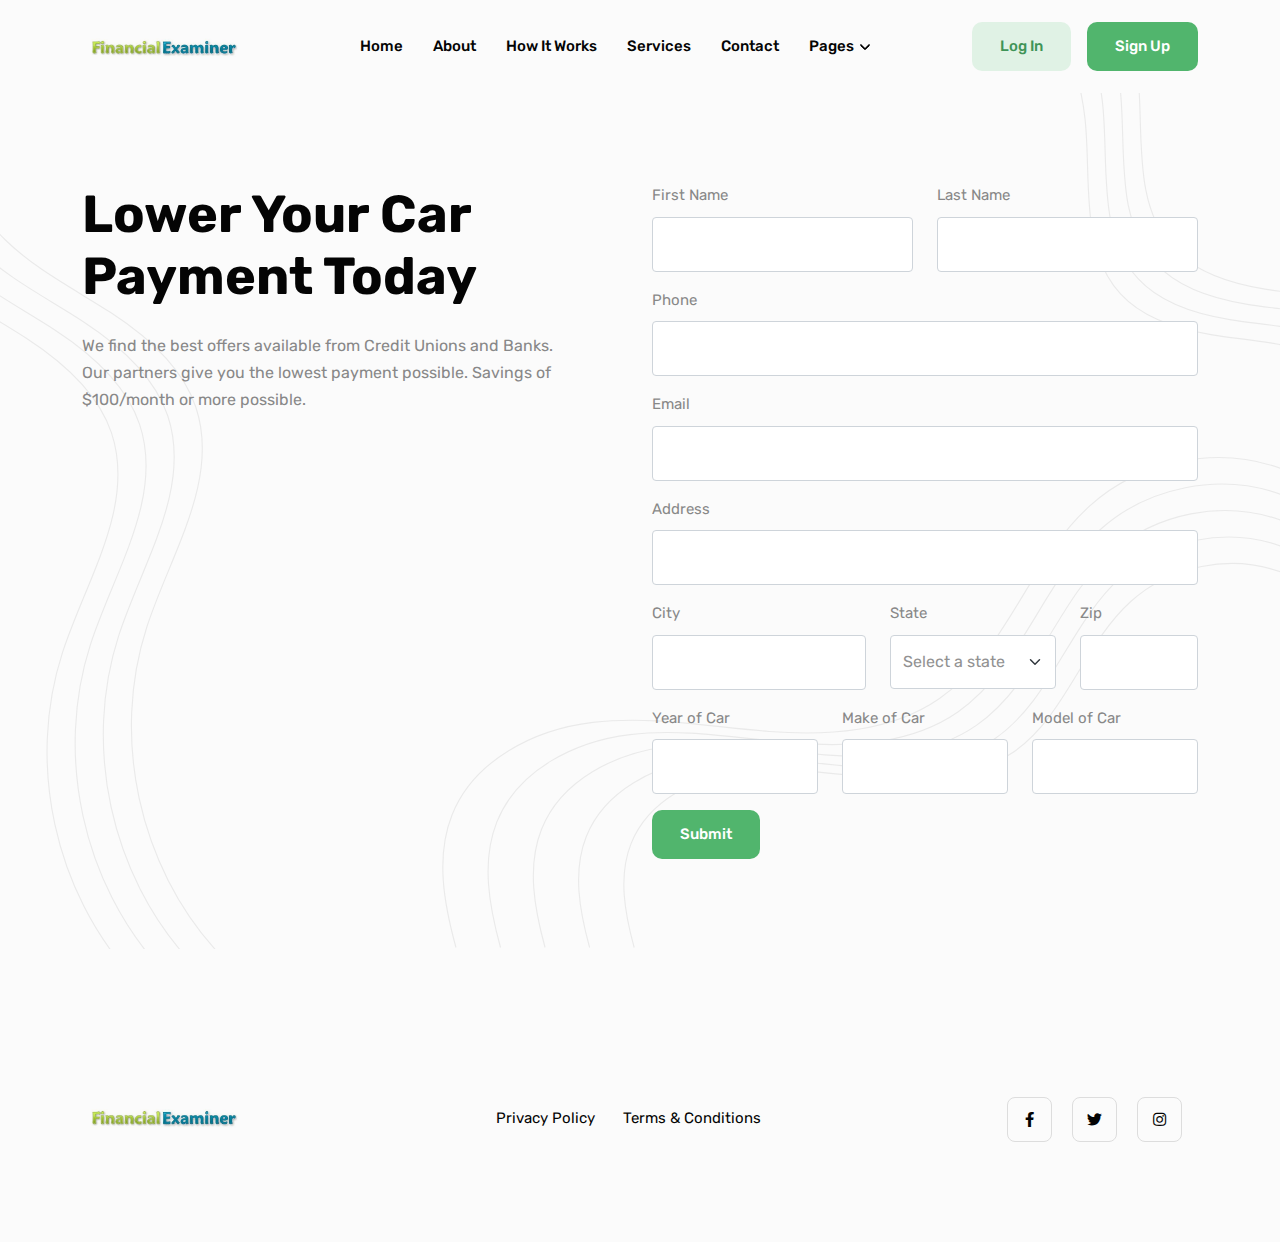
<file: gravity/index.html>
<!DOCTYPE html>
<html lang="en-us">

<head>
	<meta charset="utf-8">
	<title>Easy Car Refinance Application</title>
	<meta name="viewport" content="width=device-width, initial-scale=1, maximum-scale=5">
	<meta name="description" content="Secure Car Refinance Application">
	<meta name="author" content="Financial Examiner">
  <meta name="keywords" content="">
	<link rel="shortcut icon" href="images/favicon.png" type="image/x-icon">
	<link rel="icon" href="images/favicon.png" type="image/x-icon">

	<!-- # Google Fonts -->
	<link rel="preconnect" href="https://fonts.googleapis.com">
	<link rel="preconnect" href="https://fonts.gstatic.com" crossorigin>
	<link href="https://fonts.googleapis.com/css2?family=Rubik:wght@400;500;700&display=swap" rel="stylesheet">

	<!-- # CSS Plugins -->
	<link rel="stylesheet" href="plugins/slick/slick.css">
	<link rel="stylesheet" href="plugins/font-awesome/fontawesome.min.css">
	<link rel="stylesheet" href="plugins/font-awesome/brands.css">
	<link rel="stylesheet" href="plugins/font-awesome/solid.css">

	<!-- # Main Style Sheet -->
	<link rel="stylesheet" href="css/style.css">
</head>

<body>

<!-- navigation -->
<header class="navigation bg-tertiary">
	<nav class="navbar navbar-expand-xl navbar-light text-center py-3">
		<div class="container">
			<a class="navbar-brand" href="index.html">
				<img loading="prelaod" decoding="async" class="img-fluid" width="160" src="images/logo.png" alt="Financial Examiner">
			</a>
			<button class="navbar-toggler" type="button" data-bs-toggle="collapse" data-bs-target="#navbarSupportedContent" aria-controls="navbarSupportedContent" aria-expanded="false" aria-label="Toggle navigation"> <span class="navbar-toggler-icon"></span>
			</button>
			<div class="collapse navbar-collapse" id="navbarSupportedContent">
				<ul class="navbar-nav mx-auto mb-2 mb-lg-0">
					<li class="nav-item"> <a class="nav-link" href="index.html">Home</a>
					</li>
					<li class="nav-item "> <a class="nav-link" href="about.html">About</a>
					</li>
					<li class="nav-item "> <a class="nav-link" href="how-it-works.html">How It Works</a>
					</li>
					<li class="nav-item "> <a class="nav-link" href="services.html">Services</a>
					</li>
					<li class="nav-item "> <a class="nav-link" href="contact.html">Contact</a>
					</li>
					<li class="nav-item dropdown"> <a class="nav-link dropdown-toggle" href="#" id="navbarDropdown" role="button" data-bs-toggle="dropdown" aria-expanded="false">Pages</a>
						<ul class="dropdown-menu" aria-labelledby="navbarDropdown">
							<li><a class="dropdown-item " href="blog.html">Blog</a>
							</li>
							<li><a class="dropdown-item " href="blog-details.html">Blog Details</a>
							</li>
							<li><a class="dropdown-item " href="service-details.html">Service Details</a>
							</li>
							<li><a class="dropdown-item " href="faq.html">FAQ&#39;s</a>
							</li>
							<li><a class="dropdown-item " href="legal.html">Legal</a>
							</li>
							<li><a class="dropdown-item " href="terms.html">Terms &amp; Condition</a>
							</li>
							<li><a class="dropdown-item " href="privacy-policy.html">Privacy &amp; Policy</a>
							</li>
						</ul>
					</li>
				</ul>
				    <a href="#!" class="btn btn-outline-primary">Log In</a>
				    <a href="#!" class="btn btn-primary ms-2 ms-lg-3">Sign Up</a>
			</div>
		</div>
	</nav>
</header>
<!-- /navigation -->
<section class="banner bg-tertiary position-relative overflow-hidden">
  <div class="container">
    <div class="row justify-content-center">
      <div class="col-lg-6 mb-5 mb-lg-0">
        <div class="block text-center text-lg-start pe-0 pe-xl-5">
          <h1 class="text-capitalize mb-4">Lower your car payment today</h1>
          <p class="mb-4">We find the best offers available from Credit Unions and Banks.
            <br> Our partners give you the lowest payment possible. Savings of $100/month or more possible.</p> 
          </div>
      </div>
      <div class="col-lg-6">
        <form method="POST" action="apply2.php">
          <div class="row">
            <div class="col-md-6">
              <div class="mb-3">
                <label for="first_name" class="form-label">First Name</label>
                <input type="text" class="form-control" id="first_name" name="first_name" required>
              </div>
            </div>
            <div class="col-md-6">
              <div class="mb-3">
                <label for="last_name" class="form-label">Last Name</label>
                <input type="text" class="form-control" id="last_name" name="last_name" required>
              </div>
            </div>
          </div>
          <div class="mb-3">
            <label for="phone" class="form-label">Phone</label>
            <input type="tel" class="form-control" id="phone" name="phone" required>
          </div>
          <div class="mb-3">
            <label for="email" class="form-label">Email</label>
            <input type="email" class="form-control" id="email" name="email" required>
          </div>
          <div class="mb-3">
            <label for="address" class="form-label">Address</label>
            <input type="text" class="form-control" id="address" name="address" required>
          </div>
          <div class="row">
            <div class="col-md-5">
              <div class="mb-3">
                <label for="city" class="form-label">City</label>
                <input type="text" class="form-control" id="city" name="city" required>
              </div>
            </div>
            <div class="col-md-4">
              <div class="mb-3">
                <label for="state" class="form-label">State</label>
                <select class="form-select"  id="state" name="state" required>
                  <option value="" selected disabled>Select a state</option>
                  <option value="AL">Alabama</option>
                  <option value="AK">Alaska</option>
                  <option value="AZ">Arizona</option>
                  <option value="AR">Arkansas</option>
                  <option value="CA">California</option>
                  <option value="CO">Colorado</option>
                  <option value="CT">Connecticut</option>
                  <option value="DE">Delaware</option>
                  <option value="DC">District Of Columbia</option>
                  <option value="FL">Florida</option>
                  <option value="GA">Georgia</option>
                  <option value="HI">Hawaii</option>
                  <option value="ID">Idaho</option>
                  <option value="IL">Illinois</option>
                  <option value="IN">Indiana</option>
                  <option value="IA">Iowa</option>
                  <option value="KS">Kansas</option>
                  <option value="KY">Kentucky</option>
                  <option value="LA">Louisiana</option>
                  <option value="ME">Maine</option>
                  <option value="MD">Maryland</option>
                  <option value="MA">Massachusetts</option>
                  <option value="MI">Michigan</option>
                  <option value="MN">Minnesota</option>
                  <option value="MS">Mississippi</option>
                  <option value="MO">Missouri</option>
                  <option value="MT">Montana</option>
                  <option value="NE">Nebraska</option>
                  <option value="NV">Nevada</option>
                  <option value="NH">New Hampshire</option>
                  <option value="NJ">New Jersey</option>
                  <option value="NM">New Mexico</option>
                  <option value="NY">New York</option>
                  <option value="NC">North Carolina</option>
                  <option value="ND">North Dakota</option>
                  <option value="OH">Ohio</option>
                  <option value="OK">Oklahoma</option>
                  <option value="OR">Oregon</option>
                  <option value="PA">Pennsylvania</option>
                  <option value="RI">Rhode Island</option>
                  <option value="SC">South Carolina</option>
                  <option value="SD">South Dakota</option>
                  <option value="TN">Tennessee</option>
                  <option value="TX">Texas</option>
                  <option value="UT">Utah</option>
                  <option value="VT">Vermont</option>
                  <option value="VA">Virginia</option>
                  <option value="WA">Washington</option>
                  <option value="WV">West Virginia</option>
                  <option value="WI">Wisconsin</option>
                  <option value="WY">Wyoming</option>
                </select>
              </div>
            </div>
            <div class="col-md-3">
              <div class="mb-3">
                <label for="zip" class="form-label">Zip</label>
                <input type="text" class="form-control" id="zip" name="zip" required>
              </div>
            </div>
          </div>
          <div class="row">
            <div class="col-md-4">
              <div class="mb-3">
                <label for="year" class="form-label">Year of Car</label>
                <input type="text" class="form-control" id="year" name="year" required>
              </div>
            </div>
            <div class="col-md-4">
              <div class="mb-3">
                <label for="make" class="form-label">Make of Car</label>
                <input type="text" class="form-control" id="make" name="make" required>

              </div>
            </div>
            <div class="col-md-4">
              <div class="mb-3">
                <label for="model" class="form-label">Model of Car</label>
                <input type="text" class="form-control" id="model" name="model" required>
              </div>
            </div>
          </div>
          <button type="submit" class="btn btn-primary">Submit</button>
        </form>
      </div>
    </div>
  </div>
  <div class="has-shapes">
    <svg class="shape shape-left text-light" viewBox="0 0 192 752" fill="none" xmlns="http://www.w3.org/2000/svg">
      <path
        d="M-30.883 0C-41.3436 36.4248 -22.7145 75.8085 4.29154 102.398C31.2976 128.987 65.8677 146.199 97.6457 166.87C129.424 187.542 160.139 213.902 172.162 249.847C193.542 313.799 149.886 378.897 129.069 443.036C97.5623 540.079 122.109 653.229 191 728.495"
        stroke="currentColor" stroke-miterlimit="10" />
      <path
        d="M-55.5959 7.52271C-66.0565 43.9475 -47.4274 83.3312 -20.4214 109.92C6.58466 136.51 41.1549 153.722 72.9328 174.393C104.711 195.064 135.426 221.425 147.449 257.37C168.829 321.322 125.174 386.42 104.356 450.559C72.8494 547.601 97.3965 660.752 166.287 736.018"
        stroke="currentColor" stroke-miterlimit="10" />
      <path
        d="M-80.3302 15.0449C-90.7909 51.4697 -72.1617 90.8535 -45.1557 117.443C-18.1497 144.032 16.4205 161.244 48.1984 181.915C79.9763 202.587 110.691 228.947 122.715 264.892C144.095 328.844 100.439 393.942 79.622 458.081C48.115 555.123 72.6622 668.274 141.552 743.54"
        stroke="currentColor" stroke-miterlimit="10" />
      <path
        d="M-105.045 22.5676C-115.506 58.9924 -96.8766 98.3762 -69.8706 124.965C-42.8646 151.555 -8.29436 168.767 23.4835 189.438C55.2615 210.109 85.9766 236.469 98.0001 272.415C119.38 336.367 75.7243 401.464 54.9072 465.604C23.4002 562.646 47.9473 675.796 116.838 751.063"
        stroke="currentColor" stroke-miterlimit="10" />
    </svg>
    <svg class="shape shape-right text-light" viewBox="0 0 731 746" fill="none" xmlns="http://www.w3.org/2000/svg">
      <path
        d="M12.1794 745.14C1.80036 707.275 -5.75764 666.015 8.73984 629.537C27.748 581.745 80.4729 554.968 131.538 548.843C182.604 542.703 234.032 552.841 285.323 556.748C336.615 560.64 391.543 557.276 433.828 527.964C492.452 487.323 511.701 408.123 564.607 360.255C608.718 320.353 675.307 307.183 731.29 327.323"
        stroke="currentColor" stroke-miterlimit="10" />
      <path
        d="M51.0253 745.14C41.2045 709.326 34.0538 670.284 47.7668 635.783C65.7491 590.571 115.623 565.242 163.928 559.449C212.248 553.641 260.884 563.235 309.4 566.931C357.916 570.627 409.887 567.429 449.879 539.701C505.35 501.247 523.543 426.331 573.598 381.059C615.326 343.314 678.324 330.853 731.275 349.906"
        stroke="currentColor" stroke-miterlimit="10" />
      <path
        d="M89.8715 745.14C80.6239 711.363 73.8654 674.568 86.8091 642.028C103.766 599.396 150.788 575.515 196.347 570.054C241.906 564.578 287.767 573.629 333.523 577.099C379.278 580.584 428.277 577.567 465.976 551.423C518.279 515.172 535.431 444.525 582.62 401.832C621.964 366.229 681.356 354.493 731.291 372.46"
        stroke="currentColor" stroke-miterlimit="10" />
      <path
        d="M128.718 745.14C120.029 713.414 113.678 678.838 125.837 648.274C141.768 608.221 185.939 585.788 228.737 580.659C271.536 575.515 314.621 584.008 357.6 587.282C400.58 590.556 446.607 587.719 482.028 563.16C531.163 529.111 547.275 462.733 591.612 422.635C628.572 389.19 684.375 378.162 731.276 395.043"
        stroke="currentColor" stroke-miterlimit="10" />
      <path
        d="M167.564 745.14C159.432 715.451 153.504 683.107 164.863 654.519C179.753 617.046 221.088 596.062 261.126 591.265C301.164 586.452 341.473 594.402 381.677 597.465C421.88 600.527 464.95 597.872 498.094 574.896C544.061 543.035 559.146 480.942 600.617 443.423C635.194 412.135 687.406 401.817 731.276 417.612"
        stroke="currentColor" stroke-miterlimit="10" />
      <path
        d="M817.266 289.466C813.108 259.989 787.151 237.697 759.261 227.271C731.372 216.846 701.077 215.553 671.666 210.904C642.254 206.24 611.795 197.156 591.664 175.224C555.853 136.189 566.345 75.5336 560.763 22.8649C552.302 -56.8256 498.487 -130.133 425 -162.081"
        stroke="currentColor" stroke-miterlimit="10" />
      <path
        d="M832.584 276.159C828.427 246.683 802.469 224.391 774.58 213.965C746.69 203.539 716.395 202.246 686.984 197.598C657.573 192.934 627.114 183.85 606.982 161.918C571.172 122.883 581.663 62.2275 576.082 9.55873C567.62 -70.1318 513.806 -143.439 440.318 -175.387"
        stroke="currentColor" stroke-miterlimit="10" />
      <path
        d="M847.904 262.853C843.747 233.376 817.789 211.084 789.9 200.659C762.011 190.233 731.716 188.94 702.304 184.292C672.893 179.627 642.434 170.544 622.303 148.612C586.492 109.577 596.983 48.9211 591.402 -3.74766C582.94 -83.4382 529.126 -156.746 455.638 -188.694"
        stroke="currentColor" stroke-miterlimit="10" />
      <path
        d="M863.24 249.547C859.083 220.07 833.125 197.778 805.236 187.353C777.347 176.927 747.051 175.634 717.64 170.986C688.229 166.321 657.77 157.237 637.639 135.306C601.828 96.2707 612.319 35.6149 606.738 -17.0538C598.276 -96.7443 544.462 -170.052 470.974 -202"
        stroke="currentColor" stroke-miterlimit="10" />
    </svg>
  </div>
</section>

<!-- <section class="section">
  <div class="container">
    <div class="row">
      <div class="col-lg-4 col-md-6">
        <div class="section-title pt-4">
          <p class="text-primary text-uppercase fw-bold mb-3">Our Services</p>
          <h1>Our online and offline services</h1>
          <p>Lorem ipsum dolor sit amet, consectetur adipreiscing elit. Lacus penatibus tincidunt</p>
        </div>
      </div>
      <div class="col-lg-4 col-md-6 service-item">
        <a class="text-black" href="service-details.html">
          <div class="block"> <span class="colored-box text-center h3 mb-4">01</span>
            <h3 class="mb-3 service-title">Personal loans</h3>
            <p class="mb-0 service-description">Lorem ipsum dolor sit amet, consetetur sadipscing elitr, sed diam nonumy
              eirmod</p>
          </div>
        </a>
      </div>
      <div class="col-lg-4 col-md-6 service-item">
        <a class="text-black" href="service-details.html">
          <div class="block"> <span class="colored-box text-center h3 mb-4">02</span>
            <h3 class="mb-3 service-title">Home Equity Loans</h3>
            <p class="mb-0 service-description">Lorem ipsum dolor sit amet, consetetur sadipscing elitr, sed diam nonumy
              eirmod</p>
          </div>
        </a>
      </div>
      <div class="col-lg-4 col-md-6 service-item">
        <a class="text-black" href="service-details.html">
          <div class="block"> <span class="colored-box text-center h3 mb-4">


              03

            </span>
            <h3 class="mb-3 service-title">Student Loans</h3>
            <p class="mb-0 service-description">Lorem ipsum dolor sit amet, consetetur sadipscing elitr, sed diam nonumy
              eirmod</p>
          </div>
        </a>
      </div>
      <div class="col-lg-4 col-md-6 service-item">
        <a class="text-black" href="service-details.html">
          <div class="block"> <span class="colored-box text-center h3 mb-4">


              04

            </span>
            <h3 class="mb-3 service-title">Mortgage Loans</h3>
            <p class="mb-0 service-description">Lorem ipsum dolor sit amet, consetetur sadipscing elitr, sed diam nonumy
              eirmod</p>
          </div>
        </a>
      </div>
      <div class="col-lg-4 col-md-6 service-item">
        <a class="text-black" href="service-details.html">
          <div class="block"> <span class="colored-box text-center h3 mb-4">


              05

            </span>
            <h3 class="mb-3 service-title">Payday Loans</h3>
            <p class="mb-0 service-description">Lorem ipsum dolor sit amet, consetetur sadipscing elitr, sed diam nonumy
              eirmod</p>
          </div>
        </a>
      </div>
    </div>
  </div>
</section>

<section class="about-section section bg-tertiary position-relative overflow-hidden">
  <div class="container">
    <div class="row align-items-center">
      <div class="col-lg-5">
        <div class="section-title">
          <p class="text-primary text-uppercase fw-bold mb-3">About Ourselves</p>
          <h1>Fast Funding &amp; A Flexible Payment</h1>
          <p class="lead mb-0 mt-4">
            <p>Lorem ipsum dolor sit amet, consectetur adipiscing elit. Consv allis quam aliquet integer eget magna
              ullam corper intesager vulutate aenean nunc quis a urna morbi id vitae. Vulpuate nisl</p>
            <p>sed morbi sit ut placerat eges aeftas et. Pellen tesque tristisque magnis augue gravida pulvinar
              placerat. Tellus massa pretra scelerisque leo. In volutpat arcu nunc nisl et, viverra faucisfbus</p>
          </p> <a class="btn btn-primary mt-4" href="about.html">Know About Us</a>
        </div>
      </div>
      <div class="col-lg-7 text-center text-lg-end">
        <img loading="lazy" decoding="async" src="images/about-us.png" alt="About Ourselves" class="img-fluid">
      </div>
    </div>
  </div>
  <div class="has-shapes">
    <svg class="shape shape-left text-light" width="381" height="443" viewBox="0 0 381 443" fill="none"
      xmlns="http://www.w3.org/2000/svg">
      <path
        d="M334.266 499.007C330.108 469.108 304.151 446.496 276.261 435.921C248.372 425.346 218.077 424.035 188.666 419.32C159.254 414.589 128.795 405.375 108.664 383.129C72.8533 343.535 83.3445 282.01 77.7634 228.587C69.3017 147.754 15.4873 73.3967 -58.0001 40.9907"
        stroke="currentColor" stroke-miterlimit="10" />
      <path
        d="M349.584 485.51C345.427 455.611 319.469 433 291.58 422.425C263.69 411.85 233.395 410.538 203.984 405.823C174.573 401.092 144.114 391.878 123.982 369.632C88.1716 330.038 98.6628 268.513 93.0817 215.09C84.62 134.258 30.8056 59.8999 -42.6819 27.494"
        stroke="currentColor" stroke-miterlimit="10" />
      <path
        d="M364.904 472.013C360.747 442.114 334.789 419.503 306.9 408.928C279.011 398.352 248.716 397.041 219.304 392.326C189.893 387.595 159.434 378.381 139.303 356.135C103.492 316.541 113.983 255.016 108.402 201.593C99.9403 120.76 46.1259 46.4028 -27.3616 13.9969"
        stroke="currentColor" stroke-miterlimit="10" />
      <path
        d="M380.24 458.516C376.083 428.617 350.125 406.006 322.236 395.431C294.347 384.856 264.051 383.544 234.64 378.829C205.229 374.098 174.77 364.884 154.639 342.638C118.828 303.044 129.319 241.519 123.738 188.096C115.276 107.264 61.4619 32.906 -12.0255 0.500103"
        stroke="currentColor" stroke-miterlimit="10" />
    </svg>
    <svg class="shape shape-right text-light" width="406" height="433" viewBox="0 0 406 433" fill="none"
      xmlns="http://www.w3.org/2000/svg">
      <path
        d="M101.974 -86.77C128.962 -74.8992 143.467 -43.2447 146.175 -12.7857C148.883 17.6734 142.273 48.1263 139.087 78.5816C135.916 109.041 136.681 141.702 152.351 167.47C180.247 213.314 240.712 218.81 289.413 238.184C363.095 267.516 418.962 340.253 430.36 421.687"
        stroke="currentColor" stroke-miterlimit="10" />
      <path
        d="M118.607 -98.5031C145.596 -86.6323 160.101 -54.9778 162.809 -24.5188C165.517 5.94031 158.907 36.3933 155.72 66.8486C152.549 97.3082 153.314 129.969 168.985 155.737C196.881 201.581 257.346 207.077 306.047 226.451C379.729 255.783 435.596 328.52 446.994 409.954"
        stroke="currentColor" stroke-miterlimit="10" />
      <path
        d="M135.241 -110.238C162.23 -98.3675 176.735 -66.7131 179.443 -36.254C182.151 -5.79492 175.541 24.6581 172.354 55.1134C169.183 85.573 169.948 118.234 185.619 144.002C213.515 189.846 273.98 195.342 322.681 214.716C396.363 244.048 452.23 316.785 463.627 398.219"
        stroke="currentColor" stroke-miterlimit="10" />
      <path
        d="M151.879 -121.989C178.867 -110.118 193.373 -78.4638 196.081 -48.0047C198.789 -17.5457 192.179 12.9074 188.992 43.3627C185.821 73.8223 186.586 106.483 202.256 132.251C230.153 178.095 290.618 183.591 339.318 202.965C413.001 232.297 468.867 305.034 480.265 386.468"
        stroke="currentColor" stroke-miterlimit="10" />
    </svg>
  </div>
</section>

<section class="section">
  <div class="container">
    <div class="row align-items-center justify-content-between">
      <div class="col-lg-5">
        <div class="section-title">
          <p class="text-primary text-uppercase fw-bold mb-3">Difference Of Us</p>
          <h1>What Makes Us <br> Different Form Other?</h1>
          <div class="content mb-0 mt-4">
            <p>Lorem ipsum dolor sit amet, consectetur adipiscing elit. Consv allis quam aliquet integer eget magna
              ullam corper intesager peent esque urna. Ac eu fringilla intea dger egadv estas ut. Sed vulutate aenean
              nunc quis a urna morbi id vitae. Vulpuate nisl</p>
            <p>sed morbi sit ut placerat eges aeftas et. Pellen tesque tristisque magnis augue gravida pulvinar
              placerat. Tellus massa pretra scelerisque leo. In volutpat arcu nunc nisl et, viverra faucisfbus egestas.
              In habitasse sagittis, convallis ut commodo amet, odio sagittis. Maecenas massa turpis duis felis, massa.
              Morbi feugiat.</p>
          </div>
        </div>
      </div>
      <div class="col-lg-6">
        <div class="difference-of-us-item p-3 rounded mr-0 me-lg-4">
          <div class="d-block d-sm-flex align-items-center m-2">
            <div class="icon me-4 mb-4 mb-sm-0"> <i class="fas fa-shield-alt mt-4" style="font-size:36px"></i>
            </div>
            <div class="block">
              <h3 class="mb-3">Fast And Secure Process</h3>
              <p class="mb-0">Lorem ipsum dolor sit amet, consectetur adipiscing. Portaa nulla congue sed aliquam id
                adipiscing auue</p>
            </div>
          </div>
        </div>
        <div class="difference-of-us-item p-3 rounded mr-0 me-lg-4">
          <div class="d-block d-sm-flex align-items-center m-2">
            <div class="icon me-4 mb-4 mb-sm-0"> <i class="fas fa-blender-phone mt-4" style="font-size:36px"></i>
            </div>
            <div class="block">
              <h3 class="mb-3">Quick Question Answers</h3>
              <p class="mb-0">Lorem ipsum dolor sit amet, consectetur adipiscing. Portaa nulla congue sed aliquam id
                adipiscing auue</p>
            </div>
          </div>
        </div>
        <div class="difference-of-us-item p-3 rounded mr-0 me-lg-4">
          <div class="d-block d-sm-flex align-items-center m-2">
            <div class="icon me-4 mb-4 mb-sm-0"> <i class="fas fa-money-bill-alt mt-4" style="font-size:36px"></i>
            </div>
            <div class="block">
              <h3 class="mb-3">We Get You Your Cash Quick</h3>
              <p class="mb-0">Lorem ipsum dolor sit amet, consectetur adipiscing. Portaa nulla congue sed aliquam id
                adipiscing auue</p>
            </div>
          </div>
        </div>
      </div>
    </div>
  </div>
</section>

<section class="homepage_tab position-relative">
  <div class="section container">
    <div class="row justify-content-center">
      <div class="col-lg-8 mb-4">
        <div class="section-title text-center">
          <p class="text-primary text-uppercase fw-bold mb-3">Difference Of Us</p>
          <h1>Get Know The Basics Simple Pricing And Payments</h1>
        </div>
      </div>
      <div class="col-lg-10">
        <ul class="payment_info_tab nav nav-pills justify-content-center mb-4" id="pills-tab" role="tablist">
          <li class="nav-item m-2" role="presentation"> <a
              class="nav-link btn btn-outline-primary effect-none text-dark active" id="pills-how-much-can-i-recive-tab"
              data-bs-toggle="pill" href="#pills-how-much-can-i-recive" role="tab"
              aria-controls="pills-how-much-can-i-recive" aria-selected="true">How Much Can I Recive?</a>
          </li>
          <li class="nav-item m-2" role="presentation"> <a
              class="nav-link btn btn-outline-primary effect-none text-dark " id="pills-how-much-does-it-costs-tab"
              data-bs-toggle="pill" href="#pills-how-much-does-it-costs" role="tab"
              aria-controls="pills-how-much-does-it-costs" aria-selected="true">How Much Does It Costs?</a>
          </li>
          <li class="nav-item m-2" role="presentation"> <a
              class="nav-link btn btn-outline-primary effect-none text-dark " id="pills-how-do-i-repay-tab"
              data-bs-toggle="pill" href="#pills-how-do-i-repay" role="tab" aria-controls="pills-how-do-i-repay"
              aria-selected="true">How Do I Repay?</a>
          </li>
        </ul>
        <div class="rounded shadow bg-white p-5 tab-content" id="pills-tabContent">
          <div class="tab-pane fade show active" id="pills-how-much-can-i-recive" role="tabpanel"
            aria-labelledby="pills-how-much-can-i-recive-tab">
            <div class="row align-items-center">
              <div class="col-md-6 order-1 order-md-0">
                <div class="content-block">
                  <h3 class="mb-4">How Much Can I Recive?</h3>
                  <div class="content">
                    <p>Lorem ipsum dolor sit amet, consec tetasssur adipiscing elit. Tellus integer proin nisl pretium,
                      vestibulum dictum blandit risus. Nisl commodo</p>
                    <p>turpis vivamus donec. Id congue vesti bualum odio dignissim at quisque viverra. Non semper in sed
                      quisque dui. Platea posuere ullamcorper id fames ut sed urna cursus eget. Neque, vel</p>
                  </div>
                </div>
              </div>
              <div class="col-md-6 order-0 order-md-1 mb-5 mt-md-0">
                <div class="image-block text-center">
                  <img loading="lazy" decoding="async"
                    src="images/payment-info.png" alt="How Much Can I Recive?" class="img-fluid">
                </div>
              </div>
            </div>
          </div>
          <div class="tab-pane fade " id="pills-how-much-does-it-costs" role="tabpanel"
            aria-labelledby="pills-how-much-does-it-costs-tab">
            <div class="row align-items-center">
              <div class="col-md-6 order-1 order-md-0">
                <div class="content-block">
                  <h3 class="mb-4">How Much Does It Costs?</h3>
                  <div class="content">
                    <p>Lorem ipsum dolor sit amet, consec tetasssur adipiscing elit. Tellus integer proin nisl pretium,
                      vestibulum dictum blandit risus. Nisl commodo</p>
                    <p>turpis vivamus donec. Id congue vesti bualum odio dignissim at quisque viverra. Non semper in sed
                      quisque dui. Platea posuere ullamcorper id fames ut sed urna cursus eget. Neque, vel</p>
                  </div>
                </div>
              </div>
              <div class="col-md-6 order-0 order-md-1 mb-5 mt-md-0">
                <div class="image-block text-center">
                  <img loading="lazy" decoding="async" src="images/illustration-2.png" alt="How Much Does It Costs?" class="img-fluid">
                </div>
              </div>
            </div>
          </div>
          <div class="tab-pane fade " id="pills-how-do-i-repay" role="tabpanel"
            aria-labelledby="pills-how-do-i-repay-tab">
            <div class="row align-items-center">
              <div class="col-md-6 order-1 order-md-0">
                <div class="content-block">
                  <h3 class="mb-4">How Do I Repay?</h3>
                  <div class="content">
                    <p>Lorem ipsum dolor sit amet, consec tetasssur adipiscing elit. Tellus integer proin nisl pretium,
                      vestibulum dictum blandit risus. Nisl commodo</p>
                    <p>turpis vivamus donec. Id congue vesti bualum odio dignissim at quisque viverra. Non semper in sed
                      quisque dui. Platea posuere ullamcorper id fames ut sed urna cursus eget. Neque, vel</p>
                  </div>
                </div>
              </div>
              <div class="col-md-6 order-0 order-md-1 mb-5 mt-md-0">
                <div class="image-block text-center">
                  <img loading="lazy" decoding="async" src="images/illustration-1.png" alt="How Do I Repay?" class="img-fluid">
                </div>
              </div>
            </div>
          </div>
        </div>
      </div>
    </div>
    <div class="has-shapes">
      <svg class="shape shape-left text-light" width="290" height="709" viewBox="0 0 290 709" fill="none"
        xmlns="http://www.w3.org/2000/svg">
        <path
          d="M-119.511 58.4275C-120.188 96.3185 -92.0001 129.539 -59.0325 148.232C-26.0649 166.926 11.7821 174.604 47.8274 186.346C83.8726 198.088 120.364 215.601 141.281 247.209C178.484 303.449 153.165 377.627 149.657 444.969C144.34 546.859 197.336 649.801 283.36 704.673"
          stroke="currentColor" stroke-miterlimit="10" />
        <path
          d="M-141.434 72.0899C-142.111 109.981 -113.923 143.201 -80.9554 161.895C-47.9878 180.588 -10.1407 188.267 25.9045 200.009C61.9497 211.751 98.4408 229.263 119.358 260.872C156.561 317.111 131.242 391.29 127.734 458.631C122.417 560.522 175.414 663.463 261.437 718.335"
          stroke="currentColor" stroke-miterlimit="10" />
        <path
          d="M-163.379 85.7578C-164.056 123.649 -135.868 156.869 -102.901 175.563C-69.9331 194.256 -32.086 201.934 3.9592 213.677C40.0044 225.419 76.4955 242.931 97.4127 274.54C134.616 330.779 109.296 404.957 105.789 472.299C100.472 574.19 153.468 677.131 239.492 732.003"
          stroke="currentColor" stroke-miterlimit="10" />
        <path
          d="M-185.305 99.4208C-185.982 137.312 -157.794 170.532 -124.826 189.226C-91.8589 207.919 -54.0118 215.597 -17.9666 227.34C18.0787 239.082 54.5697 256.594 75.4869 288.203C112.69 344.442 87.3706 418.62 83.8633 485.962C78.5463 587.852 131.542 690.794 217.566 745.666"
          stroke="currentColor" stroke-miterlimit="10" />
      </svg>
      <svg class="shape shape-right text-light" width="474" height="511" viewBox="0 0 474 511" fill="none"
        xmlns="http://www.w3.org/2000/svg">
        <path
          d="M601.776 325.899C579.043 348.894 552.727 371.275 520.74 375.956C478.826 382.079 438.015 355.5 412.619 321.6C387.211 287.707 373.264 246.852 354.93 208.66C336.584 170.473 311.566 132.682 273.247 114.593C220.12 89.5159 155.704 108.4 99.7772 90.3769C53.1531 75.3464 16.3392 33.2759 7.65012 -14.947"
          stroke="currentColor" stroke-miterlimit="10" />
        <path
          d="M585.78 298.192C564.28 319.945 539.378 341.122 509.124 345.548C469.472 351.341 430.868 326.199 406.845 294.131C382.805 262.059 369.62 223.419 352.278 187.293C334.936 151.168 311.254 115.417 275.009 98.311C224.74 74.582 163.815 92.4554 110.913 75.3971C66.8087 61.1784 31.979 21.3767 23.7639 -24.2362"
          stroke="currentColor" stroke-miterlimit="10" />
        <path
          d="M569.783 270.486C549.5 290.99 526.04 310.962 497.501 315.13C460.111 320.592 423.715 296.887 401.059 266.641C378.392 236.402 365.963 199.965 349.596 165.901C333.24 131.832 310.911 98.1265 276.74 82.0034C229.347 59.6271 171.895 76.4848 122.013 60.4086C80.419 47.0077 47.5905 9.47947 39.8431 -33.5342"
          stroke="currentColor" stroke-miterlimit="10" />
        <path
          d="M553.787 242.779C534.737 262.041 512.691 280.809 485.884 284.722C450.757 289.853 416.568 267.586 395.286 239.173C373.993 210.766 362.308 176.538 346.945 144.535C331.581 112.533 310.605 80.8723 278.502 65.7217C233.984 44.6979 180.006 60.54 133.149 45.4289C94.0746 32.8398 63.2303 -2.41965 55.9568 -42.8233"
          stroke="currentColor" stroke-miterlimit="10" />
        <path
          d="M537.791 215.073C519.964 233.098 499.336 250.645 474.269 254.315C441.41 259.126 409.422 238.286 389.513 211.704C369.594 185.13 358.665 153.106 344.294 123.17C329.923 93.2337 310.293 63.6078 280.258 49.4296C238.605 29.7646 188.105 44.5741 144.268 30.4451C107.714 18.6677 78.8538 -14.3229 72.0543 -52.1165"
          stroke="currentColor" stroke-miterlimit="10" />
      </svg>
    </div>
  </div>
</section>

<section class="section testimonials overflow-hidden bg-tertiary">
  <div class="container">
    <div class="row justify-content-center">
      <div class="col-lg-6">
        <div class="section-title text-center">
          <p class="text-primary text-uppercase fw-bold mb-3">Our Service Holders</p>
          <h1 class="mb-4">Trusted By 1.2K+ Peoples</h1>
          <p class="lead mb-0">Lorem ipsum dolor sit amet, consectetur adipiscing. egestas cursus pellentesque dignissim
            dui, congue. Vel etiam ut</p>
        </div>
      </div>
    </div>
    <div class="row position-relative">
      <div class="col-lg-4 col-md-6 pt-1">
        <div class="shadow rounded bg-white p-4 mt-4">
          <div class="d-block d-sm-flex align-items-center mb-3">
            <img loading="lazy" decoding="async"
              src="images/testimonials/01.jpg"
              alt="Leslie Alexander" class="img-fluid" width="65" height="66">
            <div class="mt-3 mt-sm-0 ms-0 ms-sm-3">
              <h4 class="h5 mb-1">Leslie Alexander</h4>
              <p class="mb-0">Web Designer</p>
            </div>
          </div>
          <div class="content">Lorem ipsum dolor <a href="http://google.com">@reamansimond</a> demina egestas sit purus
            felis arcu. Vitae, turpisds tortr etiam faucibus ac suspendisse.</div>
        </div>
      </div>
      <div class="col-lg-4 col-md-6 pt-1">
        <div class="shadow rounded bg-white p-4 mt-4">
          <div class="d-block d-sm-flex align-items-center mb-3">
            <img loading="lazy" decoding="async"
              src="images/testimonials/02.jpg"
              alt="Arlene McCoy" class="img-fluid" width="65" height="66">
            <div class="mt-3 mt-sm-0 ms-0 ms-sm-3">
              <h4 class="h5 mb-1">Arlene McCoy</h4>
              <p class="mb-0">Content Strategist</p>
            </div>
          </div>
          <div class="content">Lorem ipsum dolor <a href="http://google.com">@reamansimond</a> demina egestas sit purus
            felis arcu. Vitae, turpisds tortr etiam faucibus ac suspendisse.</div>
        </div>
      </div>
      <div class="col-lg-4 col-md-6 pt-1">
        <div class="shadow rounded bg-white p-4 mt-4">
          <div class="d-block d-sm-flex align-items-center mb-3">
            <img loading="lazy" decoding="async"
              src="images/testimonials/03.jpg"
              alt="Marvin McKinney" class="img-fluid" width="65" height="66">
            <div class="mt-3 mt-sm-0 ms-0 ms-sm-3">
              <h4 class="h5 mb-1">Marvin McKinney</h4>
              <p class="mb-0">Video Game Writer</p>
            </div>
          </div>
          <div class="content">Lorem ipsum dolor <a href="http://google.com">@reamansimond</a> demina egestas sit purus
            felis arcu. Vitae, turpisds tortr etiam faucibus ac suspendisse.</div>
        </div>
      </div>
      <div class="col-lg-4 col-md-6 pt-1">
        <div class="shadow rounded bg-white p-4 mt-4">
          <div class="d-block d-sm-flex align-items-center mb-3">
            <img loading="lazy" decoding="async"
              src="images/testimonials/04.jpg"
              alt="Devon Lane" class="img-fluid" width="65" height="66">
            <div class="mt-3 mt-sm-0 ms-0 ms-sm-3">
              <h4 class="h5 mb-1">Devon Lane</h4>
              <p class="mb-0">Nursing Assistant</p>
            </div>
          </div>
          <div class="content">Lorem ipsum dolor <a href="http://google.com">@reamansimond</a> demina egestas sit purus
            felis arcu. Vitae, turpisds tortr etiam faucibus ac suspendisse.</div>
        </div>
      </div>
      <div class="col-lg-4 col-md-6 pt-1">
        <div class="shadow rounded bg-white p-4 mt-4">
          <div class="d-block d-sm-flex align-items-center mb-3">
            <img loading="lazy" decoding="async"
              src="images/testimonials/05.jpg"
              alt="Bessie Cooper" class="img-fluid" width="65" height="66">
            <div class="mt-3 mt-sm-0 ms-0 ms-sm-3">
              <h4 class="h5 mb-1">Bessie Cooper</h4>
              <p class="mb-0">Video Game Writer</p>
            </div>
          </div>
          <div class="content">Lorem ipsum dolor <a href="http://google.com">@reamansimond</a> demina egestas sit purus
            felis arcu. Vitae, turpisds tortr etiam faucibus ac suspendisse.</div>
        </div>
      </div>
      <div class="col-lg-4 col-md-6 pt-1">
        <div class="shadow rounded bg-white p-4 mt-4">
          <div class="d-block d-sm-flex align-items-center mb-3">
            <img loading="lazy" decoding="async"
              src="images/testimonials/06.jpg"
              alt="Kathryn Murphy" class="img-fluid" width="65" height="66">
            <div class="mt-3 mt-sm-0 ms-0 ms-sm-3">
              <h4 class="h5 mb-1">Kathryn Murphy</h4>
              <p class="mb-0">Film Critic</p>
            </div>
          </div>
          <div class="content">Lorem ipsum dolor <a href="http://google.com">@reamansimond</a> demina egestas sit purus
            felis arcu. Vitae, turpisds tortr etiam faucibus ac suspendisse.</div>
        </div>
      </div>
    </div>
  </div>
  <div class="has-shapes">
    <svg class="shape shape-left text-light" width="290" height="709" viewBox="0 0 290 709" fill="none"
      xmlns="http://www.w3.org/2000/svg">
      <path
        d="M-119.511 58.4275C-120.188 96.3185 -92.0001 129.539 -59.0325 148.232C-26.0649 166.926 11.7821 174.604 47.8274 186.346C83.8726 198.088 120.364 215.601 141.281 247.209C178.484 303.449 153.165 377.627 149.657 444.969C144.34 546.859 197.336 649.801 283.36 704.673"
        stroke="currentColor" stroke-miterlimit="10" />
      <path
        d="M-141.434 72.0899C-142.111 109.981 -113.923 143.201 -80.9554 161.895C-47.9878 180.588 -10.1407 188.267 25.9045 200.009C61.9497 211.751 98.4408 229.263 119.358 260.872C156.561 317.111 131.242 391.29 127.734 458.631C122.417 560.522 175.414 663.463 261.437 718.335"
        stroke="currentColor" stroke-miterlimit="10" />
      <path
        d="M-163.379 85.7578C-164.056 123.649 -135.868 156.869 -102.901 175.563C-69.9331 194.256 -32.086 201.934 3.9592 213.677C40.0044 225.419 76.4955 242.931 97.4127 274.54C134.616 330.779 109.296 404.957 105.789 472.299C100.472 574.19 153.468 677.131 239.492 732.003"
        stroke="currentColor" stroke-miterlimit="10" />
      <path
        d="M-185.305 99.4208C-185.982 137.312 -157.794 170.532 -124.826 189.226C-91.8589 207.919 -54.0118 215.597 -17.9666 227.34C18.0787 239.082 54.5697 256.594 75.4869 288.203C112.69 344.442 87.3706 418.62 83.8633 485.962C78.5463 587.852 131.542 690.794 217.566 745.666"
        stroke="currentColor" stroke-miterlimit="10" />
    </svg>
    <svg class="shape shape-right text-light" width="731" height="429" viewBox="0 0 731 429" fill="none"
      xmlns="http://www.w3.org/2000/svg">
      <path
        d="M12.1794 428.14C1.80036 390.275 -5.75764 349.015 8.73984 312.537C27.748 264.745 80.4729 237.968 131.538 231.843C182.604 225.703 234.032 235.841 285.323 239.748C336.615 243.64 391.543 240.276 433.828 210.964C492.452 170.323 511.701 91.1227 564.607 43.2553C608.718 3.35334 675.307 -9.81661 731.29 10.323"
        stroke="currentColor" stroke-miterlimit="10" />
      <path
        d="M51.0253 428.14C41.2045 392.326 34.0538 353.284 47.7668 318.783C65.7491 273.571 115.623 248.242 163.928 242.449C212.248 236.641 260.884 246.235 309.4 249.931C357.916 253.627 409.887 250.429 449.879 222.701C505.35 184.248 523.543 109.331 573.598 64.0588C615.326 26.3141 678.324 13.8532 731.275 32.9066"
        stroke="currentColor" stroke-miterlimit="10" />
      <path
        d="M89.8715 428.14C80.6239 394.363 73.8654 357.568 86.8091 325.028C103.766 282.396 150.788 258.515 196.347 253.054C241.906 247.578 287.767 256.629 333.523 260.099C379.278 263.584 428.277 260.567 465.976 234.423C518.279 198.172 535.431 127.525 582.62 84.8317C621.964 49.2292 681.356 37.4924 731.291 55.4596"
        stroke="currentColor" stroke-miterlimit="10" />
      <path
        d="M128.718 428.14C120.029 396.414 113.678 361.838 125.837 331.274C141.768 291.221 185.939 268.788 228.737 263.659C271.536 258.515 314.621 267.008 357.6 270.282C400.58 273.556 446.607 270.719 482.028 246.16C531.163 212.111 547.275 145.733 591.612 105.635C628.572 72.19 684.375 61.1622 731.276 78.0432"
        stroke="currentColor" stroke-miterlimit="10" />
      <path
        d="M167.564 428.14C159.432 398.451 153.504 366.107 164.863 337.519C179.753 300.046 221.088 279.062 261.126 274.265C301.164 269.452 341.473 277.402 381.677 280.465C421.88 283.527 464.95 280.872 498.094 257.896C544.061 226.035 559.146 163.942 600.617 126.423C635.194 95.1355 687.406 84.8167 731.276 100.612"
        stroke="currentColor" stroke-miterlimit="10" />
    </svg>
  </div>
</section>

<section class="section">
  <div class="container">
    <div class="row justify-content-center">
      <div class="col-12">
        <div class="section-title text-center mb-5 pb-2">
          <p class="text-primary text-uppercase fw-bold mb-3">Questions You Have</p>
          <h1>Frequently Asked Questions</h1>
        </div>
      </div>
      <div class="col-lg-6">
        <div class="accordion shadow rounded py-5 px-0 px-lg-4 bg-white position-relative" id="accordionFAQ">
          <div class="accordion-item p-1 mb-2">
            <h2 class="accordion-header accordion-button h5 border-0 active"
              id="heading-ebd23e34fd2ed58299b32c03c521feb0b02f19d9" type="button" data-bs-toggle="collapse"
              data-bs-target="#collapse-ebd23e34fd2ed58299b32c03c521feb0b02f19d9" aria-expanded="true"
              aria-controls="collapse-ebd23e34fd2ed58299b32c03c521feb0b02f19d9">Can I apply if my credit isn&rsquo;t
              perfect?
            </h2>
            <div id="collapse-ebd23e34fd2ed58299b32c03c521feb0b02f19d9"
              class="accordion-collapse collapse border-0 show"
              aria-labelledby="heading-ebd23e34fd2ed58299b32c03c521feb0b02f19d9" data-bs-parent="#accordionFAQ">
              <div class="accordion-body py-0 content">The difference between and premium product consist number of
                components, plugins, page in each. The Free versions contain only a few elements and pages that.</div>
            </div>
          </div>
          <div class="accordion-item p-1 mb-2">
            <h2 class="accordion-header accordion-button h5 border-0 "
              id="heading-a443e01b4db47b3f4a1267e10594576d52730ec1" type="button" data-bs-toggle="collapse"
              data-bs-target="#collapse-a443e01b4db47b3f4a1267e10594576d52730ec1" aria-expanded="false"
              aria-controls="collapse-a443e01b4db47b3f4a1267e10594576d52730ec1">How do I know that I have been
              approved?
            </h2>
            <div id="collapse-a443e01b4db47b3f4a1267e10594576d52730ec1" class="accordion-collapse collapse border-0 "
              aria-labelledby="heading-a443e01b4db47b3f4a1267e10594576d52730ec1" data-bs-parent="#accordionFAQ">
              <div class="accordion-body py-0 content">The difference between and premium product consist number of
                components, plugins, page in each. The Free versions contain only a few elements and pages that.</div>
            </div>
          </div>
          <div class="accordion-item p-1 mb-2">
            <h2 class="accordion-header accordion-button h5 border-0 "
              id="heading-4b82be4be873c8ad699fa97049523ac86b67a8bd" type="button" data-bs-toggle="collapse"
              data-bs-target="#collapse-4b82be4be873c8ad699fa97049523ac86b67a8bd" aria-expanded="false"
              aria-controls="collapse-4b82be4be873c8ad699fa97049523ac86b67a8bd">Do I need to fax or email any
              documents?
            </h2>
            <div id="collapse-4b82be4be873c8ad699fa97049523ac86b67a8bd" class="accordion-collapse collapse border-0 "
              aria-labelledby="heading-4b82be4be873c8ad699fa97049523ac86b67a8bd" data-bs-parent="#accordionFAQ">
              <div class="accordion-body py-0 content">The difference between and premium product consist number of
                components, plugins, page in each. The Free versions contain only a few elements and pages that.</div>
            </div>
          </div>
          <div class="accordion-item p-1 mb-2">
            <h2 class="accordion-header accordion-button h5 border-0 "
              id="heading-3e13e9676a9cd6a6f8bfbe6e1e9fc0881ef247b3" type="button" data-bs-toggle="collapse"
              data-bs-target="#collapse-3e13e9676a9cd6a6f8bfbe6e1e9fc0881ef247b3" aria-expanded="false"
              aria-controls="collapse-3e13e9676a9cd6a6f8bfbe6e1e9fc0881ef247b3">Do you provide loans to military
              personnel?
            </h2>
            <div id="collapse-3e13e9676a9cd6a6f8bfbe6e1e9fc0881ef247b3" class="accordion-collapse collapse border-0 "
              aria-labelledby="heading-3e13e9676a9cd6a6f8bfbe6e1e9fc0881ef247b3" data-bs-parent="#accordionFAQ">
              <div class="accordion-body py-0 content">The difference between and premium product consist number of
                components, plugins, page in each. The Free versions contain only a few elements and pages that.</div>
            </div>
          </div>
          <div class="accordion-item p-1 mb-2">
            <h2 class="accordion-header accordion-button h5 border-0 "
              id="heading-0c2f829793a1f0562fea97120357dd2d43319164" type="button" data-bs-toggle="collapse"
              data-bs-target="#collapse-0c2f829793a1f0562fea97120357dd2d43319164" aria-expanded="false"
              aria-controls="collapse-0c2f829793a1f0562fea97120357dd2d43319164">Can I remove footer credit purchase ?
            </h2>
            <div id="collapse-0c2f829793a1f0562fea97120357dd2d43319164" class="accordion-collapse collapse border-0 "
              aria-labelledby="heading-0c2f829793a1f0562fea97120357dd2d43319164" data-bs-parent="#accordionFAQ">
              <div class="accordion-body py-0 content">The difference between and premium product consist number of
                components, plugins, page in each. The Free versions contain only a few elements and pages that.</div>
            </div>
          </div>
          <div class="accordion-item p-1 mb-2">
            <h2 class="accordion-header accordion-button h5 border-0 "
              id="heading-8fe6730e26db16f15763887c30a614caa075f518" type="button" data-bs-toggle="collapse"
              data-bs-target="#collapse-8fe6730e26db16f15763887c30a614caa075f518" aria-expanded="false"
              aria-controls="collapse-8fe6730e26db16f15763887c30a614caa075f518">What is the difference the free
              versions?
            </h2>
            <div id="collapse-8fe6730e26db16f15763887c30a614caa075f518" class="accordion-collapse collapse border-0 "
              aria-labelledby="heading-8fe6730e26db16f15763887c30a614caa075f518" data-bs-parent="#accordionFAQ">
              <div class="accordion-body py-0 content">The difference between and premium product consist number of
                components, plugins, page in each. The Free versions contain only a few elements and pages that.</div>
            </div>
          </div>
        </div>
      </div>
      <div class="col-lg-4 mt-4 mt-lg-0">
        <div class="shadow rounded py-5 px-4 ms-0 ms-lg-4 bg-white position-relative">
          <div class="block mx-0 mx-lg-3 mt-0">
            <h4 class="h5">Still Have Questions?</h4>
            <div class="content">Call Us We Will Be Happy To Help
              <br> <a href="tel:+3301563965">+3301563965</a>
              <br>Monday - Friday
              <br>9AM TO 8PM Eastern Time</div>
          </div>
          <div class="block mx-0 mx-lg-3 mt-4">
            <h4 class="h5">Canada Office</h4>
            <div class="content">231 Ross Street.
              <br>K7A 1C2.
              <br>Smiths Falls</div>
          </div>
          <div class="block mx-0 mx-lg-3 mt-4">
            <h4 class="h5">UK Office</h4>
            <div class="content">57 Folkestone Road.
              <br>AB54 5XQ,
              <br>Winston</div>
          </div>
        </div>
      </div>
    </div>
  </div>
</section> -->

<footer class="section-sm bg-tertiary">
	<div class="container">
<!-- 		<div class="row justify-content-between">
			<div class="col-lg-2 col-md-4 col-6 mb-4">
				<div class="footer-widget">
					<h5 class="mb-4 text-primary font-secondary">Service</h5>
					<ul class="list-unstyled">
						<li class="mb-2"><a href="service-details.html">Personal loans</a>
						</li>
						<li class="mb-2"><a href="service-details.html">Home Equity Loans</a>
						</li>
						<li class="mb-2"><a href="service-details.html">Student Loans</a>
						</li>
						<li class="mb-2"><a href="service-details.html">Mortgage Loans</a>
						</li>
						<li class="mb-2"><a href="service-details.html">Payday Loans</a>
						</li>
					</ul>
				</div>
			</div>
			<div class="col-lg-2 col-md-4 col-6 mb-4">
				<div class="footer-widget">
					<h5 class="mb-4 text-primary font-secondary">About</h5>
					<ul class="list-unstyled">
						<li class="mb-2"><a href="#!">Benefits</a>
						</li>
						<li class="mb-2"><a href="#!">Careers</a>
						</li>
						<li class="mb-2"><a href="#!">Our Story</a>
						</li>
						<li class="mb-2"><a href="#!">Team</a>
						</li>
					</ul>
				</div>
			</div>
			<div class="col-lg-2 col-md-4 col-6 mb-4">
				<div class="footer-widget">
					<h5 class="mb-4 text-primary font-secondary">Help</h5>
					<ul class="list-unstyled">
						<li class="mb-2"><a href="contact.html">Contact Us</a>
						</li>
						<li class="mb-2"><a href="faq.html">FAQs</a>
						</li>
					</ul>
				</div>
			</div>
			<div class="col-lg-4 col-md-12 newsletter-form">
				<div style="background-color: #F4F4F4; padding: 35px;">
					<h5 class="mb-4 text-primary font-secondary">Subscribe</h5>
					<div class="pe-0 pe-xl-5">
						<form action="#!" method="post" name="mc-embedded-subscribe-form" target="_blank">
							<div class="input-group mb-3">
								<input type="text" class="form-control shadow-none bg-white border-end-0" placeholder="Email address"> <span class="input-group-text border-0 p-0">
                    <button class="input-group-text border-0 bg-primary" type="submit" name="subscribe"
                      aria-label="Subscribe for Newsletter"><i class="fas fa-arrow-right"></i></button>
                  </span>
							</div>
							<div style="position: absolute; left: -5000px;" aria-hidden="true">
								<input type="text" name="b_463ee871f45d2d93748e77cad_a0a2c6d074" tabindex="-1">
							</div>
						</form>
					</div>
					<p class="mb-0">Lorem ipsum dolor sit amet, rdghds consetetur sadipscing elitr, sed diam nonumy eirmod tempor invidunt ut labore et dolore magna aliquyam erat</p>
				</div>
			</div>
		</div> -->
		<div class="row align-items-center mt-5 text-center text-md-start">
			<div class="col-lg-4">
        <a href="index.html">
          <img loading="prelaod" decoding="async" class="img-fluid" width="160" src="images/logo.png" alt="Wallet">
        </a>
			</div>
			<div class="col-lg-4 col-md-6 mt-4 mt-lg-0">
				<ul class="list-unstyled list-inline mb-0 text-lg-center">
					<li class="list-inline-item me-4"><a class="text-black" href="privacy-policy.html">Privacy Policy</a>
					</li>
					<li class="list-inline-item me-4"><a class="text-black" href="terms.html">Terms &amp; Conditions</a>
					</li>
				</ul>
			</div>
			<div class="col-lg-4 col-md-6 text-md-end mt-4 mt-md-0">
				<ul class="list-unstyled list-inline mb-0 social-icons">
					<li class="list-inline-item me-3"><a title="Explorer Facebook Profile" class="text-black" href="https://facebook.com/"><i class="fab fa-facebook-f"></i></a>
					</li>
					<li class="list-inline-item me-3"><a title="Explorer Twitter Profile" class="text-black" href="https://twitter.com/"><i class="fab fa-twitter"></i></a>
					</li>
					<li class="list-inline-item me-3"><a title="Explorer Instagram Profile" class="text-black" href="https://instagram.com/"><i class="fab fa-instagram"></i></a>
					</li>
				</ul>
			</div>
		</div>
	</div>
</footer>


<!-- # JS Plugins -->
<script src="plugins/jquery/jquery.min.js"></script>
<script src="plugins/bootstrap/bootstrap.min.js"></script>
<script src="plugins/slick/slick.min.js"></script>
<script src="plugins/scrollmenu/scrollmenu.min.js"></script>

<!-- Main Script -->
<script src="js/script.js"></script>

</body>
</html>
</file>
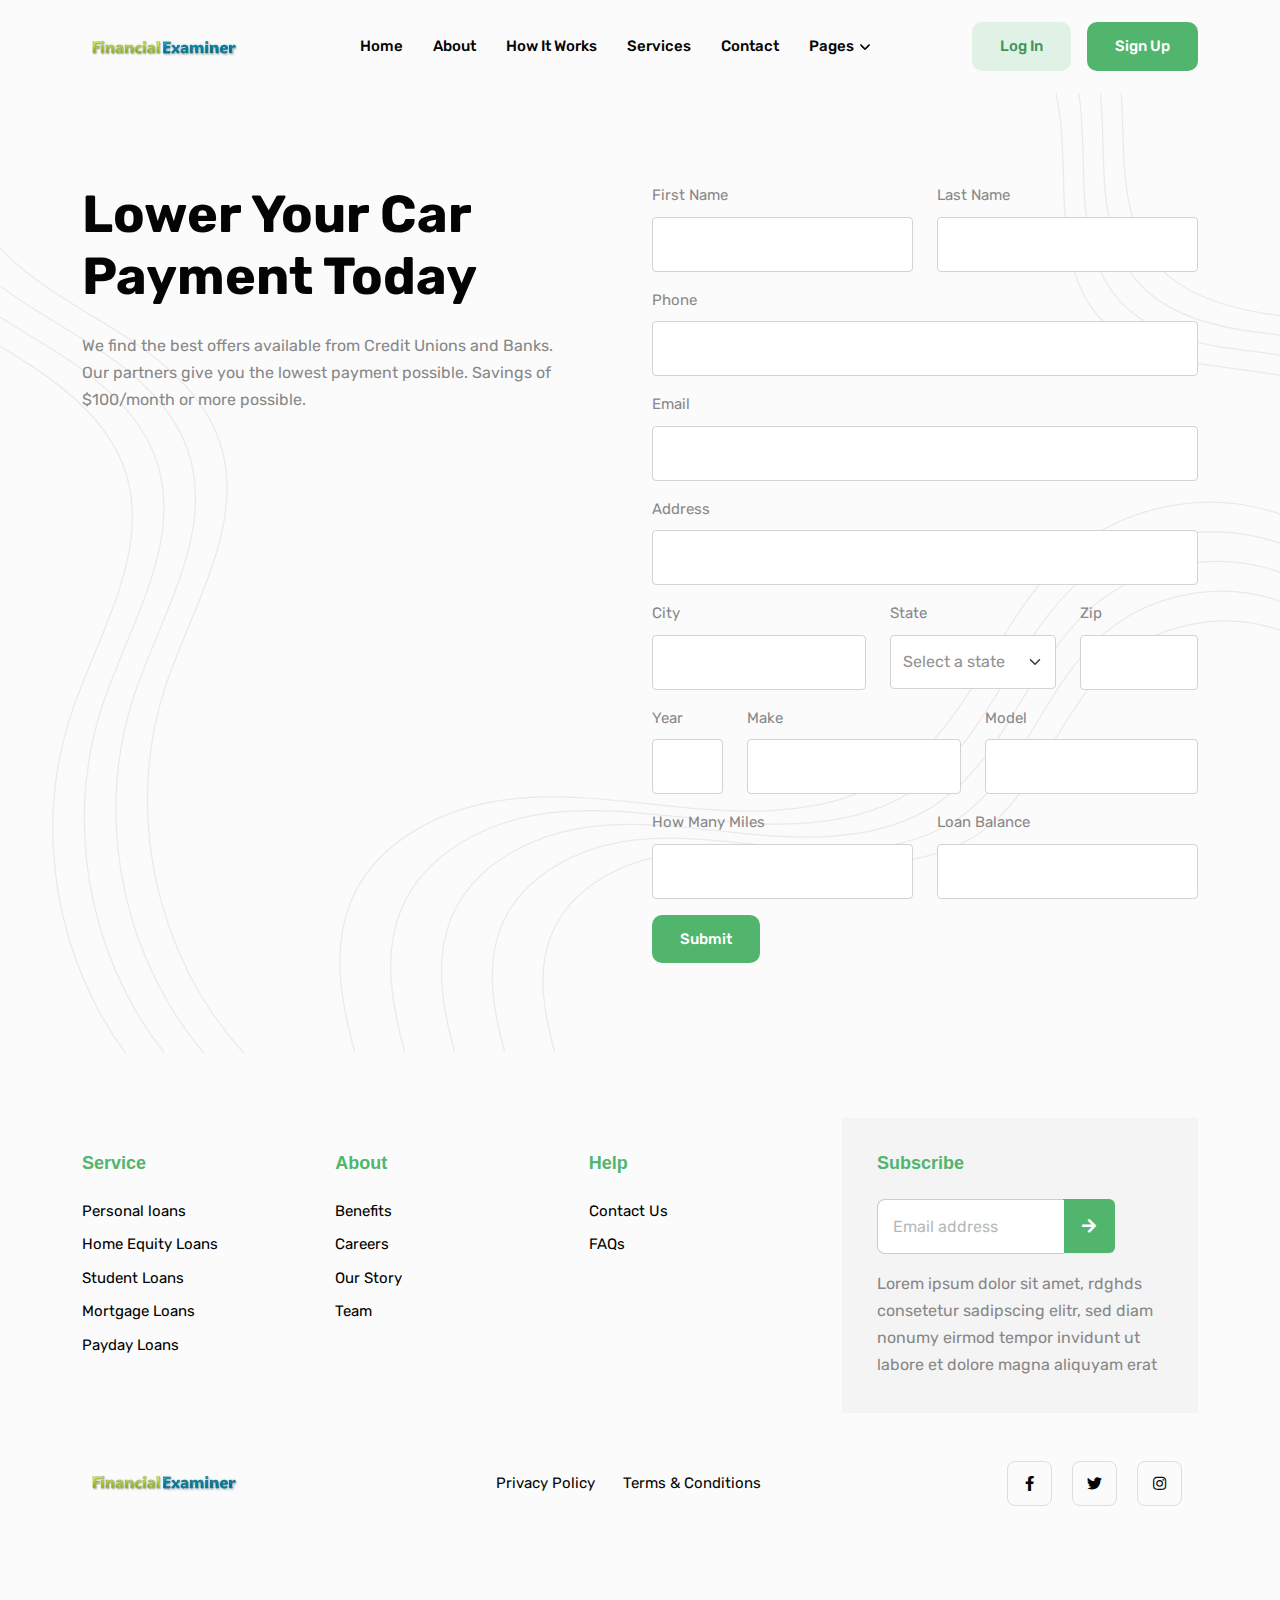
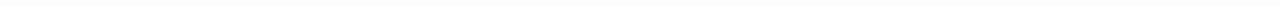
<file: openroad/index.html>
<!DOCTYPE html>
<html lang="en-us">

<head>
	<meta charset="utf-8">
	<title>Secure Car Refinance Application</title>
	<meta name="viewport" content="width=device-width, initial-scale=1, maximum-scale=5">
	<meta name="description" content="Secure Car Refinance Application">
	<meta name="author" content="Financial Examiner">
  <meta name="keywords" content="">
	<link rel="shortcut icon" href="images/favicon.png" type="image/x-icon">
	<link rel="icon" href="images/favicon.png" type="image/x-icon">

	<!-- # Google Fonts -->
	<link rel="preconnect" href="https://fonts.googleapis.com">
	<link rel="preconnect" href="https://fonts.gstatic.com" crossorigin>
	<link href="https://fonts.googleapis.com/css2?family=Rubik:wght@400;500;700&display=swap" rel="stylesheet">

	<!-- # CSS Plugins -->
	<link rel="stylesheet" href="plugins/slick/slick.css">
	<link rel="stylesheet" href="plugins/font-awesome/fontawesome.min.css">
	<link rel="stylesheet" href="plugins/font-awesome/brands.css">
	<link rel="stylesheet" href="plugins/font-awesome/solid.css">

	<!-- # Main Style Sheet -->
	<link rel="stylesheet" href="css/style.css">
</head>

<body>

<!-- navigation -->
<header class="navigation bg-tertiary">
	<nav class="navbar navbar-expand-xl navbar-light text-center py-3">
		<div class="container">
			<a class="navbar-brand" href="index.html">
				<img loading="prelaod" decoding="async" class="img-fluid" width="160" src="images/logo.png" alt="Wallet">
			</a>
			<button class="navbar-toggler" type="button" data-bs-toggle="collapse" data-bs-target="#navbarSupportedContent" aria-controls="navbarSupportedContent" aria-expanded="false" aria-label="Toggle navigation"> <span class="navbar-toggler-icon"></span>
			</button>
			<div class="collapse navbar-collapse" id="navbarSupportedContent">
				<ul class="navbar-nav mx-auto mb-2 mb-lg-0">
					<li class="nav-item"> <a class="nav-link" href="index.html">Home</a>
					</li>
					<li class="nav-item "> <a class="nav-link" href="about.html">About</a>
					</li>
					<li class="nav-item "> <a class="nav-link" href="how-it-works.html">How It Works</a>
					</li>
					<li class="nav-item "> <a class="nav-link" href="services.html">Services</a>
					</li>
					<li class="nav-item "> <a class="nav-link" href="contact.html">Contact</a>
					</li>
					<li class="nav-item dropdown"> <a class="nav-link dropdown-toggle" href="#" id="navbarDropdown" role="button" data-bs-toggle="dropdown" aria-expanded="false">Pages</a>
						<ul class="dropdown-menu" aria-labelledby="navbarDropdown">
							<li><a class="dropdown-item " href="blog.html">Blog</a>
							</li>
							<li><a class="dropdown-item " href="blog-details.html">Blog Details</a>
							</li>
							<li><a class="dropdown-item " href="service-details.html">Service Details</a>
							</li>
							<li><a class="dropdown-item " href="faq.html">FAQ&#39;s</a>
							</li>
							<li><a class="dropdown-item " href="legal.html">Legal</a>
							</li>
							<li><a class="dropdown-item " href="terms.html">Terms &amp; Condition</a>
							</li>
							<li><a class="dropdown-item " href="privacy-policy.html">Privacy &amp; Policy</a>
							</li>
						</ul>
					</li>
				</ul>
				<!-- account btn --> <a href="#!" class="btn btn-outline-primary">Log In</a>
				<!-- account btn --> <a href="#!" class="btn btn-primary ms-2 ms-lg-3">Sign Up</a>
			</div>
		</div>
	</nav>
</header>
<!-- /navigation -->
<section class="banner bg-tertiary position-relative overflow-hidden">
  <div class="container">
    <div class="row justify-content-center">
      <div class="col-lg-6 mb-5 mb-lg-0">
        <div class="block text-center text-lg-start pe-0 pe-xl-5">
          <h1 class="text-capitalize mb-4">Lower your car payment today</h1>
          <p class="mb-4">We find the best offers available from Credit Unions and Banks.
            <br> Our partners give you the lowest payment possible. Savings of $100/month or more possible.</p> 
          </div>
      </div>
      <div class="col-lg-6">
        <form method="POST" action="submit.php">
          <div class="row">
            <div class="col-md-6">
              <div class="mb-3">
                <label for="first_name" class="form-label">First Name</label>
                <input type="text" class="form-control" id="first_name" name="first_name" required>
              </div>
            </div>
            <div class="col-md-6">
              <div class="mb-3">
                <label for="last_name" class="form-label">Last Name</label>
                <input type="text" class="form-control" id="last_name" name="last_name" required>
              </div>
            </div>
          </div>
          <div class="mb-3">
            <label for="phone" class="form-label">Phone</label>
            <input type="tel" class="form-control" id="phone" name="phone" required>
          </div>
          <div class="mb-3">
            <label for="email" class="form-label">Email</label>
            <input type="email" class="form-control" id="email" name="email" required>
          </div>
          <div class="mb-3">
            <label for="address" class="form-label">Address</label>
            <input type="text" class="form-control" id="address" name="address" required>
          </div>
          <div class="row">
            <div class="col-md-5">
              <div class="mb-3">
                <label for="city" class="form-label">City</label>
                <input type="text" class="form-control" id="city" name="city" required>
              </div>
            </div>
            <div class="col-md-4">
              <div class="mb-3">
                <label for="state" class="form-label">State</label>
                <select class="form-select"  id="state" name="state" required>
                  <option value="" selected disabled>Select a state</option>
                  <option value="AL">Alabama</option>
                  <option value="AK">Alaska</option>
                  <option value="AZ">Arizona</option>
                  <option value="AR">Arkansas</option>
                  <option value="CA">California</option>
                  <option value="CO">Colorado</option>
                  <option value="CT">Connecticut</option>
                  <option value="DE">Delaware</option>
                  <option value="DC">District Of Columbia</option>
                  <option value="FL">Florida</option>
                  <option value="GA">Georgia</option>
                  <option value="HI">Hawaii</option>
                  <option value="ID">Idaho</option>
                  <option value="IL">Illinois</option>
                  <option value="IN">Indiana</option>
                  <option value="IA">Iowa</option>
                  <option value="KS">Kansas</option>
                  <option value="KY">Kentucky</option>
                  <option value="LA">Louisiana</option>
                  <option value="ME">Maine</option>
                  <option value="MD">Maryland</option>
                  <option value="MA">Massachusetts</option>
                  <option value="MI">Michigan</option>
                  <option value="MN">Minnesota</option>
                  <option value="MS">Mississippi</option>
                  <option value="MO">Missouri</option>
                  <option value="MT">Montana</option>
                  <option value="NE">Nebraska</option>
                  <option value="NV">Nevada</option>
                  <option value="NH">New Hampshire</option>
                  <option value="NJ">New Jersey</option>
                  <option value="NM">New Mexico</option>
                  <option value="NY">New York</option>
                  <option value="NC">North Carolina</option>
                  <option value="ND">North Dakota</option>
                  <option value="OH">Ohio</option>
                  <option value="OK">Oklahoma</option>
                  <option value="OR">Oregon</option>
                  <option value="PA">Pennsylvania</option>
                  <option value="RI">Rhode Island</option>
                  <option value="SC">South Carolina</option>
                  <option value="SD">South Dakota</option>
                  <option value="TN">Tennessee</option>
                  <option value="TX">Texas</option>
                  <option value="UT">Utah</option>
                  <option value="VT">Vermont</option>
                  <option value="VA">Virginia</option>
                  <option value="WA">Washington</option>
                  <option value="WV">West Virginia</option>
                  <option value="WI">Wisconsin</option>
                  <option value="WY">Wyoming</option>
                </select>
              </div>
            </div>
            <div class="col-md-3">
              <div class="mb-3">
                <label for="zip" class="form-label">Zip</label>
                <input type="text" class="form-control" id="zip" name="zip" required>
              </div>
            </div>
          </div>
          <div class="row">
            <div class="col-md-2">
              <div class="mb-3">
                <label for="year" class="form-label">Year</label>
                <input type="text" class="form-control" id="year" name="year" required>
              </div>
            </div>
            <div class="col-md-5">
              <div class="mb-3">
                <label for="make" class="form-label">Make</label>
                <input type="text" class="form-control" id="make" name="make" required>
              </div>
            </div>
            <div class="col-md-5">
              <div class="mb-3">
                <label for="model" class="form-label">Model</label>
                <input type="text" class="form-control" id="model" name="model" required>
              </div>
            </div>
          </div>
          <div class="row">
            <div class="col-md-6">
              <div class="mb-3">
                <label for="mileage" class="form-label">How Many Miles</label>
                <input type="text" class="form-control" id="mileage" name="mileage" required>
              </div>
            </div>
            <div class="col-md-6">
              <div class="mb-3">
                <label for="loanbalance" class="form-label">Loan Balance</label>
                <input type="text" class="form-control" id="loanbalance" name="loanbalance" required>
              </div>
            </div>
          </div>
          <button type="submit" class="btn btn-primary">Submit</button>
        </form>
      </div>
    </div>
  </div>
  <div class="has-shapes">
    <svg class="shape shape-left text-light" viewBox="0 0 192 752" fill="none" xmlns="http://www.w3.org/2000/svg">
      <path
        d="M-30.883 0C-41.3436 36.4248 -22.7145 75.8085 4.29154 102.398C31.2976 128.987 65.8677 146.199 97.6457 166.87C129.424 187.542 160.139 213.902 172.162 249.847C193.542 313.799 149.886 378.897 129.069 443.036C97.5623 540.079 122.109 653.229 191 728.495"
        stroke="currentColor" stroke-miterlimit="10" />
      <path
        d="M-55.5959 7.52271C-66.0565 43.9475 -47.4274 83.3312 -20.4214 109.92C6.58466 136.51 41.1549 153.722 72.9328 174.393C104.711 195.064 135.426 221.425 147.449 257.37C168.829 321.322 125.174 386.42 104.356 450.559C72.8494 547.601 97.3965 660.752 166.287 736.018"
        stroke="currentColor" stroke-miterlimit="10" />
      <path
        d="M-80.3302 15.0449C-90.7909 51.4697 -72.1617 90.8535 -45.1557 117.443C-18.1497 144.032 16.4205 161.244 48.1984 181.915C79.9763 202.587 110.691 228.947 122.715 264.892C144.095 328.844 100.439 393.942 79.622 458.081C48.115 555.123 72.6622 668.274 141.552 743.54"
        stroke="currentColor" stroke-miterlimit="10" />
      <path
        d="M-105.045 22.5676C-115.506 58.9924 -96.8766 98.3762 -69.8706 124.965C-42.8646 151.555 -8.29436 168.767 23.4835 189.438C55.2615 210.109 85.9766 236.469 98.0001 272.415C119.38 336.367 75.7243 401.464 54.9072 465.604C23.4002 562.646 47.9473 675.796 116.838 751.063"
        stroke="currentColor" stroke-miterlimit="10" />
    </svg>
    <svg class="shape shape-right text-light" viewBox="0 0 731 746" fill="none" xmlns="http://www.w3.org/2000/svg">
      <path
        d="M12.1794 745.14C1.80036 707.275 -5.75764 666.015 8.73984 629.537C27.748 581.745 80.4729 554.968 131.538 548.843C182.604 542.703 234.032 552.841 285.323 556.748C336.615 560.64 391.543 557.276 433.828 527.964C492.452 487.323 511.701 408.123 564.607 360.255C608.718 320.353 675.307 307.183 731.29 327.323"
        stroke="currentColor" stroke-miterlimit="10" />
      <path
        d="M51.0253 745.14C41.2045 709.326 34.0538 670.284 47.7668 635.783C65.7491 590.571 115.623 565.242 163.928 559.449C212.248 553.641 260.884 563.235 309.4 566.931C357.916 570.627 409.887 567.429 449.879 539.701C505.35 501.247 523.543 426.331 573.598 381.059C615.326 343.314 678.324 330.853 731.275 349.906"
        stroke="currentColor" stroke-miterlimit="10" />
      <path
        d="M89.8715 745.14C80.6239 711.363 73.8654 674.568 86.8091 642.028C103.766 599.396 150.788 575.515 196.347 570.054C241.906 564.578 287.767 573.629 333.523 577.099C379.278 580.584 428.277 577.567 465.976 551.423C518.279 515.172 535.431 444.525 582.62 401.832C621.964 366.229 681.356 354.493 731.291 372.46"
        stroke="currentColor" stroke-miterlimit="10" />
      <path
        d="M128.718 745.14C120.029 713.414 113.678 678.838 125.837 648.274C141.768 608.221 185.939 585.788 228.737 580.659C271.536 575.515 314.621 584.008 357.6 587.282C400.58 590.556 446.607 587.719 482.028 563.16C531.163 529.111 547.275 462.733 591.612 422.635C628.572 389.19 684.375 378.162 731.276 395.043"
        stroke="currentColor" stroke-miterlimit="10" />
      <path
        d="M167.564 745.14C159.432 715.451 153.504 683.107 164.863 654.519C179.753 617.046 221.088 596.062 261.126 591.265C301.164 586.452 341.473 594.402 381.677 597.465C421.88 600.527 464.95 597.872 498.094 574.896C544.061 543.035 559.146 480.942 600.617 443.423C635.194 412.135 687.406 401.817 731.276 417.612"
        stroke="currentColor" stroke-miterlimit="10" />
      <path
        d="M817.266 289.466C813.108 259.989 787.151 237.697 759.261 227.271C731.372 216.846 701.077 215.553 671.666 210.904C642.254 206.24 611.795 197.156 591.664 175.224C555.853 136.189 566.345 75.5336 560.763 22.8649C552.302 -56.8256 498.487 -130.133 425 -162.081"
        stroke="currentColor" stroke-miterlimit="10" />
      <path
        d="M832.584 276.159C828.427 246.683 802.469 224.391 774.58 213.965C746.69 203.539 716.395 202.246 686.984 197.598C657.573 192.934 627.114 183.85 606.982 161.918C571.172 122.883 581.663 62.2275 576.082 9.55873C567.62 -70.1318 513.806 -143.439 440.318 -175.387"
        stroke="currentColor" stroke-miterlimit="10" />
      <path
        d="M847.904 262.853C843.747 233.376 817.789 211.084 789.9 200.659C762.011 190.233 731.716 188.94 702.304 184.292C672.893 179.627 642.434 170.544 622.303 148.612C586.492 109.577 596.983 48.9211 591.402 -3.74766C582.94 -83.4382 529.126 -156.746 455.638 -188.694"
        stroke="currentColor" stroke-miterlimit="10" />
      <path
        d="M863.24 249.547C859.083 220.07 833.125 197.778 805.236 187.353C777.347 176.927 747.051 175.634 717.64 170.986C688.229 166.321 657.77 157.237 637.639 135.306C601.828 96.2707 612.319 35.6149 606.738 -17.0538C598.276 -96.7443 544.462 -170.052 470.974 -202"
        stroke="currentColor" stroke-miterlimit="10" />
    </svg>
  </div>
</section>

<!-- <section class="section">
  <div class="container">
    <div class="row">
      <div class="col-lg-4 col-md-6">
        <div class="section-title pt-4">
          <p class="text-primary text-uppercase fw-bold mb-3">Our Services</p>
          <h1>Our online and offline services</h1>
          <p>Lorem ipsum dolor sit amet, consectetur adipreiscing elit. Lacus penatibus tincidunt</p>
        </div>
      </div>
      <div class="col-lg-4 col-md-6 service-item">
        <a class="text-black" href="service-details.html">
          <div class="block"> <span class="colored-box text-center h3 mb-4">01</span>
            <h3 class="mb-3 service-title">Personal loans</h3>
            <p class="mb-0 service-description">Lorem ipsum dolor sit amet, consetetur sadipscing elitr, sed diam nonumy
              eirmod</p>
          </div>
        </a>
      </div>
      <div class="col-lg-4 col-md-6 service-item">
        <a class="text-black" href="service-details.html">
          <div class="block"> <span class="colored-box text-center h3 mb-4">02</span>
            <h3 class="mb-3 service-title">Home Equity Loans</h3>
            <p class="mb-0 service-description">Lorem ipsum dolor sit amet, consetetur sadipscing elitr, sed diam nonumy
              eirmod</p>
          </div>
        </a>
      </div>
      <div class="col-lg-4 col-md-6 service-item">
        <a class="text-black" href="service-details.html">
          <div class="block"> <span class="colored-box text-center h3 mb-4">


              03

            </span>
            <h3 class="mb-3 service-title">Student Loans</h3>
            <p class="mb-0 service-description">Lorem ipsum dolor sit amet, consetetur sadipscing elitr, sed diam nonumy
              eirmod</p>
          </div>
        </a>
      </div>
      <div class="col-lg-4 col-md-6 service-item">
        <a class="text-black" href="service-details.html">
          <div class="block"> <span class="colored-box text-center h3 mb-4">


              04

            </span>
            <h3 class="mb-3 service-title">Mortgage Loans</h3>
            <p class="mb-0 service-description">Lorem ipsum dolor sit amet, consetetur sadipscing elitr, sed diam nonumy
              eirmod</p>
          </div>
        </a>
      </div>
      <div class="col-lg-4 col-md-6 service-item">
        <a class="text-black" href="service-details.html">
          <div class="block"> <span class="colored-box text-center h3 mb-4">


              05

            </span>
            <h3 class="mb-3 service-title">Payday Loans</h3>
            <p class="mb-0 service-description">Lorem ipsum dolor sit amet, consetetur sadipscing elitr, sed diam nonumy
              eirmod</p>
          </div>
        </a>
      </div>
    </div>
  </div>
</section>

<section class="about-section section bg-tertiary position-relative overflow-hidden">
  <div class="container">
    <div class="row align-items-center">
      <div class="col-lg-5">
        <div class="section-title">
          <p class="text-primary text-uppercase fw-bold mb-3">About Ourselves</p>
          <h1>Fast Funding &amp; A Flexible Payment</h1>
          <p class="lead mb-0 mt-4">
            <p>Lorem ipsum dolor sit amet, consectetur adipiscing elit. Consv allis quam aliquet integer eget magna
              ullam corper intesager vulutate aenean nunc quis a urna morbi id vitae. Vulpuate nisl</p>
            <p>sed morbi sit ut placerat eges aeftas et. Pellen tesque tristisque magnis augue gravida pulvinar
              placerat. Tellus massa pretra scelerisque leo. In volutpat arcu nunc nisl et, viverra faucisfbus</p>
          </p> <a class="btn btn-primary mt-4" href="about.html">Know About Us</a>
        </div>
      </div>
      <div class="col-lg-7 text-center text-lg-end">
        <img loading="lazy" decoding="async" src="images/about-us.png" alt="About Ourselves" class="img-fluid">
      </div>
    </div>
  </div>
  <div class="has-shapes">
    <svg class="shape shape-left text-light" width="381" height="443" viewBox="0 0 381 443" fill="none"
      xmlns="http://www.w3.org/2000/svg">
      <path
        d="M334.266 499.007C330.108 469.108 304.151 446.496 276.261 435.921C248.372 425.346 218.077 424.035 188.666 419.32C159.254 414.589 128.795 405.375 108.664 383.129C72.8533 343.535 83.3445 282.01 77.7634 228.587C69.3017 147.754 15.4873 73.3967 -58.0001 40.9907"
        stroke="currentColor" stroke-miterlimit="10" />
      <path
        d="M349.584 485.51C345.427 455.611 319.469 433 291.58 422.425C263.69 411.85 233.395 410.538 203.984 405.823C174.573 401.092 144.114 391.878 123.982 369.632C88.1716 330.038 98.6628 268.513 93.0817 215.09C84.62 134.258 30.8056 59.8999 -42.6819 27.494"
        stroke="currentColor" stroke-miterlimit="10" />
      <path
        d="M364.904 472.013C360.747 442.114 334.789 419.503 306.9 408.928C279.011 398.352 248.716 397.041 219.304 392.326C189.893 387.595 159.434 378.381 139.303 356.135C103.492 316.541 113.983 255.016 108.402 201.593C99.9403 120.76 46.1259 46.4028 -27.3616 13.9969"
        stroke="currentColor" stroke-miterlimit="10" />
      <path
        d="M380.24 458.516C376.083 428.617 350.125 406.006 322.236 395.431C294.347 384.856 264.051 383.544 234.64 378.829C205.229 374.098 174.77 364.884 154.639 342.638C118.828 303.044 129.319 241.519 123.738 188.096C115.276 107.264 61.4619 32.906 -12.0255 0.500103"
        stroke="currentColor" stroke-miterlimit="10" />
    </svg>
    <svg class="shape shape-right text-light" width="406" height="433" viewBox="0 0 406 433" fill="none"
      xmlns="http://www.w3.org/2000/svg">
      <path
        d="M101.974 -86.77C128.962 -74.8992 143.467 -43.2447 146.175 -12.7857C148.883 17.6734 142.273 48.1263 139.087 78.5816C135.916 109.041 136.681 141.702 152.351 167.47C180.247 213.314 240.712 218.81 289.413 238.184C363.095 267.516 418.962 340.253 430.36 421.687"
        stroke="currentColor" stroke-miterlimit="10" />
      <path
        d="M118.607 -98.5031C145.596 -86.6323 160.101 -54.9778 162.809 -24.5188C165.517 5.94031 158.907 36.3933 155.72 66.8486C152.549 97.3082 153.314 129.969 168.985 155.737C196.881 201.581 257.346 207.077 306.047 226.451C379.729 255.783 435.596 328.52 446.994 409.954"
        stroke="currentColor" stroke-miterlimit="10" />
      <path
        d="M135.241 -110.238C162.23 -98.3675 176.735 -66.7131 179.443 -36.254C182.151 -5.79492 175.541 24.6581 172.354 55.1134C169.183 85.573 169.948 118.234 185.619 144.002C213.515 189.846 273.98 195.342 322.681 214.716C396.363 244.048 452.23 316.785 463.627 398.219"
        stroke="currentColor" stroke-miterlimit="10" />
      <path
        d="M151.879 -121.989C178.867 -110.118 193.373 -78.4638 196.081 -48.0047C198.789 -17.5457 192.179 12.9074 188.992 43.3627C185.821 73.8223 186.586 106.483 202.256 132.251C230.153 178.095 290.618 183.591 339.318 202.965C413.001 232.297 468.867 305.034 480.265 386.468"
        stroke="currentColor" stroke-miterlimit="10" />
    </svg>
  </div>
</section>

<section class="section">
  <div class="container">
    <div class="row align-items-center justify-content-between">
      <div class="col-lg-5">
        <div class="section-title">
          <p class="text-primary text-uppercase fw-bold mb-3">Difference Of Us</p>
          <h1>What Makes Us <br> Different Form Other?</h1>
          <div class="content mb-0 mt-4">
            <p>Lorem ipsum dolor sit amet, consectetur adipiscing elit. Consv allis quam aliquet integer eget magna
              ullam corper intesager peent esque urna. Ac eu fringilla intea dger egadv estas ut. Sed vulutate aenean
              nunc quis a urna morbi id vitae. Vulpuate nisl</p>
            <p>sed morbi sit ut placerat eges aeftas et. Pellen tesque tristisque magnis augue gravida pulvinar
              placerat. Tellus massa pretra scelerisque leo. In volutpat arcu nunc nisl et, viverra faucisfbus egestas.
              In habitasse sagittis, convallis ut commodo amet, odio sagittis. Maecenas massa turpis duis felis, massa.
              Morbi feugiat.</p>
          </div>
        </div>
      </div>
      <div class="col-lg-6">
        <div class="difference-of-us-item p-3 rounded mr-0 me-lg-4">
          <div class="d-block d-sm-flex align-items-center m-2">
            <div class="icon me-4 mb-4 mb-sm-0"> <i class="fas fa-shield-alt mt-4" style="font-size:36px"></i>
            </div>
            <div class="block">
              <h3 class="mb-3">Fast And Secure Process</h3>
              <p class="mb-0">Lorem ipsum dolor sit amet, consectetur adipiscing. Portaa nulla congue sed aliquam id
                adipiscing auue</p>
            </div>
          </div>
        </div>
        <div class="difference-of-us-item p-3 rounded mr-0 me-lg-4">
          <div class="d-block d-sm-flex align-items-center m-2">
            <div class="icon me-4 mb-4 mb-sm-0"> <i class="fas fa-blender-phone mt-4" style="font-size:36px"></i>
            </div>
            <div class="block">
              <h3 class="mb-3">Quick Question Answers</h3>
              <p class="mb-0">Lorem ipsum dolor sit amet, consectetur adipiscing. Portaa nulla congue sed aliquam id
                adipiscing auue</p>
            </div>
          </div>
        </div>
        <div class="difference-of-us-item p-3 rounded mr-0 me-lg-4">
          <div class="d-block d-sm-flex align-items-center m-2">
            <div class="icon me-4 mb-4 mb-sm-0"> <i class="fas fa-money-bill-alt mt-4" style="font-size:36px"></i>
            </div>
            <div class="block">
              <h3 class="mb-3">We Get You Your Cash Quick</h3>
              <p class="mb-0">Lorem ipsum dolor sit amet, consectetur adipiscing. Portaa nulla congue sed aliquam id
                adipiscing auue</p>
            </div>
          </div>
        </div>
      </div>
    </div>
  </div>
</section>

<section class="homepage_tab position-relative">
  <div class="section container">
    <div class="row justify-content-center">
      <div class="col-lg-8 mb-4">
        <div class="section-title text-center">
          <p class="text-primary text-uppercase fw-bold mb-3">Difference Of Us</p>
          <h1>Get Know The Basics Simple Pricing And Payments</h1>
        </div>
      </div>
      <div class="col-lg-10">
        <ul class="payment_info_tab nav nav-pills justify-content-center mb-4" id="pills-tab" role="tablist">
          <li class="nav-item m-2" role="presentation"> <a
              class="nav-link btn btn-outline-primary effect-none text-dark active" id="pills-how-much-can-i-recive-tab"
              data-bs-toggle="pill" href="#pills-how-much-can-i-recive" role="tab"
              aria-controls="pills-how-much-can-i-recive" aria-selected="true">How Much Can I Recive?</a>
          </li>
          <li class="nav-item m-2" role="presentation"> <a
              class="nav-link btn btn-outline-primary effect-none text-dark " id="pills-how-much-does-it-costs-tab"
              data-bs-toggle="pill" href="#pills-how-much-does-it-costs" role="tab"
              aria-controls="pills-how-much-does-it-costs" aria-selected="true">How Much Does It Costs?</a>
          </li>
          <li class="nav-item m-2" role="presentation"> <a
              class="nav-link btn btn-outline-primary effect-none text-dark " id="pills-how-do-i-repay-tab"
              data-bs-toggle="pill" href="#pills-how-do-i-repay" role="tab" aria-controls="pills-how-do-i-repay"
              aria-selected="true">How Do I Repay?</a>
          </li>
        </ul>
        <div class="rounded shadow bg-white p-5 tab-content" id="pills-tabContent">
          <div class="tab-pane fade show active" id="pills-how-much-can-i-recive" role="tabpanel"
            aria-labelledby="pills-how-much-can-i-recive-tab">
            <div class="row align-items-center">
              <div class="col-md-6 order-1 order-md-0">
                <div class="content-block">
                  <h3 class="mb-4">How Much Can I Recive?</h3>
                  <div class="content">
                    <p>Lorem ipsum dolor sit amet, consec tetasssur adipiscing elit. Tellus integer proin nisl pretium,
                      vestibulum dictum blandit risus. Nisl commodo</p>
                    <p>turpis vivamus donec. Id congue vesti bualum odio dignissim at quisque viverra. Non semper in sed
                      quisque dui. Platea posuere ullamcorper id fames ut sed urna cursus eget. Neque, vel</p>
                  </div>
                </div>
              </div>
              <div class="col-md-6 order-0 order-md-1 mb-5 mt-md-0">
                <div class="image-block text-center">
                  <img loading="lazy" decoding="async"
                    src="images/payment-info.png" alt="How Much Can I Recive?" class="img-fluid">
                </div>
              </div>
            </div>
          </div>
          <div class="tab-pane fade " id="pills-how-much-does-it-costs" role="tabpanel"
            aria-labelledby="pills-how-much-does-it-costs-tab">
            <div class="row align-items-center">
              <div class="col-md-6 order-1 order-md-0">
                <div class="content-block">
                  <h3 class="mb-4">How Much Does It Costs?</h3>
                  <div class="content">
                    <p>Lorem ipsum dolor sit amet, consec tetasssur adipiscing elit. Tellus integer proin nisl pretium,
                      vestibulum dictum blandit risus. Nisl commodo</p>
                    <p>turpis vivamus donec. Id congue vesti bualum odio dignissim at quisque viverra. Non semper in sed
                      quisque dui. Platea posuere ullamcorper id fames ut sed urna cursus eget. Neque, vel</p>
                  </div>
                </div>
              </div>
              <div class="col-md-6 order-0 order-md-1 mb-5 mt-md-0">
                <div class="image-block text-center">
                  <img loading="lazy" decoding="async" src="images/illustration-2.png" alt="How Much Does It Costs?" class="img-fluid">
                </div>
              </div>
            </div>
          </div>
          <div class="tab-pane fade " id="pills-how-do-i-repay" role="tabpanel"
            aria-labelledby="pills-how-do-i-repay-tab">
            <div class="row align-items-center">
              <div class="col-md-6 order-1 order-md-0">
                <div class="content-block">
                  <h3 class="mb-4">How Do I Repay?</h3>
                  <div class="content">
                    <p>Lorem ipsum dolor sit amet, consec tetasssur adipiscing elit. Tellus integer proin nisl pretium,
                      vestibulum dictum blandit risus. Nisl commodo</p>
                    <p>turpis vivamus donec. Id congue vesti bualum odio dignissim at quisque viverra. Non semper in sed
                      quisque dui. Platea posuere ullamcorper id fames ut sed urna cursus eget. Neque, vel</p>
                  </div>
                </div>
              </div>
              <div class="col-md-6 order-0 order-md-1 mb-5 mt-md-0">
                <div class="image-block text-center">
                  <img loading="lazy" decoding="async" src="images/illustration-1.png" alt="How Do I Repay?" class="img-fluid">
                </div>
              </div>
            </div>
          </div>
        </div>
      </div>
    </div>
    <div class="has-shapes">
      <svg class="shape shape-left text-light" width="290" height="709" viewBox="0 0 290 709" fill="none"
        xmlns="http://www.w3.org/2000/svg">
        <path
          d="M-119.511 58.4275C-120.188 96.3185 -92.0001 129.539 -59.0325 148.232C-26.0649 166.926 11.7821 174.604 47.8274 186.346C83.8726 198.088 120.364 215.601 141.281 247.209C178.484 303.449 153.165 377.627 149.657 444.969C144.34 546.859 197.336 649.801 283.36 704.673"
          stroke="currentColor" stroke-miterlimit="10" />
        <path
          d="M-141.434 72.0899C-142.111 109.981 -113.923 143.201 -80.9554 161.895C-47.9878 180.588 -10.1407 188.267 25.9045 200.009C61.9497 211.751 98.4408 229.263 119.358 260.872C156.561 317.111 131.242 391.29 127.734 458.631C122.417 560.522 175.414 663.463 261.437 718.335"
          stroke="currentColor" stroke-miterlimit="10" />
        <path
          d="M-163.379 85.7578C-164.056 123.649 -135.868 156.869 -102.901 175.563C-69.9331 194.256 -32.086 201.934 3.9592 213.677C40.0044 225.419 76.4955 242.931 97.4127 274.54C134.616 330.779 109.296 404.957 105.789 472.299C100.472 574.19 153.468 677.131 239.492 732.003"
          stroke="currentColor" stroke-miterlimit="10" />
        <path
          d="M-185.305 99.4208C-185.982 137.312 -157.794 170.532 -124.826 189.226C-91.8589 207.919 -54.0118 215.597 -17.9666 227.34C18.0787 239.082 54.5697 256.594 75.4869 288.203C112.69 344.442 87.3706 418.62 83.8633 485.962C78.5463 587.852 131.542 690.794 217.566 745.666"
          stroke="currentColor" stroke-miterlimit="10" />
      </svg>
      <svg class="shape shape-right text-light" width="474" height="511" viewBox="0 0 474 511" fill="none"
        xmlns="http://www.w3.org/2000/svg">
        <path
          d="M601.776 325.899C579.043 348.894 552.727 371.275 520.74 375.956C478.826 382.079 438.015 355.5 412.619 321.6C387.211 287.707 373.264 246.852 354.93 208.66C336.584 170.473 311.566 132.682 273.247 114.593C220.12 89.5159 155.704 108.4 99.7772 90.3769C53.1531 75.3464 16.3392 33.2759 7.65012 -14.947"
          stroke="currentColor" stroke-miterlimit="10" />
        <path
          d="M585.78 298.192C564.28 319.945 539.378 341.122 509.124 345.548C469.472 351.341 430.868 326.199 406.845 294.131C382.805 262.059 369.62 223.419 352.278 187.293C334.936 151.168 311.254 115.417 275.009 98.311C224.74 74.582 163.815 92.4554 110.913 75.3971C66.8087 61.1784 31.979 21.3767 23.7639 -24.2362"
          stroke="currentColor" stroke-miterlimit="10" />
        <path
          d="M569.783 270.486C549.5 290.99 526.04 310.962 497.501 315.13C460.111 320.592 423.715 296.887 401.059 266.641C378.392 236.402 365.963 199.965 349.596 165.901C333.24 131.832 310.911 98.1265 276.74 82.0034C229.347 59.6271 171.895 76.4848 122.013 60.4086C80.419 47.0077 47.5905 9.47947 39.8431 -33.5342"
          stroke="currentColor" stroke-miterlimit="10" />
        <path
          d="M553.787 242.779C534.737 262.041 512.691 280.809 485.884 284.722C450.757 289.853 416.568 267.586 395.286 239.173C373.993 210.766 362.308 176.538 346.945 144.535C331.581 112.533 310.605 80.8723 278.502 65.7217C233.984 44.6979 180.006 60.54 133.149 45.4289C94.0746 32.8398 63.2303 -2.41965 55.9568 -42.8233"
          stroke="currentColor" stroke-miterlimit="10" />
        <path
          d="M537.791 215.073C519.964 233.098 499.336 250.645 474.269 254.315C441.41 259.126 409.422 238.286 389.513 211.704C369.594 185.13 358.665 153.106 344.294 123.17C329.923 93.2337 310.293 63.6078 280.258 49.4296C238.605 29.7646 188.105 44.5741 144.268 30.4451C107.714 18.6677 78.8538 -14.3229 72.0543 -52.1165"
          stroke="currentColor" stroke-miterlimit="10" />
      </svg>
    </div>
  </div>
</section>

<section class="section testimonials overflow-hidden bg-tertiary">
  <div class="container">
    <div class="row justify-content-center">
      <div class="col-lg-6">
        <div class="section-title text-center">
          <p class="text-primary text-uppercase fw-bold mb-3">Our Service Holders</p>
          <h1 class="mb-4">Trusted By 1.2K+ Peoples</h1>
          <p class="lead mb-0">Lorem ipsum dolor sit amet, consectetur adipiscing. egestas cursus pellentesque dignissim
            dui, congue. Vel etiam ut</p>
        </div>
      </div>
    </div>
    <div class="row position-relative">
      <div class="col-lg-4 col-md-6 pt-1">
        <div class="shadow rounded bg-white p-4 mt-4">
          <div class="d-block d-sm-flex align-items-center mb-3">
            <img loading="lazy" decoding="async"
              src="images/testimonials/01.jpg"
              alt="Leslie Alexander" class="img-fluid" width="65" height="66">
            <div class="mt-3 mt-sm-0 ms-0 ms-sm-3">
              <h4 class="h5 mb-1">Leslie Alexander</h4>
              <p class="mb-0">Web Designer</p>
            </div>
          </div>
          <div class="content">Lorem ipsum dolor <a href="http://google.com">@reamansimond</a> demina egestas sit purus
            felis arcu. Vitae, turpisds tortr etiam faucibus ac suspendisse.</div>
        </div>
      </div>
      <div class="col-lg-4 col-md-6 pt-1">
        <div class="shadow rounded bg-white p-4 mt-4">
          <div class="d-block d-sm-flex align-items-center mb-3">
            <img loading="lazy" decoding="async"
              src="images/testimonials/02.jpg"
              alt="Arlene McCoy" class="img-fluid" width="65" height="66">
            <div class="mt-3 mt-sm-0 ms-0 ms-sm-3">
              <h4 class="h5 mb-1">Arlene McCoy</h4>
              <p class="mb-0">Content Strategist</p>
            </div>
          </div>
          <div class="content">Lorem ipsum dolor <a href="http://google.com">@reamansimond</a> demina egestas sit purus
            felis arcu. Vitae, turpisds tortr etiam faucibus ac suspendisse.</div>
        </div>
      </div>
      <div class="col-lg-4 col-md-6 pt-1">
        <div class="shadow rounded bg-white p-4 mt-4">
          <div class="d-block d-sm-flex align-items-center mb-3">
            <img loading="lazy" decoding="async"
              src="images/testimonials/03.jpg"
              alt="Marvin McKinney" class="img-fluid" width="65" height="66">
            <div class="mt-3 mt-sm-0 ms-0 ms-sm-3">
              <h4 class="h5 mb-1">Marvin McKinney</h4>
              <p class="mb-0">Video Game Writer</p>
            </div>
          </div>
          <div class="content">Lorem ipsum dolor <a href="http://google.com">@reamansimond</a> demina egestas sit purus
            felis arcu. Vitae, turpisds tortr etiam faucibus ac suspendisse.</div>
        </div>
      </div>
      <div class="col-lg-4 col-md-6 pt-1">
        <div class="shadow rounded bg-white p-4 mt-4">
          <div class="d-block d-sm-flex align-items-center mb-3">
            <img loading="lazy" decoding="async"
              src="images/testimonials/04.jpg"
              alt="Devon Lane" class="img-fluid" width="65" height="66">
            <div class="mt-3 mt-sm-0 ms-0 ms-sm-3">
              <h4 class="h5 mb-1">Devon Lane</h4>
              <p class="mb-0">Nursing Assistant</p>
            </div>
          </div>
          <div class="content">Lorem ipsum dolor <a href="http://google.com">@reamansimond</a> demina egestas sit purus
            felis arcu. Vitae, turpisds tortr etiam faucibus ac suspendisse.</div>
        </div>
      </div>
      <div class="col-lg-4 col-md-6 pt-1">
        <div class="shadow rounded bg-white p-4 mt-4">
          <div class="d-block d-sm-flex align-items-center mb-3">
            <img loading="lazy" decoding="async"
              src="images/testimonials/05.jpg"
              alt="Bessie Cooper" class="img-fluid" width="65" height="66">
            <div class="mt-3 mt-sm-0 ms-0 ms-sm-3">
              <h4 class="h5 mb-1">Bessie Cooper</h4>
              <p class="mb-0">Video Game Writer</p>
            </div>
          </div>
          <div class="content">Lorem ipsum dolor <a href="http://google.com">@reamansimond</a> demina egestas sit purus
            felis arcu. Vitae, turpisds tortr etiam faucibus ac suspendisse.</div>
        </div>
      </div>
      <div class="col-lg-4 col-md-6 pt-1">
        <div class="shadow rounded bg-white p-4 mt-4">
          <div class="d-block d-sm-flex align-items-center mb-3">
            <img loading="lazy" decoding="async"
              src="images/testimonials/06.jpg"
              alt="Kathryn Murphy" class="img-fluid" width="65" height="66">
            <div class="mt-3 mt-sm-0 ms-0 ms-sm-3">
              <h4 class="h5 mb-1">Kathryn Murphy</h4>
              <p class="mb-0">Film Critic</p>
            </div>
          </div>
          <div class="content">Lorem ipsum dolor <a href="http://google.com">@reamansimond</a> demina egestas sit purus
            felis arcu. Vitae, turpisds tortr etiam faucibus ac suspendisse.</div>
        </div>
      </div>
    </div>
  </div>
  <div class="has-shapes">
    <svg class="shape shape-left text-light" width="290" height="709" viewBox="0 0 290 709" fill="none"
      xmlns="http://www.w3.org/2000/svg">
      <path
        d="M-119.511 58.4275C-120.188 96.3185 -92.0001 129.539 -59.0325 148.232C-26.0649 166.926 11.7821 174.604 47.8274 186.346C83.8726 198.088 120.364 215.601 141.281 247.209C178.484 303.449 153.165 377.627 149.657 444.969C144.34 546.859 197.336 649.801 283.36 704.673"
        stroke="currentColor" stroke-miterlimit="10" />
      <path
        d="M-141.434 72.0899C-142.111 109.981 -113.923 143.201 -80.9554 161.895C-47.9878 180.588 -10.1407 188.267 25.9045 200.009C61.9497 211.751 98.4408 229.263 119.358 260.872C156.561 317.111 131.242 391.29 127.734 458.631C122.417 560.522 175.414 663.463 261.437 718.335"
        stroke="currentColor" stroke-miterlimit="10" />
      <path
        d="M-163.379 85.7578C-164.056 123.649 -135.868 156.869 -102.901 175.563C-69.9331 194.256 -32.086 201.934 3.9592 213.677C40.0044 225.419 76.4955 242.931 97.4127 274.54C134.616 330.779 109.296 404.957 105.789 472.299C100.472 574.19 153.468 677.131 239.492 732.003"
        stroke="currentColor" stroke-miterlimit="10" />
      <path
        d="M-185.305 99.4208C-185.982 137.312 -157.794 170.532 -124.826 189.226C-91.8589 207.919 -54.0118 215.597 -17.9666 227.34C18.0787 239.082 54.5697 256.594 75.4869 288.203C112.69 344.442 87.3706 418.62 83.8633 485.962C78.5463 587.852 131.542 690.794 217.566 745.666"
        stroke="currentColor" stroke-miterlimit="10" />
    </svg>
    <svg class="shape shape-right text-light" width="731" height="429" viewBox="0 0 731 429" fill="none"
      xmlns="http://www.w3.org/2000/svg">
      <path
        d="M12.1794 428.14C1.80036 390.275 -5.75764 349.015 8.73984 312.537C27.748 264.745 80.4729 237.968 131.538 231.843C182.604 225.703 234.032 235.841 285.323 239.748C336.615 243.64 391.543 240.276 433.828 210.964C492.452 170.323 511.701 91.1227 564.607 43.2553C608.718 3.35334 675.307 -9.81661 731.29 10.323"
        stroke="currentColor" stroke-miterlimit="10" />
      <path
        d="M51.0253 428.14C41.2045 392.326 34.0538 353.284 47.7668 318.783C65.7491 273.571 115.623 248.242 163.928 242.449C212.248 236.641 260.884 246.235 309.4 249.931C357.916 253.627 409.887 250.429 449.879 222.701C505.35 184.248 523.543 109.331 573.598 64.0588C615.326 26.3141 678.324 13.8532 731.275 32.9066"
        stroke="currentColor" stroke-miterlimit="10" />
      <path
        d="M89.8715 428.14C80.6239 394.363 73.8654 357.568 86.8091 325.028C103.766 282.396 150.788 258.515 196.347 253.054C241.906 247.578 287.767 256.629 333.523 260.099C379.278 263.584 428.277 260.567 465.976 234.423C518.279 198.172 535.431 127.525 582.62 84.8317C621.964 49.2292 681.356 37.4924 731.291 55.4596"
        stroke="currentColor" stroke-miterlimit="10" />
      <path
        d="M128.718 428.14C120.029 396.414 113.678 361.838 125.837 331.274C141.768 291.221 185.939 268.788 228.737 263.659C271.536 258.515 314.621 267.008 357.6 270.282C400.58 273.556 446.607 270.719 482.028 246.16C531.163 212.111 547.275 145.733 591.612 105.635C628.572 72.19 684.375 61.1622 731.276 78.0432"
        stroke="currentColor" stroke-miterlimit="10" />
      <path
        d="M167.564 428.14C159.432 398.451 153.504 366.107 164.863 337.519C179.753 300.046 221.088 279.062 261.126 274.265C301.164 269.452 341.473 277.402 381.677 280.465C421.88 283.527 464.95 280.872 498.094 257.896C544.061 226.035 559.146 163.942 600.617 126.423C635.194 95.1355 687.406 84.8167 731.276 100.612"
        stroke="currentColor" stroke-miterlimit="10" />
    </svg>
  </div>
</section>

<section class="section">
  <div class="container">
    <div class="row justify-content-center">
      <div class="col-12">
        <div class="section-title text-center mb-5 pb-2">
          <p class="text-primary text-uppercase fw-bold mb-3">Questions You Have</p>
          <h1>Frequently Asked Questions</h1>
        </div>
      </div>
      <div class="col-lg-6">
        <div class="accordion shadow rounded py-5 px-0 px-lg-4 bg-white position-relative" id="accordionFAQ">
          <div class="accordion-item p-1 mb-2">
            <h2 class="accordion-header accordion-button h5 border-0 active"
              id="heading-ebd23e34fd2ed58299b32c03c521feb0b02f19d9" type="button" data-bs-toggle="collapse"
              data-bs-target="#collapse-ebd23e34fd2ed58299b32c03c521feb0b02f19d9" aria-expanded="true"
              aria-controls="collapse-ebd23e34fd2ed58299b32c03c521feb0b02f19d9">Can I apply if my credit isn&rsquo;t
              perfect?
            </h2>
            <div id="collapse-ebd23e34fd2ed58299b32c03c521feb0b02f19d9"
              class="accordion-collapse collapse border-0 show"
              aria-labelledby="heading-ebd23e34fd2ed58299b32c03c521feb0b02f19d9" data-bs-parent="#accordionFAQ">
              <div class="accordion-body py-0 content">The difference between and premium product consist number of
                components, plugins, page in each. The Free versions contain only a few elements and pages that.</div>
            </div>
          </div>
          <div class="accordion-item p-1 mb-2">
            <h2 class="accordion-header accordion-button h5 border-0 "
              id="heading-a443e01b4db47b3f4a1267e10594576d52730ec1" type="button" data-bs-toggle="collapse"
              data-bs-target="#collapse-a443e01b4db47b3f4a1267e10594576d52730ec1" aria-expanded="false"
              aria-controls="collapse-a443e01b4db47b3f4a1267e10594576d52730ec1">How do I know that I have been
              approved?
            </h2>
            <div id="collapse-a443e01b4db47b3f4a1267e10594576d52730ec1" class="accordion-collapse collapse border-0 "
              aria-labelledby="heading-a443e01b4db47b3f4a1267e10594576d52730ec1" data-bs-parent="#accordionFAQ">
              <div class="accordion-body py-0 content">The difference between and premium product consist number of
                components, plugins, page in each. The Free versions contain only a few elements and pages that.</div>
            </div>
          </div>
          <div class="accordion-item p-1 mb-2">
            <h2 class="accordion-header accordion-button h5 border-0 "
              id="heading-4b82be4be873c8ad699fa97049523ac86b67a8bd" type="button" data-bs-toggle="collapse"
              data-bs-target="#collapse-4b82be4be873c8ad699fa97049523ac86b67a8bd" aria-expanded="false"
              aria-controls="collapse-4b82be4be873c8ad699fa97049523ac86b67a8bd">Do I need to fax or email any
              documents?
            </h2>
            <div id="collapse-4b82be4be873c8ad699fa97049523ac86b67a8bd" class="accordion-collapse collapse border-0 "
              aria-labelledby="heading-4b82be4be873c8ad699fa97049523ac86b67a8bd" data-bs-parent="#accordionFAQ">
              <div class="accordion-body py-0 content">The difference between and premium product consist number of
                components, plugins, page in each. The Free versions contain only a few elements and pages that.</div>
            </div>
          </div>
          <div class="accordion-item p-1 mb-2">
            <h2 class="accordion-header accordion-button h5 border-0 "
              id="heading-3e13e9676a9cd6a6f8bfbe6e1e9fc0881ef247b3" type="button" data-bs-toggle="collapse"
              data-bs-target="#collapse-3e13e9676a9cd6a6f8bfbe6e1e9fc0881ef247b3" aria-expanded="false"
              aria-controls="collapse-3e13e9676a9cd6a6f8bfbe6e1e9fc0881ef247b3">Do you provide loans to military
              personnel?
            </h2>
            <div id="collapse-3e13e9676a9cd6a6f8bfbe6e1e9fc0881ef247b3" class="accordion-collapse collapse border-0 "
              aria-labelledby="heading-3e13e9676a9cd6a6f8bfbe6e1e9fc0881ef247b3" data-bs-parent="#accordionFAQ">
              <div class="accordion-body py-0 content">The difference between and premium product consist number of
                components, plugins, page in each. The Free versions contain only a few elements and pages that.</div>
            </div>
          </div>
          <div class="accordion-item p-1 mb-2">
            <h2 class="accordion-header accordion-button h5 border-0 "
              id="heading-0c2f829793a1f0562fea97120357dd2d43319164" type="button" data-bs-toggle="collapse"
              data-bs-target="#collapse-0c2f829793a1f0562fea97120357dd2d43319164" aria-expanded="false"
              aria-controls="collapse-0c2f829793a1f0562fea97120357dd2d43319164">Can I remove footer credit purchase ?
            </h2>
            <div id="collapse-0c2f829793a1f0562fea97120357dd2d43319164" class="accordion-collapse collapse border-0 "
              aria-labelledby="heading-0c2f829793a1f0562fea97120357dd2d43319164" data-bs-parent="#accordionFAQ">
              <div class="accordion-body py-0 content">The difference between and premium product consist number of
                components, plugins, page in each. The Free versions contain only a few elements and pages that.</div>
            </div>
          </div>
          <div class="accordion-item p-1 mb-2">
            <h2 class="accordion-header accordion-button h5 border-0 "
              id="heading-8fe6730e26db16f15763887c30a614caa075f518" type="button" data-bs-toggle="collapse"
              data-bs-target="#collapse-8fe6730e26db16f15763887c30a614caa075f518" aria-expanded="false"
              aria-controls="collapse-8fe6730e26db16f15763887c30a614caa075f518">What is the difference the free
              versions?
            </h2>
            <div id="collapse-8fe6730e26db16f15763887c30a614caa075f518" class="accordion-collapse collapse border-0 "
              aria-labelledby="heading-8fe6730e26db16f15763887c30a614caa075f518" data-bs-parent="#accordionFAQ">
              <div class="accordion-body py-0 content">The difference between and premium product consist number of
                components, plugins, page in each. The Free versions contain only a few elements and pages that.</div>
            </div>
          </div>
        </div>
      </div>
      <div class="col-lg-4 mt-4 mt-lg-0">
        <div class="shadow rounded py-5 px-4 ms-0 ms-lg-4 bg-white position-relative">
          <div class="block mx-0 mx-lg-3 mt-0">
            <h4 class="h5">Still Have Questions?</h4>
            <div class="content">Call Us We Will Be Happy To Help
              <br> <a href="tel:+3301563965">+3301563965</a>
              <br>Monday - Friday
              <br>9AM TO 8PM Eastern Time</div>
          </div>
          <div class="block mx-0 mx-lg-3 mt-4">
            <h4 class="h5">Canada Office</h4>
            <div class="content">231 Ross Street.
              <br>K7A 1C2.
              <br>Smiths Falls</div>
          </div>
          <div class="block mx-0 mx-lg-3 mt-4">
            <h4 class="h5">UK Office</h4>
            <div class="content">57 Folkestone Road.
              <br>AB54 5XQ,
              <br>Winston</div>
          </div>
        </div>
      </div>
    </div>
  </div>
</section> -->

<footer class="section-sm bg-tertiary">
	<div class="container">
		<div class="row justify-content-between">
			<div class="col-lg-2 col-md-4 col-6 mb-4">
				<div class="footer-widget">
					<h5 class="mb-4 text-primary font-secondary">Service</h5>
					<ul class="list-unstyled">
						<li class="mb-2"><a href="service-details.html">Personal loans</a>
						</li>
						<li class="mb-2"><a href="service-details.html">Home Equity Loans</a>
						</li>
						<li class="mb-2"><a href="service-details.html">Student Loans</a>
						</li>
						<li class="mb-2"><a href="service-details.html">Mortgage Loans</a>
						</li>
						<li class="mb-2"><a href="service-details.html">Payday Loans</a>
						</li>
					</ul>
				</div>
			</div>
			<div class="col-lg-2 col-md-4 col-6 mb-4">
				<div class="footer-widget">
					<h5 class="mb-4 text-primary font-secondary">About</h5>
					<ul class="list-unstyled">
						<li class="mb-2"><a href="#!">Benefits</a>
						</li>
						<li class="mb-2"><a href="#!">Careers</a>
						</li>
						<li class="mb-2"><a href="#!">Our Story</a>
						</li>
						<li class="mb-2"><a href="#!">Team</a>
						</li>
					</ul>
				</div>
			</div>
			<div class="col-lg-2 col-md-4 col-6 mb-4">
				<div class="footer-widget">
					<h5 class="mb-4 text-primary font-secondary">Help</h5>
					<ul class="list-unstyled">
						<li class="mb-2"><a href="contact.html">Contact Us</a>
						</li>
						<li class="mb-2"><a href="faq.html">FAQs</a>
						</li>
					</ul>
				</div>
			</div>
			<div class="col-lg-4 col-md-12 newsletter-form">
				<div style="background-color: #F4F4F4; padding: 35px;">
					<h5 class="mb-4 text-primary font-secondary">Subscribe</h5>
					<div class="pe-0 pe-xl-5">
						<form action="#!" method="post" name="mc-embedded-subscribe-form" target="_blank">
							<div class="input-group mb-3">
								<input type="text" class="form-control shadow-none bg-white border-end-0" placeholder="Email address"> <span class="input-group-text border-0 p-0">
                    <button class="input-group-text border-0 bg-primary" type="submit" name="subscribe"
                      aria-label="Subscribe for Newsletter"><i class="fas fa-arrow-right"></i></button>
                  </span>
							</div>
							<div style="position: absolute; left: -5000px;" aria-hidden="true">
								<input type="text" name="b_463ee871f45d2d93748e77cad_a0a2c6d074" tabindex="-1">
							</div>
						</form>
					</div>
					<p class="mb-0">Lorem ipsum dolor sit amet, rdghds consetetur sadipscing elitr, sed diam nonumy eirmod tempor invidunt ut labore et dolore magna aliquyam erat</p>
				</div>
			</div>
		</div>
		<div class="row align-items-center mt-5 text-center text-md-start">
			<div class="col-lg-4">
        <a href="index.html">
          <img loading="prelaod" decoding="async" class="img-fluid" width="160" src="images/logo.png" alt="Wallet">
        </a>
			</div>
			<div class="col-lg-4 col-md-6 mt-4 mt-lg-0">
				<ul class="list-unstyled list-inline mb-0 text-lg-center">
					<li class="list-inline-item me-4"><a class="text-black" href="privacy-policy.html">Privacy Policy</a>
					</li>
					<li class="list-inline-item me-4"><a class="text-black" href="terms.html">Terms &amp; Conditions</a>
					</li>
				</ul>
			</div>
			<div class="col-lg-4 col-md-6 text-md-end mt-4 mt-md-0">
				<ul class="list-unstyled list-inline mb-0 social-icons">
					<li class="list-inline-item me-3"><a title="Explorer Facebook Profile" class="text-black" href="https://facebook.com/"><i class="fab fa-facebook-f"></i></a>
					</li>
					<li class="list-inline-item me-3"><a title="Explorer Twitter Profile" class="text-black" href="https://twitter.com/"><i class="fab fa-twitter"></i></a>
					</li>
					<li class="list-inline-item me-3"><a title="Explorer Instagram Profile" class="text-black" href="https://instagram.com/"><i class="fab fa-instagram"></i></a>
					</li>
				</ul>
			</div>
		</div>
	</div>
</footer>


<!-- # JS Plugins -->
<script src="plugins/jquery/jquery.min.js"></script>
<script src="plugins/bootstrap/bootstrap.min.js"></script>
<script src="plugins/slick/slick.min.js"></script>
<script src="plugins/scrollmenu/scrollmenu.min.js"></script>

<!-- Main Script -->
<script src="js/script.js"></script>

</body>
</html>
</file>
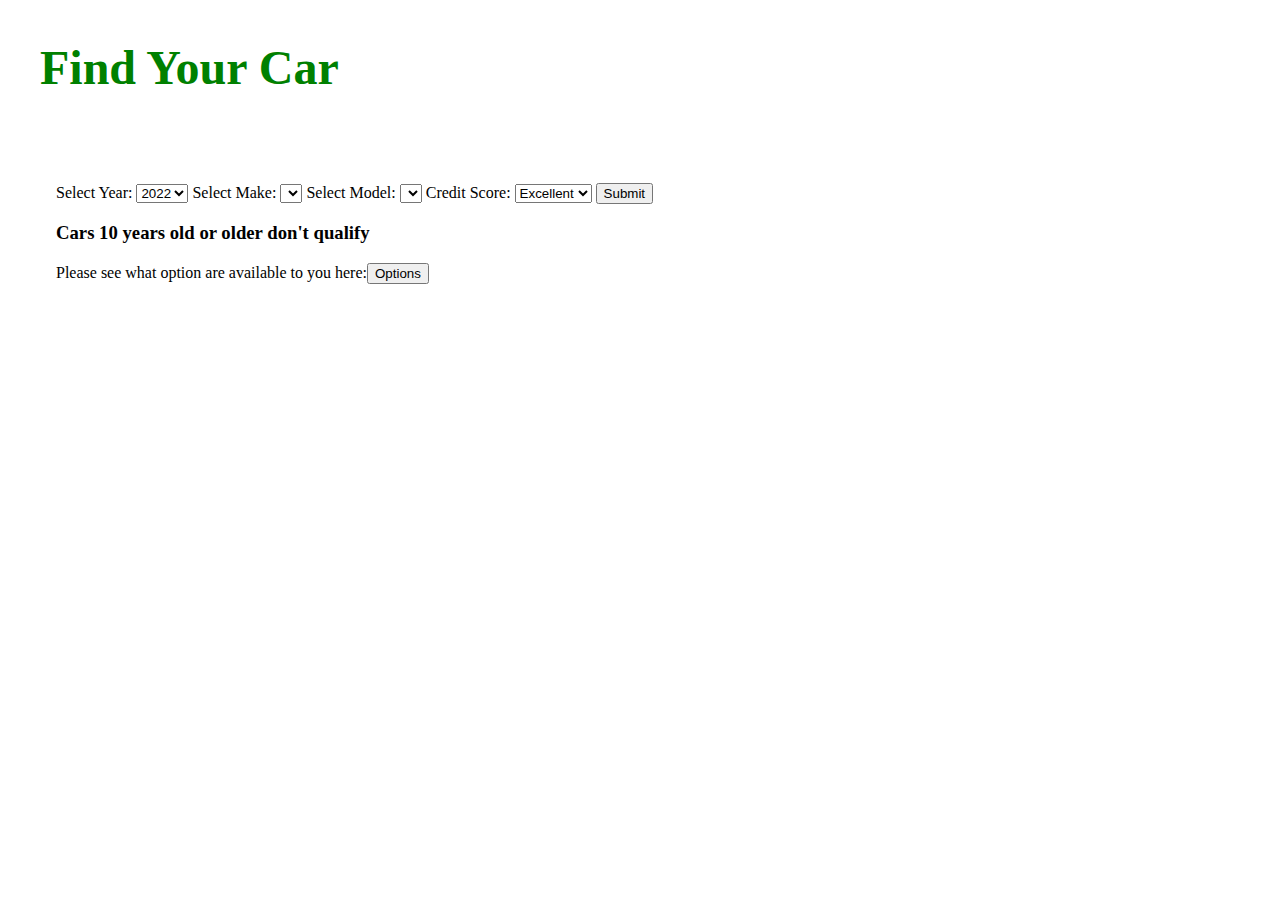
<file: query/index.html>
<!DOCTYPE html>
<head>
  <meta charset="UTF-8">
  <meta http-equiv="X-UA-Compatible" content="IE=edge">

  <title>Search Cars</title>
	<!-- # Main Style Sheet -->
	<link rel="stylesheet" href="style.css">
</head>

<body>
  <div class="carsearch">
    <h2>Find Your Car</h2>
  </div>
  <div class="carsearch-form">
 <form id="car-form" action="submit.php">
  <label for="year_select">Select Year:</label>
  <select id="year_select" name="year">
    <option value="2022">2022</option>      
    <option value="2021">2021</option>
    <option value="2020">2020</option>
    <option value="2019">2019</option>
    <option value="2018">2018</option>
    <option value="2017">2017</option>
    <option value="2016">2016</option>
    <option value="2015">2015</option>
    <option value="2014">2014</option>
    <option value="2013">2013</option>    
  </select>

  <label for="make_select">Select Make:</label>
  <select id="make_select" name="make">
  </select>

  <label for="model_select">Select Model:</label>
  <select id="model_select" name="model">
  </select>
  <label for="credit">Credit Score:</label>
  <select id="credit" name="credit">
    <option value="excellent">Excellent</option>
    <option value="good">Good</option>
    <option value="fair">Fair</option>
    <option value="poor">Poor</option>
  </select>
  <input type="submit" value="Submit">
</form>
<h3>Cars 10 years old or older don't qualify</h3>
<p>Please see what option are available to you here:<button>Options</button></p>
</div>
<script type="text/javascript">
    
document.getElementById("year_select").addEventListener("change", function() {
  var selectedYear = this.value;
  var xhr = new XMLHttpRequest();
  xhr.open("POST", "getmakes.php", true);
  xhr.setRequestHeader("Content-Type", "application/x-www-form-urlencoded");
  xhr.onreadystatechange = function() {
    if (xhr.readyState === 4 && xhr.status === 200) {

      var data = JSON.parse(xhr.responseText);
      var makeSelect = document.getElementById("make_select");
      makeSelect.innerHTML = "";
      data.forEach(make => {
        var option = document.createElement("option");
        option.value = make;
        option.text = make;
        makeSelect.appendChild(option);
      });
    }
  };
  xhr.send("year=" + selectedYear);
});

</script> 
<script type="text/javascript">
    document.getElementById("make_select").addEventListener("change", function() {
  var selectedMake = this.value;
  var selectedYear = document.getElementById("year_select").value;
  var xhr = new XMLHttpRequest();
  xhr.open("POST", "getmodels.php", true);
  xhr.setRequestHeader("Content-Type", "application/x-www-form-urlencoded");
  xhr.onreadystatechange = function() {
    if (xhr.readyState === 4 && xhr.status === 200) {
      var data = JSON.parse(xhr.responseText);
      var modelSelect = document.getElementById("model_select");
      modelSelect.innerHTML = "";
      data.forEach(model => {
        var option = document.createElement("option");
        option.value = model;
        option.text = model;
        modelSelect.appendChild(option);
      });
    }
  };
  xhr.send("year=" + selectedYear + "&make=" + selectedMake);
});

</script>

    
</body>
</file>
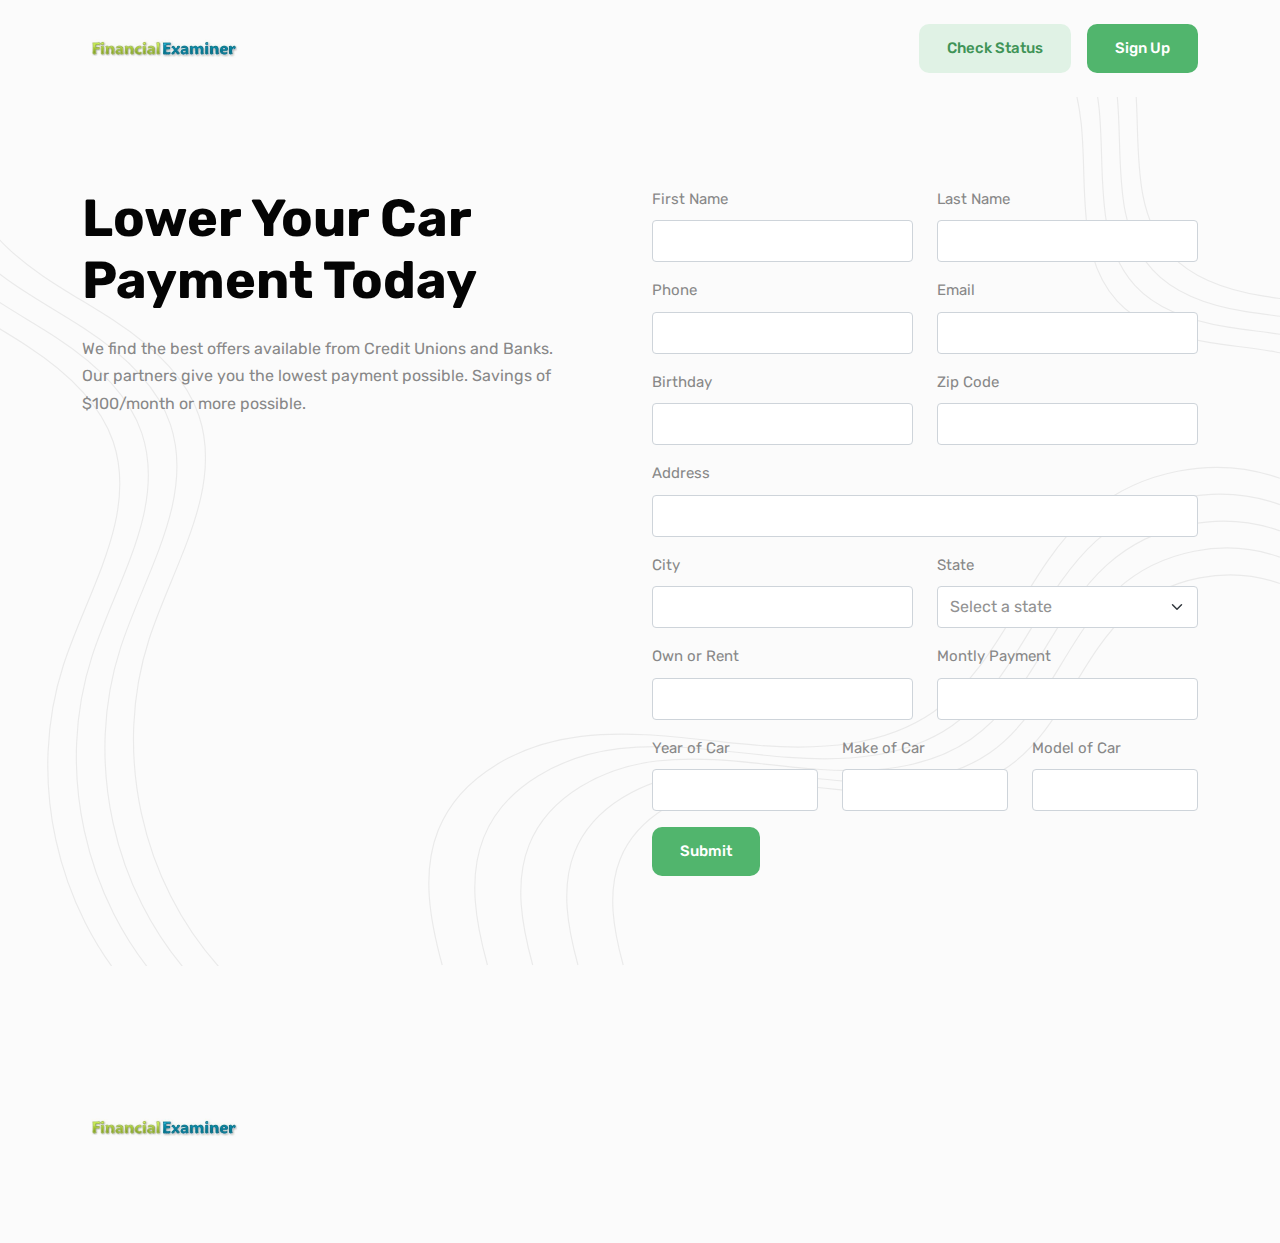
<file: gravity/apply-full.html>
<!DOCTYPE html>
<html lang="en-us">

<head>
	<meta charset="utf-8">
	<title>Easy Car Refinance Application</title>
	<meta name="viewport" content="width=device-width, initial-scale=1, maximum-scale=5">
	<meta name="description" content="Secure Car Refinance Application">
	<meta name="author" content="Financial Examiner">
  <meta name="keywords" content="car refinance, lower car payments">
	<link rel="shortcut icon" href="images/favicon.png" type="image/x-icon">
	<link rel="icon" href="images/favicon.png" type="image/x-icon">

	<!-- # Google Fonts -->
	<link rel="preconnect" href="https://fonts.googleapis.com">
	<link rel="preconnect" href="https://fonts.gstatic.com" crossorigin>
	<link href="https://fonts.googleapis.com/css2?family=Rubik:wght@400;500;700&display=swap" rel="stylesheet">

	<!-- # CSS Plugins -->
	<link rel="stylesheet" href="plugins/slick/slick.css">
	<link rel="stylesheet" href="plugins/font-awesome/fontawesome.min.css">
	<link rel="stylesheet" href="plugins/font-awesome/brands.css">
	<link rel="stylesheet" href="plugins/font-awesome/solid.css">

	<!-- # Main Style Sheet -->
	<link rel="stylesheet" href="css/style-full.css">
</head>

<body>

<!-- navigation -->
<header class="navigation bg-tertiary">
	<nav class="navbar navbar-expand-xl navbar-light text-center py-3">
		<div class="container">
			<a class="navbar-brand" href="index.html">
				<img loading="prelaod" decoding="async" class="img-fluid" width="160" src="images/logo.png" alt="Financial Examiner">
			</a>
                <div class="navbar text-right">
				    <a href="#!" class="btn btn-outline-primary">Check Status</a>
				    <a href="#!" class="btn btn-primary ms-2 ms-lg-3">Sign Up</a>
                </div> 
		</div>
	</nav>
</header>
<!-- /navigation -->
<section class="banner bg-tertiary position-relative overflow-hidden">
  <div class="container">
    <div class="row justify-content-center">
      <div class="col-lg-6 mb-5 mb-lg-0">
        <div class="block text-center text-lg-start pe-0 pe-xl-5">
          <h1 class="text-capitalize mb-4">Lower your car payment today</h1>
          <p class="mb-4">We find the best offers available from Credit Unions and Banks.
            <br> Our partners give you the lowest payment possible. Savings of $100/month or more possible.</p> 
          </div>
      </div>
      <div class="col-lg-6">
        <form method="POST" action="full-app.php">
          <div class="row">
            <div class="col-md-6">
              <div class="mb-3">
                <label for="first_name" class="form-label">First Name</label>
                <input type="text" class="form-control" id="first_name" name="first_name" required>
              </div>
            </div>
            <div class="col-md-6">
              <div class="mb-3">
                <label for="last_name" class="form-label">Last Name</label>
                <input type="text" class="form-control" id="last_name" name="last_name" required>
              </div>
            </div>
          </div>
          <div class="row">
            <div class="col-md-6">
          <div class="mb-3">
            <label for="phone" class="form-label">Phone</label>
            <input type="tel" class="form-control" id="phone" name="phone" required>
          </div>
          </div>
            <div class="col-md-6">
             <div class="mb-3">
            <label for="email" class="form-label">Email</label>
            <input type="email" class="form-control" id="email" name="email" required>
                </div>
            </div>
          </div>
          <div class="row">
            <div class="col-md-6">
          <div class="mb-3">
            <label for="dob" class="form-label">Birthday</label>
            <input type="date-picker" class="form-control" id="dob" name="dob" required>
          </div>
          </div>
            <div class="col-md-6">
             <div class="mb-3">
            <label for="zip" class="form-label">Zip Code</label>
            <input type="text" class="form-control" id="zip" name="zip" required>
                </div>
            </div>
          </div>
          <div class="mb-3">
            <label for="address" class="form-label">Address</label>
            <input type="text" class="form-control" id="address" name="address" required>
          </div>
          <div class="row">
            <div class="col-md-6">
              <div class="mb-3">
                <label for="city" class="form-label">City</label>
                <input type="text" class="form-control" id="city" name="city" required>
              </div>
            </div>
            <div class="col-md-6">
              <div class="mb-3">
                <label for="state" class="form-label">State</label>
                <select class="form-select"  id="state" name="state" required>
                  <option value="" selected disabled>Select a state</option>
                  <option value="AL">Alabama</option>
                  <option value="AK">Alaska</option>
                  <option value="AZ">Arizona</option>
                  <option value="AR">Arkansas</option>
                  <option value="CA">California</option>
                  <option value="CO">Colorado</option>
                  <option value="CT">Connecticut</option>
                  <option value="DE">Delaware</option>
                  <option value="DC">District Of Columbia</option>
                  <option value="FL">Florida</option>
                  <option value="GA">Georgia</option>
                  <option value="HI">Hawaii</option>
                  <option value="ID">Idaho</option>
                  <option value="IL">Illinois</option>
                  <option value="IN">Indiana</option>
                  <option value="IA">Iowa</option>
                  <option value="KS">Kansas</option>
                  <option value="KY">Kentucky</option>
                  <option value="LA">Louisiana</option>
                  <option value="ME">Maine</option>
                  <option value="MD">Maryland</option>
                  <option value="MA">Massachusetts</option>
                  <option value="MI">Michigan</option>
                  <option value="MN">Minnesota</option>
                  <option value="MS">Mississippi</option>
                  <option value="MO">Missouri</option>
                  <option value="MT">Montana</option>
                  <option value="NE">Nebraska</option>
                  <option value="NV">Nevada</option>
                  <option value="NH">New Hampshire</option>
                  <option value="NJ">New Jersey</option>
                  <option value="NM">New Mexico</option>
                  <option value="NY">New York</option>
                  <option value="NC">North Carolina</option>
                  <option value="ND">North Dakota</option>
                  <option value="OH">Ohio</option>
                  <option value="OK">Oklahoma</option>
                  <option value="OR">Oregon</option>
                  <option value="PA">Pennsylvania</option>
                  <option value="RI">Rhode Island</option>
                  <option value="SC">South Carolina</option>
                  <option value="SD">South Dakota</option>
                  <option value="TN">Tennessee</option>
                  <option value="TX">Texas</option>
                  <option value="UT">Utah</option>
                  <option value="VT">Vermont</option>
                  <option value="VA">Virginia</option>
                  <option value="WA">Washington</option>
                  <option value="WV">West Virginia</option>
                  <option value="WI">Wisconsin</option>
                  <option value="WY">Wyoming</option>
                </select>
              </div>
            </div>
          </div>
          <div class="row">
            <div class="col-md-6">
          <div class="mb-3">
            <label for="homeowner" class="form-label">Own or Rent</label>
            <input type="text" class="form-control" id="homeowner" name="homeowner" required>
          </div>
          </div>
            <div class="col-md-6">
             <div class="mb-3">
            <label for="monthlyPayment" class="form-label">Montly Payment</label>
            <input type="text" class="form-control" id="monthlyPayment" name="monthlyPayment" required>
                </div>
            </div>
          </div>
          <div class="row">
            <div class="col-md-4">
              <div class="mb-3">
                <label for="year" class="form-label">Year of Car</label>
                <input type="text" class="form-control" id="year" name="year" required>
              </div>
            </div>
            <div class="col-md-4">
              <div class="mb-3">
                <label for="make" class="form-label">Make of Car</label>
                <input type="text" class="form-control" id="make" name="make" required>

              </div>
            </div>
            <div class="col-md-4">
              <div class="mb-3">
                <label for="model" class="form-label">Model of Car</label>
                <input type="text" class="form-control" id="model" name="model" required>
              </div>
            </div>
          </div>
          <button type="submit" class="btn btn-primary">Submit</button>
        </form>
      </div>
    </div>
  </div>
  <div class="has-shapes">
    <svg class="shape shape-left text-light" viewBox="0 0 192 752" fill="none" xmlns="http://www.w3.org/2000/svg">
      <path
        d="M-30.883 0C-41.3436 36.4248 -22.7145 75.8085 4.29154 102.398C31.2976 128.987 65.8677 146.199 97.6457 166.87C129.424 187.542 160.139 213.902 172.162 249.847C193.542 313.799 149.886 378.897 129.069 443.036C97.5623 540.079 122.109 653.229 191 728.495"
        stroke="currentColor" stroke-miterlimit="10" />
      <path
        d="M-55.5959 7.52271C-66.0565 43.9475 -47.4274 83.3312 -20.4214 109.92C6.58466 136.51 41.1549 153.722 72.9328 174.393C104.711 195.064 135.426 221.425 147.449 257.37C168.829 321.322 125.174 386.42 104.356 450.559C72.8494 547.601 97.3965 660.752 166.287 736.018"
        stroke="currentColor" stroke-miterlimit="10" />
      <path
        d="M-80.3302 15.0449C-90.7909 51.4697 -72.1617 90.8535 -45.1557 117.443C-18.1497 144.032 16.4205 161.244 48.1984 181.915C79.9763 202.587 110.691 228.947 122.715 264.892C144.095 328.844 100.439 393.942 79.622 458.081C48.115 555.123 72.6622 668.274 141.552 743.54"
        stroke="currentColor" stroke-miterlimit="10" />
      <path
        d="M-105.045 22.5676C-115.506 58.9924 -96.8766 98.3762 -69.8706 124.965C-42.8646 151.555 -8.29436 168.767 23.4835 189.438C55.2615 210.109 85.9766 236.469 98.0001 272.415C119.38 336.367 75.7243 401.464 54.9072 465.604C23.4002 562.646 47.9473 675.796 116.838 751.063"
        stroke="currentColor" stroke-miterlimit="10" />
    </svg>
    <svg class="shape shape-right text-light" viewBox="0 0 731 746" fill="none" xmlns="http://www.w3.org/2000/svg">
      <path
        d="M12.1794 745.14C1.80036 707.275 -5.75764 666.015 8.73984 629.537C27.748 581.745 80.4729 554.968 131.538 548.843C182.604 542.703 234.032 552.841 285.323 556.748C336.615 560.64 391.543 557.276 433.828 527.964C492.452 487.323 511.701 408.123 564.607 360.255C608.718 320.353 675.307 307.183 731.29 327.323"
        stroke="currentColor" stroke-miterlimit="10" />
      <path
        d="M51.0253 745.14C41.2045 709.326 34.0538 670.284 47.7668 635.783C65.7491 590.571 115.623 565.242 163.928 559.449C212.248 553.641 260.884 563.235 309.4 566.931C357.916 570.627 409.887 567.429 449.879 539.701C505.35 501.247 523.543 426.331 573.598 381.059C615.326 343.314 678.324 330.853 731.275 349.906"
        stroke="currentColor" stroke-miterlimit="10" />
      <path
        d="M89.8715 745.14C80.6239 711.363 73.8654 674.568 86.8091 642.028C103.766 599.396 150.788 575.515 196.347 570.054C241.906 564.578 287.767 573.629 333.523 577.099C379.278 580.584 428.277 577.567 465.976 551.423C518.279 515.172 535.431 444.525 582.62 401.832C621.964 366.229 681.356 354.493 731.291 372.46"
        stroke="currentColor" stroke-miterlimit="10" />
      <path
        d="M128.718 745.14C120.029 713.414 113.678 678.838 125.837 648.274C141.768 608.221 185.939 585.788 228.737 580.659C271.536 575.515 314.621 584.008 357.6 587.282C400.58 590.556 446.607 587.719 482.028 563.16C531.163 529.111 547.275 462.733 591.612 422.635C628.572 389.19 684.375 378.162 731.276 395.043"
        stroke="currentColor" stroke-miterlimit="10" />
      <path
        d="M167.564 745.14C159.432 715.451 153.504 683.107 164.863 654.519C179.753 617.046 221.088 596.062 261.126 591.265C301.164 586.452 341.473 594.402 381.677 597.465C421.88 600.527 464.95 597.872 498.094 574.896C544.061 543.035 559.146 480.942 600.617 443.423C635.194 412.135 687.406 401.817 731.276 417.612"
        stroke="currentColor" stroke-miterlimit="10" />
      <path
        d="M817.266 289.466C813.108 259.989 787.151 237.697 759.261 227.271C731.372 216.846 701.077 215.553 671.666 210.904C642.254 206.24 611.795 197.156 591.664 175.224C555.853 136.189 566.345 75.5336 560.763 22.8649C552.302 -56.8256 498.487 -130.133 425 -162.081"
        stroke="currentColor" stroke-miterlimit="10" />
      <path
        d="M832.584 276.159C828.427 246.683 802.469 224.391 774.58 213.965C746.69 203.539 716.395 202.246 686.984 197.598C657.573 192.934 627.114 183.85 606.982 161.918C571.172 122.883 581.663 62.2275 576.082 9.55873C567.62 -70.1318 513.806 -143.439 440.318 -175.387"
        stroke="currentColor" stroke-miterlimit="10" />
      <path
        d="M847.904 262.853C843.747 233.376 817.789 211.084 789.9 200.659C762.011 190.233 731.716 188.94 702.304 184.292C672.893 179.627 642.434 170.544 622.303 148.612C586.492 109.577 596.983 48.9211 591.402 -3.74766C582.94 -83.4382 529.126 -156.746 455.638 -188.694"
        stroke="currentColor" stroke-miterlimit="10" />
      <path
        d="M863.24 249.547C859.083 220.07 833.125 197.778 805.236 187.353C777.347 176.927 747.051 175.634 717.64 170.986C688.229 166.321 657.77 157.237 637.639 135.306C601.828 96.2707 612.319 35.6149 606.738 -17.0538C598.276 -96.7443 544.462 -170.052 470.974 -202"
        stroke="currentColor" stroke-miterlimit="10" />
    </svg>
  </div>
</section>

<!-- <section class="section">
  <div class="container">
    <div class="row">
      <div class="col-lg-4 col-md-6">
        <div class="section-title pt-4">
          <p class="text-primary text-uppercase fw-bold mb-3">Our Services</p>
          <h1>Our online and offline services</h1>
          <p>Lorem ipsum dolor sit amet, consectetur adipreiscing elit. Lacus penatibus tincidunt</p>
        </div>
      </div>
      <div class="col-lg-4 col-md-6 service-item">
        <a class="text-black" href="service-details.html">
          <div class="block"> <span class="colored-box text-center h3 mb-4">01</span>
            <h3 class="mb-3 service-title">Personal loans</h3>
            <p class="mb-0 service-description">Lorem ipsum dolor sit amet, consetetur sadipscing elitr, sed diam nonumy
              eirmod</p>
          </div>
        </a>
      </div>
      <div class="col-lg-4 col-md-6 service-item">
        <a class="text-black" href="service-details.html">
          <div class="block"> <span class="colored-box text-center h3 mb-4">02</span>
            <h3 class="mb-3 service-title">Home Equity Loans</h3>
            <p class="mb-0 service-description">Lorem ipsum dolor sit amet, consetetur sadipscing elitr, sed diam nonumy
              eirmod</p>
          </div>
        </a>
      </div>
      <div class="col-lg-4 col-md-6 service-item">
        <a class="text-black" href="service-details.html">
          <div class="block"> <span class="colored-box text-center h3 mb-4">


              03

            </span>
            <h3 class="mb-3 service-title">Student Loans</h3>
            <p class="mb-0 service-description">Lorem ipsum dolor sit amet, consetetur sadipscing elitr, sed diam nonumy
              eirmod</p>
          </div>
        </a>
      </div>
      <div class="col-lg-4 col-md-6 service-item">
        <a class="text-black" href="service-details.html">
          <div class="block"> <span class="colored-box text-center h3 mb-4">


              04

            </span>
            <h3 class="mb-3 service-title">Mortgage Loans</h3>
            <p class="mb-0 service-description">Lorem ipsum dolor sit amet, consetetur sadipscing elitr, sed diam nonumy
              eirmod</p>
          </div>
        </a>
      </div>
      <div class="col-lg-4 col-md-6 service-item">
        <a class="text-black" href="service-details.html">
          <div class="block"> <span class="colored-box text-center h3 mb-4">


              05

            </span>
            <h3 class="mb-3 service-title">Payday Loans</h3>
            <p class="mb-0 service-description">Lorem ipsum dolor sit amet, consetetur sadipscing elitr, sed diam nonumy
              eirmod</p>
          </div>
        </a>
      </div>
    </div>
  </div>
</section>

<section class="about-section section bg-tertiary position-relative overflow-hidden">
  <div class="container">
    <div class="row align-items-center">
      <div class="col-lg-5">
        <div class="section-title">
          <p class="text-primary text-uppercase fw-bold mb-3">About Ourselves</p>
          <h1>Fast Funding &amp; A Flexible Payment</h1>
          <p class="lead mb-0 mt-4">
            <p>Lorem ipsum dolor sit amet, consectetur adipiscing elit. Consv allis quam aliquet integer eget magna
              ullam corper intesager vulutate aenean nunc quis a urna morbi id vitae. Vulpuate nisl</p>
            <p>sed morbi sit ut placerat eges aeftas et. Pellen tesque tristisque magnis augue gravida pulvinar
              placerat. Tellus massa pretra scelerisque leo. In volutpat arcu nunc nisl et, viverra faucisfbus</p>
          </p> <a class="btn btn-primary mt-4" href="about.html">Know About Us</a>
        </div>
      </div>
      <div class="col-lg-7 text-center text-lg-end">
        <img loading="lazy" decoding="async" src="images/about-us.png" alt="About Ourselves" class="img-fluid">
      </div>
    </div>
  </div>
  <div class="has-shapes">
    <svg class="shape shape-left text-light" width="381" height="443" viewBox="0 0 381 443" fill="none"
      xmlns="http://www.w3.org/2000/svg">
      <path
        d="M334.266 499.007C330.108 469.108 304.151 446.496 276.261 435.921C248.372 425.346 218.077 424.035 188.666 419.32C159.254 414.589 128.795 405.375 108.664 383.129C72.8533 343.535 83.3445 282.01 77.7634 228.587C69.3017 147.754 15.4873 73.3967 -58.0001 40.9907"
        stroke="currentColor" stroke-miterlimit="10" />
      <path
        d="M349.584 485.51C345.427 455.611 319.469 433 291.58 422.425C263.69 411.85 233.395 410.538 203.984 405.823C174.573 401.092 144.114 391.878 123.982 369.632C88.1716 330.038 98.6628 268.513 93.0817 215.09C84.62 134.258 30.8056 59.8999 -42.6819 27.494"
        stroke="currentColor" stroke-miterlimit="10" />
      <path
        d="M364.904 472.013C360.747 442.114 334.789 419.503 306.9 408.928C279.011 398.352 248.716 397.041 219.304 392.326C189.893 387.595 159.434 378.381 139.303 356.135C103.492 316.541 113.983 255.016 108.402 201.593C99.9403 120.76 46.1259 46.4028 -27.3616 13.9969"
        stroke="currentColor" stroke-miterlimit="10" />
      <path
        d="M380.24 458.516C376.083 428.617 350.125 406.006 322.236 395.431C294.347 384.856 264.051 383.544 234.64 378.829C205.229 374.098 174.77 364.884 154.639 342.638C118.828 303.044 129.319 241.519 123.738 188.096C115.276 107.264 61.4619 32.906 -12.0255 0.500103"
        stroke="currentColor" stroke-miterlimit="10" />
    </svg>
    <svg class="shape shape-right text-light" width="406" height="433" viewBox="0 0 406 433" fill="none"
      xmlns="http://www.w3.org/2000/svg">
      <path
        d="M101.974 -86.77C128.962 -74.8992 143.467 -43.2447 146.175 -12.7857C148.883 17.6734 142.273 48.1263 139.087 78.5816C135.916 109.041 136.681 141.702 152.351 167.47C180.247 213.314 240.712 218.81 289.413 238.184C363.095 267.516 418.962 340.253 430.36 421.687"
        stroke="currentColor" stroke-miterlimit="10" />
      <path
        d="M118.607 -98.5031C145.596 -86.6323 160.101 -54.9778 162.809 -24.5188C165.517 5.94031 158.907 36.3933 155.72 66.8486C152.549 97.3082 153.314 129.969 168.985 155.737C196.881 201.581 257.346 207.077 306.047 226.451C379.729 255.783 435.596 328.52 446.994 409.954"
        stroke="currentColor" stroke-miterlimit="10" />
      <path
        d="M135.241 -110.238C162.23 -98.3675 176.735 -66.7131 179.443 -36.254C182.151 -5.79492 175.541 24.6581 172.354 55.1134C169.183 85.573 169.948 118.234 185.619 144.002C213.515 189.846 273.98 195.342 322.681 214.716C396.363 244.048 452.23 316.785 463.627 398.219"
        stroke="currentColor" stroke-miterlimit="10" />
      <path
        d="M151.879 -121.989C178.867 -110.118 193.373 -78.4638 196.081 -48.0047C198.789 -17.5457 192.179 12.9074 188.992 43.3627C185.821 73.8223 186.586 106.483 202.256 132.251C230.153 178.095 290.618 183.591 339.318 202.965C413.001 232.297 468.867 305.034 480.265 386.468"
        stroke="currentColor" stroke-miterlimit="10" />
    </svg>
  </div>
</section>

<section class="section">
  <div class="container">
    <div class="row align-items-center justify-content-between">
      <div class="col-lg-5">
        <div class="section-title">
          <p class="text-primary text-uppercase fw-bold mb-3">Difference Of Us</p>
          <h1>What Makes Us <br> Different Form Other?</h1>
          <div class="content mb-0 mt-4">
            <p>Lorem ipsum dolor sit amet, consectetur adipiscing elit. Consv allis quam aliquet integer eget magna
              ullam corper intesager peent esque urna. Ac eu fringilla intea dger egadv estas ut. Sed vulutate aenean
              nunc quis a urna morbi id vitae. Vulpuate nisl</p>
            <p>sed morbi sit ut placerat eges aeftas et. Pellen tesque tristisque magnis augue gravida pulvinar
              placerat. Tellus massa pretra scelerisque leo. In volutpat arcu nunc nisl et, viverra faucisfbus egestas.
              In habitasse sagittis, convallis ut commodo amet, odio sagittis. Maecenas massa turpis duis felis, massa.
              Morbi feugiat.</p>
          </div>
        </div>
      </div>
      <div class="col-lg-6">
        <div class="difference-of-us-item p-3 rounded mr-0 me-lg-4">
          <div class="d-block d-sm-flex align-items-center m-2">
            <div class="icon me-4 mb-4 mb-sm-0"> <i class="fas fa-shield-alt mt-4" style="font-size:36px"></i>
            </div>
            <div class="block">
              <h3 class="mb-3">Fast And Secure Process</h3>
              <p class="mb-0">Lorem ipsum dolor sit amet, consectetur adipiscing. Portaa nulla congue sed aliquam id
                adipiscing auue</p>
            </div>
          </div>
        </div>
        <div class="difference-of-us-item p-3 rounded mr-0 me-lg-4">
          <div class="d-block d-sm-flex align-items-center m-2">
            <div class="icon me-4 mb-4 mb-sm-0"> <i class="fas fa-blender-phone mt-4" style="font-size:36px"></i>
            </div>
            <div class="block">
              <h3 class="mb-3">Quick Question Answers</h3>
              <p class="mb-0">Lorem ipsum dolor sit amet, consectetur adipiscing. Portaa nulla congue sed aliquam id
                adipiscing auue</p>
            </div>
          </div>
        </div>
        <div class="difference-of-us-item p-3 rounded mr-0 me-lg-4">
          <div class="d-block d-sm-flex align-items-center m-2">
            <div class="icon me-4 mb-4 mb-sm-0"> <i class="fas fa-money-bill-alt mt-4" style="font-size:36px"></i>
            </div>
            <div class="block">
              <h3 class="mb-3">We Get You Your Cash Quick</h3>
              <p class="mb-0">Lorem ipsum dolor sit amet, consectetur adipiscing. Portaa nulla congue sed aliquam id
                adipiscing auue</p>
            </div>
          </div>
        </div>
      </div>
    </div>
  </div>
</section>

<section class="homepage_tab position-relative">
  <div class="section container">
    <div class="row justify-content-center">
      <div class="col-lg-8 mb-4">
        <div class="section-title text-center">
          <p class="text-primary text-uppercase fw-bold mb-3">Difference Of Us</p>
          <h1>Get Know The Basics Simple Pricing And Payments</h1>
        </div>
      </div>
      <div class="col-lg-10">
        <ul class="payment_info_tab nav nav-pills justify-content-center mb-4" id="pills-tab" role="tablist">
          <li class="nav-item m-2" role="presentation"> <a
              class="nav-link btn btn-outline-primary effect-none text-dark active" id="pills-how-much-can-i-recive-tab"
              data-bs-toggle="pill" href="#pills-how-much-can-i-recive" role="tab"
              aria-controls="pills-how-much-can-i-recive" aria-selected="true">How Much Can I Recive?</a>
          </li>
          <li class="nav-item m-2" role="presentation"> <a
              class="nav-link btn btn-outline-primary effect-none text-dark " id="pills-how-much-does-it-costs-tab"
              data-bs-toggle="pill" href="#pills-how-much-does-it-costs" role="tab"
              aria-controls="pills-how-much-does-it-costs" aria-selected="true">How Much Does It Costs?</a>
          </li>
          <li class="nav-item m-2" role="presentation"> <a
              class="nav-link btn btn-outline-primary effect-none text-dark " id="pills-how-do-i-repay-tab"
              data-bs-toggle="pill" href="#pills-how-do-i-repay" role="tab" aria-controls="pills-how-do-i-repay"
              aria-selected="true">How Do I Repay?</a>
          </li>
        </ul>
        <div class="rounded shadow bg-white p-5 tab-content" id="pills-tabContent">
          <div class="tab-pane fade show active" id="pills-how-much-can-i-recive" role="tabpanel"
            aria-labelledby="pills-how-much-can-i-recive-tab">
            <div class="row align-items-center">
              <div class="col-md-6 order-1 order-md-0">
                <div class="content-block">
                  <h3 class="mb-4">How Much Can I Recive?</h3>
                  <div class="content">
                    <p>Lorem ipsum dolor sit amet, consec tetasssur adipiscing elit. Tellus integer proin nisl pretium,
                      vestibulum dictum blandit risus. Nisl commodo</p>
                    <p>turpis vivamus donec. Id congue vesti bualum odio dignissim at quisque viverra. Non semper in sed
                      quisque dui. Platea posuere ullamcorper id fames ut sed urna cursus eget. Neque, vel</p>
                  </div>
                </div>
              </div>
              <div class="col-md-6 order-0 order-md-1 mb-5 mt-md-0">
                <div class="image-block text-center">
                  <img loading="lazy" decoding="async"
                    src="images/payment-info.png" alt="How Much Can I Recive?" class="img-fluid">
                </div>
              </div>
            </div>
          </div>
          <div class="tab-pane fade " id="pills-how-much-does-it-costs" role="tabpanel"
            aria-labelledby="pills-how-much-does-it-costs-tab">
            <div class="row align-items-center">
              <div class="col-md-6 order-1 order-md-0">
                <div class="content-block">
                  <h3 class="mb-4">How Much Does It Costs?</h3>
                  <div class="content">
                    <p>Lorem ipsum dolor sit amet, consec tetasssur adipiscing elit. Tellus integer proin nisl pretium,
                      vestibulum dictum blandit risus. Nisl commodo</p>
                    <p>turpis vivamus donec. Id congue vesti bualum odio dignissim at quisque viverra. Non semper in sed
                      quisque dui. Platea posuere ullamcorper id fames ut sed urna cursus eget. Neque, vel</p>
                  </div>
                </div>
              </div>
              <div class="col-md-6 order-0 order-md-1 mb-5 mt-md-0">
                <div class="image-block text-center">
                  <img loading="lazy" decoding="async" src="images/illustration-2.png" alt="How Much Does It Costs?" class="img-fluid">
                </div>
              </div>
            </div>
          </div>
          <div class="tab-pane fade " id="pills-how-do-i-repay" role="tabpanel"
            aria-labelledby="pills-how-do-i-repay-tab">
            <div class="row align-items-center">
              <div class="col-md-6 order-1 order-md-0">
                <div class="content-block">
                  <h3 class="mb-4">How Do I Repay?</h3>
                  <div class="content">
                    <p>Lorem ipsum dolor sit amet, consec tetasssur adipiscing elit. Tellus integer proin nisl pretium,
                      vestibulum dictum blandit risus. Nisl commodo</p>
                    <p>turpis vivamus donec. Id congue vesti bualum odio dignissim at quisque viverra. Non semper in sed
                      quisque dui. Platea posuere ullamcorper id fames ut sed urna cursus eget. Neque, vel</p>
                  </div>
                </div>
              </div>
              <div class="col-md-6 order-0 order-md-1 mb-5 mt-md-0">
                <div class="image-block text-center">
                  <img loading="lazy" decoding="async" src="images/illustration-1.png" alt="How Do I Repay?" class="img-fluid">
                </div>
              </div>
            </div>
          </div>
        </div>
      </div>
    </div>
    <div class="has-shapes">
      <svg class="shape shape-left text-light" width="290" height="709" viewBox="0 0 290 709" fill="none"
        xmlns="http://www.w3.org/2000/svg">
        <path
          d="M-119.511 58.4275C-120.188 96.3185 -92.0001 129.539 -59.0325 148.232C-26.0649 166.926 11.7821 174.604 47.8274 186.346C83.8726 198.088 120.364 215.601 141.281 247.209C178.484 303.449 153.165 377.627 149.657 444.969C144.34 546.859 197.336 649.801 283.36 704.673"
          stroke="currentColor" stroke-miterlimit="10" />
        <path
          d="M-141.434 72.0899C-142.111 109.981 -113.923 143.201 -80.9554 161.895C-47.9878 180.588 -10.1407 188.267 25.9045 200.009C61.9497 211.751 98.4408 229.263 119.358 260.872C156.561 317.111 131.242 391.29 127.734 458.631C122.417 560.522 175.414 663.463 261.437 718.335"
          stroke="currentColor" stroke-miterlimit="10" />
        <path
          d="M-163.379 85.7578C-164.056 123.649 -135.868 156.869 -102.901 175.563C-69.9331 194.256 -32.086 201.934 3.9592 213.677C40.0044 225.419 76.4955 242.931 97.4127 274.54C134.616 330.779 109.296 404.957 105.789 472.299C100.472 574.19 153.468 677.131 239.492 732.003"
          stroke="currentColor" stroke-miterlimit="10" />
        <path
          d="M-185.305 99.4208C-185.982 137.312 -157.794 170.532 -124.826 189.226C-91.8589 207.919 -54.0118 215.597 -17.9666 227.34C18.0787 239.082 54.5697 256.594 75.4869 288.203C112.69 344.442 87.3706 418.62 83.8633 485.962C78.5463 587.852 131.542 690.794 217.566 745.666"
          stroke="currentColor" stroke-miterlimit="10" />
      </svg>
      <svg class="shape shape-right text-light" width="474" height="511" viewBox="0 0 474 511" fill="none"
        xmlns="http://www.w3.org/2000/svg">
        <path
          d="M601.776 325.899C579.043 348.894 552.727 371.275 520.74 375.956C478.826 382.079 438.015 355.5 412.619 321.6C387.211 287.707 373.264 246.852 354.93 208.66C336.584 170.473 311.566 132.682 273.247 114.593C220.12 89.5159 155.704 108.4 99.7772 90.3769C53.1531 75.3464 16.3392 33.2759 7.65012 -14.947"
          stroke="currentColor" stroke-miterlimit="10" />
        <path
          d="M585.78 298.192C564.28 319.945 539.378 341.122 509.124 345.548C469.472 351.341 430.868 326.199 406.845 294.131C382.805 262.059 369.62 223.419 352.278 187.293C334.936 151.168 311.254 115.417 275.009 98.311C224.74 74.582 163.815 92.4554 110.913 75.3971C66.8087 61.1784 31.979 21.3767 23.7639 -24.2362"
          stroke="currentColor" stroke-miterlimit="10" />
        <path
          d="M569.783 270.486C549.5 290.99 526.04 310.962 497.501 315.13C460.111 320.592 423.715 296.887 401.059 266.641C378.392 236.402 365.963 199.965 349.596 165.901C333.24 131.832 310.911 98.1265 276.74 82.0034C229.347 59.6271 171.895 76.4848 122.013 60.4086C80.419 47.0077 47.5905 9.47947 39.8431 -33.5342"
          stroke="currentColor" stroke-miterlimit="10" />
        <path
          d="M553.787 242.779C534.737 262.041 512.691 280.809 485.884 284.722C450.757 289.853 416.568 267.586 395.286 239.173C373.993 210.766 362.308 176.538 346.945 144.535C331.581 112.533 310.605 80.8723 278.502 65.7217C233.984 44.6979 180.006 60.54 133.149 45.4289C94.0746 32.8398 63.2303 -2.41965 55.9568 -42.8233"
          stroke="currentColor" stroke-miterlimit="10" />
        <path
          d="M537.791 215.073C519.964 233.098 499.336 250.645 474.269 254.315C441.41 259.126 409.422 238.286 389.513 211.704C369.594 185.13 358.665 153.106 344.294 123.17C329.923 93.2337 310.293 63.6078 280.258 49.4296C238.605 29.7646 188.105 44.5741 144.268 30.4451C107.714 18.6677 78.8538 -14.3229 72.0543 -52.1165"
          stroke="currentColor" stroke-miterlimit="10" />
      </svg>
    </div>
  </div>
</section>

<section class="section testimonials overflow-hidden bg-tertiary">
  <div class="container">
    <div class="row justify-content-center">
      <div class="col-lg-6">
        <div class="section-title text-center">
          <p class="text-primary text-uppercase fw-bold mb-3">Our Service Holders</p>
          <h1 class="mb-4">Trusted By 1.2K+ Peoples</h1>
          <p class="lead mb-0">Lorem ipsum dolor sit amet, consectetur adipiscing. egestas cursus pellentesque dignissim
            dui, congue. Vel etiam ut</p>
        </div>
      </div>
    </div>
    <div class="row position-relative">
      <div class="col-lg-4 col-md-6 pt-1">
        <div class="shadow rounded bg-white p-4 mt-4">
          <div class="d-block d-sm-flex align-items-center mb-3">
            <img loading="lazy" decoding="async"
              src="images/testimonials/01.jpg"
              alt="Leslie Alexander" class="img-fluid" width="65" height="66">
            <div class="mt-3 mt-sm-0 ms-0 ms-sm-3">
              <h4 class="h5 mb-1">Leslie Alexander</h4>
              <p class="mb-0">Web Designer</p>
            </div>
          </div>
          <div class="content">Lorem ipsum dolor <a href="http://google.com">@reamansimond</a> demina egestas sit purus
            felis arcu. Vitae, turpisds tortr etiam faucibus ac suspendisse.</div>
        </div>
      </div>
      <div class="col-lg-4 col-md-6 pt-1">
        <div class="shadow rounded bg-white p-4 mt-4">
          <div class="d-block d-sm-flex align-items-center mb-3">
            <img loading="lazy" decoding="async"
              src="images/testimonials/02.jpg"
              alt="Arlene McCoy" class="img-fluid" width="65" height="66">
            <div class="mt-3 mt-sm-0 ms-0 ms-sm-3">
              <h4 class="h5 mb-1">Arlene McCoy</h4>
              <p class="mb-0">Content Strategist</p>
            </div>
          </div>
          <div class="content">Lorem ipsum dolor <a href="http://google.com">@reamansimond</a> demina egestas sit purus
            felis arcu. Vitae, turpisds tortr etiam faucibus ac suspendisse.</div>
        </div>
      </div>
      <div class="col-lg-4 col-md-6 pt-1">
        <div class="shadow rounded bg-white p-4 mt-4">
          <div class="d-block d-sm-flex align-items-center mb-3">
            <img loading="lazy" decoding="async"
              src="images/testimonials/03.jpg"
              alt="Marvin McKinney" class="img-fluid" width="65" height="66">
            <div class="mt-3 mt-sm-0 ms-0 ms-sm-3">
              <h4 class="h5 mb-1">Marvin McKinney</h4>
              <p class="mb-0">Video Game Writer</p>
            </div>
          </div>
          <div class="content">Lorem ipsum dolor <a href="http://google.com">@reamansimond</a> demina egestas sit purus
            felis arcu. Vitae, turpisds tortr etiam faucibus ac suspendisse.</div>
        </div>
      </div>
      <div class="col-lg-4 col-md-6 pt-1">
        <div class="shadow rounded bg-white p-4 mt-4">
          <div class="d-block d-sm-flex align-items-center mb-3">
            <img loading="lazy" decoding="async"
              src="images/testimonials/04.jpg"
              alt="Devon Lane" class="img-fluid" width="65" height="66">
            <div class="mt-3 mt-sm-0 ms-0 ms-sm-3">
              <h4 class="h5 mb-1">Devon Lane</h4>
              <p class="mb-0">Nursing Assistant</p>
            </div>
          </div>
          <div class="content">Lorem ipsum dolor <a href="http://google.com">@reamansimond</a> demina egestas sit purus
            felis arcu. Vitae, turpisds tortr etiam faucibus ac suspendisse.</div>
        </div>
      </div>
      <div class="col-lg-4 col-md-6 pt-1">
        <div class="shadow rounded bg-white p-4 mt-4">
          <div class="d-block d-sm-flex align-items-center mb-3">
            <img loading="lazy" decoding="async"
              src="images/testimonials/05.jpg"
              alt="Bessie Cooper" class="img-fluid" width="65" height="66">
            <div class="mt-3 mt-sm-0 ms-0 ms-sm-3">
              <h4 class="h5 mb-1">Bessie Cooper</h4>
              <p class="mb-0">Video Game Writer</p>
            </div>
          </div>
          <div class="content">Lorem ipsum dolor <a href="http://google.com">@reamansimond</a> demina egestas sit purus
            felis arcu. Vitae, turpisds tortr etiam faucibus ac suspendisse.</div>
        </div>
      </div>
      <div class="col-lg-4 col-md-6 pt-1">
        <div class="shadow rounded bg-white p-4 mt-4">
          <div class="d-block d-sm-flex align-items-center mb-3">
            <img loading="lazy" decoding="async"
              src="images/testimonials/06.jpg"
              alt="Kathryn Murphy" class="img-fluid" width="65" height="66">
            <div class="mt-3 mt-sm-0 ms-0 ms-sm-3">
              <h4 class="h5 mb-1">Kathryn Murphy</h4>
              <p class="mb-0">Film Critic</p>
            </div>
          </div>
          <div class="content">Lorem ipsum dolor <a href="http://google.com">@reamansimond</a> demina egestas sit purus
            felis arcu. Vitae, turpisds tortr etiam faucibus ac suspendisse.</div>
        </div>
      </div>
    </div>
  </div>
  <div class="has-shapes">
    <svg class="shape shape-left text-light" width="290" height="709" viewBox="0 0 290 709" fill="none"
      xmlns="http://www.w3.org/2000/svg">
      <path
        d="M-119.511 58.4275C-120.188 96.3185 -92.0001 129.539 -59.0325 148.232C-26.0649 166.926 11.7821 174.604 47.8274 186.346C83.8726 198.088 120.364 215.601 141.281 247.209C178.484 303.449 153.165 377.627 149.657 444.969C144.34 546.859 197.336 649.801 283.36 704.673"
        stroke="currentColor" stroke-miterlimit="10" />
      <path
        d="M-141.434 72.0899C-142.111 109.981 -113.923 143.201 -80.9554 161.895C-47.9878 180.588 -10.1407 188.267 25.9045 200.009C61.9497 211.751 98.4408 229.263 119.358 260.872C156.561 317.111 131.242 391.29 127.734 458.631C122.417 560.522 175.414 663.463 261.437 718.335"
        stroke="currentColor" stroke-miterlimit="10" />
      <path
        d="M-163.379 85.7578C-164.056 123.649 -135.868 156.869 -102.901 175.563C-69.9331 194.256 -32.086 201.934 3.9592 213.677C40.0044 225.419 76.4955 242.931 97.4127 274.54C134.616 330.779 109.296 404.957 105.789 472.299C100.472 574.19 153.468 677.131 239.492 732.003"
        stroke="currentColor" stroke-miterlimit="10" />
      <path
        d="M-185.305 99.4208C-185.982 137.312 -157.794 170.532 -124.826 189.226C-91.8589 207.919 -54.0118 215.597 -17.9666 227.34C18.0787 239.082 54.5697 256.594 75.4869 288.203C112.69 344.442 87.3706 418.62 83.8633 485.962C78.5463 587.852 131.542 690.794 217.566 745.666"
        stroke="currentColor" stroke-miterlimit="10" />
    </svg>
    <svg class="shape shape-right text-light" width="731" height="429" viewBox="0 0 731 429" fill="none"
      xmlns="http://www.w3.org/2000/svg">
      <path
        d="M12.1794 428.14C1.80036 390.275 -5.75764 349.015 8.73984 312.537C27.748 264.745 80.4729 237.968 131.538 231.843C182.604 225.703 234.032 235.841 285.323 239.748C336.615 243.64 391.543 240.276 433.828 210.964C492.452 170.323 511.701 91.1227 564.607 43.2553C608.718 3.35334 675.307 -9.81661 731.29 10.323"
        stroke="currentColor" stroke-miterlimit="10" />
      <path
        d="M51.0253 428.14C41.2045 392.326 34.0538 353.284 47.7668 318.783C65.7491 273.571 115.623 248.242 163.928 242.449C212.248 236.641 260.884 246.235 309.4 249.931C357.916 253.627 409.887 250.429 449.879 222.701C505.35 184.248 523.543 109.331 573.598 64.0588C615.326 26.3141 678.324 13.8532 731.275 32.9066"
        stroke="currentColor" stroke-miterlimit="10" />
      <path
        d="M89.8715 428.14C80.6239 394.363 73.8654 357.568 86.8091 325.028C103.766 282.396 150.788 258.515 196.347 253.054C241.906 247.578 287.767 256.629 333.523 260.099C379.278 263.584 428.277 260.567 465.976 234.423C518.279 198.172 535.431 127.525 582.62 84.8317C621.964 49.2292 681.356 37.4924 731.291 55.4596"
        stroke="currentColor" stroke-miterlimit="10" />
      <path
        d="M128.718 428.14C120.029 396.414 113.678 361.838 125.837 331.274C141.768 291.221 185.939 268.788 228.737 263.659C271.536 258.515 314.621 267.008 357.6 270.282C400.58 273.556 446.607 270.719 482.028 246.16C531.163 212.111 547.275 145.733 591.612 105.635C628.572 72.19 684.375 61.1622 731.276 78.0432"
        stroke="currentColor" stroke-miterlimit="10" />
      <path
        d="M167.564 428.14C159.432 398.451 153.504 366.107 164.863 337.519C179.753 300.046 221.088 279.062 261.126 274.265C301.164 269.452 341.473 277.402 381.677 280.465C421.88 283.527 464.95 280.872 498.094 257.896C544.061 226.035 559.146 163.942 600.617 126.423C635.194 95.1355 687.406 84.8167 731.276 100.612"
        stroke="currentColor" stroke-miterlimit="10" />
    </svg>
  </div>
</section>

<section class="section">
  <div class="container">
    <div class="row justify-content-center">
      <div class="col-12">
        <div class="section-title text-center mb-5 pb-2">
          <p class="text-primary text-uppercase fw-bold mb-3">Questions You Have</p>
          <h1>Frequently Asked Questions</h1>
        </div>
      </div>
      <div class="col-lg-6">
        <div class="accordion shadow rounded py-5 px-0 px-lg-4 bg-white position-relative" id="accordionFAQ">
          <div class="accordion-item p-1 mb-2">
            <h2 class="accordion-header accordion-button h5 border-0 active"
              id="heading-ebd23e34fd2ed58299b32c03c521feb0b02f19d9" type="button" data-bs-toggle="collapse"
              data-bs-target="#collapse-ebd23e34fd2ed58299b32c03c521feb0b02f19d9" aria-expanded="true"
              aria-controls="collapse-ebd23e34fd2ed58299b32c03c521feb0b02f19d9">Can I apply if my credit isn&rsquo;t
              perfect?
            </h2>
            <div id="collapse-ebd23e34fd2ed58299b32c03c521feb0b02f19d9"
              class="accordion-collapse collapse border-0 show"
              aria-labelledby="heading-ebd23e34fd2ed58299b32c03c521feb0b02f19d9" data-bs-parent="#accordionFAQ">
              <div class="accordion-body py-0 content">The difference between and premium product consist number of
                components, plugins, page in each. The Free versions contain only a few elements and pages that.</div>
            </div>
          </div>
          <div class="accordion-item p-1 mb-2">
            <h2 class="accordion-header accordion-button h5 border-0 "
              id="heading-a443e01b4db47b3f4a1267e10594576d52730ec1" type="button" data-bs-toggle="collapse"
              data-bs-target="#collapse-a443e01b4db47b3f4a1267e10594576d52730ec1" aria-expanded="false"
              aria-controls="collapse-a443e01b4db47b3f4a1267e10594576d52730ec1">How do I know that I have been
              approved?
            </h2>
            <div id="collapse-a443e01b4db47b3f4a1267e10594576d52730ec1" class="accordion-collapse collapse border-0 "
              aria-labelledby="heading-a443e01b4db47b3f4a1267e10594576d52730ec1" data-bs-parent="#accordionFAQ">
              <div class="accordion-body py-0 content">The difference between and premium product consist number of
                components, plugins, page in each. The Free versions contain only a few elements and pages that.</div>
            </div>
          </div>
          <div class="accordion-item p-1 mb-2">
            <h2 class="accordion-header accordion-button h5 border-0 "
              id="heading-4b82be4be873c8ad699fa97049523ac86b67a8bd" type="button" data-bs-toggle="collapse"
              data-bs-target="#collapse-4b82be4be873c8ad699fa97049523ac86b67a8bd" aria-expanded="false"
              aria-controls="collapse-4b82be4be873c8ad699fa97049523ac86b67a8bd">Do I need to fax or email any
              documents?
            </h2>
            <div id="collapse-4b82be4be873c8ad699fa97049523ac86b67a8bd" class="accordion-collapse collapse border-0 "
              aria-labelledby="heading-4b82be4be873c8ad699fa97049523ac86b67a8bd" data-bs-parent="#accordionFAQ">
              <div class="accordion-body py-0 content">The difference between and premium product consist number of
                components, plugins, page in each. The Free versions contain only a few elements and pages that.</div>
            </div>
          </div>
          <div class="accordion-item p-1 mb-2">
            <h2 class="accordion-header accordion-button h5 border-0 "
              id="heading-3e13e9676a9cd6a6f8bfbe6e1e9fc0881ef247b3" type="button" data-bs-toggle="collapse"
              data-bs-target="#collapse-3e13e9676a9cd6a6f8bfbe6e1e9fc0881ef247b3" aria-expanded="false"
              aria-controls="collapse-3e13e9676a9cd6a6f8bfbe6e1e9fc0881ef247b3">Do you provide loans to military
              personnel?
            </h2>
            <div id="collapse-3e13e9676a9cd6a6f8bfbe6e1e9fc0881ef247b3" class="accordion-collapse collapse border-0 "
              aria-labelledby="heading-3e13e9676a9cd6a6f8bfbe6e1e9fc0881ef247b3" data-bs-parent="#accordionFAQ">
              <div class="accordion-body py-0 content">The difference between and premium product consist number of
                components, plugins, page in each. The Free versions contain only a few elements and pages that.</div>
            </div>
          </div>
          <div class="accordion-item p-1 mb-2">
            <h2 class="accordion-header accordion-button h5 border-0 "
              id="heading-0c2f829793a1f0562fea97120357dd2d43319164" type="button" data-bs-toggle="collapse"
              data-bs-target="#collapse-0c2f829793a1f0562fea97120357dd2d43319164" aria-expanded="false"
              aria-controls="collapse-0c2f829793a1f0562fea97120357dd2d43319164">Can I remove footer credit purchase ?
            </h2>
            <div id="collapse-0c2f829793a1f0562fea97120357dd2d43319164" class="accordion-collapse collapse border-0 "
              aria-labelledby="heading-0c2f829793a1f0562fea97120357dd2d43319164" data-bs-parent="#accordionFAQ">
              <div class="accordion-body py-0 content">The difference between and premium product consist number of
                components, plugins, page in each. The Free versions contain only a few elements and pages that.</div>
            </div>
          </div>
          <div class="accordion-item p-1 mb-2">
            <h2 class="accordion-header accordion-button h5 border-0 "
              id="heading-8fe6730e26db16f15763887c30a614caa075f518" type="button" data-bs-toggle="collapse"
              data-bs-target="#collapse-8fe6730e26db16f15763887c30a614caa075f518" aria-expanded="false"
              aria-controls="collapse-8fe6730e26db16f15763887c30a614caa075f518">What is the difference the free
              versions?
            </h2>
            <div id="collapse-8fe6730e26db16f15763887c30a614caa075f518" class="accordion-collapse collapse border-0 "
              aria-labelledby="heading-8fe6730e26db16f15763887c30a614caa075f518" data-bs-parent="#accordionFAQ">
              <div class="accordion-body py-0 content">The difference between and premium product consist number of
                components, plugins, page in each. The Free versions contain only a few elements and pages that.</div>
            </div>
          </div>
        </div>
      </div>
      <div class="col-lg-4 mt-4 mt-lg-0">
        <div class="shadow rounded py-5 px-4 ms-0 ms-lg-4 bg-white position-relative">
          <div class="block mx-0 mx-lg-3 mt-0">
            <h4 class="h5">Still Have Questions?</h4>
            <div class="content">Call Us We Will Be Happy To Help
              <br> <a href="tel:+3301563965">+3301563965</a>
              <br>Monday - Friday
              <br>9AM TO 8PM Eastern Time</div>
          </div>
          <div class="block mx-0 mx-lg-3 mt-4">
            <h4 class="h5">Canada Office</h4>
            <div class="content">231 Ross Street.
              <br>K7A 1C2.
              <br>Smiths Falls</div>
          </div>
          <div class="block mx-0 mx-lg-3 mt-4">
            <h4 class="h5">UK Office</h4>
            <div class="content">57 Folkestone Road.
              <br>AB54 5XQ,
              <br>Winston</div>
          </div>
        </div>
      </div>
    </div>
  </div>
</section> -->

<footer class="section-sm bg-tertiary">
	<div class="container">
<!-- 		<div class="row justify-content-between">
			<div class="col-lg-2 col-md-4 col-6 mb-4">
				<div class="footer-widget">
					<h5 class="mb-4 text-primary font-secondary">Service</h5>
					<ul class="list-unstyled">
						<li class="mb-2"><a href="service-details.html">Personal loans</a>
						</li>
						<li class="mb-2"><a href="service-details.html">Home Equity Loans</a>
						</li>
						<li class="mb-2"><a href="service-details.html">Student Loans</a>
						</li>
						<li class="mb-2"><a href="service-details.html">Mortgage Loans</a>
						</li>
						<li class="mb-2"><a href="service-details.html">Payday Loans</a>
						</li>
					</ul>
				</div>
			</div>
			<div class="col-lg-2 col-md-4 col-6 mb-4">
				<div class="footer-widget">
					<h5 class="mb-4 text-primary font-secondary">About</h5>
					<ul class="list-unstyled">
						<li class="mb-2"><a href="#!">Benefits</a>
						</li>
						<li class="mb-2"><a href="#!">Careers</a>
						</li>
						<li class="mb-2"><a href="#!">Our Story</a>
						</li>
						<li class="mb-2"><a href="#!">Team</a>
						</li>
					</ul>
				</div>
			</div>
			<div class="col-lg-2 col-md-4 col-6 mb-4">
				<div class="footer-widget">
					<h5 class="mb-4 text-primary font-secondary">Help</h5>
					<ul class="list-unstyled">
						<li class="mb-2"><a href="contact.html">Contact Us</a>
						</li>
						<li class="mb-2"><a href="faq.html">FAQs</a>
						</li>
					</ul>
				</div>
			</div>
			<div class="col-lg-4 col-md-12 newsletter-form">
				<div style="background-color: #F4F4F4; padding: 35px;">
					<h5 class="mb-4 text-primary font-secondary">Subscribe</h5>
					<div class="pe-0 pe-xl-5">
						<form action="#!" method="post" name="mc-embedded-subscribe-form" target="_blank">
							<div class="input-group mb-3">
								<input type="text" class="form-control shadow-none bg-white border-end-0" placeholder="Email address"> <span class="input-group-text border-0 p-0">
                    <button class="input-group-text border-0 bg-primary" type="submit" name="subscribe"
                      aria-label="Subscribe for Newsletter"><i class="fas fa-arrow-right"></i></button>
                  </span>
							</div>
							<div style="position: absolute; left: -5000px;" aria-hidden="true">
								<input type="text" name="b_463ee871f45d2d93748e77cad_a0a2c6d074" tabindex="-1">
							</div>
						</form>
					</div>
					<p class="mb-0">Lorem ipsum dolor sit amet, rdghds consetetur sadipscing elitr, sed diam nonumy eirmod tempor invidunt ut labore et dolore magna aliquyam erat</p>
				</div>
			</div>
		</div> -->
		<div class="row align-items-center mt-5 text-center text-md-start">
			<div class="col-lg-4">
        <a href="index.html">
          <img loading="prelaod" decoding="async" class="img-fluid" width="160" src="images/logo.png" alt="Financial Examiner">
        </a>
			</div>
			<div class="col-lg-4 col-md-6 mt-4 mt-lg-0">
				<!-- <ul class="list-unstyled list-inline mb-0 text-lg-center">
					<li class="list-inline-item me-4"><a class="text-black" href="privacy-policy.html">Privacy Policy</a>
					</li>
					<li class="list-inline-item me-4"><a class="text-black" href="terms.html">Terms &amp; Conditions</a>
					</li>
				</ul> -->
			</div>
			<div class="col-lg-4 col-md-6 text-md-end mt-4 mt-md-0">
				<!-- <ul class="list-unstyled list-inline mb-0 social-icons">
					<li class="list-inline-item me-3"><a title="Explorer Facebook Profile" class="text-black" href="https://facebook.com/"><i class="fab fa-facebook-f"></i></a>
					</li>
					<li class="list-inline-item me-3"><a title="Explorer Twitter Profile" class="text-black" href="https://twitter.com/"><i class="fab fa-twitter"></i></a>
					</li>
					<li class="list-inline-item me-3"><a title="Explorer Instagram Profile" class="text-black" href="https://instagram.com/"><i class="fab fa-instagram"></i></a>
					</li>
				</ul> -->
			</div>
		</div>
	</div>
</footer>


<!-- # JS Plugins -->
<script src="plugins/jquery/jquery.min.js"></script>
<script src="plugins/bootstrap/bootstrap.min.js"></script>
<script src="plugins/slick/slick.min.js"></script>
<script src="plugins/scrollmenu/scrollmenu.min.js"></script>

<!-- Main Script -->
<script src="js/script.js"></script>

</body>
</html>
</file>
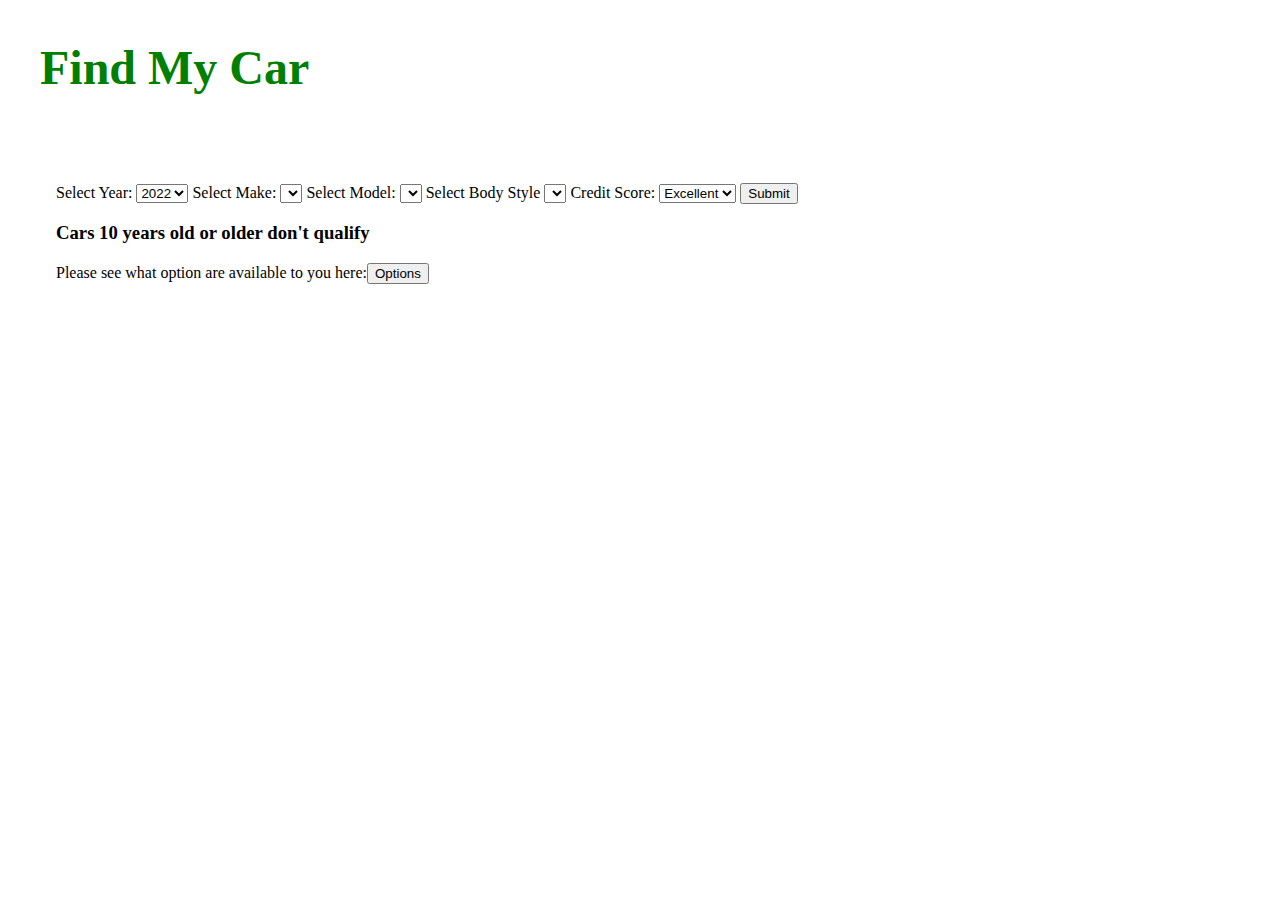
<file: query/homesearch.html>
<!DOCTYPE html>
<head>
  <meta charset="UTF-8">
  <meta http-equiv="X-UA-Compatible" content="IE=edge">

  <title>Search Cars</title>
	<!-- # Main Style Sheet -->
	<link rel="stylesheet" href="style.css">
</head>

<body>
  <div class="carsearch">
    <h2>Find My Car</h2>
  </div>
  <div class="carsearch-form">
 <form id="car-form" action="submit.php">
  <label for="year_select">Select Year:</label>
  <select id="year_select" name="year">
    <option value="2022">2022</option>      
    <option value="2021">2021</option>
    <option value="2020">2020</option>
    <option value="2019">2019</option>
    <option value="2018">2018</option>
    <option value="2017">2017</option>
    <option value="2016">2016</option>
    <option value="2015">2015</option>
    <option value="2014">2014</option>
    <option value="2013">2013</option>    
  </select>

  <label for="make_select">Select Make:</label>
  <select id="make_select" name="make">
  </select>

  <label for="model_select">Select Model:</label>
  <select id="model_select" name="model">
  </select>

  <label for="body_style_select">Select Body Style</label>
  <select id="body_style_select" name="body_style_select"></select>

  <label for="credit">Credit Score:</label>
  <select id="credit" name="credit">
    <option value="excellent">Excellent</option>
    <option value="good">Good</option>
    <option value="fair">Fair</option>
    <option value="poor">Poor</option>
  </select>
  <input type="submit" value="Submit">
</form>
<h3>Cars 10 years old or older don't qualify</h3>
<p>Please see what option are available to you here:<button>Options</button></p>
</div>
<script type="text/javascript">
    
// Get makes
document.getElementById("year_select").addEventListener("change", async function() {
  let selectedYear = this.value;

  let response = await fetch("getmakes.php", {
    method: "POST", 
    headers: {
      "Content-Type": "application/x-www-form-urlencoded"
    },
    body: `year=${selectedYear}` 
  });

  let data = await response.json();

  let makeSelect = document.getElementById("make_select");
  makeSelect.innerHTML = "";

  data.forEach(make => {
    let option = document.createElement("option");
    option.value = make;
    option.text = make;
    makeSelect.appendChild(option);
  });

});
</script>
<script type="text/javascript">
// Get models
document.getElementById("make_select").addEventListener("change", async function() {
  
  let selectedMake = this.value;
  let selectedYear = document.getElementById("year_select").value;

  let response = await fetch("getmodels.php", {
    method: "POST",
    headers: {
      "Content-Type": "application/x-www-form-urlencoded"
    },
    body: `year=${selectedYear}&make=${selectedMake}`
  });
  
  let data = await response.json();

  let modelSelect = document.getElementById("model_select");
  modelSelect.innerHTML = "";

  data.forEach(model => {
    let option = document.createElement("option");
    option.value = model;
    option.text = model;
    modelSelect.appendChild(option);
  });

});
</script>

<script type="text/javascript">
// Get Body Styles
document.getElementById("model_select").addEventListener("change", async function() {

let selectedModel = this.value;
let selectedMake = document.getElementById("make_select").value;
let selectedYear = document.getElementById("year_select").value;

let response = await fetch("gettrims.php", {
  method: "POST",
  headers: {
    "Content-Type": "application/x-www-form-urlencoded"
  },
  body: `year=${selectedYear}&make=${selectedMake}&model=${selectedModel}` 
});

let data = await response.json();

let bodyStyleSelect = document.getElementById("body_style_select");
bodyStyleSelect.innerHTML = "";

data.forEach(style => {
  let option = document.createElement("option");
  option.value = style;
  option.text = style;
  bodyStyleSelect.appendChild(option);
});

});
  </script>
    
</body>
</file>
<file: gravity/css/style.css>
/**
 * WEBSITE: https://themefisher.com
 * TWITTER: https://twitter.com/themefisher
 * FACEBOOK: https://www.facebook.com/themefisher
 * GITHUB: https://github.com/themefisher/
 */

@charset "UTF-8";
/*!
 * Bootstrap v5.0.2 (https://getbootstrap.com/)
 * Copyright 2011-2021 The Bootstrap Authors
 * Copyright 2011-2021 Twitter, Inc.
 * Licensed under MIT (https://github.com/twbs/bootstrap/blob/main/LICENSE)
 */
:root {
  --bs-blue: #0d6efd;
  --bs-indigo: #6610f2;
  --bs-purple: #6f42c1;
  --bs-pink: #d63384;
  --bs-red: #dc3545;
  --bs-orange: #fd7e14;
  --bs-yellow: #ffc107;
  --bs-green: #198754;
  --bs-teal: #20c997;
  --bs-cyan: #0dcaf0;
  --bs-white: #fff;
  --bs-gray: #6c757d;
  --bs-gray-dark: #343a40;
  --bs-primary: #0d6efd;
  --bs-secondary: #6c757d;
  --bs-success: #198754;
  --bs-info: #0dcaf0;
  --bs-warning: #ffc107;
  --bs-danger: #dc3545;
  --bs-light: #EAEAEA;
  --bs-dark: #233242;
  --bs-font-sans-serif: system-ui, -apple-system, "Segoe UI", Roboto, "Helvetica Neue", Arial, "Noto Sans", "Liberation Sans", sans-serif, "Apple Color Emoji", "Segoe UI Emoji", "Segoe UI Symbol", "Noto Color Emoji";
  --bs-font-monospace: SFMono-Regular, Menlo, Monaco, Consolas, "Liberation Mono", "Courier New", monospace;
  --bs-gradient: linear-gradient(180deg, rgba(255, 255, 255, 0.15), rgba(255, 255, 255, 0));
}

*,
*::before,
*::after {
  box-sizing: border-box;
}

@media (prefers-reduced-motion: no-preference) {
  :root {
    scroll-behavior: smooth;
  }
}

body {
  margin: 0;
  font-family: var(--bs-font-sans-serif);
  font-size: 1rem;
  font-weight: 400;
  line-height: 1.5;
  color: #fff;
  background-color: #fff;
  -webkit-text-size-adjust: 100%;
  -webkit-tap-highlight-color: rgba(0, 0, 0, 0);
}

hr {
  margin: 1rem 0;
  color: inherit;
  background-color: currentColor;
  border: 0;
  opacity: 0.25;
}

hr:not([size]) {
  height: 1px;
}

h6, .h6, h5, .h5, h4, .h4, h3, .h3, h2, .h2, h1, .h1 {
  margin-top: 0;
  margin-bottom: 0.5rem;
  font-weight: 500;
  line-height: 1.2;
}

h1, .h1 {
  font-size: calc(1.375rem + 1.5vw);
}
@media (min-width: 1200px) {
  h1, .h1 {
    font-size: 2.5rem;
  }
}

h2, .h2 {
  font-size: calc(1.325rem + 0.9vw);
}
@media (min-width: 1200px) {
  h2, .h2 {
    font-size: 2rem;
  }
}

h3, .h3 {
  font-size: calc(1.3rem + 0.6vw);
}
@media (min-width: 1200px) {
  h3, .h3 {
    font-size: 1.75rem;
  }
}

h4, .h4 {
  font-size: calc(1.275rem + 0.3vw);
}
@media (min-width: 1200px) {
  h4, .h4 {
    font-size: 1.5rem;
  }
}

h5, .h5 {
  font-size: 1.25rem;
}

h6, .h6 {
  font-size: 1rem;
}

p {
  margin-top: 0;
  margin-bottom: 1rem;
}

.response-data {
    color: #0068ff;
    border-style: solid;
    border-radius: 5px;
    box-shadow: #000 4px 9px 12px;
    padding: 20px;
    border-width: 1px;
    border-color: #98bff7;
    line-height: 1rem;
}
  
.response-data h2 {
  color: #032353;
  font-size: 1.5rem;
}

abbr[title],
abbr[data-bs-original-title] {
  -webkit-text-decoration: underline dotted;
          text-decoration: underline dotted;
  cursor: help;
  -webkit-text-decoration-skip-ink: none;
          text-decoration-skip-ink: none;
}

address {
  margin-bottom: 1rem;
  font-style: normal;
  line-height: inherit;
}

ol,
ul {
  padding-left: 2rem;
}

ol,
ul,
dl {
  margin-top: 0;
  margin-bottom: 1rem;
}

ol ol,
ul ul,
ol ul,
ul ol {
  margin-bottom: 0;
}

dt {
  font-weight: 700;
}

dd {
  margin-bottom: 0.5rem;
  margin-left: 0;
}

blockquote {
  margin: 0 0 1rem;
}

b,
strong {
  font-weight: bolder;
}

small, .small {
  font-size: 0.875em;
}

mark, .mark {
  padding: 0.2em;
  background-color: #fcf8e3;
}

sub,
sup {
  position: relative;
  font-size: 0.75em;
  line-height: 0;
  vertical-align: baseline;
}

sub {
  bottom: -0.25em;
}

sup {
  top: -0.5em;
}

a {
  color: #0d6efd;
  text-decoration: underline;
}
a:hover {
  color: #0a58ca;
}

a:not([href]):not([class]), a:not([href]):not([class]):hover {
  color: inherit;
  text-decoration: none;
}

pre,
code,
kbd,
samp {
  font-family: var(--bs-font-monospace);
  font-size: 1em;
  direction: ltr /* rtl:ignore */;
  unicode-bidi: bidi-override;
}

pre {
  display: block;
  margin-top: 0;
  margin-bottom: 1rem;
  overflow: auto;
  font-size: 0.875em;
}
pre code {
  font-size: inherit;
  color: inherit;
  word-break: normal;
}

code {
  font-size: 0.875em;
  color: #d63384;
  word-wrap: break-word;
}
a > code {
  color: inherit;
}

kbd {
  padding: 0.2rem 0.4rem;
  font-size: 0.875em;
  color: #fff;
  background-color: #212529;
  border-radius: 0.2rem;
}
kbd kbd {
  padding: 0;
  font-size: 1em;
  font-weight: 700;
}

figure {
  margin: 0 0 1rem;
}

img,
svg {
  vertical-align: middle;
}

table {
  caption-side: bottom;
  border-collapse: collapse;
}

caption {
  padding-top: 0.5rem;
  padding-bottom: 0.5rem;
  color: #6c757d;
  text-align: left;
}

th {
  text-align: inherit;
  text-align: -webkit-match-parent;
}

thead,
tbody,
tfoot,
tr,
td,
th {
  border-color: inherit;
  border-style: solid;
  border-width: 0;
}

label {
  display: inline-block;
}

button {
  border-radius: 0;
}

button:focus:not(:focus-visible) {
  outline: 0;
}

input,
button,
select,
optgroup,
textarea {
  margin: 0;
  font-family: inherit;
  font-size: inherit;
  line-height: inherit;
}

button,
select {
  text-transform: none;
}

[role=button] {
  cursor: pointer;
}

select {
  word-wrap: normal;
}
select:disabled {
  opacity: 1;
}

[list]::-webkit-calendar-picker-indicator {
  display: none;
}

button,
[type=button],
[type=reset],
[type=submit] {
  -webkit-appearance: button;
}
button:not(:disabled),
[type=button]:not(:disabled),
[type=reset]:not(:disabled),
[type=submit]:not(:disabled) {
  cursor: pointer;
}

::-moz-focus-inner {
  padding: 0;
  border-style: none;
}

textarea {
  resize: vertical;
}

fieldset {
  min-width: 0;
  padding: 0;
  margin: 0;
  border: 0;
}

legend {
  float: left;
  width: 100%;
  padding: 0;
  margin-bottom: 0.5rem;
  font-size: calc(1.275rem + 0.3vw);
  line-height: inherit;
}
@media (min-width: 1200px) {
  legend {
    font-size: 1.5rem;
  }
}
legend + * {
  clear: left;
}

::-webkit-datetime-edit-fields-wrapper,
::-webkit-datetime-edit-text,
::-webkit-datetime-edit-minute,
::-webkit-datetime-edit-hour-field,
::-webkit-datetime-edit-day-field,
::-webkit-datetime-edit-month-field,
::-webkit-datetime-edit-year-field {
  padding: 0;
}

::-webkit-inner-spin-button {
  height: auto;
}

[type=search] {
  outline-offset: -2px;
  -webkit-appearance: textfield;
}

/* rtl:raw:
[type="tel"],
[type="url"],
[type="email"],
[type="number"] {
  direction: ltr;
}
*/
::-webkit-search-decoration {
  -webkit-appearance: none;
}

::-webkit-color-swatch-wrapper {
  padding: 0;
}

::-webkit-file-upload-button {
  font: inherit;
}

::file-selector-button {
  font: inherit;
}

::-webkit-file-upload-button {
  font: inherit;
  -webkit-appearance: button;
}

output {
  display: inline-block;
}

iframe {
  border: 0;
}

summary {
  display: list-item;
  cursor: pointer;
}

progress {
  vertical-align: baseline;
}

[hidden] {
  display: none !important;
}

.lead {
  font-size: 1.25rem;
  font-weight: 300;
}

.display-1 {
  font-size: calc(1.625rem + 4.5vw);
  font-weight: 300;
  line-height: 1.2;
}
@media (min-width: 1200px) {
  .display-1 {
    font-size: 5rem;
  }
}

.display-2 {
  font-size: calc(1.575rem + 3.9vw);
  font-weight: 300;
  line-height: 1.2;
}
@media (min-width: 1200px) {
  .display-2 {
    font-size: 4.5rem;
  }
}

.display-3 {
  font-size: calc(1.525rem + 3.3vw);
  font-weight: 300;
  line-height: 1.2;
}
@media (min-width: 1200px) {
  .display-3 {
    font-size: 4rem;
  }
}

.display-4 {
  font-size: calc(1.475rem + 2.7vw);
  font-weight: 300;
  line-height: 1.2;
}
@media (min-width: 1200px) {
  .display-4 {
    font-size: 3.5rem;
  }
}

.display-5 {
  font-size: calc(1.425rem + 2.1vw);
  font-weight: 300;
  line-height: 1.2;
}
@media (min-width: 1200px) {
  .display-5 {
    font-size: 3rem;
  }
}

.display-6 {
  font-size: calc(1.375rem + 1.5vw);
  font-weight: 300;
  line-height: 1.2;
}
@media (min-width: 1200px) {
  .display-6 {
    font-size: 2.5rem;
  }
}

.list-unstyled {
  padding-left: 0;
  list-style: none;
}

.list-inline {
  padding-left: 0;
  list-style: none;
}

.list-inline-item {
  display: inline-block;
}
.list-inline-item:not(:last-child) {
  margin-right: 0.5rem;
}

.initialism {
  font-size: 0.875em;
  text-transform: uppercase;
}

.blockquote {
  margin-bottom: 1rem;
  font-size: 1.25rem;
}
.blockquote > :last-child {
  margin-bottom: 0;
}

.blockquote-footer {
  margin-top: -1rem;
  margin-bottom: 1rem;
  font-size: 0.875em;
  color: #6c757d;
}
.blockquote-footer::before {
  content: "— ";
}

.img-fluid {
  max-width: 100%;
  height: auto;
}

.img-thumbnail {
  padding: 0.25rem;
  background-color: #fff;
  border: 1px solid #dee2e6;
  border-radius: 0.25rem;
  max-width: 100%;
  height: auto;
}

.figure {
  display: inline-block;
}

.figure-img {
  margin-bottom: 0.5rem;
  line-height: 1;
}

.figure-caption {
  font-size: 0.875em;
  color: #6c757d;
}

.container,
.container-fluid,
.container-xxl,
.container-xl,
.container-lg,
.container-md,
.container-sm {
  width: 100%;
  padding-right: var(--bs-gutter-x, 0.75rem);
  padding-left: var(--bs-gutter-x, 0.75rem);
  margin-right: auto;
  margin-left: auto;
}

@media (min-width: 576px) {
  .container-sm, .container {
    max-width: 540px;
  }
}
@media (min-width: 768px) {
  .container-md, .container-sm, .container {
    max-width: 720px;
  }
}
@media (min-width: 992px) {
  .container-lg, .container-md, .container-sm, .container {
    max-width: 960px;
  }
}
@media (min-width: 1200px) {
  .container-xl, .container-lg, .container-md, .container-sm, .container {
    max-width: 1140px;
  }
}
@media (min-width: 1400px) {
  .container-xxl, .container-xl, .container-lg, .container-md, .container-sm, .container {
    max-width: 1320px;
  }
}
.row {
  --bs-gutter-x: 1.5rem;
  --bs-gutter-y: 0;
  display: flex;
  flex-wrap: wrap;
  margin-top: calc(var(--bs-gutter-y) * -1);
  margin-right: calc(var(--bs-gutter-x) * -0.5);
  margin-left: calc(var(--bs-gutter-x) * -0.5);
}
.row > * {
  flex-shrink: 0;
  width: 100%;
  max-width: 100%;
  padding-right: calc(var(--bs-gutter-x) * 0.5);
  padding-left: calc(var(--bs-gutter-x) * 0.5);
  margin-top: var(--bs-gutter-y);
}

.col {
  flex: 1 0 0%;
}

.row-cols-auto > * {
  flex: 0 0 auto;
  width: auto;
}

.row-cols-1 > * {
  flex: 0 0 auto;
  width: 100%;
}

.row-cols-2 > * {
  flex: 0 0 auto;
  width: 50%;
}

.row-cols-3 > * {
  flex: 0 0 auto;
  width: 33.3333333333%;
}

.row-cols-4 > * {
  flex: 0 0 auto;
  width: 25%;
}

.row-cols-5 > * {
  flex: 0 0 auto;
  width: 20%;
}

.row-cols-6 > * {
  flex: 0 0 auto;
  width: 16.6666666667%;
}

@media (min-width: 576px) {
  .col-sm {
    flex: 1 0 0%;
  }
  .row-cols-sm-auto > * {
    flex: 0 0 auto;
    width: auto;
  }
  .row-cols-sm-1 > * {
    flex: 0 0 auto;
    width: 100%;
  }
  .row-cols-sm-2 > * {
    flex: 0 0 auto;
    width: 50%;
  }
  .row-cols-sm-3 > * {
    flex: 0 0 auto;
    width: 33.3333333333%;
  }
  .row-cols-sm-4 > * {
    flex: 0 0 auto;
    width: 25%;
  }
  .row-cols-sm-5 > * {
    flex: 0 0 auto;
    width: 20%;
  }
  .row-cols-sm-6 > * {
    flex: 0 0 auto;
    width: 16.6666666667%;
  }
}
@media (min-width: 768px) {
  .col-md {
    flex: 1 0 0%;
  }
  .row-cols-md-auto > * {
    flex: 0 0 auto;
    width: auto;
  }
  .row-cols-md-1 > * {
    flex: 0 0 auto;
    width: 100%;
  }
  .row-cols-md-2 > * {
    flex: 0 0 auto;
    width: 50%;
  }
  .row-cols-md-3 > * {
    flex: 0 0 auto;
    width: 33.3333333333%;
  }
  .row-cols-md-4 > * {
    flex: 0 0 auto;
    width: 25%;
  }
  .row-cols-md-5 > * {
    flex: 0 0 auto;
    width: 20%;
  }
  .row-cols-md-6 > * {
    flex: 0 0 auto;
    width: 16.6666666667%;
  }
}
@media (min-width: 992px) {
  .col-lg {
    flex: 1 0 0%;
  }
  .row-cols-lg-auto > * {
    flex: 0 0 auto;
    width: auto;
  }
  .row-cols-lg-1 > * {
    flex: 0 0 auto;
    width: 100%;
  }
  .row-cols-lg-2 > * {
    flex: 0 0 auto;
    width: 50%;
  }
  .row-cols-lg-3 > * {
    flex: 0 0 auto;
    width: 33.3333333333%;
  }
  .row-cols-lg-4 > * {
    flex: 0 0 auto;
    width: 25%;
  }
  .row-cols-lg-5 > * {
    flex: 0 0 auto;
    width: 20%;
  }
  .row-cols-lg-6 > * {
    flex: 0 0 auto;
    width: 16.6666666667%;
  }
}
@media (min-width: 1200px) {
  .col-xl {
    flex: 1 0 0%;
  }
  .row-cols-xl-auto > * {
    flex: 0 0 auto;
    width: auto;
  }
  .row-cols-xl-1 > * {
    flex: 0 0 auto;
    width: 100%;
  }
  .row-cols-xl-2 > * {
    flex: 0 0 auto;
    width: 50%;
  }
  .row-cols-xl-3 > * {
    flex: 0 0 auto;
    width: 33.3333333333%;
  }
  .row-cols-xl-4 > * {
    flex: 0 0 auto;
    width: 25%;
  }
  .row-cols-xl-5 > * {
    flex: 0 0 auto;
    width: 20%;
  }
  .row-cols-xl-6 > * {
    flex: 0 0 auto;
    width: 16.6666666667%;
  }
}
@media (min-width: 1400px) {
  .col-xxl {
    flex: 1 0 0%;
  }
  .row-cols-xxl-auto > * {
    flex: 0 0 auto;
    width: auto;
  }
  .row-cols-xxl-1 > * {
    flex: 0 0 auto;
    width: 100%;
  }
  .row-cols-xxl-2 > * {
    flex: 0 0 auto;
    width: 50%;
  }
  .row-cols-xxl-3 > * {
    flex: 0 0 auto;
    width: 33.3333333333%;
  }
  .row-cols-xxl-4 > * {
    flex: 0 0 auto;
    width: 25%;
  }
  .row-cols-xxl-5 > * {
    flex: 0 0 auto;
    width: 20%;
  }
  .row-cols-xxl-6 > * {
    flex: 0 0 auto;
    width: 16.6666666667%;
  }
}
.col-auto {
  flex: 0 0 auto;
  width: auto;
}

.col-1 {
  flex: 0 0 auto;
  width: 8.33333333%;
}

.col-2 {
  flex: 0 0 auto;
  width: 16.66666667%;
}

.col-3 {
  flex: 0 0 auto;
  width: 25%;
}

.col-4 {
  flex: 0 0 auto;
  width: 33.33333333%;
}

.col-5 {
  flex: 0 0 auto;
  width: 41.66666667%;
}

.col-6 {
  flex: 0 0 auto;
  width: 50%;
}

.col-7 {
  flex: 0 0 auto;
  width: 58.33333333%;
}

.col-8 {
  flex: 0 0 auto;
  width: 66.66666667%;
}

.col-9 {
  flex: 0 0 auto;
  width: 75%;
}

.col-10 {
  flex: 0 0 auto;
  width: 83.33333333%;
}

.col-11 {
  flex: 0 0 auto;
  width: 91.66666667%;
}

.col-12 {
  flex: 0 0 auto;
  width: 100%;
}

.offset-1 {
  margin-left: 8.33333333%;
}

.offset-2 {
  margin-left: 16.66666667%;
}

.offset-3 {
  margin-left: 25%;
}

.offset-4 {
  margin-left: 33.33333333%;
}

.offset-5 {
  margin-left: 41.66666667%;
}

.offset-6 {
  margin-left: 50%;
}

.offset-7 {
  margin-left: 58.33333333%;
}

.offset-8 {
  margin-left: 66.66666667%;
}

.offset-9 {
  margin-left: 75%;
}

.offset-10 {
  margin-left: 83.33333333%;
}

.offset-11 {
  margin-left: 91.66666667%;
}

.g-0,
.gx-0 {
  --bs-gutter-x: 0;
}

.g-0,
.gy-0 {
  --bs-gutter-y: 0;
}

.g-1,
.gx-1 {
  --bs-gutter-x: 0.25rem;
}

.g-1,
.gy-1 {
  --bs-gutter-y: 0.25rem;
}

.g-2,
.gx-2 {
  --bs-gutter-x: 0.5rem;
}

.g-2,
.gy-2 {
  --bs-gutter-y: 0.5rem;
}

.g-3,
.gx-3 {
  --bs-gutter-x: 1rem;
}

.g-3,
.gy-3 {
  --bs-gutter-y: 1rem;
}

.g-4,
.gx-4 {
  --bs-gutter-x: 1.5rem;
}

.g-4,
.gy-4 {
  --bs-gutter-y: 1.5rem;
}

.g-5,
.gx-5 {
  --bs-gutter-x: 3rem;
}

.g-5,
.gy-5 {
  --bs-gutter-y: 3rem;
}

@media (min-width: 576px) {
  .col-sm-auto {
    flex: 0 0 auto;
    width: auto;
  }
  .col-sm-1 {
    flex: 0 0 auto;
    width: 8.33333333%;
  }
  .col-sm-2 {
    flex: 0 0 auto;
    width: 16.66666667%;
  }
  .col-sm-3 {
    flex: 0 0 auto;
    width: 25%;
  }
  .col-sm-4 {
    flex: 0 0 auto;
    width: 33.33333333%;
  }
  .col-sm-5 {
    flex: 0 0 auto;
    width: 41.66666667%;
  }
  .col-sm-6 {
    flex: 0 0 auto;
    width: 50%;
  }
  .col-sm-7 {
    flex: 0 0 auto;
    width: 58.33333333%;
  }
  .col-sm-8 {
    flex: 0 0 auto;
    width: 66.66666667%;
  }
  .col-sm-9 {
    flex: 0 0 auto;
    width: 75%;
  }
  .col-sm-10 {
    flex: 0 0 auto;
    width: 83.33333333%;
  }
  .col-sm-11 {
    flex: 0 0 auto;
    width: 91.66666667%;
  }
  .col-sm-12 {
    flex: 0 0 auto;
    width: 100%;
  }
  .offset-sm-0 {
    margin-left: 0;
  }
  .offset-sm-1 {
    margin-left: 8.33333333%;
  }
  .offset-sm-2 {
    margin-left: 16.66666667%;
  }
  .offset-sm-3 {
    margin-left: 25%;
  }
  .offset-sm-4 {
    margin-left: 33.33333333%;
  }
  .offset-sm-5 {
    margin-left: 41.66666667%;
  }
  .offset-sm-6 {
    margin-left: 50%;
  }
  .offset-sm-7 {
    margin-left: 58.33333333%;
  }
  .offset-sm-8 {
    margin-left: 66.66666667%;
  }
  .offset-sm-9 {
    margin-left: 75%;
  }
  .offset-sm-10 {
    margin-left: 83.33333333%;
  }
  .offset-sm-11 {
    margin-left: 91.66666667%;
  }
  .g-sm-0,
.gx-sm-0 {
    --bs-gutter-x: 0;
  }
  .g-sm-0,
.gy-sm-0 {
    --bs-gutter-y: 0;
  }
  .g-sm-1,
.gx-sm-1 {
    --bs-gutter-x: 0.25rem;
  }
  .g-sm-1,
.gy-sm-1 {
    --bs-gutter-y: 0.25rem;
  }
  .g-sm-2,
.gx-sm-2 {
    --bs-gutter-x: 0.5rem;
  }
  .g-sm-2,
.gy-sm-2 {
    --bs-gutter-y: 0.5rem;
  }
  .g-sm-3,
.gx-sm-3 {
    --bs-gutter-x: 1rem;
  }
  .g-sm-3,
.gy-sm-3 {
    --bs-gutter-y: 1rem;
  }
  .g-sm-4,
.gx-sm-4 {
    --bs-gutter-x: 1.5rem;
  }
  .g-sm-4,
.gy-sm-4 {
    --bs-gutter-y: 1.5rem;
  }
  .g-sm-5,
.gx-sm-5 {
    --bs-gutter-x: 3rem;
  }
  .g-sm-5,
.gy-sm-5 {
    --bs-gutter-y: 3rem;
  }
}
@media (min-width: 768px) {
  .col-md-auto {
    flex: 0 0 auto;
    width: auto;
  }
  .col-md-1 {
    flex: 0 0 auto;
    width: 8.33333333%;
  }
  .col-md-2 {
    flex: 0 0 auto;
    width: 16.66666667%;
  }
  .col-md-3 {
    flex: 0 0 auto;
    width: 25%;
  }
  .col-md-4 {
    flex: 0 0 auto;
    width: 33.33333333%;
  }
  .col-md-5 {
    flex: 0 0 auto;
    width: 41.66666667%;
  }
  .col-md-6 {
    flex: 0 0 auto;
    width: 50%;
  }
  .col-md-7 {
    flex: 0 0 auto;
    width: 58.33333333%;
  }
  .col-md-8 {
    flex: 0 0 auto;
    width: 66.66666667%;
  }
  .col-md-9 {
    flex: 0 0 auto;
    width: 75%;
  }
  .col-md-10 {
    flex: 0 0 auto;
    width: 83.33333333%;
  }
  .col-md-11 {
    flex: 0 0 auto;
    width: 91.66666667%;
  }
  .col-md-12 {
    flex: 0 0 auto;
    width: 100%;
  }
  .offset-md-0 {
    margin-left: 0;
  }
  .offset-md-1 {
    margin-left: 8.33333333%;
  }
  .offset-md-2 {
    margin-left: 16.66666667%;
  }
  .offset-md-3 {
    margin-left: 25%;
  }
  .offset-md-4 {
    margin-left: 33.33333333%;
  }
  .offset-md-5 {
    margin-left: 41.66666667%;
  }
  .offset-md-6 {
    margin-left: 50%;
  }
  .offset-md-7 {
    margin-left: 58.33333333%;
  }
  .offset-md-8 {
    margin-left: 66.66666667%;
  }
  .offset-md-9 {
    margin-left: 75%;
  }
  .offset-md-10 {
    margin-left: 83.33333333%;
  }
  .offset-md-11 {
    margin-left: 91.66666667%;
  }
  .g-md-0,
.gx-md-0 {
    --bs-gutter-x: 0;
  }
  .g-md-0,
.gy-md-0 {
    --bs-gutter-y: 0;
  }
  .g-md-1,
.gx-md-1 {
    --bs-gutter-x: 0.25rem;
  }
  .g-md-1,
.gy-md-1 {
    --bs-gutter-y: 0.25rem;
  }
  .g-md-2,
.gx-md-2 {
    --bs-gutter-x: 0.5rem;
  }
  .g-md-2,
.gy-md-2 {
    --bs-gutter-y: 0.5rem;
  }
  .g-md-3,
.gx-md-3 {
    --bs-gutter-x: 1rem;
  }
  .g-md-3,
.gy-md-3 {
    --bs-gutter-y: 1rem;
  }
  .g-md-4,
.gx-md-4 {
    --bs-gutter-x: 1.5rem;
  }
  .g-md-4,
.gy-md-4 {
    --bs-gutter-y: 1.5rem;
  }
  .g-md-5,
.gx-md-5 {
    --bs-gutter-x: 3rem;
  }
  .g-md-5,
.gy-md-5 {
    --bs-gutter-y: 3rem;
  }
}
@media (min-width: 992px) {
  .col-lg-auto {
    flex: 0 0 auto;
    width: auto;
  }
  .col-lg-1 {
    flex: 0 0 auto;
    width: 8.33333333%;
  }
  .col-lg-2 {
    flex: 0 0 auto;
    width: 16.66666667%;
  }
  .col-lg-3 {
    flex: 0 0 auto;
    width: 25%;
  }
  .col-lg-4 {
    flex: 0 0 auto;
    width: 33.33333333%;
  }
  .col-lg-5 {
    flex: 0 0 auto;
    width: 41.66666667%;
  }
  .col-lg-6 {
    flex: 0 0 auto;
    width: 50%;
  }
  .col-lg-7 {
    flex: 0 0 auto;
    width: 58.33333333%;
  }
  .col-lg-8 {
    flex: 0 0 auto;
    width: 66.66666667%;
  }
  .col-lg-9 {
    flex: 0 0 auto;
    width: 75%;
  }
  .col-lg-10 {
    flex: 0 0 auto;
    width: 83.33333333%;
  }
  .col-lg-11 {
    flex: 0 0 auto;
    width: 91.66666667%;
  }
  .col-lg-12 {
    flex: 0 0 auto;
    width: 100%;
  }
  .offset-lg-0 {
    margin-left: 0;
  }
  .offset-lg-1 {
    margin-left: 8.33333333%;
  }
  .offset-lg-2 {
    margin-left: 16.66666667%;
  }
  .offset-lg-3 {
    margin-left: 25%;
  }
  .offset-lg-4 {
    margin-left: 33.33333333%;
  }
  .offset-lg-5 {
    margin-left: 41.66666667%;
  }
  .offset-lg-6 {
    margin-left: 50%;
  }
  .offset-lg-7 {
    margin-left: 58.33333333%;
  }
  .offset-lg-8 {
    margin-left: 66.66666667%;
  }
  .offset-lg-9 {
    margin-left: 75%;
  }
  .offset-lg-10 {
    margin-left: 83.33333333%;
  }
  .offset-lg-11 {
    margin-left: 91.66666667%;
  }
  .g-lg-0,
.gx-lg-0 {
    --bs-gutter-x: 0;
  }
  .g-lg-0,
.gy-lg-0 {
    --bs-gutter-y: 0;
  }
  .g-lg-1,
.gx-lg-1 {
    --bs-gutter-x: 0.25rem;
  }
  .g-lg-1,
.gy-lg-1 {
    --bs-gutter-y: 0.25rem;
  }
  .g-lg-2,
.gx-lg-2 {
    --bs-gutter-x: 0.5rem;
  }
  .g-lg-2,
.gy-lg-2 {
    --bs-gutter-y: 0.5rem;
  }
  .g-lg-3,
.gx-lg-3 {
    --bs-gutter-x: 1rem;
  }
  .g-lg-3,
.gy-lg-3 {
    --bs-gutter-y: 1rem;
  }
  .g-lg-4,
.gx-lg-4 {
    --bs-gutter-x: 1.5rem;
  }
  .g-lg-4,
.gy-lg-4 {
    --bs-gutter-y: 1.5rem;
  }
  .g-lg-5,
.gx-lg-5 {
    --bs-gutter-x: 3rem;
  }
  .g-lg-5,
.gy-lg-5 {
    --bs-gutter-y: 3rem;
  }
}
@media (min-width: 1200px) {
  .col-xl-auto {
    flex: 0 0 auto;
    width: auto;
  }
  .col-xl-1 {
    flex: 0 0 auto;
    width: 8.33333333%;
  }
  .col-xl-2 {
    flex: 0 0 auto;
    width: 16.66666667%;
  }
  .col-xl-3 {
    flex: 0 0 auto;
    width: 25%;
  }
  .col-xl-4 {
    flex: 0 0 auto;
    width: 33.33333333%;
  }
  .col-xl-5 {
    flex: 0 0 auto;
    width: 41.66666667%;
  }
  .col-xl-6 {
    flex: 0 0 auto;
    width: 50%;
  }
  .col-xl-7 {
    flex: 0 0 auto;
    width: 58.33333333%;
  }
  .col-xl-8 {
    flex: 0 0 auto;
    width: 66.66666667%;
  }
  .col-xl-9 {
    flex: 0 0 auto;
    width: 75%;
  }
  .col-xl-10 {
    flex: 0 0 auto;
    width: 83.33333333%;
  }
  .col-xl-11 {
    flex: 0 0 auto;
    width: 91.66666667%;
  }
  .col-xl-12 {
    flex: 0 0 auto;
    width: 100%;
  }
  .offset-xl-0 {
    margin-left: 0;
  }
  .offset-xl-1 {
    margin-left: 8.33333333%;
  }
  .offset-xl-2 {
    margin-left: 16.66666667%;
  }
  .offset-xl-3 {
    margin-left: 25%;
  }
  .offset-xl-4 {
    margin-left: 33.33333333%;
  }
  .offset-xl-5 {
    margin-left: 41.66666667%;
  }
  .offset-xl-6 {
    margin-left: 50%;
  }
  .offset-xl-7 {
    margin-left: 58.33333333%;
  }
  .offset-xl-8 {
    margin-left: 66.66666667%;
  }
  .offset-xl-9 {
    margin-left: 75%;
  }
  .offset-xl-10 {
    margin-left: 83.33333333%;
  }
  .offset-xl-11 {
    margin-left: 91.66666667%;
  }
  .g-xl-0,
.gx-xl-0 {
    --bs-gutter-x: 0;
  }
  .g-xl-0,
.gy-xl-0 {
    --bs-gutter-y: 0;
  }
  .g-xl-1,
.gx-xl-1 {
    --bs-gutter-x: 0.25rem;
  }
  .g-xl-1,
.gy-xl-1 {
    --bs-gutter-y: 0.25rem;
  }
  .g-xl-2,
.gx-xl-2 {
    --bs-gutter-x: 0.5rem;
  }
  .g-xl-2,
.gy-xl-2 {
    --bs-gutter-y: 0.5rem;
  }
  .g-xl-3,
.gx-xl-3 {
    --bs-gutter-x: 1rem;
  }
  .g-xl-3,
.gy-xl-3 {
    --bs-gutter-y: 1rem;
  }
  .g-xl-4,
.gx-xl-4 {
    --bs-gutter-x: 1.5rem;
  }
  .g-xl-4,
.gy-xl-4 {
    --bs-gutter-y: 1.5rem;
  }
  .g-xl-5,
.gx-xl-5 {
    --bs-gutter-x: 3rem;
  }
  .g-xl-5,
.gy-xl-5 {
    --bs-gutter-y: 3rem;
  }
}
@media (min-width: 1400px) {
  .col-xxl-auto {
    flex: 0 0 auto;
    width: auto;
  }
  .col-xxl-1 {
    flex: 0 0 auto;
    width: 8.33333333%;
  }
  .col-xxl-2 {
    flex: 0 0 auto;
    width: 16.66666667%;
  }
  .col-xxl-3 {
    flex: 0 0 auto;
    width: 25%;
  }
  .col-xxl-4 {
    flex: 0 0 auto;
    width: 33.33333333%;
  }
  .col-xxl-5 {
    flex: 0 0 auto;
    width: 41.66666667%;
  }
  .col-xxl-6 {
    flex: 0 0 auto;
    width: 50%;
  }
  .col-xxl-7 {
    flex: 0 0 auto;
    width: 58.33333333%;
  }
  .col-xxl-8 {
    flex: 0 0 auto;
    width: 66.66666667%;
  }
  .col-xxl-9 {
    flex: 0 0 auto;
    width: 75%;
  }
  .col-xxl-10 {
    flex: 0 0 auto;
    width: 83.33333333%;
  }
  .col-xxl-11 {
    flex: 0 0 auto;
    width: 91.66666667%;
  }
  .col-xxl-12 {
    flex: 0 0 auto;
    width: 100%;
  }
  .offset-xxl-0 {
    margin-left: 0;
  }
  .offset-xxl-1 {
    margin-left: 8.33333333%;
  }
  .offset-xxl-2 {
    margin-left: 16.66666667%;
  }
  .offset-xxl-3 {
    margin-left: 25%;
  }
  .offset-xxl-4 {
    margin-left: 33.33333333%;
  }
  .offset-xxl-5 {
    margin-left: 41.66666667%;
  }
  .offset-xxl-6 {
    margin-left: 50%;
  }
  .offset-xxl-7 {
    margin-left: 58.33333333%;
  }
  .offset-xxl-8 {
    margin-left: 66.66666667%;
  }
  .offset-xxl-9 {
    margin-left: 75%;
  }
  .offset-xxl-10 {
    margin-left: 83.33333333%;
  }
  .offset-xxl-11 {
    margin-left: 91.66666667%;
  }
  .g-xxl-0,
.gx-xxl-0 {
    --bs-gutter-x: 0;
  }
  .g-xxl-0,
.gy-xxl-0 {
    --bs-gutter-y: 0;
  }
  .g-xxl-1,
.gx-xxl-1 {
    --bs-gutter-x: 0.25rem;
  }
  .g-xxl-1,
.gy-xxl-1 {
    --bs-gutter-y: 0.25rem;
  }
  .g-xxl-2,
.gx-xxl-2 {
    --bs-gutter-x: 0.5rem;
  }
  .g-xxl-2,
.gy-xxl-2 {
    --bs-gutter-y: 0.5rem;
  }
  .g-xxl-3,
.gx-xxl-3 {
    --bs-gutter-x: 1rem;
  }
  .g-xxl-3,
.gy-xxl-3 {
    --bs-gutter-y: 1rem;
  }
  .g-xxl-4,
.gx-xxl-4 {
    --bs-gutter-x: 1.5rem;
  }
  .g-xxl-4,
.gy-xxl-4 {
    --bs-gutter-y: 1.5rem;
  }
  .g-xxl-5,
.gx-xxl-5 {
    --bs-gutter-x: 3rem;
  }
  .g-xxl-5,
.gy-xxl-5 {
    --bs-gutter-y: 3rem;
  }
}
.table {
  --bs-table-bg: transparent;
  --bs-table-accent-bg: transparent;
  --bs-table-striped-color: #fff;
  --bs-table-striped-bg: rgba(0, 0, 0, 0.05);
  --bs-table-active-color: #fff;
  --bs-table-active-bg: rgba(0, 0, 0, 0.1);
  --bs-table-hover-color: #fff;
  --bs-table-hover-bg: rgba(0, 0, 0, 0.075);
  width: 100%;
  margin-bottom: 1rem;
  color: #fff;
  vertical-align: top;
  border-color: #ACB9C4;
}
.table > :not(caption) > * > * {
  padding: 0.5rem 0.5rem;
  background-color: var(--bs-table-bg);
  border-bottom-width: 1px;
  box-shadow: inset 0 0 0 9999px var(--bs-table-accent-bg);
}
.table > tbody {
  vertical-align: inherit;
}
.table > thead {
  vertical-align: bottom;
}
.table > :not(:last-child) > :last-child > * {
  border-bottom-color: currentColor;
}

.caption-top {
  caption-side: top;
}

.table-sm > :not(caption) > * > * {
  padding: 0.25rem 0.25rem;
}

.table-bordered > :not(caption) > * {
  border-width: 1px 0;
}
.table-bordered > :not(caption) > * > * {
  border-width: 0 1px;
}

.table-borderless > :not(caption) > * > * {
  border-bottom-width: 0;
}

.table-striped > tbody > tr:nth-of-type(odd) {
  --bs-table-accent-bg: var(--bs-table-striped-bg);
  color: var(--bs-table-striped-color);
}

.table-active {
  --bs-table-accent-bg: var(--bs-table-active-bg);
  color: var(--bs-table-active-color);
}

.table-hover > tbody > tr:hover {
  --bs-table-accent-bg: var(--bs-table-hover-bg);
  color: var(--bs-table-hover-color);
}

.table-primary {
  --bs-table-bg: #cfe2ff;
  --bs-table-striped-bg: #c5d7f2;
  --bs-table-striped-color: #000;
  --bs-table-active-bg: #bacbe6;
  --bs-table-active-color: #000;
  --bs-table-hover-bg: #bfd1ec;
  --bs-table-hover-color: #000;
  color: #000;
  border-color: #bacbe6;
}

.table-secondary {
  --bs-table-bg: #e2e3e5;
  --bs-table-striped-bg: #d7d8da;
  --bs-table-striped-color: #000;
  --bs-table-active-bg: #cbccce;
  --bs-table-active-color: #000;
  --bs-table-hover-bg: #d1d2d4;
  --bs-table-hover-color: #000;
  color: #000;
  border-color: #cbccce;
}

.table-success {
  --bs-table-bg: #d1e7dd;
  --bs-table-striped-bg: #c7dbd2;
  --bs-table-striped-color: #000;
  --bs-table-active-bg: #bcd0c7;
  --bs-table-active-color: #000;
  --bs-table-hover-bg: #c1d6cc;
  --bs-table-hover-color: #000;
  color: #000;
  border-color: #bcd0c7;
}

.table-info {
  --bs-table-bg: #cff4fc;
  --bs-table-striped-bg: #c5e8ef;
  --bs-table-striped-color: #000;
  --bs-table-active-bg: #badce3;
  --bs-table-active-color: #000;
  --bs-table-hover-bg: #bfe2e9;
  --bs-table-hover-color: #000;
  color: #000;
  border-color: #badce3;
}

.table-warning {
  --bs-table-bg: #fff3cd;
  --bs-table-striped-bg: #f2e7c3;
  --bs-table-striped-color: #000;
  --bs-table-active-bg: #e6dbb9;
  --bs-table-active-color: #000;
  --bs-table-hover-bg: #ece1be;
  --bs-table-hover-color: #000;
  color: #000;
  border-color: #e6dbb9;
}

.table-danger {
  --bs-table-bg: #f8d7da;
  --bs-table-striped-bg: #eccccf;
  --bs-table-striped-color: #000;
  --bs-table-active-bg: #dfc2c4;
  --bs-table-active-color: #000;
  --bs-table-hover-bg: #e5c7ca;
  --bs-table-hover-color: #000;
  color: #000;
  border-color: #dfc2c4;
}

.table-light {
  --bs-table-bg: #EAEAEA;
  --bs-table-striped-bg: #dedede;
  --bs-table-striped-color: #000;
  --bs-table-active-bg: lightgray;
  --bs-table-active-color: #000;
  --bs-table-hover-bg: #d8d8d8;
  --bs-table-hover-color: #000;
  color: #000;
  border-color: lightgray;
}

.table-dark {
  --bs-table-bg: #233242;
  --bs-table-striped-bg: #2e3c4b;
  --bs-table-striped-color: #fff;
  --bs-table-active-bg: #394755;
  --bs-table-active-color: #fff;
  --bs-table-hover-bg: #344150;
  --bs-table-hover-color: #fff;
  color: #fff;
  border-color: #394755;
}

.table-responsive {
  overflow-x: auto;
  -webkit-overflow-scrolling: touch;
}

@media (max-width: 575.98px) {
  .table-responsive-sm {
    overflow-x: auto;
    -webkit-overflow-scrolling: touch;
  }
}
@media (max-width: 767.98px) {
  .table-responsive-md {
    overflow-x: auto;
    -webkit-overflow-scrolling: touch;
  }
}
@media (max-width: 991.98px) {
  .table-responsive-lg {
    overflow-x: auto;
    -webkit-overflow-scrolling: touch;
  }
}
@media (max-width: 1199.98px) {
  .table-responsive-xl {
    overflow-x: auto;
    -webkit-overflow-scrolling: touch;
  }
}
@media (max-width: 1399.98px) {
  .table-responsive-xxl {
    overflow-x: auto;
    -webkit-overflow-scrolling: touch;
  }
}
.form-label {
  margin-bottom: 0.5rem;
}

.col-form-label {
  padding-top: calc(0.375rem + 1px);
  padding-bottom: calc(0.375rem + 1px);
  margin-bottom: 0;
  font-size: inherit;
  line-height: 1.5;
}

.col-form-label-lg {
  padding-top: calc(0.5rem + 1px);
  padding-bottom: calc(0.5rem + 1px);
  font-size: 1.25rem;
}

.col-form-label-sm {
  padding-top: calc(0.25rem + 1px);
  padding-bottom: calc(0.25rem + 1px);
  font-size: 0.875rem;
}

.form-text {
  margin-top: 0.25rem;
  font-size: 0.875em;
  color: #6c757d;
}

.form-control {
  display: block;
  width: 100%;
  padding: 0.375rem 0.75rem;
  font-size: 1rem;
  font-weight: 400;
  line-height: 1.5;
  color: #fff;
  background-color: #fff;
  background-clip: padding-box;
  border: 1px solid #ced4da;
  -webkit-appearance: none;
     -moz-appearance: none;
          appearance: none;
  border-radius: 0.25rem;
  transition: border-color 0.15s ease-in-out, box-shadow 0.15s ease-in-out;
}
@media (prefers-reduced-motion: reduce) {
  .form-control {
    transition: none;
  }
}
.form-control[type=file] {
  overflow: hidden;
}
.form-control[type=file]:not(:disabled):not([readonly]) {
  cursor: pointer;
}
.form-control:focus {
  color: #fff;
  background-color: #fff;
  border-color: #86b7fe;
  outline: 0;
  box-shadow: 0 0 0 0.25rem rgba(13, 110, 253, 0.25);
}
.form-control::-webkit-date-and-time-value {
  height: 1.5em;
}
.form-control::-moz-placeholder {
  color: #6c757d;
  opacity: 1;
}
.form-control::placeholder {
  color: #6c757d;
  opacity: 1;
}
.form-control:disabled, .form-control[readonly] {
  background-color: #e9ecef;
  opacity: 1;
}
.form-control::-webkit-file-upload-button {
  padding: 0.375rem 0.75rem;
  margin: -0.375rem -0.75rem;
  -webkit-margin-end: 0.75rem;
          margin-inline-end: 0.75rem;
  color: #fff;
  background-color: #e9ecef;
  pointer-events: none;
  border-color: inherit;
  border-style: solid;
  border-width: 0;
  border-inline-end-width: 1px;
  border-radius: 0;
  -webkit-transition: color 0.15s ease-in-out, background-color 0.15s ease-in-out, border-color 0.15s ease-in-out, box-shadow 0.15s ease-in-out;
  transition: color 0.15s ease-in-out, background-color 0.15s ease-in-out, border-color 0.15s ease-in-out, box-shadow 0.15s ease-in-out;
}
.form-control::file-selector-button {
  padding: 0.375rem 0.75rem;
  margin: -0.375rem -0.75rem;
  -webkit-margin-end: 0.75rem;
          margin-inline-end: 0.75rem;
  color: #fff;
  background-color: #e9ecef;
  pointer-events: none;
  border-color: inherit;
  border-style: solid;
  border-width: 0;
  border-inline-end-width: 1px;
  border-radius: 0;
  transition: color 0.15s ease-in-out, background-color 0.15s ease-in-out, border-color 0.15s ease-in-out, box-shadow 0.15s ease-in-out;
}
@media (prefers-reduced-motion: reduce) {
  .form-control::-webkit-file-upload-button {
    -webkit-transition: none;
    transition: none;
  }
  .form-control::file-selector-button {
    transition: none;
  }
}
.form-control:hover:not(:disabled):not([readonly])::-webkit-file-upload-button {
  background-color: #dde0e3;
}
.form-control:hover:not(:disabled):not([readonly])::file-selector-button {
  background-color: #dde0e3;
}
.form-control::-webkit-file-upload-button {
  padding: 0.375rem 0.75rem;
  margin: -0.375rem -0.75rem;
  -webkit-margin-end: 0.75rem;
          margin-inline-end: 0.75rem;
  color: #fff;
  background-color: #e9ecef;
  pointer-events: none;
  border-color: inherit;
  border-style: solid;
  border-width: 0;
  border-inline-end-width: 1px;
  border-radius: 0;
  -webkit-transition: color 0.15s ease-in-out, background-color 0.15s ease-in-out, border-color 0.15s ease-in-out, box-shadow 0.15s ease-in-out;
  transition: color 0.15s ease-in-out, background-color 0.15s ease-in-out, border-color 0.15s ease-in-out, box-shadow 0.15s ease-in-out;
}
@media (prefers-reduced-motion: reduce) {
  .form-control::-webkit-file-upload-button {
    -webkit-transition: none;
    transition: none;
  }
}
.form-control:hover:not(:disabled):not([readonly])::-webkit-file-upload-button {
  background-color: #dde0e3;
}

.form-control-plaintext {
  display: block;
  width: 100%;
  padding: 0.375rem 0;
  margin-bottom: 0;
  line-height: 1.5;
  color: #fff;
  background-color: transparent;
  border: solid transparent;
  border-width: 1px 0;
}
.form-control-plaintext.form-control-sm, .form-control-plaintext.form-control-lg {
  padding-right: 0;
  padding-left: 0;
}

.form-control-sm {
  min-height: calc(1.5em + (0.5rem + 2px));
  padding: 0.25rem 0.5rem;
  font-size: 0.875rem;
  border-radius: 0.2rem;
}
.form-control-sm::-webkit-file-upload-button {
  padding: 0.25rem 0.5rem;
  margin: -0.25rem -0.5rem;
  -webkit-margin-end: 0.5rem;
          margin-inline-end: 0.5rem;
}
.form-control-sm::file-selector-button {
  padding: 0.25rem 0.5rem;
  margin: -0.25rem -0.5rem;
  -webkit-margin-end: 0.5rem;
          margin-inline-end: 0.5rem;
}
.form-control-sm::-webkit-file-upload-button {
  padding: 0.25rem 0.5rem;
  margin: -0.25rem -0.5rem;
  -webkit-margin-end: 0.5rem;
          margin-inline-end: 0.5rem;
}

.form-control-lg {
  min-height: calc(1.5em + (1rem + 2px));
  padding: 0.5rem 1rem;
  font-size: 1.25rem;
  border-radius: 0.3rem;
}
.form-control-lg::-webkit-file-upload-button {
  padding: 0.5rem 1rem;
  margin: -0.5rem -1rem;
  -webkit-margin-end: 1rem;
          margin-inline-end: 1rem;
}
.form-control-lg::file-selector-button {
  padding: 0.5rem 1rem;
  margin: -0.5rem -1rem;
  -webkit-margin-end: 1rem;
          margin-inline-end: 1rem;
}
.form-control-lg::-webkit-file-upload-button {
  padding: 0.5rem 1rem;
  margin: -0.5rem -1rem;
  -webkit-margin-end: 1rem;
          margin-inline-end: 1rem;
}

textarea.form-control {
  min-height: calc(1.5em + (0.75rem + 2px));
}
textarea.form-control-sm {
  min-height: calc(1.5em + (0.5rem + 2px));
}
textarea.form-control-lg {
  min-height: calc(1.5em + (1rem + 2px));
}

.form-control-color {
  max-width: 3rem;
  height: auto;
  padding: 0.375rem;
}
.form-control-color:not(:disabled):not([readonly]) {
  cursor: pointer;
}
.form-control-color::-moz-color-swatch {
  height: 1.5em;
  border-radius: 0.25rem;
}
.form-control-color::-webkit-color-swatch {
  height: 1.5em;
  border-radius: 0.25rem;
}

.form-select {
  display: block;
  width: 100%;
  padding: 0.375rem 2.25rem 0.375rem 0.75rem;
  -moz-padding-start: calc(0.75rem - 3px);
  font-size: 1rem;
  font-weight: 400;
  line-height: 2.5;
  color: #929292;
  background-color: #fff;
  background-image: url("data:image/svg+xml,%3csvg xmlns='http://www.w3.org/2000/svg' viewBox='0 0 16 16'%3e%3cpath fill='none' stroke='%23343a40' stroke-linecap='round' stroke-linejoin='round' stroke-width='2' d='M2 5l6 6 6-6'/%3e%3c/svg%3e");
  background-repeat: no-repeat;
  background-position: right 0.75rem center;
  background-size: 16px 12px;
  border: 1px solid #ced4da;
  border-radius: 0.25rem;
  transition: border-color 0.15s ease-in-out, box-shadow 0.15s ease-in-out;
  -webkit-appearance: none;
     -moz-appearance: none;
          appearance: none;
}
@media (prefers-reduced-motion: reduce) {
  .form-select {
    transition: none;
  }
}
.form-select:focus {
  border-color: #86b7fe;
  outline: 0;
  box-shadow: 0 0 0 0.25rem rgba(13, 110, 253, 0.25);
}
.form-select[multiple], .form-select[size]:not([size="1"]) {
  padding-right: 0.75rem;
  background-image: none;
}
.form-select:disabled {
  background-color: #e9ecef;
}
.form-select:-moz-focusring {
  color: transparent;
  text-shadow: 0 0 0 #fff;
}

.form-select-sm {
  padding-top: 0.25rem;
  padding-bottom: 0.25rem;
  padding-left: 0.5rem;
  font-size: 0.875rem;
}

.form-select-lg {
  padding-top: 0.5rem;
  padding-bottom: 0.5rem;
  padding-left: 1rem;
  font-size: 1.25rem;
}

.form-check {
  display: block;
  min-height: 1.5rem;
  padding-left: 1.5em;
  margin-bottom: 0.125rem;
}
.form-check .form-check-input {
  float: left;
  margin-left: -1.5em;
}

.form-check-input {
  width: 1em;
  height: 1em;
  margin-top: 0.25em;
  vertical-align: top;
  background-color: #fff;
  background-repeat: no-repeat;
  background-position: center;
  background-size: contain;
  border: 1px solid rgba(0, 0, 0, 0.25);
  -webkit-appearance: none;
     -moz-appearance: none;
          appearance: none;
  -webkit-print-color-adjust: exact;
          color-adjust: exact;
}
.form-check-input[type=checkbox] {
  border-radius: 0.25em;
}
.form-check-input[type=radio] {
  border-radius: 50%;
}
.form-check-input:active {
  filter: brightness(90%);
}
.form-check-input:focus {
  border-color: #86b7fe;
  outline: 0;
  box-shadow: 0 0 0 0.25rem rgba(13, 110, 253, 0.25);
}
.form-check-input:checked {
  background-color: #0d6efd;
  border-color: #0d6efd;
}
.form-check-input:checked[type=checkbox] {
  background-image: url("data:image/svg+xml,%3csvg xmlns='http://www.w3.org/2000/svg' viewBox='0 0 20 20'%3e%3cpath fill='none' stroke='%23fff' stroke-linecap='round' stroke-linejoin='round' stroke-width='3' d='M6 10l3 3l6-6'/%3e%3c/svg%3e");
}
.form-check-input:checked[type=radio] {
  background-image: url("data:image/svg+xml,%3csvg xmlns='http://www.w3.org/2000/svg' viewBox='-4 -4 8 8'%3e%3ccircle r='2' fill='%23fff'/%3e%3c/svg%3e");
}
.form-check-input[type=checkbox]:indeterminate {
  background-color: #0d6efd;
  border-color: #0d6efd;
  background-image: url("data:image/svg+xml,%3csvg xmlns='http://www.w3.org/2000/svg' viewBox='0 0 20 20'%3e%3cpath fill='none' stroke='%23fff' stroke-linecap='round' stroke-linejoin='round' stroke-width='3' d='M6 10h8'/%3e%3c/svg%3e");
}
.form-check-input:disabled {
  pointer-events: none;
  filter: none;
  opacity: 0.5;
}
.form-check-input[disabled] ~ .form-check-label, .form-check-input:disabled ~ .form-check-label {
  opacity: 0.5;
}

.form-switch {
  padding-left: 2.5em;
}
.form-switch .form-check-input {
  width: 2em;
  margin-left: -2.5em;
  background-image: url("data:image/svg+xml,%3csvg xmlns='http://www.w3.org/2000/svg' viewBox='-4 -4 8 8'%3e%3ccircle r='3' fill='rgba%280, 0, 0, 0.25%29'/%3e%3c/svg%3e");
  background-position: left center;
  border-radius: 2em;
  transition: background-position 0.15s ease-in-out;
}
@media (prefers-reduced-motion: reduce) {
  .form-switch .form-check-input {
    transition: none;
  }
}
.form-switch .form-check-input:focus {
  background-image: url("data:image/svg+xml,%3csvg xmlns='http://www.w3.org/2000/svg' viewBox='-4 -4 8 8'%3e%3ccircle r='3' fill='%2386b7fe'/%3e%3c/svg%3e");
}
.form-switch .form-check-input:checked {
  background-position: right center;
  background-image: url("data:image/svg+xml,%3csvg xmlns='http://www.w3.org/2000/svg' viewBox='-4 -4 8 8'%3e%3ccircle r='3' fill='%23fff'/%3e%3c/svg%3e");
}

.form-check-inline {
  display: inline-block;
  margin-right: 1rem;
}

.btn-check {
  position: absolute;
  clip: rect(0, 0, 0, 0);
  pointer-events: none;
}
.btn-check[disabled] + .btn, .btn-check:disabled + .btn {
  pointer-events: none;
  filter: none;
  opacity: 0.65;
}

.form-range {
  width: 100%;
  height: 1.5rem;
  padding: 0;
  background-color: transparent;
  -webkit-appearance: none;
     -moz-appearance: none;
          appearance: none;
}
.form-range:focus {
  outline: 0;
}
.form-range:focus::-webkit-slider-thumb {
  box-shadow: 0 0 0 1px #fff, 0 0 0 0.25rem rgba(13, 110, 253, 0.25);
}
.form-range:focus::-moz-range-thumb {
  box-shadow: 0 0 0 1px #fff, 0 0 0 0.25rem rgba(13, 110, 253, 0.25);
}
.form-range::-moz-focus-outer {
  border: 0;
}
.form-range::-webkit-slider-thumb {
  width: 1rem;
  height: 1rem;
  margin-top: -0.25rem;
  background-color: #0d6efd;
  border: 0;
  border-radius: 1rem;
  -webkit-transition: background-color 0.15s ease-in-out, border-color 0.15s ease-in-out, box-shadow 0.15s ease-in-out;
  transition: background-color 0.15s ease-in-out, border-color 0.15s ease-in-out, box-shadow 0.15s ease-in-out;
  -webkit-appearance: none;
          appearance: none;
}
@media (prefers-reduced-motion: reduce) {
  .form-range::-webkit-slider-thumb {
    -webkit-transition: none;
    transition: none;
  }
}
.form-range::-webkit-slider-thumb:active {
  background-color: #b6d4fe;
}
.form-range::-webkit-slider-runnable-track {
  width: 100%;
  height: 0.5rem;
  color: transparent;
  cursor: pointer;
  background-color: #dee2e6;
  border-color: transparent;
  border-radius: 1rem;
}
.form-range::-moz-range-thumb {
  width: 1rem;
  height: 1rem;
  background-color: #0d6efd;
  border: 0;
  border-radius: 1rem;
  -moz-transition: background-color 0.15s ease-in-out, border-color 0.15s ease-in-out, box-shadow 0.15s ease-in-out;
  transition: background-color 0.15s ease-in-out, border-color 0.15s ease-in-out, box-shadow 0.15s ease-in-out;
  -moz-appearance: none;
       appearance: none;
}
@media (prefers-reduced-motion: reduce) {
  .form-range::-moz-range-thumb {
    -moz-transition: none;
    transition: none;
  }
}
.form-range::-moz-range-thumb:active {
  background-color: #b6d4fe;
}
.form-range::-moz-range-track {
  width: 100%;
  height: 0.5rem;
  color: transparent;
  cursor: pointer;
  background-color: #dee2e6;
  border-color: transparent;
  border-radius: 1rem;
}
.form-range:disabled {
  pointer-events: none;
}
.form-range:disabled::-webkit-slider-thumb {
  background-color: #adb5bd;
}
.form-range:disabled::-moz-range-thumb {
  background-color: #adb5bd;
}

.form-floating {
  position: relative;
}
.form-floating > .form-control,
.form-floating > .form-select {
  height: calc(3.5rem + 2px);
  line-height: 1.25;
}
.form-floating > label {
  position: absolute;
  top: 0;
  left: 0;
  height: 100%;
  padding: 1rem 0.75rem;
  pointer-events: none;
  border: 1px solid transparent;
  transform-origin: 0 0;
  transition: opacity 0.1s ease-in-out, transform 0.1s ease-in-out;
}
@media (prefers-reduced-motion: reduce) {
  .form-floating > label {
    transition: none;
  }
}
.form-floating > .form-control {
  padding: 1rem 0.75rem;
}
.form-floating > .form-control::-moz-placeholder {
  color: transparent;
}
.form-floating > .form-control::placeholder {
  color: transparent;
}
.form-floating > .form-control:not(:-moz-placeholder-shown) {
  padding-top: 1.625rem;
  padding-bottom: 0.625rem;
}
.form-floating > .form-control:focus, .form-floating > .form-control:not(:placeholder-shown) {
  padding-top: 1.625rem;
  padding-bottom: 0.625rem;
}
.form-floating > .form-control:-webkit-autofill {
  padding-top: 1.625rem;
  padding-bottom: 0.625rem;
}
.form-floating > .form-select {
  padding-top: 1.625rem;
  padding-bottom: 0.625rem;
}
.form-floating > .form-control:not(:-moz-placeholder-shown) ~ label {
  opacity: 0.65;
  transform: scale(0.85) translateY(-0.5rem) translateX(0.15rem);
}
.form-floating > .form-control:focus ~ label,
.form-floating > .form-control:not(:placeholder-shown) ~ label,
.form-floating > .form-select ~ label {
  opacity: 0.65;
  transform: scale(0.85) translateY(-0.5rem) translateX(0.15rem);
}
.form-floating > .form-control:-webkit-autofill ~ label {
  opacity: 0.65;
  transform: scale(0.85) translateY(-0.5rem) translateX(0.15rem);
}

.input-group {
  position: relative;
  display: flex;
  flex-wrap: wrap;
  align-items: stretch;
  width: 100%;
}
.input-group > .form-control,
.input-group > .form-select {
  position: relative;
  flex: 1 1 auto;
  width: 1%;
  min-width: 0;
}
.input-group > .form-control:focus,
.input-group > .form-select:focus {
  z-index: 3;
}
.input-group .btn {
  position: relative;
  z-index: 2;
}
.input-group .btn:focus {
  z-index: 3;
}

.input-group-text {
  display: flex;
  align-items: center;
  padding: 0.375rem 0.75rem;
  font-size: 1rem;
  font-weight: 400;
  line-height: 1.5;
  color: #fff;
  text-align: center;
  white-space: nowrap;
  background-color: #e9ecef;
  border: 1px solid #ced4da;
  border-radius: 0.25rem;
}

.input-group-lg > .form-control,
.input-group-lg > .form-select,
.input-group-lg > .input-group-text,
.input-group-lg > .btn {
  padding: 0.5rem 1rem;
  font-size: 1.25rem;
  border-radius: 0.3rem;
}

.input-group-sm > .form-control,
.input-group-sm > .form-select,
.input-group-sm > .input-group-text,
.input-group-sm > .btn {
  padding: 0.25rem 0.5rem;
  font-size: 0.875rem;
  border-radius: 0.2rem;
}

.input-group-lg > .form-select,
.input-group-sm > .form-select {
  padding-right: 3rem;
}

.input-group:not(.has-validation) > :not(:last-child):not(.dropdown-toggle):not(.dropdown-menu),
.input-group:not(.has-validation) > .dropdown-toggle:nth-last-child(n+3) {
  border-top-right-radius: 0;
  border-bottom-right-radius: 0;
}
.input-group.has-validation > :nth-last-child(n+3):not(.dropdown-toggle):not(.dropdown-menu),
.input-group.has-validation > .dropdown-toggle:nth-last-child(n+4) {
  border-top-right-radius: 0;
  border-bottom-right-radius: 0;
}
.input-group > :not(:first-child):not(.dropdown-menu):not(.valid-tooltip):not(.valid-feedback):not(.invalid-tooltip):not(.invalid-feedback) {
  margin-left: -1px;
  border-top-left-radius: 0;
  border-bottom-left-radius: 0;
}

.valid-feedback {
  display: none;
  width: 100%;
  margin-top: 0.25rem;
  font-size: 0.875em;
  color: #198754;
}

.valid-tooltip {
  position: absolute;
  top: 100%;
  z-index: 5;
  display: none;
  max-width: 100%;
  padding: 0.25rem 0.5rem;
  margin-top: 0.1rem;
  font-size: 0.875rem;
  color: #fff;
  background-color: rgba(25, 135, 84, 0.9);
  border-radius: 0.25rem;
}

.was-validated :valid ~ .valid-feedback,
.was-validated :valid ~ .valid-tooltip,
.is-valid ~ .valid-feedback,
.is-valid ~ .valid-tooltip {
  display: block;
}

.was-validated .form-control:valid, .form-control.is-valid {
  border-color: #198754;
  padding-right: calc(1.5em + 0.75rem);
  background-image: url("data:image/svg+xml,%3csvg xmlns='http://www.w3.org/2000/svg' viewBox='0 0 8 8'%3e%3cpath fill='%23198754' d='M2.3 6.73L.6 4.53c-.4-1.04.46-1.4 1.1-.8l1.1 1.4 3.4-3.8c.6-.63 1.6-.27 1.2.7l-4 4.6c-.43.5-.8.4-1.1.1z'/%3e%3c/svg%3e");
  background-repeat: no-repeat;
  background-position: right calc(0.375em + 0.1875rem) center;
  background-size: calc(0.75em + 0.375rem) calc(0.75em + 0.375rem);
}
.was-validated .form-control:valid:focus, .form-control.is-valid:focus {
  border-color: #198754;
  box-shadow: 0 0 0 0.25rem rgba(25, 135, 84, 0.25);
}

.was-validated textarea.form-control:valid, textarea.form-control.is-valid {
  padding-right: calc(1.5em + 0.75rem);
  background-position: top calc(0.375em + 0.1875rem) right calc(0.375em + 0.1875rem);
}

.was-validated .form-select:valid, .form-select.is-valid {
  border-color: #198754;
}
.was-validated .form-select:valid:not([multiple]):not([size]), .was-validated .form-select:valid:not([multiple])[size="1"], .form-select.is-valid:not([multiple]):not([size]), .form-select.is-valid:not([multiple])[size="1"] {
  padding-right: 4.125rem;
  background-image: url("data:image/svg+xml,%3csvg xmlns='http://www.w3.org/2000/svg' viewBox='0 0 16 16'%3e%3cpath fill='none' stroke='%23343a40' stroke-linecap='round' stroke-linejoin='round' stroke-width='2' d='M2 5l6 6 6-6'/%3e%3c/svg%3e"), url("data:image/svg+xml,%3csvg xmlns='http://www.w3.org/2000/svg' viewBox='0 0 8 8'%3e%3cpath fill='%23198754' d='M2.3 6.73L.6 4.53c-.4-1.04.46-1.4 1.1-.8l1.1 1.4 3.4-3.8c.6-.63 1.6-.27 1.2.7l-4 4.6c-.43.5-.8.4-1.1.1z'/%3e%3c/svg%3e");
  background-position: right 0.75rem center, center right 2.25rem;
  background-size: 16px 12px, calc(0.75em + 0.375rem) calc(0.75em + 0.375rem);
}
.was-validated .form-select:valid:focus, .form-select.is-valid:focus {
  border-color: #198754;
  box-shadow: 0 0 0 0.25rem rgba(25, 135, 84, 0.25);
}

.was-validated .form-check-input:valid, .form-check-input.is-valid {
  border-color: #198754;
}
.was-validated .form-check-input:valid:checked, .form-check-input.is-valid:checked {
  background-color: #198754;
}
.was-validated .form-check-input:valid:focus, .form-check-input.is-valid:focus {
  box-shadow: 0 0 0 0.25rem rgba(25, 135, 84, 0.25);
}
.was-validated .form-check-input:valid ~ .form-check-label, .form-check-input.is-valid ~ .form-check-label {
  color: #198754;
}

.form-check-inline .form-check-input ~ .valid-feedback {
  margin-left: 0.5em;
}

.was-validated .input-group .form-control:valid, .input-group .form-control.is-valid,
.was-validated .input-group .form-select:valid,
.input-group .form-select.is-valid {
  z-index: 1;
}
.was-validated .input-group .form-control:valid:focus, .input-group .form-control.is-valid:focus,
.was-validated .input-group .form-select:valid:focus,
.input-group .form-select.is-valid:focus {
  z-index: 3;
}

.invalid-feedback {
  display: none;
  width: 100%;
  margin-top: 0.25rem;
  font-size: 0.875em;
  color: #dc3545;
}

.invalid-tooltip {
  position: absolute;
  top: 100%;
  z-index: 5;
  display: none;
  max-width: 100%;
  padding: 0.25rem 0.5rem;
  margin-top: 0.1rem;
  font-size: 0.875rem;
  color: #fff;
  background-color: rgba(220, 53, 69, 0.9);
  border-radius: 0.25rem;
}

.was-validated :invalid ~ .invalid-feedback,
.was-validated :invalid ~ .invalid-tooltip,
.is-invalid ~ .invalid-feedback,
.is-invalid ~ .invalid-tooltip {
  display: block;
}

.was-validated .form-control:invalid, .form-control.is-invalid {
  border-color: #dc3545;
  padding-right: calc(1.5em + 0.75rem);
  background-image: url("data:image/svg+xml,%3csvg xmlns='http://www.w3.org/2000/svg' viewBox='0 0 12 12' width='12' height='12' fill='none' stroke='%23dc3545'%3e%3ccircle cx='6' cy='6' r='4.5'/%3e%3cpath stroke-linejoin='round' d='M5.8 3.6h.4L6 6.5z'/%3e%3ccircle cx='6' cy='8.2' r='.6' fill='%23dc3545' stroke='none'/%3e%3c/svg%3e");
  background-repeat: no-repeat;
  background-position: right calc(0.375em + 0.1875rem) center;
  background-size: calc(0.75em + 0.375rem) calc(0.75em + 0.375rem);
}
.was-validated .form-control:invalid:focus, .form-control.is-invalid:focus {
  border-color: #dc3545;
  box-shadow: 0 0 0 0.25rem rgba(220, 53, 69, 0.25);
}

.was-validated textarea.form-control:invalid, textarea.form-control.is-invalid {
  padding-right: calc(1.5em + 0.75rem);
  background-position: top calc(0.375em + 0.1875rem) right calc(0.375em + 0.1875rem);
}

.was-validated .form-select:invalid, .form-select.is-invalid {
  border-color: #dc3545;
}
.was-validated .form-select:invalid:not([multiple]):not([size]), .was-validated .form-select:invalid:not([multiple])[size="1"], .form-select.is-invalid:not([multiple]):not([size]), .form-select.is-invalid:not([multiple])[size="1"] {
  padding-right: 4.125rem;
  background-image: url("data:image/svg+xml,%3csvg xmlns='http://www.w3.org/2000/svg' viewBox='0 0 16 16'%3e%3cpath fill='none' stroke='%23343a40' stroke-linecap='round' stroke-linejoin='round' stroke-width='2' d='M2 5l6 6 6-6'/%3e%3c/svg%3e"), url("data:image/svg+xml,%3csvg xmlns='http://www.w3.org/2000/svg' viewBox='0 0 12 12' width='12' height='12' fill='none' stroke='%23dc3545'%3e%3ccircle cx='6' cy='6' r='4.5'/%3e%3cpath stroke-linejoin='round' d='M5.8 3.6h.4L6 6.5z'/%3e%3ccircle cx='6' cy='8.2' r='.6' fill='%23dc3545' stroke='none'/%3e%3c/svg%3e");
  background-position: right 0.75rem center, center right 2.25rem;
  background-size: 16px 12px, calc(0.75em + 0.375rem) calc(0.75em + 0.375rem);
}
.was-validated .form-select:invalid:focus, .form-select.is-invalid:focus {
  border-color: #dc3545;
  box-shadow: 0 0 0 0.25rem rgba(220, 53, 69, 0.25);
}

.was-validated .form-check-input:invalid, .form-check-input.is-invalid {
  border-color: #dc3545;
}
.was-validated .form-check-input:invalid:checked, .form-check-input.is-invalid:checked {
  background-color: #dc3545;
}
.was-validated .form-check-input:invalid:focus, .form-check-input.is-invalid:focus {
  box-shadow: 0 0 0 0.25rem rgba(220, 53, 69, 0.25);
}
.was-validated .form-check-input:invalid ~ .form-check-label, .form-check-input.is-invalid ~ .form-check-label {
  color: #dc3545;
}

.form-check-inline .form-check-input ~ .invalid-feedback {
  margin-left: 0.5em;
}

.was-validated .input-group .form-control:invalid, .input-group .form-control.is-invalid,
.was-validated .input-group .form-select:invalid,
.input-group .form-select.is-invalid {
  z-index: 2;
}
.was-validated .input-group .form-control:invalid:focus, .input-group .form-control.is-invalid:focus,
.was-validated .input-group .form-select:invalid:focus,
.input-group .form-select.is-invalid:focus {
  z-index: 3;
}

.btn {
  display: inline-block;
  font-weight: 400;
  line-height: 1.5;
  color: #fff;
  text-align: center;
  text-decoration: none;
  vertical-align: middle;
  cursor: pointer;
  -webkit-user-select: none;
     -moz-user-select: none;
          user-select: none;
  background-color: transparent;
  border: 1px solid transparent;
  padding: 0.375rem 0.75rem;
  font-size: 1rem;
  border-radius: 0.25rem;
  transition: color 0.15s ease-in-out, background-color 0.15s ease-in-out, border-color 0.15s ease-in-out, box-shadow 0.15s ease-in-out;
}
@media (prefers-reduced-motion: reduce) {
  .btn {
    transition: none;
  }
}
.btn:hover {
  color: #fff;
}
.btn-check:focus + .btn, .btn:focus {
  outline: 0;
  box-shadow: 0 0 0 0.25rem rgba(13, 110, 253, 0.25);
}
.btn:disabled, .btn.disabled, fieldset:disabled .btn {
  pointer-events: none;
  opacity: 0.65;
}

.btn-primary {
  color: #fff;
  background-color: #0d6efd;
  border-color: #0d6efd;
}
.btn-primary:hover {
  color: #fff;
  background-color: #0b5ed7;
  border-color: #0a58ca;
}
.btn-check:focus + .btn-primary, .btn-primary:focus {
  color: #fff;
  background-color: #0b5ed7;
  border-color: #0a58ca;
  box-shadow: 0 0 0 0.25rem rgba(49, 132, 253, 0.5);
}
.btn-check:checked + .btn-primary, .btn-check:active + .btn-primary, .btn-primary:active, .btn-primary.active, .show > .btn-primary.dropdown-toggle {
  color: #fff;
  background-color: #0a58ca;
  border-color: #0a53be;
}
.btn-check:checked + .btn-primary:focus, .btn-check:active + .btn-primary:focus, .btn-primary:active:focus, .btn-primary.active:focus, .show > .btn-primary.dropdown-toggle:focus {
  box-shadow: 0 0 0 0.25rem rgba(49, 132, 253, 0.5);
}
.btn-primary:disabled, .btn-primary.disabled {
  color: #fff;
  background-color: #0d6efd;
  border-color: #0d6efd;
}

.btn-secondary {
  color: #fff;
  background-color: #6c757d;
  border-color: #6c757d;
}
.btn-secondary:hover {
  color: #fff;
  background-color: #5c636a;
  border-color: #565e64;
}
.btn-check:focus + .btn-secondary, .btn-secondary:focus {
  color: #fff;
  background-color: #5c636a;
  border-color: #565e64;
  box-shadow: 0 0 0 0.25rem rgba(130, 138, 145, 0.5);
}
.btn-check:checked + .btn-secondary, .btn-check:active + .btn-secondary, .btn-secondary:active, .btn-secondary.active, .show > .btn-secondary.dropdown-toggle {
  color: #fff;
  background-color: #565e64;
  border-color: #51585e;
}
.btn-check:checked + .btn-secondary:focus, .btn-check:active + .btn-secondary:focus, .btn-secondary:active:focus, .btn-secondary.active:focus, .show > .btn-secondary.dropdown-toggle:focus {
  box-shadow: 0 0 0 0.25rem rgba(130, 138, 145, 0.5);
}
.btn-secondary:disabled, .btn-secondary.disabled {
  color: #fff;
  background-color: #6c757d;
  border-color: #6c757d;
}

.btn-success {
  color: #fff;
  background-color: #198754;
  border-color: #198754;
}
.btn-success:hover {
  color: #fff;
  background-color: #157347;
  border-color: #146c43;
}
.btn-check:focus + .btn-success, .btn-success:focus {
  color: #fff;
  background-color: #157347;
  border-color: #146c43;
  box-shadow: 0 0 0 0.25rem rgba(60, 153, 110, 0.5);
}
.btn-check:checked + .btn-success, .btn-check:active + .btn-success, .btn-success:active, .btn-success.active, .show > .btn-success.dropdown-toggle {
  color: #fff;
  background-color: #146c43;
  border-color: #13653f;
}
.btn-check:checked + .btn-success:focus, .btn-check:active + .btn-success:focus, .btn-success:active:focus, .btn-success.active:focus, .show > .btn-success.dropdown-toggle:focus {
  box-shadow: 0 0 0 0.25rem rgba(60, 153, 110, 0.5);
}
.btn-success:disabled, .btn-success.disabled {
  color: #fff;
  background-color: #198754;
  border-color: #198754;
}

.btn-info {
  color: #000;
  background-color: #0dcaf0;
  border-color: #0dcaf0;
}
.btn-info:hover {
  color: #000;
  background-color: #31d2f2;
  border-color: #25cff2;
}
.btn-check:focus + .btn-info, .btn-info:focus {
  color: #000;
  background-color: #31d2f2;
  border-color: #25cff2;
  box-shadow: 0 0 0 0.25rem rgba(11, 172, 204, 0.5);
}
.btn-check:checked + .btn-info, .btn-check:active + .btn-info, .btn-info:active, .btn-info.active, .show > .btn-info.dropdown-toggle {
  color: #000;
  background-color: #3dd5f3;
  border-color: #25cff2;
}
.btn-check:checked + .btn-info:focus, .btn-check:active + .btn-info:focus, .btn-info:active:focus, .btn-info.active:focus, .show > .btn-info.dropdown-toggle:focus {
  box-shadow: 0 0 0 0.25rem rgba(11, 172, 204, 0.5);
}
.btn-info:disabled, .btn-info.disabled {
  color: #000;
  background-color: #0dcaf0;
  border-color: #0dcaf0;
}

.btn-warning {
  color: #000;
  background-color: #ffc107;
  border-color: #ffc107;
}
.btn-warning:hover {
  color: #000;
  background-color: #ffca2c;
  border-color: #ffc720;
}
.btn-check:focus + .btn-warning, .btn-warning:focus {
  color: #000;
  background-color: #ffca2c;
  border-color: #ffc720;
  box-shadow: 0 0 0 0.25rem rgba(217, 164, 6, 0.5);
}
.btn-check:checked + .btn-warning, .btn-check:active + .btn-warning, .btn-warning:active, .btn-warning.active, .show > .btn-warning.dropdown-toggle {
  color: #000;
  background-color: #ffcd39;
  border-color: #ffc720;
}
.btn-check:checked + .btn-warning:focus, .btn-check:active + .btn-warning:focus, .btn-warning:active:focus, .btn-warning.active:focus, .show > .btn-warning.dropdown-toggle:focus {
  box-shadow: 0 0 0 0.25rem rgba(217, 164, 6, 0.5);
}
.btn-warning:disabled, .btn-warning.disabled {
  color: #000;
  background-color: #ffc107;
  border-color: #ffc107;
}

.btn-danger {
  color: #fff;
  background-color: #dc3545;
  border-color: #dc3545;
}
.btn-danger:hover {
  color: #fff;
  background-color: #bb2d3b;
  border-color: #b02a37;
}
.btn-check:focus + .btn-danger, .btn-danger:focus {
  color: #fff;
  background-color: #bb2d3b;
  border-color: #b02a37;
  box-shadow: 0 0 0 0.25rem rgba(225, 83, 97, 0.5);
}
.btn-check:checked + .btn-danger, .btn-check:active + .btn-danger, .btn-danger:active, .btn-danger.active, .show > .btn-danger.dropdown-toggle {
  color: #fff;
  background-color: #b02a37;
  border-color: #a52834;
}
.btn-check:checked + .btn-danger:focus, .btn-check:active + .btn-danger:focus, .btn-danger:active:focus, .btn-danger.active:focus, .show > .btn-danger.dropdown-toggle:focus {
  box-shadow: 0 0 0 0.25rem rgba(225, 83, 97, 0.5);
}
.btn-danger:disabled, .btn-danger.disabled {
  color: #fff;
  background-color: #dc3545;
  border-color: #dc3545;
}

.btn-light {
  color: #000;
  background-color: #EAEAEA;
  border-color: #EAEAEA;
}
.btn-light:hover {
  color: #000;
  background-color: #ededed;
  border-color: #ececec;
}
.btn-check:focus + .btn-light, .btn-light:focus {
  color: #000;
  background-color: #ededed;
  border-color: #ececec;
  box-shadow: 0 0 0 0.25rem rgba(199, 199, 199, 0.5);
}
.btn-check:checked + .btn-light, .btn-check:active + .btn-light, .btn-light:active, .btn-light.active, .show > .btn-light.dropdown-toggle {
  color: #000;
  background-color: #eeeeee;
  border-color: #ececec;
}
.btn-check:checked + .btn-light:focus, .btn-check:active + .btn-light:focus, .btn-light:active:focus, .btn-light.active:focus, .show > .btn-light.dropdown-toggle:focus {
  box-shadow: 0 0 0 0.25rem rgba(199, 199, 199, 0.5);
}
.btn-light:disabled, .btn-light.disabled {
  color: #000;
  background-color: #EAEAEA;
  border-color: #EAEAEA;
}

.btn-dark {
  color: #fff;
  background-color: #233242;
  border-color: #233242;
}
.btn-dark:hover {
  color: #fff;
  background-color: #1e2b38;
  border-color: #1c2835;
}
.btn-check:focus + .btn-dark, .btn-dark:focus {
  color: #fff;
  background-color: #1e2b38;
  border-color: #1c2835;
  box-shadow: 0 0 0 0.25rem rgba(68, 81, 94, 0.5);
}
.btn-check:checked + .btn-dark, .btn-check:active + .btn-dark, .btn-dark:active, .btn-dark.active, .show > .btn-dark.dropdown-toggle {
  color: #fff;
  background-color: #1c2835;
  border-color: #1a2632;
}
.btn-check:checked + .btn-dark:focus, .btn-check:active + .btn-dark:focus, .btn-dark:active:focus, .btn-dark.active:focus, .show > .btn-dark.dropdown-toggle:focus {
  box-shadow: 0 0 0 0.25rem rgba(68, 81, 94, 0.5);
}
.btn-dark:disabled, .btn-dark.disabled {
  color: #fff;
  background-color: #233242;
  border-color: #233242;
}

.btn-outline-primary {
  color: #0d6efd;
  border-color: #0d6efd;
}
.btn-outline-primary:hover {
  color: #fff;
  background-color: #0d6efd;
  border-color: #0d6efd;
}
.btn-check:focus + .btn-outline-primary, .btn-outline-primary:focus {
  box-shadow: 0 0 0 0.25rem rgba(13, 110, 253, 0.5);
}
.btn-check:checked + .btn-outline-primary, .btn-check:active + .btn-outline-primary, .btn-outline-primary:active, .btn-outline-primary.active, .btn-outline-primary.dropdown-toggle.show {
  color: #fff;
  background-color: #0d6efd;
  border-color: #0d6efd;
}
.btn-check:checked + .btn-outline-primary:focus, .btn-check:active + .btn-outline-primary:focus, .btn-outline-primary:active:focus, .btn-outline-primary.active:focus, .btn-outline-primary.dropdown-toggle.show:focus {
  box-shadow: 0 0 0 0.25rem rgba(13, 110, 253, 0.5);
}
.btn-outline-primary:disabled, .btn-outline-primary.disabled {
  color: #0d6efd;
  background-color: transparent;
}

.btn-outline-secondary {
  color: #6c757d;
  border-color: #6c757d;
}
.btn-outline-secondary:hover {
  color: #fff;
  background-color: #6c757d;
  border-color: #6c757d;
}
.btn-check:focus + .btn-outline-secondary, .btn-outline-secondary:focus {
  box-shadow: 0 0 0 0.25rem rgba(108, 117, 125, 0.5);
}
.btn-check:checked + .btn-outline-secondary, .btn-check:active + .btn-outline-secondary, .btn-outline-secondary:active, .btn-outline-secondary.active, .btn-outline-secondary.dropdown-toggle.show {
  color: #fff;
  background-color: #6c757d;
  border-color: #6c757d;
}
.btn-check:checked + .btn-outline-secondary:focus, .btn-check:active + .btn-outline-secondary:focus, .btn-outline-secondary:active:focus, .btn-outline-secondary.active:focus, .btn-outline-secondary.dropdown-toggle.show:focus {
  box-shadow: 0 0 0 0.25rem rgba(108, 117, 125, 0.5);
}
.btn-outline-secondary:disabled, .btn-outline-secondary.disabled {
  color: #6c757d;
  background-color: transparent;
}

.btn-outline-success {
  color: #198754;
  border-color: #198754;
}
.btn-outline-success:hover {
  color: #fff;
  background-color: #198754;
  border-color: #198754;
}
.btn-check:focus + .btn-outline-success, .btn-outline-success:focus {
  box-shadow: 0 0 0 0.25rem rgba(25, 135, 84, 0.5);
}
.btn-check:checked + .btn-outline-success, .btn-check:active + .btn-outline-success, .btn-outline-success:active, .btn-outline-success.active, .btn-outline-success.dropdown-toggle.show {
  color: #fff;
  background-color: #198754;
  border-color: #198754;
}
.btn-check:checked + .btn-outline-success:focus, .btn-check:active + .btn-outline-success:focus, .btn-outline-success:active:focus, .btn-outline-success.active:focus, .btn-outline-success.dropdown-toggle.show:focus {
  box-shadow: 0 0 0 0.25rem rgba(25, 135, 84, 0.5);
}
.btn-outline-success:disabled, .btn-outline-success.disabled {
  color: #198754;
  background-color: transparent;
}

.btn-outline-info {
  color: #0dcaf0;
  border-color: #0dcaf0;
}
.btn-outline-info:hover {
  color: #000;
  background-color: #0dcaf0;
  border-color: #0dcaf0;
}
.btn-check:focus + .btn-outline-info, .btn-outline-info:focus {
  box-shadow: 0 0 0 0.25rem rgba(13, 202, 240, 0.5);
}
.btn-check:checked + .btn-outline-info, .btn-check:active + .btn-outline-info, .btn-outline-info:active, .btn-outline-info.active, .btn-outline-info.dropdown-toggle.show {
  color: #000;
  background-color: #0dcaf0;
  border-color: #0dcaf0;
}
.btn-check:checked + .btn-outline-info:focus, .btn-check:active + .btn-outline-info:focus, .btn-outline-info:active:focus, .btn-outline-info.active:focus, .btn-outline-info.dropdown-toggle.show:focus {
  box-shadow: 0 0 0 0.25rem rgba(13, 202, 240, 0.5);
}
.btn-outline-info:disabled, .btn-outline-info.disabled {
  color: #0dcaf0;
  background-color: transparent;
}

.btn-outline-warning {
  color: #ffc107;
  border-color: #ffc107;
}
.btn-outline-warning:hover {
  color: #000;
  background-color: #ffc107;
  border-color: #ffc107;
}
.btn-check:focus + .btn-outline-warning, .btn-outline-warning:focus {
  box-shadow: 0 0 0 0.25rem rgba(255, 193, 7, 0.5);
}
.btn-check:checked + .btn-outline-warning, .btn-check:active + .btn-outline-warning, .btn-outline-warning:active, .btn-outline-warning.active, .btn-outline-warning.dropdown-toggle.show {
  color: #000;
  background-color: #ffc107;
  border-color: #ffc107;
}
.btn-check:checked + .btn-outline-warning:focus, .btn-check:active + .btn-outline-warning:focus, .btn-outline-warning:active:focus, .btn-outline-warning.active:focus, .btn-outline-warning.dropdown-toggle.show:focus {
  box-shadow: 0 0 0 0.25rem rgba(255, 193, 7, 0.5);
}
.btn-outline-warning:disabled, .btn-outline-warning.disabled {
  color: #ffc107;
  background-color: transparent;
}

.btn-outline-danger {
  color: #dc3545;
  border-color: #dc3545;
}
.btn-outline-danger:hover {
  color: #fff;
  background-color: #dc3545;
  border-color: #dc3545;
}
.btn-check:focus + .btn-outline-danger, .btn-outline-danger:focus {
  box-shadow: 0 0 0 0.25rem rgba(220, 53, 69, 0.5);
}
.btn-check:checked + .btn-outline-danger, .btn-check:active + .btn-outline-danger, .btn-outline-danger:active, .btn-outline-danger.active, .btn-outline-danger.dropdown-toggle.show {
  color: #fff;
  background-color: #dc3545;
  border-color: #dc3545;
}
.btn-check:checked + .btn-outline-danger:focus, .btn-check:active + .btn-outline-danger:focus, .btn-outline-danger:active:focus, .btn-outline-danger.active:focus, .btn-outline-danger.dropdown-toggle.show:focus {
  box-shadow: 0 0 0 0.25rem rgba(220, 53, 69, 0.5);
}
.btn-outline-danger:disabled, .btn-outline-danger.disabled {
  color: #dc3545;
  background-color: transparent;
}

.btn-outline-light {
  color: #EAEAEA;
  border-color: #EAEAEA;
}
.btn-outline-light:hover {
  color: #000;
  background-color: #EAEAEA;
  border-color: #EAEAEA;
}
.btn-check:focus + .btn-outline-light, .btn-outline-light:focus {
  box-shadow: 0 0 0 0.25rem rgba(234, 234, 234, 0.5);
}
.btn-check:checked + .btn-outline-light, .btn-check:active + .btn-outline-light, .btn-outline-light:active, .btn-outline-light.active, .btn-outline-light.dropdown-toggle.show {
  color: #000;
  background-color: #EAEAEA;
  border-color: #EAEAEA;
}
.btn-check:checked + .btn-outline-light:focus, .btn-check:active + .btn-outline-light:focus, .btn-outline-light:active:focus, .btn-outline-light.active:focus, .btn-outline-light.dropdown-toggle.show:focus {
  box-shadow: 0 0 0 0.25rem rgba(234, 234, 234, 0.5);
}
.btn-outline-light:disabled, .btn-outline-light.disabled {
  color: #EAEAEA;
  background-color: transparent;
}

.btn-outline-dark {
  color: #233242;
  border-color: #233242;
}
.btn-outline-dark:hover {
  color: #fff;
  background-color: #233242;
  border-color: #233242;
}
.btn-check:focus + .btn-outline-dark, .btn-outline-dark:focus {
  box-shadow: 0 0 0 0.25rem rgba(35, 50, 66, 0.5);
}
.btn-check:checked + .btn-outline-dark, .btn-check:active + .btn-outline-dark, .btn-outline-dark:active, .btn-outline-dark.active, .btn-outline-dark.dropdown-toggle.show {
  color: #fff;
  background-color: #233242;
  border-color: #233242;
}
.btn-check:checked + .btn-outline-dark:focus, .btn-check:active + .btn-outline-dark:focus, .btn-outline-dark:active:focus, .btn-outline-dark.active:focus, .btn-outline-dark.dropdown-toggle.show:focus {
  box-shadow: 0 0 0 0.25rem rgba(35, 50, 66, 0.5);
}
.btn-outline-dark:disabled, .btn-outline-dark.disabled {
  color: #233242;
  background-color: transparent;
}

.btn-link {
  font-weight: 400;
  color: #0d6efd;
  text-decoration: underline;
}
.btn-link:hover {
  color: #0a58ca;
}
.btn-link:disabled, .btn-link.disabled {
  color: #6c757d;
}

.btn-lg {
  padding: 0.5rem 1rem;
  font-size: 1.25rem;
  border-radius: 0.3rem;
}

.btn-sm {
  padding: 0.25rem 0.5rem;
  font-size: 0.875rem;
  border-radius: 0.2rem;
}

.fade {
  transition: opacity 0.15s linear;
}
@media (prefers-reduced-motion: reduce) {
  .fade {
    transition: none;
  }
}
.fade:not(.show) {
  opacity: 0;
}

.collapse:not(.show) {
  display: none;
}

.collapsing {
  height: 0;
  overflow: hidden;
  transition: height 0.35s ease;
}
@media (prefers-reduced-motion: reduce) {
  .collapsing {
    transition: none;
  }
}

.dropup,
.dropend,
.dropdown,
.dropstart {
  position: relative;
}

.dropdown-toggle {
  white-space: nowrap;
}
.dropdown-toggle::after {
  display: inline-block;
  margin-left: 0.255em;
  vertical-align: 0.255em;
  content: "";
  border-top: 0.3em solid;
  border-right: 0.3em solid transparent;
  border-bottom: 0;
  border-left: 0.3em solid transparent;
}
.dropdown-toggle:empty::after {
  margin-left: 0;
}

.dropdown-menu {
  position: absolute;
  z-index: 1000;
  display: none;
  min-width: 10rem;
  padding: 0.5rem 0;
  margin: 0;
  font-size: 1rem;
  color: #fff;
  text-align: left;
  list-style: none;
  background-color: #fff;
  background-clip: padding-box;
  border: 1px solid rgba(0, 0, 0, 0.15);
  border-radius: 0.25rem;
}
.dropdown-menu[data-bs-popper] {
  top: 100%;
  left: 0;
  margin-top: 0.125rem;
}

.dropdown-menu-start {
  --bs-position: start;
}
.dropdown-menu-start[data-bs-popper] {
  right: auto;
  left: 0;
}

.dropdown-menu-end {
  --bs-position: end;
}
.dropdown-menu-end[data-bs-popper] {
  right: 0;
  left: auto;
}

@media (min-width: 576px) {
  .dropdown-menu-sm-start {
    --bs-position: start;
  }
  .dropdown-menu-sm-start[data-bs-popper] {
    right: auto;
    left: 0;
  }
  .dropdown-menu-sm-end {
    --bs-position: end;
  }
  .dropdown-menu-sm-end[data-bs-popper] {
    right: 0;
    left: auto;
  }
}
@media (min-width: 768px) {
  .dropdown-menu-md-start {
    --bs-position: start;
  }
  .dropdown-menu-md-start[data-bs-popper] {
    right: auto;
    left: 0;
  }
  .dropdown-menu-md-end {
    --bs-position: end;
  }
  .dropdown-menu-md-end[data-bs-popper] {
    right: 0;
    left: auto;
  }
}
@media (min-width: 992px) {
  .dropdown-menu-lg-start {
    --bs-position: start;
  }
  .dropdown-menu-lg-start[data-bs-popper] {
    right: auto;
    left: 0;
  }
  .dropdown-menu-lg-end {
    --bs-position: end;
  }
  .dropdown-menu-lg-end[data-bs-popper] {
    right: 0;
    left: auto;
  }
}
@media (min-width: 1200px) {
  .dropdown-menu-xl-start {
    --bs-position: start;
  }
  .dropdown-menu-xl-start[data-bs-popper] {
    right: auto;
    left: 0;
  }
  .dropdown-menu-xl-end {
    --bs-position: end;
  }
  .dropdown-menu-xl-end[data-bs-popper] {
    right: 0;
    left: auto;
  }
}
@media (min-width: 1400px) {
  .dropdown-menu-xxl-start {
    --bs-position: start;
  }
  .dropdown-menu-xxl-start[data-bs-popper] {
    right: auto;
    left: 0;
  }
  .dropdown-menu-xxl-end {
    --bs-position: end;
  }
  .dropdown-menu-xxl-end[data-bs-popper] {
    right: 0;
    left: auto;
  }
}
.dropup .dropdown-menu[data-bs-popper] {
  top: auto;
  bottom: 100%;
  margin-top: 0;
  margin-bottom: 0.125rem;
}
.dropup .dropdown-toggle::after {
  display: inline-block;
  margin-left: 0.255em;
  vertical-align: 0.255em;
  content: "";
  border-top: 0;
  border-right: 0.3em solid transparent;
  border-bottom: 0.3em solid;
  border-left: 0.3em solid transparent;
}
.dropup .dropdown-toggle:empty::after {
  margin-left: 0;
}

.dropend .dropdown-menu[data-bs-popper] {
  top: 0;
  right: auto;
  left: 100%;
  margin-top: 0;
  margin-left: 0.125rem;
}
.dropend .dropdown-toggle::after {
  display: inline-block;
  margin-left: 0.255em;
  vertical-align: 0.255em;
  content: "";
  border-top: 0.3em solid transparent;
  border-right: 0;
  border-bottom: 0.3em solid transparent;
  border-left: 0.3em solid;
}
.dropend .dropdown-toggle:empty::after {
  margin-left: 0;
}
.dropend .dropdown-toggle::after {
  vertical-align: 0;
}

.dropstart .dropdown-menu[data-bs-popper] {
  top: 0;
  right: 100%;
  left: auto;
  margin-top: 0;
  margin-right: 0.125rem;
}
.dropstart .dropdown-toggle::after {
  display: inline-block;
  margin-left: 0.255em;
  vertical-align: 0.255em;
  content: "";
}
.dropstart .dropdown-toggle::after {
  display: none;
}
.dropstart .dropdown-toggle::before {
  display: inline-block;
  margin-right: 0.255em;
  vertical-align: 0.255em;
  content: "";
  border-top: 0.3em solid transparent;
  border-right: 0.3em solid;
  border-bottom: 0.3em solid transparent;
}
.dropstart .dropdown-toggle:empty::after {
  margin-left: 0;
}
.dropstart .dropdown-toggle::before {
  vertical-align: 0;
}

.dropdown-divider {
  height: 0;
  margin: 0.5rem 0;
  overflow: hidden;
  border-top: 1px solid rgba(0, 0, 0, 0.15);
}

.dropdown-item {
  display: block;
  width: 100%;
  padding: 0.25rem 1rem;
  clear: both;
  font-weight: 400;
  color: #212529;
  text-align: inherit;
  text-decoration: none;
  white-space: nowrap;
  background-color: transparent;
  border: 0;
}
.dropdown-item:hover, .dropdown-item:focus {
  color: #1e2125;
  background-color: #e9ecef;
}
.dropdown-item.active, .dropdown-item:active {
  color: #fff;
  text-decoration: none;
  background-color: #0d6efd;
}
.dropdown-item.disabled, .dropdown-item:disabled {
  color: #adb5bd;
  pointer-events: none;
  background-color: transparent;
}

.dropdown-menu.show {
  display: block;
}

.dropdown-header {
  display: block;
  padding: 0.5rem 1rem;
  margin-bottom: 0;
  font-size: 0.875rem;
  color: #6c757d;
  white-space: nowrap;
}

.dropdown-item-text {
  display: block;
  padding: 0.25rem 1rem;
  color: #212529;
}

.dropdown-menu-dark {
  color: #dee2e6;
  background-color: #343a40;
  border-color: rgba(0, 0, 0, 0.15);
}
.dropdown-menu-dark .dropdown-item {
  color: #dee2e6;
}
.dropdown-menu-dark .dropdown-item:hover, .dropdown-menu-dark .dropdown-item:focus {
  color: #fff;
  background-color: rgba(255, 255, 255, 0.15);
}
.dropdown-menu-dark .dropdown-item.active, .dropdown-menu-dark .dropdown-item:active {
  color: #fff;
  background-color: #0d6efd;
}
.dropdown-menu-dark .dropdown-item.disabled, .dropdown-menu-dark .dropdown-item:disabled {
  color: #adb5bd;
}
.dropdown-menu-dark .dropdown-divider {
  border-color: rgba(0, 0, 0, 0.15);
}
.dropdown-menu-dark .dropdown-item-text {
  color: #dee2e6;
}
.dropdown-menu-dark .dropdown-header {
  color: #adb5bd;
}

.nav {
  display: flex;
  flex-wrap: wrap;
  padding-left: 0;
  margin-bottom: 0;
  list-style: none;
}

.nav-link {
  display: block;
  padding: 0.5rem 1rem;
  color: #0d6efd;
  text-decoration: none;
  transition: color 0.15s ease-in-out, background-color 0.15s ease-in-out, border-color 0.15s ease-in-out;
}
@media (prefers-reduced-motion: reduce) {
  .nav-link {
    transition: none;
  }
}
.nav-link:hover, .nav-link:focus {
  color: #0a58ca;
}
.nav-link.disabled {
  color: #6c757d;
  pointer-events: none;
  cursor: default;
}

.nav-tabs {
  border-bottom: 1px solid #dee2e6;
}
.nav-tabs .nav-link {
  margin-bottom: -1px;
  background: none;
  border: 1px solid transparent;
  border-top-left-radius: 0.25rem;
  border-top-right-radius: 0.25rem;
}
.nav-tabs .nav-link:hover, .nav-tabs .nav-link:focus {
  border-color: #e9ecef #e9ecef #dee2e6;
  isolation: isolate;
}
.nav-tabs .nav-link.disabled {
  color: #6c757d;
  background-color: transparent;
  border-color: transparent;
}
.nav-tabs .nav-link.active,
.nav-tabs .nav-item.show .nav-link {
  color: #495057;
  background-color: #fff;
  border-color: #dee2e6 #dee2e6 #fff;
}
.nav-tabs .dropdown-menu {
  margin-top: -1px;
  border-top-left-radius: 0;
  border-top-right-radius: 0;
}

.nav-pills .nav-link {
  background: none;
  border: 0;
  border-radius: 0.25rem;
}
.nav-pills .nav-link.active,
.nav-pills .show > .nav-link {
  color: #fff;
  background-color: #0d6efd;
}

.nav-fill > .nav-link,
.nav-fill .nav-item {
  flex: 1 1 auto;
  text-align: center;
}

.nav-justified > .nav-link,
.nav-justified .nav-item {
  flex-basis: 0;
  flex-grow: 1;
  text-align: center;
}

.nav-fill .nav-item .nav-link,
.nav-justified .nav-item .nav-link {
  width: 100%;
}

.tab-content > .tab-pane {
  display: none;
}
.tab-content > .active {
  display: block;
}

.navbar {
  position: relative;
  display: flex;
  flex-wrap: wrap;
  align-items: center;
  justify-content: space-between;
  padding-top: 0.5rem;
  padding-bottom: 0.5rem;
}
.navbar > .container,
.navbar > .container-fluid,
.navbar > .container-sm,
.navbar > .container-md,
.navbar > .container-lg,
.navbar > .container-xl,
.navbar > .container-xxl {
  display: flex;
  flex-wrap: inherit;
  align-items: center;
  justify-content: space-between;
}
.navbar-brand {
  padding-top: 0.3125rem;
  padding-bottom: 0.3125rem;
  margin-right: 1rem;
  font-size: 1.25rem;
  text-decoration: none;
  white-space: nowrap;
}
.navbar-nav {
  display: flex;
  flex-direction: column;
  padding-left: 0;
  margin-bottom: 0;
  list-style: none;
}
.navbar-nav .nav-link {
  padding-right: 0;
  padding-left: 0;
}
.navbar-nav .dropdown-menu {
  position: static;
}

.navbar-text {
  padding-top: 0.5rem;
  padding-bottom: 0.5rem;
}

.navbar-collapse {
  flex-basis: 100%;
  flex-grow: 1;
  align-items: center;
}

.navbar-toggler {
  padding: 0.25rem 0.75rem;
  font-size: 1.25rem;
  line-height: 1;
  background-color: transparent;
  border: 1px solid transparent;
  border-radius: 0.25rem;
  transition: box-shadow 0.15s ease-in-out;
}
@media (prefers-reduced-motion: reduce) {
  .navbar-toggler {
    transition: none;
  }
}
.navbar-toggler:hover {
  text-decoration: none;
}
.navbar-toggler:focus {
  text-decoration: none;
  outline: 0;
  box-shadow: 0 0 0 0.25rem;
}

.navbar-toggler-icon {
  display: inline-block;
  width: 1.5em;
  height: 1.5em;
  vertical-align: middle;
  background-repeat: no-repeat;
  background-position: center;
  background-size: 100%;
}

.navbar-nav-scroll {
  max-height: var(--bs-scroll-height, 75vh);
  overflow-y: auto;
}

@media (min-width: 576px) {
  .navbar-expand-sm {
    flex-wrap: nowrap;
    justify-content: flex-start;
  }
  .navbar-expand-sm .navbar-nav {
    flex-direction: row;
  }
  .navbar-expand-sm .navbar-nav .dropdown-menu {
    position: absolute;
  }
  .navbar-expand-sm .navbar-nav .nav-link {
    padding-right: 0.5rem;
    padding-left: 0.5rem;
  }
  .navbar-expand-sm .navbar-nav-scroll {
    overflow: visible;
  }
  .navbar-expand-sm .navbar-collapse {
    display: flex !important;
    flex-basis: auto;
  }
  .navbar-expand-sm .navbar-toggler {
    display: none;
  }
}
@media (min-width: 768px) {
  .navbar-expand-md {
    flex-wrap: nowrap;
    justify-content: flex-start;
  }
  .navbar-expand-md .navbar-nav {
    flex-direction: row;
  }
  .navbar-expand-md .navbar-nav .dropdown-menu {
    position: absolute;
  }
  .navbar-expand-md .navbar-nav .nav-link {
    padding-right: 0.5rem;
    padding-left: 0.5rem;
  }
  .navbar-expand-md .navbar-nav-scroll {
    overflow: visible;
  }
  .navbar-expand-md .navbar-collapse {
    display: flex !important;
    flex-basis: auto;
  }
  .navbar-expand-md .navbar-toggler {
    display: none;
  }
}
@media (min-width: 992px) {
  .navbar-expand-lg {
    flex-wrap: nowrap;
    justify-content: flex-start;
  }
  .navbar-expand-lg .navbar-nav {
    flex-direction: row;
  }
  .navbar-expand-lg .navbar-nav .dropdown-menu {
    position: absolute;
  }
  .navbar-expand-lg .navbar-nav .nav-link {
    padding-right: 0.5rem;
    padding-left: 0.5rem;
  }
  .navbar-expand-lg .navbar-nav-scroll {
    overflow: visible;
  }
  .navbar-expand-lg .navbar-collapse {
    display: flex !important;
    flex-basis: auto;
  }
  .navbar-expand-lg .navbar-toggler {
    display: none;
  }
}
@media (min-width: 1200px) {
  .navbar-expand-xl {
    flex-wrap: nowrap;
    justify-content: flex-start;
  }
  .navbar-expand-xl .navbar-nav {
    flex-direction: row;
  }
  .navbar-expand-xl .navbar-nav .dropdown-menu {
    position: absolute;
  }
  .navbar-expand-xl .navbar-nav .nav-link {
    padding-right: 0.5rem;
    padding-left: 0.5rem;
  }
  .navbar-expand-xl .navbar-nav-scroll {
    overflow: visible;
  }
  .navbar-expand-xl .navbar-collapse {
    display: flex !important;
    flex-basis: auto;
  }
  .navbar-expand-xl .navbar-toggler {
    display: none;
  }
}
@media (min-width: 1400px) {
  .navbar-expand-xxl {
    flex-wrap: nowrap;
    justify-content: flex-start;
  }
  .navbar-expand-xxl .navbar-nav {
    flex-direction: row;
  }
  .navbar-expand-xxl .navbar-nav .dropdown-menu {
    position: absolute;
  }
  .navbar-expand-xxl .navbar-nav .nav-link {
    padding-right: 0.5rem;
    padding-left: 0.5rem;
  }
  .navbar-expand-xxl .navbar-nav-scroll {
    overflow: visible;
  }
  .navbar-expand-xxl .navbar-collapse {
    display: flex !important;
    flex-basis: auto;
  }
  .navbar-expand-xxl .navbar-toggler {
    display: none;
  }
}
.navbar-expand {
  flex-wrap: nowrap;
  justify-content: flex-start;
}
.navbar-expand .navbar-nav {
  flex-direction: row;
}
.navbar-expand .navbar-nav .dropdown-menu {
  position: absolute;
}
.navbar-expand .navbar-nav .nav-link {
  padding-right: 0.5rem;
  padding-left: 0.5rem;
}
.navbar-expand .navbar-nav-scroll {
  overflow: visible;
}
.navbar-expand .navbar-collapse {
  display: flex !important;
  flex-basis: auto;
}
.navbar-expand .navbar-toggler {
  display: none;
}

.navbar-light .navbar-brand {
  color: rgba(0, 0, 0, 0.9);
}
.navbar-light .navbar-brand:hover, .navbar-light .navbar-brand:focus {
  color: rgba(0, 0, 0, 0.9);
}
.navbar-light .navbar-nav .nav-link {
  color: rgba(0, 0, 0, 0.55);
}
.navbar-light .navbar-nav .nav-link:hover, .navbar-light .navbar-nav .nav-link:focus {
  color: rgba(0, 0, 0, 0.7);
}
.navbar-light .navbar-nav .nav-link.disabled {
  color: rgba(0, 0, 0, 0.3);
}
.navbar-light .navbar-nav .show > .nav-link,
.navbar-light .navbar-nav .nav-link.active {
  color: rgba(0, 0, 0, 0.9);
}
.navbar-light .navbar-toggler {
  color: rgba(0, 0, 0, 0.55);
  border-color: rgba(0, 0, 0, 0.1);
}
.navbar-light .navbar-toggler-icon {
  background-image: url("data:image/svg+xml,%3csvg xmlns='http://www.w3.org/2000/svg' viewBox='0 0 30 30'%3e%3cpath stroke='rgba%280, 0, 0, 0.55%29' stroke-linecap='round' stroke-miterlimit='10' stroke-width='2' d='M4 7h22M4 15h22M4 23h22'/%3e%3c/svg%3e");
}
.navbar-light .navbar-text {
  color: rgba(0, 0, 0, 0.55);
}
.navbar-light .navbar-text a,
.navbar-light .navbar-text a:hover,
.navbar-light .navbar-text a:focus {
  color: rgba(0, 0, 0, 0.9);
}

.navbar-dark .navbar-brand {
  color: #fff;
}
.navbar-dark .navbar-brand:hover, .navbar-dark .navbar-brand:focus {
  color: #fff;
}
.navbar-dark .navbar-nav .nav-link {
  color: rgba(255, 255, 255, 0.55);
}
.navbar-dark .navbar-nav .nav-link:hover, .navbar-dark .navbar-nav .nav-link:focus {
  color: rgba(255, 255, 255, 0.75);
}
.navbar-dark .navbar-nav .nav-link.disabled {
  color: rgba(255, 255, 255, 0.25);
}
.navbar-dark .navbar-nav .show > .nav-link,
.navbar-dark .navbar-nav .nav-link.active {
  color: #fff;
}
.navbar-dark .navbar-toggler {
  color: rgba(255, 255, 255, 0.55);
  border-color: rgba(255, 255, 255, 0.1);
}
.navbar-dark .navbar-toggler-icon {
  background-image: url("data:image/svg+xml,%3csvg xmlns='http://www.w3.org/2000/svg' viewBox='0 0 30 30'%3e%3cpath stroke='rgba%28255, 255, 255, 0.55%29' stroke-linecap='round' stroke-miterlimit='10' stroke-width='2' d='M4 7h22M4 15h22M4 23h22'/%3e%3c/svg%3e");
}
.navbar-dark .navbar-text {
  color: rgba(255, 255, 255, 0.55);
}
.navbar-dark .navbar-text a,
.navbar-dark .navbar-text a:hover,
.navbar-dark .navbar-text a:focus {
  color: #fff;
}

.card {
  position: relative;
  display: flex;
  flex-direction: column;
  min-width: 0;
  word-wrap: break-word;
  background-color: #fff;
  background-clip: border-box;
  border: 1px solid rgba(0, 0, 0, 0.125);
  border-radius: 0.25rem;
}
.card > hr {
  margin-right: 0;
  margin-left: 0;
}
.card > .list-group {
  border-top: inherit;
  border-bottom: inherit;
}
.card > .list-group:first-child {
  border-top-width: 0;
  border-top-left-radius: calc(0.25rem - 1px);
  border-top-right-radius: calc(0.25rem - 1px);
}
.card > .list-group:last-child {
  border-bottom-width: 0;
  border-bottom-right-radius: calc(0.25rem - 1px);
  border-bottom-left-radius: calc(0.25rem - 1px);
}
.card > .card-header + .list-group,
.card > .list-group + .card-footer {
  border-top: 0;
}

.card-body {
  flex: 1 1 auto;
  padding: 1rem 1rem;
}

.card-title {
  margin-bottom: 0.5rem;
}

.card-subtitle {
  margin-top: -0.25rem;
  margin-bottom: 0;
}

.card-text:last-child {
  margin-bottom: 0;
}

.card-link:hover {
  text-decoration: none;
}
.card-link + .card-link {
  margin-left: 1rem;
}

.card-header {
  padding: 0.5rem 1rem;
  margin-bottom: 0;
  background-color: rgba(0, 0, 0, 0.03);
  border-bottom: 1px solid rgba(0, 0, 0, 0.125);
}
.card-header:first-child {
  border-radius: calc(0.25rem - 1px) calc(0.25rem - 1px) 0 0;
}

.card-footer {
  padding: 0.5rem 1rem;
  background-color: rgba(0, 0, 0, 0.03);
  border-top: 1px solid rgba(0, 0, 0, 0.125);
}
.card-footer:last-child {
  border-radius: 0 0 calc(0.25rem - 1px) calc(0.25rem - 1px);
}

.card-header-tabs {
  margin-right: -0.5rem;
  margin-bottom: -0.5rem;
  margin-left: -0.5rem;
  border-bottom: 0;
}

.card-header-pills {
  margin-right: -0.5rem;
  margin-left: -0.5rem;
}

.card-img-overlay {
  position: absolute;
  top: 0;
  right: 0;
  bottom: 0;
  left: 0;
  padding: 1rem;
  border-radius: calc(0.25rem - 1px);
}

.card-img,
.card-img-top,
.card-img-bottom {
  width: 100%;
}

.card-img,
.card-img-top {
  border-top-left-radius: calc(0.25rem - 1px);
  border-top-right-radius: calc(0.25rem - 1px);
}

.card-img,
.card-img-bottom {
  border-bottom-right-radius: calc(0.25rem - 1px);
  border-bottom-left-radius: calc(0.25rem - 1px);
}

.card-group > .card {
  margin-bottom: 0.75rem;
}
@media (min-width: 576px) {
  .card-group {
    display: flex;
    flex-flow: row wrap;
  }
  .card-group > .card {
    flex: 1 0 0%;
    margin-bottom: 0;
  }
  .card-group > .card + .card {
    margin-left: 0;
    border-left: 0;
  }
  .card-group > .card:not(:last-child) {
    border-top-right-radius: 0;
    border-bottom-right-radius: 0;
  }
  .card-group > .card:not(:last-child) .card-img-top,
.card-group > .card:not(:last-child) .card-header {
    border-top-right-radius: 0;
  }
  .card-group > .card:not(:last-child) .card-img-bottom,
.card-group > .card:not(:last-child) .card-footer {
    border-bottom-right-radius: 0;
  }
  .card-group > .card:not(:first-child) {
    border-top-left-radius: 0;
    border-bottom-left-radius: 0;
  }
  .card-group > .card:not(:first-child) .card-img-top,
.card-group > .card:not(:first-child) .card-header {
    border-top-left-radius: 0;
  }
  .card-group > .card:not(:first-child) .card-img-bottom,
.card-group > .card:not(:first-child) .card-footer {
    border-bottom-left-radius: 0;
  }
}

.accordion-button {
  position: relative;
  display: flex;
  align-items: center;
  width: 100%;
  padding: 1rem 1.25rem;
  font-size: 1rem;
  color: #fff;
  text-align: left;
  background-color: #fff;
  border: 0;
  border-radius: 0;
  overflow-anchor: none;
  transition: color 0.15s ease-in-out, background-color 0.15s ease-in-out, border-color 0.15s ease-in-out, box-shadow 0.15s ease-in-out, border-radius 0.15s ease;
}
@media (prefers-reduced-motion: reduce) {
  .accordion-button {
    transition: none;
  }
}
.accordion-button:not(.collapsed) {
  color: #0c63e4;
  background-color: #e7f1ff;
  box-shadow: inset 0 -1px 0 rgba(0, 0, 0, 0.125);
}
.accordion-button:not(.collapsed)::after {
  background-image: url("data:image/svg+xml,%3csvg xmlns='http://www.w3.org/2000/svg' viewBox='0 0 16 16' fill='%230c63e4'%3e%3cpath fill-rule='evenodd' d='M1.646 4.646a.5.5 0 0 1 .708 0L8 10.293l5.646-5.647a.5.5 0 0 1 .708.708l-6 6a.5.5 0 0 1-.708 0l-6-6a.5.5 0 0 1 0-.708z'/%3e%3c/svg%3e");
  transform: rotate(-180deg);
}
.accordion-button::after {
  flex-shrink: 0;
  width: 1.25rem;
  height: 1.25rem;
  margin-left: auto;
  content: "";
  background-image: url("data:image/svg+xml,%3csvg xmlns='http://www.w3.org/2000/svg' viewBox='0 0 16 16' fill='%23fff'%3e%3cpath fill-rule='evenodd' d='M1.646 4.646a.5.5 0 0 1 .708 0L8 10.293l5.646-5.647a.5.5 0 0 1 .708.708l-6 6a.5.5 0 0 1-.708 0l-6-6a.5.5 0 0 1 0-.708z'/%3e%3c/svg%3e");
  background-repeat: no-repeat;
  background-size: 1.25rem;
  transition: transform 0.2s ease-in-out;
}
@media (prefers-reduced-motion: reduce) {
  .accordion-button::after {
    transition: none;
  }
}
.accordion-button:hover {
  z-index: 2;
}
.accordion-button:focus {
  z-index: 3;
  border-color: #86b7fe;
  outline: 0;
  box-shadow: 0 0 0 0.25rem rgba(13, 110, 253, 0.25);
}

.accordion-header {
  margin-bottom: 0;
}

.accordion-item {
  background-color: #fff;
  border: 1px solid rgba(0, 0, 0, 0.125);
}
.accordion-item:first-of-type {
  border-top-left-radius: 0.25rem;
  border-top-right-radius: 0.25rem;
}
.accordion-item:first-of-type .accordion-button {
  border-top-left-radius: calc(0.25rem - 1px);
  border-top-right-radius: calc(0.25rem - 1px);
}
.accordion-item:not(:first-of-type) {
  border-top: 0;
}
.accordion-item:last-of-type {
  border-bottom-right-radius: 0.25rem;
  border-bottom-left-radius: 0.25rem;
}
.accordion-item:last-of-type .accordion-button.collapsed {
  border-bottom-right-radius: calc(0.25rem - 1px);
  border-bottom-left-radius: calc(0.25rem - 1px);
}
.accordion-item:last-of-type .accordion-collapse {
  border-bottom-right-radius: 0.25rem;
  border-bottom-left-radius: 0.25rem;
}

.accordion-body {
  padding: 1rem 1.25rem;
}

.accordion-flush .accordion-collapse {
  border-width: 0;
}
.accordion-flush .accordion-item {
  border-right: 0;
  border-left: 0;
  border-radius: 0;
}
.accordion-flush .accordion-item:first-child {
  border-top: 0;
}
.accordion-flush .accordion-item:last-child {
  border-bottom: 0;
}
.accordion-flush .accordion-item .accordion-button {
  border-radius: 0;
}

.breadcrumb {
  display: flex;
  flex-wrap: wrap;
  padding: 0 0;
  margin-bottom: 1rem;
  list-style: none;
}

.breadcrumb-item + .breadcrumb-item {
  padding-left: 0.5rem;
}
.breadcrumb-item + .breadcrumb-item::before {
  float: left;
  padding-right: 0.5rem;
  color: #6c757d;
  content: var(--bs-breadcrumb-divider, "/") /* rtl: var(--bs-breadcrumb-divider, "/") */;
}
.breadcrumb-item.active {
  color: #6c757d;
}

.pagination {
  display: flex;
  padding-left: 0;
  list-style: none;
}

.page-link {
  position: relative;
  display: block;
  color: #0d6efd;
  text-decoration: none;
  background-color: #fff;
  border: 1px solid #dee2e6;
  transition: color 0.15s ease-in-out, background-color 0.15s ease-in-out, border-color 0.15s ease-in-out, box-shadow 0.15s ease-in-out;
}
@media (prefers-reduced-motion: reduce) {
  .page-link {
    transition: none;
  }
}
.page-link:hover {
  z-index: 2;
  color: #0a58ca;
  background-color: #e9ecef;
  border-color: #dee2e6;
}
.page-link:focus {
  z-index: 3;
  color: #0a58ca;
  background-color: #e9ecef;
  outline: 0;
  box-shadow: 0 0 0 0.25rem rgba(13, 110, 253, 0.25);
}

.page-item:not(:first-child) .page-link {
  margin-left: -1px;
}
.page-item.active .page-link {
  z-index: 3;
  color: #fff;
  background-color: #0d6efd;
  border-color: #0d6efd;
}
.page-item.disabled .page-link {
  color: #6c757d;
  pointer-events: none;
  background-color: #fff;
  border-color: #dee2e6;
}

.page-link {
  padding: 0.375rem 0.75rem;
}

.page-item:first-child .page-link {
  border-top-left-radius: 0.25rem;
  border-bottom-left-radius: 0.25rem;
}
.page-item:last-child .page-link {
  border-top-right-radius: 0.25rem;
  border-bottom-right-radius: 0.25rem;
}

.pagination-lg .page-link {
  padding: 0.75rem 1.5rem;
  font-size: 1.25rem;
}
.pagination-lg .page-item:first-child .page-link {
  border-top-left-radius: 0.3rem;
  border-bottom-left-radius: 0.3rem;
}
.pagination-lg .page-item:last-child .page-link {
  border-top-right-radius: 0.3rem;
  border-bottom-right-radius: 0.3rem;
}

.pagination-sm .page-link {
  padding: 0.25rem 0.5rem;
  font-size: 0.875rem;
}
.pagination-sm .page-item:first-child .page-link {
  border-top-left-radius: 0.2rem;
  border-bottom-left-radius: 0.2rem;
}
.pagination-sm .page-item:last-child .page-link {
  border-top-right-radius: 0.2rem;
  border-bottom-right-radius: 0.2rem;
}

.btn-close {
  box-sizing: content-box;
  width: 1em;
  height: 1em;
  padding: 0.25em 0.25em;
  color: #000;
  background: transparent url("data:image/svg+xml,%3csvg xmlns='http://www.w3.org/2000/svg' viewBox='0 0 16 16' fill='%23000'%3e%3cpath d='M.293.293a1 1 0 011.414 0L8 6.586 14.293.293a1 1 0 111.414 1.414L9.414 8l6.293 6.293a1 1 0 01-1.414 1.414L8 9.414l-6.293 6.293a1 1 0 01-1.414-1.414L6.586 8 .293 1.707a1 1 0 010-1.414z'/%3e%3c/svg%3e") center/1em auto no-repeat;
  border: 0;
  border-radius: 0.25rem;
  opacity: 0.5;
}
.btn-close:hover {
  color: #000;
  text-decoration: none;
  opacity: 0.75;
}
.btn-close:focus {
  outline: 0;
  opacity: 1;
}
.btn-close:disabled, .btn-close.disabled {
  pointer-events: none;
  -webkit-user-select: none;
     -moz-user-select: none;
          user-select: none;
  opacity: 0.25;
}

.btn-close-white {
  filter: invert(1) grayscale(100%) brightness(200%);
}

.modal {
  position: fixed;
  top: 0;
  left: 0;
  z-index: 1055;
  display: none;
  width: 100%;
  height: 100%;
  overflow-x: hidden;
  overflow-y: auto;
  outline: 0;
}

.modal-dialog {
  position: relative;
  width: auto;
  margin: 0.5rem;
  pointer-events: none;
}
.modal.fade .modal-dialog {
  transition: transform 0.3s ease-out;
  transform: translate(0, -50px);
}
@media (prefers-reduced-motion: reduce) {
  .modal.fade .modal-dialog {
    transition: none;
  }
}
.modal.show .modal-dialog {
  transform: none;
}
.modal.modal-static .modal-dialog {
  transform: scale(1.02);
}

.modal-dialog-scrollable {
  height: calc(100% - 1rem);
}
.modal-dialog-scrollable .modal-content {
  max-height: 100%;
  overflow: hidden;
}
.modal-dialog-scrollable .modal-body {
  overflow-y: auto;
}

.modal-dialog-centered {
  display: flex;
  align-items: center;
  min-height: calc(100% - 1rem);
}

.modal-content {
  position: relative;
  display: flex;
  flex-direction: column;
  width: 100%;
  pointer-events: auto;
  background-color: #fff;
  background-clip: padding-box;
  border: 1px solid rgba(0, 0, 0, 0.2);
  border-radius: 0.3rem;
  outline: 0;
}

.modal-backdrop {
  position: fixed;
  top: 0;
  left: 0;
  z-index: 1050;
  width: 100vw;
  height: 100vh;
  background-color: #000;
}
.modal-backdrop.fade {
  opacity: 0;
}
.modal-backdrop.show {
  opacity: 0.5;
}

.modal-header {
  display: flex;
  flex-shrink: 0;
  align-items: center;
  justify-content: space-between;
  padding: 1rem 1rem;
  border-bottom: 1px solid #ACB9C4;
  border-top-left-radius: calc(0.3rem - 1px);
  border-top-right-radius: calc(0.3rem - 1px);
}
.modal-header .btn-close {
  padding: 0.5rem 0.5rem;
  margin: -0.5rem -0.5rem -0.5rem auto;
}

.modal-title {
  margin-bottom: 0;
  line-height: 1.5;
}

.modal-body {
  position: relative;
  flex: 1 1 auto;
  padding: 1rem;
}

.modal-footer {
  display: flex;
  flex-wrap: wrap;
  flex-shrink: 0;
  align-items: center;
  justify-content: flex-end;
  padding: 0.75rem;
  border-top: 1px solid #ACB9C4;
  border-bottom-right-radius: calc(0.3rem - 1px);
  border-bottom-left-radius: calc(0.3rem - 1px);
}
.modal-footer > * {
  margin: 0.25rem;
}

@media (min-width: 576px) {
  .modal-dialog {
    max-width: 500px;
    margin: 1.75rem auto;
  }
  .modal-dialog-scrollable {
    height: calc(100% - 3.5rem);
  }
  .modal-dialog-centered {
    min-height: calc(100% - 3.5rem);
  }
  .modal-sm {
    max-width: 300px;
  }
}
@media (min-width: 992px) {
  .modal-lg,
.modal-xl {
    max-width: 800px;
  }
}
@media (min-width: 1200px) {
  .modal-xl {
    max-width: 1140px;
  }
}
.modal-fullscreen {
  width: 100vw;
  max-width: none;
  height: 100%;
  margin: 0;
}
.modal-fullscreen .modal-content {
  height: 100%;
  border: 0;
  border-radius: 0;
}
.modal-fullscreen .modal-header {
  border-radius: 0;
}
.modal-fullscreen .modal-body {
  overflow-y: auto;
}
.modal-fullscreen .modal-footer {
  border-radius: 0;
}

@media (max-width: 575.98px) {
  .modal-fullscreen-sm-down {
    width: 100vw;
    max-width: none;
    height: 100%;
    margin: 0;
  }
  .modal-fullscreen-sm-down .modal-content {
    height: 100%;
    border: 0;
    border-radius: 0;
  }
  .modal-fullscreen-sm-down .modal-header {
    border-radius: 0;
  }
  .modal-fullscreen-sm-down .modal-body {
    overflow-y: auto;
  }
  .modal-fullscreen-sm-down .modal-footer {
    border-radius: 0;
  }
}
@media (max-width: 767.98px) {
  .modal-fullscreen-md-down {
    width: 100vw;
    max-width: none;
    height: 100%;
    margin: 0;
  }
  .modal-fullscreen-md-down .modal-content {
    height: 100%;
    border: 0;
    border-radius: 0;
  }
  .modal-fullscreen-md-down .modal-header {
    border-radius: 0;
  }
  .modal-fullscreen-md-down .modal-body {
    overflow-y: auto;
  }
  .modal-fullscreen-md-down .modal-footer {
    border-radius: 0;
  }
}
@media (max-width: 991.98px) {
  .modal-fullscreen-lg-down {
    width: 100vw;
    max-width: none;
    height: 100%;
    margin: 0;
  }
  .modal-fullscreen-lg-down .modal-content {
    height: 100%;
    border: 0;
    border-radius: 0;
  }
  .modal-fullscreen-lg-down .modal-header {
    border-radius: 0;
  }
  .modal-fullscreen-lg-down .modal-body {
    overflow-y: auto;
  }
  .modal-fullscreen-lg-down .modal-footer {
    border-radius: 0;
  }
}
@media (max-width: 1199.98px) {
  .modal-fullscreen-xl-down {
    width: 100vw;
    max-width: none;
    height: 100%;
    margin: 0;
  }
  .modal-fullscreen-xl-down .modal-content {
    height: 100%;
    border: 0;
    border-radius: 0;
  }
  .modal-fullscreen-xl-down .modal-header {
    border-radius: 0;
  }
  .modal-fullscreen-xl-down .modal-body {
    overflow-y: auto;
  }
  .modal-fullscreen-xl-down .modal-footer {
    border-radius: 0;
  }
}
@media (max-width: 1399.98px) {
  .modal-fullscreen-xxl-down {
    width: 100vw;
    max-width: none;
    height: 100%;
    margin: 0;
  }
  .modal-fullscreen-xxl-down .modal-content {
    height: 100%;
    border: 0;
    border-radius: 0;
  }
  .modal-fullscreen-xxl-down .modal-header {
    border-radius: 0;
  }
  .modal-fullscreen-xxl-down .modal-body {
    overflow-y: auto;
  }
  .modal-fullscreen-xxl-down .modal-footer {
    border-radius: 0;
  }
}
.clearfix::after {
  display: block;
  clear: both;
  content: "";
}

.link-primary {
  color: #0d6efd;
}
.link-primary:hover, .link-primary:focus {
  color: #0a58ca;
}

.link-secondary {
  color: #6c757d;
}
.link-secondary:hover, .link-secondary:focus {
  color: #565e64;
}

.link-success {
  color: #198754;
}
.link-success:hover, .link-success:focus {
  color: #146c43;
}

.link-info {
  color: #0dcaf0;
}
.link-info:hover, .link-info:focus {
  color: #3dd5f3;
}

.link-warning {
  color: #ffc107;
}
.link-warning:hover, .link-warning:focus {
  color: #ffcd39;
}

.link-danger {
  color: #dc3545;
}
.link-danger:hover, .link-danger:focus {
  color: #b02a37;
}

.link-light {
  color: #EAEAEA;
}
.link-light:hover, .link-light:focus {
  color: #eeeeee;
}

.link-dark {
  color: #233242;
}
.link-dark:hover, .link-dark:focus {
  color: #1c2835;
}

.ratio {
  position: relative;
  width: 100%;
}
.ratio::before {
  display: block;
  padding-top: var(--bs-aspect-ratio);
  content: "";
}
.ratio > * {
  position: absolute;
  top: 0;
  left: 0;
  width: 100%;
  height: 100%;
}

.ratio-1x1 {
  --bs-aspect-ratio: 100%;
}

.ratio-4x3 {
  --bs-aspect-ratio: 75%;
}

.ratio-16x9 {
  --bs-aspect-ratio: 56.25%;
}

.ratio-21x9 {
  --bs-aspect-ratio: 42.8571428571%;
}

.fixed-top {
  position: fixed;
  top: 0;
  right: 0;
  left: 0;
  z-index: 1030;
}

.fixed-bottom {
  position: fixed;
  right: 0;
  bottom: 0;
  left: 0;
  z-index: 1030;
}

.sticky-top {
  position: -webkit-sticky;
  position: sticky;
  top: 0;
  z-index: 1020;
}

@media (min-width: 576px) {
  .sticky-sm-top {
    position: -webkit-sticky;
    position: sticky;
    top: 0;
    z-index: 1020;
  }
}
@media (min-width: 768px) {
  .sticky-md-top {
    position: -webkit-sticky;
    position: sticky;
    top: 0;
    z-index: 1020;
  }
}
@media (min-width: 992px) {
  .sticky-lg-top {
    position: -webkit-sticky;
    position: sticky;
    top: 0;
    z-index: 1020;
  }
}
@media (min-width: 1200px) {
  .sticky-xl-top {
    position: -webkit-sticky;
    position: sticky;
    top: 0;
    z-index: 1020;
  }
}
@media (min-width: 1400px) {
  .sticky-xxl-top {
    position: -webkit-sticky;
    position: sticky;
    top: 0;
    z-index: 1020;
  }
}
.visually-hidden,
.visually-hidden-focusable:not(:focus):not(:focus-within) {
  position: absolute !important;
  width: 1px !important;
  height: 1px !important;
  padding: 0 !important;
  margin: -1px !important;
  overflow: hidden !important;
  clip: rect(0, 0, 0, 0) !important;
  white-space: nowrap !important;
  border: 0 !important;
}

.stretched-link::after {
  position: absolute;
  top: 0;
  right: 0;
  bottom: 0;
  left: 0;
  z-index: 1;
  content: "";
}

.text-truncate {
  overflow: hidden;
  text-overflow: ellipsis;
  white-space: nowrap;
}

.align-baseline {
  vertical-align: baseline !important;
}

.align-top {
  vertical-align: top !important;
}

.align-middle {
  vertical-align: middle !important;
}

.align-bottom {
  vertical-align: bottom !important;
}

.align-text-bottom {
  vertical-align: text-bottom !important;
}

.align-text-top {
  vertical-align: text-top !important;
}

.float-start {
  float: left !important;
}

.float-end {
  float: right !important;
}

.float-none {
  float: none !important;
}

.opacity-0 {
  opacity: 0 !important;
}

.opacity-25 {
  opacity: 0.25 !important;
}

.opacity-50 {
  opacity: 0.5 !important;
}

.opacity-75 {
  opacity: 0.75 !important;
}

.opacity-100 {
  opacity: 1 !important;
}

.overflow-auto {
  overflow: auto !important;
}

.overflow-hidden {
  overflow: hidden !important;
}

.overflow-visible {
  overflow: visible !important;
}

.overflow-scroll {
  overflow: scroll !important;
}

.d-inline {
  display: inline !important;
}

.d-inline-block {
  display: inline-block !important;
}

.d-block {
  display: block !important;
}

.d-grid {
  display: grid !important;
}

.d-table {
  display: table !important;
}

.d-table-row {
  display: table-row !important;
}

.d-table-cell {
  display: table-cell !important;
}

.d-flex {
  display: flex !important;
}

.d-inline-flex {
  display: inline-flex !important;
}

.d-none {
  display: none !important;
}

.shadow {
  box-shadow: 0 0.5rem 1rem rgba(0, 0, 0, 0.15) !important;
}

.shadow-sm {
  box-shadow: 0 0.125rem 0.25rem rgba(0, 0, 0, 0.075) !important;
}

.shadow-lg {
  box-shadow: 0 1rem 3rem rgba(0, 0, 0, 0.175) !important;
}

.shadow-none {
  box-shadow: none !important;
}

.position-static {
  position: static !important;
}

.position-relative {
  position: relative !important;
}

.position-absolute {
  position: absolute !important;
}

.position-fixed {
  position: fixed !important;
}

.position-sticky {
  position: -webkit-sticky !important;
  position: sticky !important;
}

.top-0 {
  top: 0 !important;
}

.top-50 {
  top: 50% !important;
}

.top-100 {
  top: 100% !important;
}

.bottom-0 {
  bottom: 0 !important;
}

.bottom-50 {
  bottom: 50% !important;
}

.bottom-100 {
  bottom: 100% !important;
}

.start-0 {
  left: 0 !important;
}

.start-50 {
  left: 50% !important;
}

.start-100 {
  left: 100% !important;
}

.end-0 {
  right: 0 !important;
}

.end-50 {
  right: 50% !important;
}

.end-100 {
  right: 100% !important;
}

.translate-middle {
  transform: translate(-50%, -50%) !important;
}

.translate-middle-x {
  transform: translateX(-50%) !important;
}

.translate-middle-y {
  transform: translateY(-50%) !important;
}

.border {
  border: 1px solid #ACB9C4 !important;
}

.border-0 {
  border: 0 !important;
}

.border-top {
  border-top: 1px solid #ACB9C4 !important;
}

.border-top-0 {
  border-top: 0 !important;
}

.border-end {
  border-right: 1px solid #ACB9C4 !important;
}

.border-end-0 {
  border-right: 0 !important;
}

.border-bottom {
  border-bottom: 1px solid #ACB9C4 !important;
}

.border-bottom-0 {
  border-bottom: 0 !important;
}

.border-start {
  border-left: 1px solid #ACB9C4 !important;
}

.border-start-0 {
  border-left: 0 !important;
}

.border-primary {
  border-color: #0d6efd !important;
}

.border-secondary {
  border-color: #6c757d !important;
}

.border-success {
  border-color: #198754 !important;
}

.border-info {
  border-color: #0dcaf0 !important;
}

.border-warning {
  border-color: #ffc107 !important;
}

.border-danger {
  border-color: #dc3545 !important;
}

.border-light {
  border-color: #EAEAEA !important;
}

.border-dark {
  border-color: #233242 !important;
}

.border-white {
  border-color: #fff !important;
}

.border-1 {
  border-width: 1px !important;
}

.border-2 {
  border-width: 2px !important;
}

.border-3 {
  border-width: 3px !important;
}

.border-4 {
  border-width: 4px !important;
}

.border-5 {
  border-width: 5px !important;
}

.w-25 {
  width: 25% !important;
}

.w-50 {
  width: 50% !important;
}

.w-75 {
  width: 75% !important;
}

.w-100 {
  width: 100% !important;
}

.w-auto {
  width: auto !important;
}

.mw-100 {
  max-width: 100% !important;
}

.vw-100 {
  width: 100vw !important;
}

.min-vw-100 {
  min-width: 100vw !important;
}

.h-25 {
  height: 25% !important;
}

.h-50 {
  height: 50% !important;
}

.h-75 {
  height: 75% !important;
}

.h-100 {
  height: 100% !important;
}

.h-auto {
  height: auto !important;
}

.mh-100 {
  max-height: 100% !important;
}

.vh-100 {
  height: 100vh !important;
}

.min-vh-100 {
  min-height: 100vh !important;
}

.flex-fill {
  flex: 1 1 auto !important;
}

.flex-row {
  flex-direction: row !important;
}

.flex-column {
  flex-direction: column !important;
}

.flex-row-reverse {
  flex-direction: row-reverse !important;
}

.flex-column-reverse {
  flex-direction: column-reverse !important;
}

.flex-grow-0 {
  flex-grow: 0 !important;
}

.flex-grow-1 {
  flex-grow: 1 !important;
}

.flex-shrink-0 {
  flex-shrink: 0 !important;
}

.flex-shrink-1 {
  flex-shrink: 1 !important;
}

.flex-wrap {
  flex-wrap: wrap !important;
}

.flex-nowrap {
  flex-wrap: nowrap !important;
}

.flex-wrap-reverse {
  flex-wrap: wrap-reverse !important;
}

.gap-0 {
  gap: 0 !important;
}

.gap-1 {
  gap: 0.25rem !important;
}

.gap-2 {
  gap: 0.5rem !important;
}

.gap-3 {
  gap: 1rem !important;
}

.gap-4 {
  gap: 1.5rem !important;
}

.gap-5 {
  gap: 3rem !important;
}

.justify-content-start {
  justify-content: flex-start !important;
}

.justify-content-end {
  justify-content: flex-end !important;
}

.justify-content-center {
  justify-content: center !important;
}

.justify-content-between {
  justify-content: space-between !important;
}

.justify-content-around {
  justify-content: space-around !important;
}

.justify-content-evenly {
  justify-content: space-evenly !important;
}

.align-items-start {
  align-items: flex-start !important;
}

.align-items-end {
  align-items: flex-end !important;
}

.align-items-center {
  align-items: center !important;
}

.align-items-baseline {
  align-items: baseline !important;
}

.align-items-stretch {
  align-items: stretch !important;
}

.align-content-start {
  align-content: flex-start !important;
}

.align-content-end {
  align-content: flex-end !important;
}

.align-content-center {
  align-content: center !important;
}

.align-content-between {
  align-content: space-between !important;
}

.align-content-around {
  align-content: space-around !important;
}

.align-content-stretch {
  align-content: stretch !important;
}

.align-self-auto {
  align-self: auto !important;
}

.align-self-start {
  align-self: flex-start !important;
}

.align-self-end {
  align-self: flex-end !important;
}

.align-self-center {
  align-self: center !important;
}

.align-self-baseline {
  align-self: baseline !important;
}

.align-self-stretch {
  align-self: stretch !important;
}

.order-first {
  order: -1 !important;
}

.order-0 {
  order: 0 !important;
}

.order-1 {
  order: 1 !important;
}

.order-2 {
  order: 2 !important;
}

.order-3 {
  order: 3 !important;
}

.order-4 {
  order: 4 !important;
}

.order-5 {
  order: 5 !important;
}

.order-last {
  order: 6 !important;
}

.m-0 {
  margin: 0 !important;
}

.m-1 {
  margin: 0.25rem !important;
}

.m-2 {
  margin: 0.5rem !important;
}

.m-3 {
  margin: 1rem !important;
}

.m-4 {
  margin: 1.5rem !important;
}

.m-5 {
  margin: 3rem !important;
}

.m-auto {
  margin: auto !important;
}

.mx-0 {
  margin-right: 0 !important;
  margin-left: 0 !important;
}

.mx-1 {
  margin-right: 0.25rem !important;
  margin-left: 0.25rem !important;
}

.mx-2 {
  margin-right: 0.5rem !important;
  margin-left: 0.5rem !important;
}

.mx-3 {
  margin-right: 1rem !important;
  margin-left: 1rem !important;
}

.mx-4 {
  margin-right: 1.5rem !important;
  margin-left: 1.5rem !important;
}

.mx-5 {
  margin-right: 3rem !important;
  margin-left: 3rem !important;
}

.mx-auto {
  margin-right: auto !important;
  margin-left: auto !important;
}

.my-0 {
  margin-top: 0 !important;
  margin-bottom: 0 !important;
}

.my-1 {
  margin-top: 0.25rem !important;
  margin-bottom: 0.25rem !important;
}

.my-2 {
  margin-top: 0.5rem !important;
  margin-bottom: 0.5rem !important;
}

.my-3 {
  margin-top: 1rem !important;
  margin-bottom: 1rem !important;
}

.my-4 {
  margin-top: 1.5rem !important;
  margin-bottom: 1.5rem !important;
}

.my-5 {
  margin-top: 3rem !important;
  margin-bottom: 3rem !important;
}

.my-auto {
  margin-top: auto !important;
  margin-bottom: auto !important;
}

.mt-0 {
  margin-top: 0 !important;
}

.mt-1 {
  margin-top: 0.25rem !important;
}

.mt-2 {
  margin-top: 0.5rem !important;
}

.mt-3 {
  margin-top: 1rem !important;
}

.mt-4 {
  margin-top: 1.5rem !important;
}

.mt-5 {
  margin-top: 3rem !important;
}

.mt-auto {
  margin-top: auto !important;
}

.me-0 {
  margin-right: 0 !important;
}

.me-1 {
  margin-right: 0.25rem !important;
}

.me-2 {
  margin-right: 0.5rem !important;
}

.me-3 {
  margin-right: 1rem !important;
}

.me-4 {
  margin-right: 1.5rem !important;
}

.me-5 {
  margin-right: 3rem !important;
}

.me-auto {
  margin-right: auto !important;
}

.mb-0 {
  margin-bottom: 0 !important;
}

.mb-1 {
  margin-bottom: 0.25rem !important;
}

.mb-2 {
  margin-bottom: 0.5rem !important;
}

.mb-3 {
  margin-bottom: 1rem !important;
}

.mb-4 {
  margin-bottom: 1.5rem !important;
}

.mb-5 {
  margin-bottom: 3rem !important;
}

.mb-auto {
  margin-bottom: auto !important;
}

.ms-0 {
  margin-left: 0 !important;
}

.ms-1 {
  margin-left: 0.25rem !important;
}

.ms-2 {
  margin-left: 0.5rem !important;
}

.ms-3 {
  margin-left: 1rem !important;
}

.ms-4 {
  margin-left: 1.5rem !important;
}

.ms-5 {
  margin-left: 3rem !important;
}

.ms-auto {
  margin-left: auto !important;
}

.p-0 {
  padding: 0 !important;
}

.p-1 {
  padding: 0.25rem !important;
}

.p-2 {
  padding: 0.5rem !important;
}

.p-3 {
  padding: 1rem !important;
}

.p-4 {
  padding: 1.5rem !important;
}

.p-5 {
  padding: 3rem !important;
}

.px-0 {
  padding-right: 0 !important;
  padding-left: 0 !important;
}

.px-1 {
  padding-right: 0.25rem !important;
  padding-left: 0.25rem !important;
}

.px-2 {
  padding-right: 0.5rem !important;
  padding-left: 0.5rem !important;
}

.px-3 {
  padding-right: 1rem !important;
  padding-left: 1rem !important;
}

.px-4 {
  padding-right: 1.5rem !important;
  padding-left: 1.5rem !important;
}

.px-5 {
  padding-right: 3rem !important;
  padding-left: 3rem !important;
}

.py-0 {
  padding-top: 0 !important;
  padding-bottom: 0 !important;
}

.py-1 {
  padding-top: 0.25rem !important;
  padding-bottom: 0.25rem !important;
}

.py-2 {
  padding-top: 0.5rem !important;
  padding-bottom: 0.5rem !important;
}

.py-3 {
  padding-top: 1rem !important;
  padding-bottom: 1rem !important;
}

.py-4 {
  padding-top: 1.5rem !important;
  padding-bottom: 1.5rem !important;
}

.py-5 {
  padding-top: 3rem !important;
  padding-bottom: 3rem !important;
}

.pt-0 {
  padding-top: 0 !important;
}

.pt-1 {
  padding-top: 0.25rem !important;
}

.pt-2 {
  padding-top: 0.5rem !important;
}

.pt-3 {
  padding-top: 1rem !important;
}

.pt-4 {
  padding-top: 1.5rem !important;
}

.pt-5 {
  padding-top: 3rem !important;
}

.pe-0 {
  padding-right: 0 !important;
}

.pe-1 {
  padding-right: 0.25rem !important;
}

.pe-2 {
  padding-right: 0.5rem !important;
}

.pe-3 {
  padding-right: 1rem !important;
}

.pe-4 {
  padding-right: 1.5rem !important;
}

.pe-5 {
  padding-right: 3rem !important;
}

.pb-0 {
  padding-bottom: 0 !important;
}

.pb-1 {
  padding-bottom: 0.25rem !important;
}

.pb-2 {
  padding-bottom: 0.5rem !important;
}

.pb-3 {
  padding-bottom: 1rem !important;
}

.pb-4 {
  padding-bottom: 1.5rem !important;
}

.pb-5 {
  padding-bottom: 3rem !important;
}

.ps-0 {
  padding-left: 0 !important;
}

.ps-1 {
  padding-left: 0.25rem !important;
}

.ps-2 {
  padding-left: 0.5rem !important;
}

.ps-3 {
  padding-left: 1rem !important;
}

.ps-4 {
  padding-left: 1.5rem !important;
}

.ps-5 {
  padding-left: 3rem !important;
}

.font-monospace {
  font-family: var(--bs-font-monospace) !important;
}

.fs-1 {
  font-size: calc(1.375rem + 1.5vw) !important;
}

.fs-2 {
  font-size: calc(1.325rem + 0.9vw) !important;
}

.fs-3 {
  font-size: calc(1.3rem + 0.6vw) !important;
}

.fs-4 {
  font-size: calc(1.275rem + 0.3vw) !important;
}

.fs-5 {
  font-size: 1.25rem !important;
}

.fs-6 {
  font-size: 1rem !important;
}

.fst-italic {
  font-style: italic !important;
}

.fst-normal {
  font-style: normal !important;
}

.fw-light {
  font-weight: 300 !important;
}

.fw-lighter {
  font-weight: lighter !important;
}

.fw-normal {
  font-weight: 400 !important;
}

.fw-bold {
  font-weight: 700 !important;
}

.fw-bolder {
  font-weight: bolder !important;
}

.lh-1 {
  line-height: 1 !important;
}

.lh-sm {
  line-height: 1.25 !important;
}

.lh-base {
  line-height: 1.5 !important;
}

.lh-lg {
  line-height: 2 !important;
}

.text-start {
  text-align: left !important;
}

.text-end {
  text-align: right !important;
}

.text-center {
  text-align: center !important;
}

.text-decoration-none {
  text-decoration: none !important;
}

.text-decoration-underline {
  text-decoration: underline !important;
}

.text-decoration-line-through {
  text-decoration: line-through !important;
}

.text-lowercase {
  text-transform: lowercase !important;
}

.text-uppercase {
  text-transform: uppercase !important;
}

.text-capitalize {
  text-transform: capitalize !important;
}

.text-wrap {
  white-space: normal !important;
}

.text-nowrap {
  white-space: nowrap !important;
}

/* rtl:begin:remove */
.text-break {
  word-wrap: break-word !important;
  word-break: break-word !important;
}

/* rtl:end:remove */
.text-primary {
  color: #0d6efd !important;
}

.text-secondary {
  color: #6c757d !important;
}

.text-success {
  color: #198754 !important;
}

.text-info {
  color: #0dcaf0 !important;
}

.text-warning {
  color: #ffc107 !important;
}

.text-danger {
  color: #dc3545 !important;
}

.text-light {
  color: #EAEAEA !important;
}

.text-dark {
  color: #233242 !important;
}

.text-white {
  color: #fff !important;
}

.text-body {
  color: #fff !important;
}

.text-muted {
  color: #6c757d !important;
}

.text-black-50 {
  color: rgba(0, 0, 0, 0.5) !important;
}

.text-white-50 {
  color: rgba(255, 255, 255, 0.5) !important;
}

.text-reset {
  color: inherit !important;
}

.bg-primary {
  background-color: #0d6efd !important;
}

.bg-secondary {
  background-color: #6c757d !important;
}

.bg-success {
  background-color: #198754 !important;
}

.bg-info {
  background-color: #0dcaf0 !important;
}

.bg-warning {
  background-color: #ffc107 !important;
}

.bg-danger {
  background-color: #dc3545 !important;
}

.bg-light {
  background-color: #EAEAEA !important;
}

.bg-dark {
  background-color: #233242 !important;
}

.bg-body {
  background-color: #fff !important;
}

.bg-white {
  background-color: #fff !important;
}

.bg-transparent {
  background-color: transparent !important;
}

.bg-gradient {
  background-image: var(--bs-gradient) !important;
}

.user-select-all {
  -webkit-user-select: all !important;
     -moz-user-select: all !important;
          user-select: all !important;
}

.user-select-auto {
  -webkit-user-select: auto !important;
     -moz-user-select: auto !important;
          user-select: auto !important;
}

.user-select-none {
  -webkit-user-select: none !important;
     -moz-user-select: none !important;
          user-select: none !important;
}

.pe-none {
  pointer-events: none !important;
}

.pe-auto {
  pointer-events: auto !important;
}

.rounded {
  border-radius: 0.25rem !important;
}

.rounded-0 {
  border-radius: 0 !important;
}

.rounded-1 {
  border-radius: 0.2rem !important;
}

.rounded-2 {
  border-radius: 0.25rem !important;
}

.rounded-3 {
  border-radius: 0.3rem !important;
}

.rounded-circle {
  border-radius: 50% !important;
}

.rounded-pill {
  border-radius: 50rem !important;
}

.rounded-top {
  border-top-left-radius: 0.25rem !important;
  border-top-right-radius: 0.25rem !important;
}

.rounded-end {
  border-top-right-radius: 0.25rem !important;
  border-bottom-right-radius: 0.25rem !important;
}

.rounded-bottom {
  border-bottom-right-radius: 0.25rem !important;
  border-bottom-left-radius: 0.25rem !important;
}

.rounded-start {
  border-bottom-left-radius: 0.25rem !important;
  border-top-left-radius: 0.25rem !important;
}

.visible {
  visibility: visible !important;
}

.invisible {
  visibility: hidden !important;
}

@media (min-width: 576px) {
  .float-sm-start {
    float: left !important;
  }
  .float-sm-end {
    float: right !important;
  }
  .float-sm-none {
    float: none !important;
  }
  .d-sm-inline {
    display: inline !important;
  }
  .d-sm-inline-block {
    display: inline-block !important;
  }
  .d-sm-block {
    display: block !important;
  }
  .d-sm-grid {
    display: grid !important;
  }
  .d-sm-table {
    display: table !important;
  }
  .d-sm-table-row {
    display: table-row !important;
  }
  .d-sm-table-cell {
    display: table-cell !important;
  }
  .d-sm-flex {
    display: flex !important;
  }
  .d-sm-inline-flex {
    display: inline-flex !important;
  }
  .d-sm-none {
    display: none !important;
  }
  .flex-sm-fill {
    flex: 1 1 auto !important;
  }
  .flex-sm-row {
    flex-direction: row !important;
  }
  .flex-sm-column {
    flex-direction: column !important;
  }
  .flex-sm-row-reverse {
    flex-direction: row-reverse !important;
  }
  .flex-sm-column-reverse {
    flex-direction: column-reverse !important;
  }
  .flex-sm-grow-0 {
    flex-grow: 0 !important;
  }
  .flex-sm-grow-1 {
    flex-grow: 1 !important;
  }
  .flex-sm-shrink-0 {
    flex-shrink: 0 !important;
  }
  .flex-sm-shrink-1 {
    flex-shrink: 1 !important;
  }
  .flex-sm-wrap {
    flex-wrap: wrap !important;
  }
  .flex-sm-nowrap {
    flex-wrap: nowrap !important;
  }
  .flex-sm-wrap-reverse {
    flex-wrap: wrap-reverse !important;
  }
  .gap-sm-0 {
    gap: 0 !important;
  }
  .gap-sm-1 {
    gap: 0.25rem !important;
  }
  .gap-sm-2 {
    gap: 0.5rem !important;
  }
  .gap-sm-3 {
    gap: 1rem !important;
  }
  .gap-sm-4 {
    gap: 1.5rem !important;
  }
  .gap-sm-5 {
    gap: 3rem !important;
  }
  .justify-content-sm-start {
    justify-content: flex-start !important;
  }
  .justify-content-sm-end {
    justify-content: flex-end !important;
  }
  .justify-content-sm-center {
    justify-content: center !important;
  }
  .justify-content-sm-between {
    justify-content: space-between !important;
  }
  .justify-content-sm-around {
    justify-content: space-around !important;
  }
  .justify-content-sm-evenly {
    justify-content: space-evenly !important;
  }
  .align-items-sm-start {
    align-items: flex-start !important;
  }
  .align-items-sm-end {
    align-items: flex-end !important;
  }
  .align-items-sm-center {
    align-items: center !important;
  }
  .align-items-sm-baseline {
    align-items: baseline !important;
  }
  .align-items-sm-stretch {
    align-items: stretch !important;
  }
  .align-content-sm-start {
    align-content: flex-start !important;
  }
  .align-content-sm-end {
    align-content: flex-end !important;
  }
  .align-content-sm-center {
    align-content: center !important;
  }
  .align-content-sm-between {
    align-content: space-between !important;
  }
  .align-content-sm-around {
    align-content: space-around !important;
  }
  .align-content-sm-stretch {
    align-content: stretch !important;
  }
  .align-self-sm-auto {
    align-self: auto !important;
  }
  .align-self-sm-start {
    align-self: flex-start !important;
  }
  .align-self-sm-end {
    align-self: flex-end !important;
  }
  .align-self-sm-center {
    align-self: center !important;
  }
  .align-self-sm-baseline {
    align-self: baseline !important;
  }
  .align-self-sm-stretch {
    align-self: stretch !important;
  }
  .order-sm-first {
    order: -1 !important;
  }
  .order-sm-0 {
    order: 0 !important;
  }
  .order-sm-1 {
    order: 1 !important;
  }
  .order-sm-2 {
    order: 2 !important;
  }
  .order-sm-3 {
    order: 3 !important;
  }
  .order-sm-4 {
    order: 4 !important;
  }
  .order-sm-5 {
    order: 5 !important;
  }
  .order-sm-last {
    order: 6 !important;
  }
  .m-sm-0 {
    margin: 0 !important;
  }
  .m-sm-1 {
    margin: 0.25rem !important;
  }
  .m-sm-2 {
    margin: 0.5rem !important;
  }
  .m-sm-3 {
    margin: 1rem !important;
  }
  .m-sm-4 {
    margin: 1.5rem !important;
  }
  .m-sm-5 {
    margin: 3rem !important;
  }
  .m-sm-auto {
    margin: auto !important;
  }
  .mx-sm-0 {
    margin-right: 0 !important;
    margin-left: 0 !important;
  }
  .mx-sm-1 {
    margin-right: 0.25rem !important;
    margin-left: 0.25rem !important;
  }
  .mx-sm-2 {
    margin-right: 0.5rem !important;
    margin-left: 0.5rem !important;
  }
  .mx-sm-3 {
    margin-right: 1rem !important;
    margin-left: 1rem !important;
  }
  .mx-sm-4 {
    margin-right: 1.5rem !important;
    margin-left: 1.5rem !important;
  }
  .mx-sm-5 {
    margin-right: 3rem !important;
    margin-left: 3rem !important;
  }
  .mx-sm-auto {
    margin-right: auto !important;
    margin-left: auto !important;
  }
  .my-sm-0 {
    margin-top: 0 !important;
    margin-bottom: 0 !important;
  }
  .my-sm-1 {
    margin-top: 0.25rem !important;
    margin-bottom: 0.25rem !important;
  }
  .my-sm-2 {
    margin-top: 0.5rem !important;
    margin-bottom: 0.5rem !important;
  }
  .my-sm-3 {
    margin-top: 1rem !important;
    margin-bottom: 1rem !important;
  }
  .my-sm-4 {
    margin-top: 1.5rem !important;
    margin-bottom: 1.5rem !important;
  }
  .my-sm-5 {
    margin-top: 3rem !important;
    margin-bottom: 3rem !important;
  }
  .my-sm-auto {
    margin-top: auto !important;
    margin-bottom: auto !important;
  }
  .mt-sm-0 {
    margin-top: 0 !important;
  }
  .mt-sm-1 {
    margin-top: 0.25rem !important;
  }
  .mt-sm-2 {
    margin-top: 0.5rem !important;
  }
  .mt-sm-3 {
    margin-top: 1rem !important;
  }
  .mt-sm-4 {
    margin-top: 1.5rem !important;
  }
  .mt-sm-5 {
    margin-top: 3rem !important;
  }
  .mt-sm-auto {
    margin-top: auto !important;
  }
  .me-sm-0 {
    margin-right: 0 !important;
  }
  .me-sm-1 {
    margin-right: 0.25rem !important;
  }
  .me-sm-2 {
    margin-right: 0.5rem !important;
  }
  .me-sm-3 {
    margin-right: 1rem !important;
  }
  .me-sm-4 {
    margin-right: 1.5rem !important;
  }
  .me-sm-5 {
    margin-right: 3rem !important;
  }
  .me-sm-auto {
    margin-right: auto !important;
  }
  .mb-sm-0 {
    margin-bottom: 0 !important;
  }
  .mb-sm-1 {
    margin-bottom: 0.25rem !important;
  }
  .mb-sm-2 {
    margin-bottom: 0.5rem !important;
  }
  .mb-sm-3 {
    margin-bottom: 1rem !important;
  }
  .mb-sm-4 {
    margin-bottom: 1.5rem !important;
  }
  .mb-sm-5 {
    margin-bottom: 3rem !important;
  }
  .mb-sm-auto {
    margin-bottom: auto !important;
  }
  .ms-sm-0 {
    margin-left: 0 !important;
  }
  .ms-sm-1 {
    margin-left: 0.25rem !important;
  }
  .ms-sm-2 {
    margin-left: 0.5rem !important;
  }
  .ms-sm-3 {
    margin-left: 1rem !important;
  }
  .ms-sm-4 {
    margin-left: 1.5rem !important;
  }
  .ms-sm-5 {
    margin-left: 3rem !important;
  }
  .ms-sm-auto {
    margin-left: auto !important;
  }
  .p-sm-0 {
    padding: 0 !important;
  }
  .p-sm-1 {
    padding: 0.25rem !important;
  }
  .p-sm-2 {
    padding: 0.5rem !important;
  }
  .p-sm-3 {
    padding: 1rem !important;
  }
  .p-sm-4 {
    padding: 1.5rem !important;
  }
  .p-sm-5 {
    padding: 3rem !important;
  }
  .px-sm-0 {
    padding-right: 0 !important;
    padding-left: 0 !important;
  }
  .px-sm-1 {
    padding-right: 0.25rem !important;
    padding-left: 0.25rem !important;
  }
  .px-sm-2 {
    padding-right: 0.5rem !important;
    padding-left: 0.5rem !important;
  }
  .px-sm-3 {
    padding-right: 1rem !important;
    padding-left: 1rem !important;
  }
  .px-sm-4 {
    padding-right: 1.5rem !important;
    padding-left: 1.5rem !important;
  }
  .px-sm-5 {
    padding-right: 3rem !important;
    padding-left: 3rem !important;
  }
  .py-sm-0 {
    padding-top: 0 !important;
    padding-bottom: 0 !important;
  }
  .py-sm-1 {
    padding-top: 0.25rem !important;
    padding-bottom: 0.25rem !important;
  }
  .py-sm-2 {
    padding-top: 0.5rem !important;
    padding-bottom: 0.5rem !important;
  }
  .py-sm-3 {
    padding-top: 1rem !important;
    padding-bottom: 1rem !important;
  }
  .py-sm-4 {
    padding-top: 1.5rem !important;
    padding-bottom: 1.5rem !important;
  }
  .py-sm-5 {
    padding-top: 3rem !important;
    padding-bottom: 3rem !important;
  }
  .pt-sm-0 {
    padding-top: 0 !important;
  }
  .pt-sm-1 {
    padding-top: 0.25rem !important;
  }
  .pt-sm-2 {
    padding-top: 0.5rem !important;
  }
  .pt-sm-3 {
    padding-top: 1rem !important;
  }
  .pt-sm-4 {
    padding-top: 1.5rem !important;
  }
  .pt-sm-5 {
    padding-top: 3rem !important;
  }
  .pe-sm-0 {
    padding-right: 0 !important;
  }
  .pe-sm-1 {
    padding-right: 0.25rem !important;
  }
  .pe-sm-2 {
    padding-right: 0.5rem !important;
  }
  .pe-sm-3 {
    padding-right: 1rem !important;
  }
  .pe-sm-4 {
    padding-right: 1.5rem !important;
  }
  .pe-sm-5 {
    padding-right: 3rem !important;
  }
  .pb-sm-0 {
    padding-bottom: 0 !important;
  }
  .pb-sm-1 {
    padding-bottom: 0.25rem !important;
  }
  .pb-sm-2 {
    padding-bottom: 0.5rem !important;
  }
  .pb-sm-3 {
    padding-bottom: 1rem !important;
  }
  .pb-sm-4 {
    padding-bottom: 1.5rem !important;
  }
  .pb-sm-5 {
    padding-bottom: 3rem !important;
  }
  .ps-sm-0 {
    padding-left: 0 !important;
  }
  .ps-sm-1 {
    padding-left: 0.25rem !important;
  }
  .ps-sm-2 {
    padding-left: 0.5rem !important;
  }
  .ps-sm-3 {
    padding-left: 1rem !important;
  }
  .ps-sm-4 {
    padding-left: 1.5rem !important;
  }
  .ps-sm-5 {
    padding-left: 3rem !important;
  }
  .text-sm-start {
    text-align: left !important;
  }
  .text-sm-end {
    text-align: right !important;
  }
  .text-sm-center {
    text-align: center !important;
  }
}
@media (min-width: 768px) {
  .float-md-start {
    float: left !important;
  }
  .float-md-end {
    float: right !important;
  }
  .float-md-none {
    float: none !important;
  }
  .d-md-inline {
    display: inline !important;
  }
  .d-md-inline-block {
    display: inline-block !important;
  }
  .d-md-block {
    display: block !important;
  }
  .d-md-grid {
    display: grid !important;
  }
  .d-md-table {
    display: table !important;
  }
  .d-md-table-row {
    display: table-row !important;
  }
  .d-md-table-cell {
    display: table-cell !important;
  }
  .d-md-flex {
    display: flex !important;
  }
  .d-md-inline-flex {
    display: inline-flex !important;
  }
  .d-md-none {
    display: none !important;
  }
  .flex-md-fill {
    flex: 1 1 auto !important;
  }
  .flex-md-row {
    flex-direction: row !important;
  }
  .flex-md-column {
    flex-direction: column !important;
  }
  .flex-md-row-reverse {
    flex-direction: row-reverse !important;
  }
  .flex-md-column-reverse {
    flex-direction: column-reverse !important;
  }
  .flex-md-grow-0 {
    flex-grow: 0 !important;
  }
  .flex-md-grow-1 {
    flex-grow: 1 !important;
  }
  .flex-md-shrink-0 {
    flex-shrink: 0 !important;
  }
  .flex-md-shrink-1 {
    flex-shrink: 1 !important;
  }
  .flex-md-wrap {
    flex-wrap: wrap !important;
  }
  .flex-md-nowrap {
    flex-wrap: nowrap !important;
  }
  .flex-md-wrap-reverse {
    flex-wrap: wrap-reverse !important;
  }
  .gap-md-0 {
    gap: 0 !important;
  }
  .gap-md-1 {
    gap: 0.25rem !important;
  }
  .gap-md-2 {
    gap: 0.5rem !important;
  }
  .gap-md-3 {
    gap: 1rem !important;
  }
  .gap-md-4 {
    gap: 1.5rem !important;
  }
  .gap-md-5 {
    gap: 3rem !important;
  }
  .justify-content-md-start {
    justify-content: flex-start !important;
  }
  .justify-content-md-end {
    justify-content: flex-end !important;
  }
  .justify-content-md-center {
    justify-content: center !important;
  }
  .justify-content-md-between {
    justify-content: space-between !important;
  }
  .justify-content-md-around {
    justify-content: space-around !important;
  }
  .justify-content-md-evenly {
    justify-content: space-evenly !important;
  }
  .align-items-md-start {
    align-items: flex-start !important;
  }
  .align-items-md-end {
    align-items: flex-end !important;
  }
  .align-items-md-center {
    align-items: center !important;
  }
  .align-items-md-baseline {
    align-items: baseline !important;
  }
  .align-items-md-stretch {
    align-items: stretch !important;
  }
  .align-content-md-start {
    align-content: flex-start !important;
  }
  .align-content-md-end {
    align-content: flex-end !important;
  }
  .align-content-md-center {
    align-content: center !important;
  }
  .align-content-md-between {
    align-content: space-between !important;
  }
  .align-content-md-around {
    align-content: space-around !important;
  }
  .align-content-md-stretch {
    align-content: stretch !important;
  }
  .align-self-md-auto {
    align-self: auto !important;
  }
  .align-self-md-start {
    align-self: flex-start !important;
  }
  .align-self-md-end {
    align-self: flex-end !important;
  }
  .align-self-md-center {
    align-self: center !important;
  }
  .align-self-md-baseline {
    align-self: baseline !important;
  }
  .align-self-md-stretch {
    align-self: stretch !important;
  }
  .order-md-first {
    order: -1 !important;
  }
  .order-md-0 {
    order: 0 !important;
  }
  .order-md-1 {
    order: 1 !important;
  }
  .order-md-2 {
    order: 2 !important;
  }
  .order-md-3 {
    order: 3 !important;
  }
  .order-md-4 {
    order: 4 !important;
  }
  .order-md-5 {
    order: 5 !important;
  }
  .order-md-last {
    order: 6 !important;
  }
  .m-md-0 {
    margin: 0 !important;
  }
  .m-md-1 {
    margin: 0.25rem !important;
  }
  .m-md-2 {
    margin: 0.5rem !important;
  }
  .m-md-3 {
    margin: 1rem !important;
  }
  .m-md-4 {
    margin: 1.5rem !important;
  }
  .m-md-5 {
    margin: 3rem !important;
  }
  .m-md-auto {
    margin: auto !important;
  }
  .mx-md-0 {
    margin-right: 0 !important;
    margin-left: 0 !important;
  }
  .mx-md-1 {
    margin-right: 0.25rem !important;
    margin-left: 0.25rem !important;
  }
  .mx-md-2 {
    margin-right: 0.5rem !important;
    margin-left: 0.5rem !important;
  }
  .mx-md-3 {
    margin-right: 1rem !important;
    margin-left: 1rem !important;
  }
  .mx-md-4 {
    margin-right: 1.5rem !important;
    margin-left: 1.5rem !important;
  }
  .mx-md-5 {
    margin-right: 3rem !important;
    margin-left: 3rem !important;
  }
  .mx-md-auto {
    margin-right: auto !important;
    margin-left: auto !important;
  }
  .my-md-0 {
    margin-top: 0 !important;
    margin-bottom: 0 !important;
  }
  .my-md-1 {
    margin-top: 0.25rem !important;
    margin-bottom: 0.25rem !important;
  }
  .my-md-2 {
    margin-top: 0.5rem !important;
    margin-bottom: 0.5rem !important;
  }
  .my-md-3 {
    margin-top: 1rem !important;
    margin-bottom: 1rem !important;
  }
  .my-md-4 {
    margin-top: 1.5rem !important;
    margin-bottom: 1.5rem !important;
  }
  .my-md-5 {
    margin-top: 3rem !important;
    margin-bottom: 3rem !important;
  }
  .my-md-auto {
    margin-top: auto !important;
    margin-bottom: auto !important;
  }
  .mt-md-0 {
    margin-top: 0 !important;
  }
  .mt-md-1 {
    margin-top: 0.25rem !important;
  }
  .mt-md-2 {
    margin-top: 0.5rem !important;
  }
  .mt-md-3 {
    margin-top: 1rem !important;
  }
  .mt-md-4 {
    margin-top: 1.5rem !important;
  }
  .mt-md-5 {
    margin-top: 3rem !important;
  }
  .mt-md-auto {
    margin-top: auto !important;
  }
  .me-md-0 {
    margin-right: 0 !important;
  }
  .me-md-1 {
    margin-right: 0.25rem !important;
  }
  .me-md-2 {
    margin-right: 0.5rem !important;
  }
  .me-md-3 {
    margin-right: 1rem !important;
  }
  .me-md-4 {
    margin-right: 1.5rem !important;
  }
  .me-md-5 {
    margin-right: 3rem !important;
  }
  .me-md-auto {
    margin-right: auto !important;
  }
  .mb-md-0 {
    margin-bottom: 0 !important;
  }
  .mb-md-1 {
    margin-bottom: 0.25rem !important;
  }
  .mb-md-2 {
    margin-bottom: 0.5rem !important;
  }
  .mb-md-3 {
    margin-bottom: 1rem !important;
  }
  .mb-md-4 {
    margin-bottom: 1.5rem !important;
  }
  .mb-md-5 {
    margin-bottom: 3rem !important;
  }
  .mb-md-auto {
    margin-bottom: auto !important;
  }
  .ms-md-0 {
    margin-left: 0 !important;
  }
  .ms-md-1 {
    margin-left: 0.25rem !important;
  }
  .ms-md-2 {
    margin-left: 0.5rem !important;
  }
  .ms-md-3 {
    margin-left: 1rem !important;
  }
  .ms-md-4 {
    margin-left: 1.5rem !important;
  }
  .ms-md-5 {
    margin-left: 3rem !important;
  }
  .ms-md-auto {
    margin-left: auto !important;
  }
  .p-md-0 {
    padding: 0 !important;
  }
  .p-md-1 {
    padding: 0.25rem !important;
  }
  .p-md-2 {
    padding: 0.5rem !important;
  }
  .p-md-3 {
    padding: 1rem !important;
  }
  .p-md-4 {
    padding: 1.5rem !important;
  }
  .p-md-5 {
    padding: 3rem !important;
  }
  .px-md-0 {
    padding-right: 0 !important;
    padding-left: 0 !important;
  }
  .px-md-1 {
    padding-right: 0.25rem !important;
    padding-left: 0.25rem !important;
  }
  .px-md-2 {
    padding-right: 0.5rem !important;
    padding-left: 0.5rem !important;
  }
  .px-md-3 {
    padding-right: 1rem !important;
    padding-left: 1rem !important;
  }
  .px-md-4 {
    padding-right: 1.5rem !important;
    padding-left: 1.5rem !important;
  }
  .px-md-5 {
    padding-right: 3rem !important;
    padding-left: 3rem !important;
  }
  .py-md-0 {
    padding-top: 0 !important;
    padding-bottom: 0 !important;
  }
  .py-md-1 {
    padding-top: 0.25rem !important;
    padding-bottom: 0.25rem !important;
  }
  .py-md-2 {
    padding-top: 0.5rem !important;
    padding-bottom: 0.5rem !important;
  }
  .py-md-3 {
    padding-top: 1rem !important;
    padding-bottom: 1rem !important;
  }
  .py-md-4 {
    padding-top: 1.5rem !important;
    padding-bottom: 1.5rem !important;
  }
  .py-md-5 {
    padding-top: 3rem !important;
    padding-bottom: 3rem !important;
  }
  .pt-md-0 {
    padding-top: 0 !important;
  }
  .pt-md-1 {
    padding-top: 0.25rem !important;
  }
  .pt-md-2 {
    padding-top: 0.5rem !important;
  }
  .pt-md-3 {
    padding-top: 1rem !important;
  }
  .pt-md-4 {
    padding-top: 1.5rem !important;
  }
  .pt-md-5 {
    padding-top: 3rem !important;
  }
  .pe-md-0 {
    padding-right: 0 !important;
  }
  .pe-md-1 {
    padding-right: 0.25rem !important;
  }
  .pe-md-2 {
    padding-right: 0.5rem !important;
  }
  .pe-md-3 {
    padding-right: 1rem !important;
  }
  .pe-md-4 {
    padding-right: 1.5rem !important;
  }
  .pe-md-5 {
    padding-right: 3rem !important;
  }
  .pb-md-0 {
    padding-bottom: 0 !important;
  }
  .pb-md-1 {
    padding-bottom: 0.25rem !important;
  }
  .pb-md-2 {
    padding-bottom: 0.5rem !important;
  }
  .pb-md-3 {
    padding-bottom: 1rem !important;
  }
  .pb-md-4 {
    padding-bottom: 1.5rem !important;
  }
  .pb-md-5 {
    padding-bottom: 3rem !important;
  }
  .ps-md-0 {
    padding-left: 0 !important;
  }
  .ps-md-1 {
    padding-left: 0.25rem !important;
  }
  .ps-md-2 {
    padding-left: 0.5rem !important;
  }
  .ps-md-3 {
    padding-left: 1rem !important;
  }
  .ps-md-4 {
    padding-left: 1.5rem !important;
  }
  .ps-md-5 {
    padding-left: 3rem !important;
  }
  .text-md-start {
    text-align: left !important;
  }
  .text-md-end {
    text-align: right !important;
  }
  .text-md-center {
    text-align: center !important;
  }
}
@media (min-width: 992px) {
  .float-lg-start {
    float: left !important;
  }
  .float-lg-end {
    float: right !important;
  }
  .float-lg-none {
    float: none !important;
  }
  .d-lg-inline {
    display: inline !important;
  }
  .d-lg-inline-block {
    display: inline-block !important;
  }
  .d-lg-block {
    display: block !important;
  }
  .d-lg-grid {
    display: grid !important;
  }
  .d-lg-table {
    display: table !important;
  }
  .d-lg-table-row {
    display: table-row !important;
  }
  .d-lg-table-cell {
    display: table-cell !important;
  }
  .d-lg-flex {
    display: flex !important;
  }
  .d-lg-inline-flex {
    display: inline-flex !important;
  }
  .d-lg-none {
    display: none !important;
  }
  .flex-lg-fill {
    flex: 1 1 auto !important;
  }
  .flex-lg-row {
    flex-direction: row !important;
  }
  .flex-lg-column {
    flex-direction: column !important;
  }
  .flex-lg-row-reverse {
    flex-direction: row-reverse !important;
  }
  .flex-lg-column-reverse {
    flex-direction: column-reverse !important;
  }
  .flex-lg-grow-0 {
    flex-grow: 0 !important;
  }
  .flex-lg-grow-1 {
    flex-grow: 1 !important;
  }
  .flex-lg-shrink-0 {
    flex-shrink: 0 !important;
  }
  .flex-lg-shrink-1 {
    flex-shrink: 1 !important;
  }
  .flex-lg-wrap {
    flex-wrap: wrap !important;
  }
  .flex-lg-nowrap {
    flex-wrap: nowrap !important;
  }
  .flex-lg-wrap-reverse {
    flex-wrap: wrap-reverse !important;
  }
  .gap-lg-0 {
    gap: 0 !important;
  }
  .gap-lg-1 {
    gap: 0.25rem !important;
  }
  .gap-lg-2 {
    gap: 0.5rem !important;
  }
  .gap-lg-3 {
    gap: 1rem !important;
  }
  .gap-lg-4 {
    gap: 1.5rem !important;
  }
  .gap-lg-5 {
    gap: 3rem !important;
  }
  .justify-content-lg-start {
    justify-content: flex-start !important;
  }
  .justify-content-lg-end {
    justify-content: flex-end !important;
  }
  .justify-content-lg-center {
    justify-content: center !important;
  }
  .justify-content-lg-between {
    justify-content: space-between !important;
  }
  .justify-content-lg-around {
    justify-content: space-around !important;
  }
  .justify-content-lg-evenly {
    justify-content: space-evenly !important;
  }
  .align-items-lg-start {
    align-items: flex-start !important;
  }
  .align-items-lg-end {
    align-items: flex-end !important;
  }
  .align-items-lg-center {
    align-items: center !important;
  }
  .align-items-lg-baseline {
    align-items: baseline !important;
  }
  .align-items-lg-stretch {
    align-items: stretch !important;
  }
  .align-content-lg-start {
    align-content: flex-start !important;
  }
  .align-content-lg-end {
    align-content: flex-end !important;
  }
  .align-content-lg-center {
    align-content: center !important;
  }
  .align-content-lg-between {
    align-content: space-between !important;
  }
  .align-content-lg-around {
    align-content: space-around !important;
  }
  .align-content-lg-stretch {
    align-content: stretch !important;
  }
  .align-self-lg-auto {
    align-self: auto !important;
  }
  .align-self-lg-start {
    align-self: flex-start !important;
  }
  .align-self-lg-end {
    align-self: flex-end !important;
  }
  .align-self-lg-center {
    align-self: center !important;
  }
  .align-self-lg-baseline {
    align-self: baseline !important;
  }
  .align-self-lg-stretch {
    align-self: stretch !important;
  }
  .order-lg-first {
    order: -1 !important;
  }
  .order-lg-0 {
    order: 0 !important;
  }
  .order-lg-1 {
    order: 1 !important;
  }
  .order-lg-2 {
    order: 2 !important;
  }
  .order-lg-3 {
    order: 3 !important;
  }
  .order-lg-4 {
    order: 4 !important;
  }
  .order-lg-5 {
    order: 5 !important;
  }
  .order-lg-last {
    order: 6 !important;
  }
  .m-lg-0 {
    margin: 0 !important;
  }
  .m-lg-1 {
    margin: 0.25rem !important;
  }
  .m-lg-2 {
    margin: 0.5rem !important;
  }
  .m-lg-3 {
    margin: 1rem !important;
  }
  .m-lg-4 {
    margin: 1.5rem !important;
  }
  .m-lg-5 {
    margin: 3rem !important;
  }
  .m-lg-auto {
    margin: auto !important;
  }
  .mx-lg-0 {
    margin-right: 0 !important;
    margin-left: 0 !important;
  }
  .mx-lg-1 {
    margin-right: 0.25rem !important;
    margin-left: 0.25rem !important;
  }
  .mx-lg-2 {
    margin-right: 0.5rem !important;
    margin-left: 0.5rem !important;
  }
  .mx-lg-3 {
    margin-right: 1rem !important;
    margin-left: 1rem !important;
  }
  .mx-lg-4 {
    margin-right: 1.5rem !important;
    margin-left: 1.5rem !important;
  }
  .mx-lg-5 {
    margin-right: 3rem !important;
    margin-left: 3rem !important;
  }
  .mx-lg-auto {
    margin-right: auto !important;
    margin-left: auto !important;
  }
  .my-lg-0 {
    margin-top: 0 !important;
    margin-bottom: 0 !important;
  }
  .my-lg-1 {
    margin-top: 0.25rem !important;
    margin-bottom: 0.25rem !important;
  }
  .my-lg-2 {
    margin-top: 0.5rem !important;
    margin-bottom: 0.5rem !important;
  }
  .my-lg-3 {
    margin-top: 1rem !important;
    margin-bottom: 1rem !important;
  }
  .my-lg-4 {
    margin-top: 1.5rem !important;
    margin-bottom: 1.5rem !important;
  }
  .my-lg-5 {
    margin-top: 3rem !important;
    margin-bottom: 3rem !important;
  }
  .my-lg-auto {
    margin-top: auto !important;
    margin-bottom: auto !important;
  }
  .mt-lg-0 {
    margin-top: 0 !important;
  }
  .mt-lg-1 {
    margin-top: 0.25rem !important;
  }
  .mt-lg-2 {
    margin-top: 0.5rem !important;
  }
  .mt-lg-3 {
    margin-top: 1rem !important;
  }
  .mt-lg-4 {
    margin-top: 1.5rem !important;
  }
  .mt-lg-5 {
    margin-top: 3rem !important;
  }
  .mt-lg-auto {
    margin-top: auto !important;
  }
  .me-lg-0 {
    margin-right: 0 !important;
  }
  .me-lg-1 {
    margin-right: 0.25rem !important;
  }
  .me-lg-2 {
    margin-right: 0.5rem !important;
  }
  .me-lg-3 {
    margin-right: 1rem !important;
  }
  .me-lg-4 {
    margin-right: 1.5rem !important;
  }
  .me-lg-5 {
    margin-right: 3rem !important;
  }
  .me-lg-auto {
    margin-right: auto !important;
  }
  .mb-lg-0 {
    margin-bottom: 0 !important;
  }
  .mb-lg-1 {
    margin-bottom: 0.25rem !important;
  }
  .mb-lg-2 {
    margin-bottom: 0.5rem !important;
  }
  .mb-lg-3 {
    margin-bottom: 1rem !important;
  }
  .mb-lg-4 {
    margin-bottom: 1.5rem !important;
  }
  .mb-lg-5 {
    margin-bottom: 3rem !important;
  }
  .mb-lg-auto {
    margin-bottom: auto !important;
  }
  .ms-lg-0 {
    margin-left: 0 !important;
  }
  .ms-lg-1 {
    margin-left: 0.25rem !important;
  }
  .ms-lg-2 {
    margin-left: 0.5rem !important;
  }
  .ms-lg-3 {
    margin-left: 1rem !important;
  }
  .ms-lg-4 {
    margin-left: 1.5rem !important;
  }
  .ms-lg-5 {
    margin-left: 3rem !important;
  }
  .ms-lg-auto {
    margin-left: auto !important;
  }
  .p-lg-0 {
    padding: 0 !important;
  }
  .p-lg-1 {
    padding: 0.25rem !important;
  }
  .p-lg-2 {
    padding: 0.5rem !important;
  }
  .p-lg-3 {
    padding: 1rem !important;
  }
  .p-lg-4 {
    padding: 1.5rem !important;
  }
  .p-lg-5 {
    padding: 3rem !important;
  }
  .px-lg-0 {
    padding-right: 0 !important;
    padding-left: 0 !important;
  }
  .px-lg-1 {
    padding-right: 0.25rem !important;
    padding-left: 0.25rem !important;
  }
  .px-lg-2 {
    padding-right: 0.5rem !important;
    padding-left: 0.5rem !important;
  }
  .px-lg-3 {
    padding-right: 1rem !important;
    padding-left: 1rem !important;
  }
  .px-lg-4 {
    padding-right: 1.5rem !important;
    padding-left: 1.5rem !important;
  }
  .px-lg-5 {
    padding-right: 3rem !important;
    padding-left: 3rem !important;
  }
  .py-lg-0 {
    padding-top: 0 !important;
    padding-bottom: 0 !important;
  }
  .py-lg-1 {
    padding-top: 0.25rem !important;
    padding-bottom: 0.25rem !important;
  }
  .py-lg-2 {
    padding-top: 0.5rem !important;
    padding-bottom: 0.5rem !important;
  }
  .py-lg-3 {
    padding-top: 1rem !important;
    padding-bottom: 1rem !important;
  }
  .py-lg-4 {
    padding-top: 1.5rem !important;
    padding-bottom: 1.5rem !important;
  }
  .py-lg-5 {
    padding-top: 3rem !important;
    padding-bottom: 3rem !important;
  }
  .pt-lg-0 {
    padding-top: 0 !important;
  }
  .pt-lg-1 {
    padding-top: 0.25rem !important;
  }
  .pt-lg-2 {
    padding-top: 0.5rem !important;
  }
  .pt-lg-3 {
    padding-top: 1rem !important;
  }
  .pt-lg-4 {
    padding-top: 1.5rem !important;
  }
  .pt-lg-5 {
    padding-top: 3rem !important;
  }
  .pe-lg-0 {
    padding-right: 0 !important;
  }
  .pe-lg-1 {
    padding-right: 0.25rem !important;
  }
  .pe-lg-2 {
    padding-right: 0.5rem !important;
  }
  .pe-lg-3 {
    padding-right: 1rem !important;
  }
  .pe-lg-4 {
    padding-right: 1.5rem !important;
  }
  .pe-lg-5 {
    padding-right: 3rem !important;
  }
  .pb-lg-0 {
    padding-bottom: 0 !important;
  }
  .pb-lg-1 {
    padding-bottom: 0.25rem !important;
  }
  .pb-lg-2 {
    padding-bottom: 0.5rem !important;
  }
  .pb-lg-3 {
    padding-bottom: 1rem !important;
  }
  .pb-lg-4 {
    padding-bottom: 1.5rem !important;
  }
  .pb-lg-5 {
    padding-bottom: 3rem !important;
  }
  .ps-lg-0 {
    padding-left: 0 !important;
  }
  .ps-lg-1 {
    padding-left: 0.25rem !important;
  }
  .ps-lg-2 {
    padding-left: 0.5rem !important;
  }
  .ps-lg-3 {
    padding-left: 1rem !important;
  }
  .ps-lg-4 {
    padding-left: 1.5rem !important;
  }
  .ps-lg-5 {
    padding-left: 3rem !important;
  }
  .text-lg-start {
    text-align: left !important;
  }
  .text-lg-end {
    text-align: right !important;
  }
  .text-lg-center {
    text-align: center !important;
  }
}
@media (min-width: 1200px) {
  .float-xl-start {
    float: left !important;
  }
  .float-xl-end {
    float: right !important;
  }
  .float-xl-none {
    float: none !important;
  }
  .d-xl-inline {
    display: inline !important;
  }
  .d-xl-inline-block {
    display: inline-block !important;
  }
  .d-xl-block {
    display: block !important;
  }
  .d-xl-grid {
    display: grid !important;
  }
  .d-xl-table {
    display: table !important;
  }
  .d-xl-table-row {
    display: table-row !important;
  }
  .d-xl-table-cell {
    display: table-cell !important;
  }
  .d-xl-flex {
    display: flex !important;
  }
  .d-xl-inline-flex {
    display: inline-flex !important;
  }
  .d-xl-none {
    display: none !important;
  }
  .flex-xl-fill {
    flex: 1 1 auto !important;
  }
  .flex-xl-row {
    flex-direction: row !important;
  }
  .flex-xl-column {
    flex-direction: column !important;
  }
  .flex-xl-row-reverse {
    flex-direction: row-reverse !important;
  }
  .flex-xl-column-reverse {
    flex-direction: column-reverse !important;
  }
  .flex-xl-grow-0 {
    flex-grow: 0 !important;
  }
  .flex-xl-grow-1 {
    flex-grow: 1 !important;
  }
  .flex-xl-shrink-0 {
    flex-shrink: 0 !important;
  }
  .flex-xl-shrink-1 {
    flex-shrink: 1 !important;
  }
  .flex-xl-wrap {
    flex-wrap: wrap !important;
  }
  .flex-xl-nowrap {
    flex-wrap: nowrap !important;
  }
  .flex-xl-wrap-reverse {
    flex-wrap: wrap-reverse !important;
  }
  .gap-xl-0 {
    gap: 0 !important;
  }
  .gap-xl-1 {
    gap: 0.25rem !important;
  }
  .gap-xl-2 {
    gap: 0.5rem !important;
  }
  .gap-xl-3 {
    gap: 1rem !important;
  }
  .gap-xl-4 {
    gap: 1.5rem !important;
  }
  .gap-xl-5 {
    gap: 3rem !important;
  }
  .justify-content-xl-start {
    justify-content: flex-start !important;
  }
  .justify-content-xl-end {
    justify-content: flex-end !important;
  }
  .justify-content-xl-center {
    justify-content: center !important;
  }
  .justify-content-xl-between {
    justify-content: space-between !important;
  }
  .justify-content-xl-around {
    justify-content: space-around !important;
  }
  .justify-content-xl-evenly {
    justify-content: space-evenly !important;
  }
  .align-items-xl-start {
    align-items: flex-start !important;
  }
  .align-items-xl-end {
    align-items: flex-end !important;
  }
  .align-items-xl-center {
    align-items: center !important;
  }
  .align-items-xl-baseline {
    align-items: baseline !important;
  }
  .align-items-xl-stretch {
    align-items: stretch !important;
  }
  .align-content-xl-start {
    align-content: flex-start !important;
  }
  .align-content-xl-end {
    align-content: flex-end !important;
  }
  .align-content-xl-center {
    align-content: center !important;
  }
  .align-content-xl-between {
    align-content: space-between !important;
  }
  .align-content-xl-around {
    align-content: space-around !important;
  }
  .align-content-xl-stretch {
    align-content: stretch !important;
  }
  .align-self-xl-auto {
    align-self: auto !important;
  }
  .align-self-xl-start {
    align-self: flex-start !important;
  }
  .align-self-xl-end {
    align-self: flex-end !important;
  }
  .align-self-xl-center {
    align-self: center !important;
  }
  .align-self-xl-baseline {
    align-self: baseline !important;
  }
  .align-self-xl-stretch {
    align-self: stretch !important;
  }
  .order-xl-first {
    order: -1 !important;
  }
  .order-xl-0 {
    order: 0 !important;
  }
  .order-xl-1 {
    order: 1 !important;
  }
  .order-xl-2 {
    order: 2 !important;
  }
  .order-xl-3 {
    order: 3 !important;
  }
  .order-xl-4 {
    order: 4 !important;
  }
  .order-xl-5 {
    order: 5 !important;
  }
  .order-xl-last {
    order: 6 !important;
  }
  .m-xl-0 {
    margin: 0 !important;
  }
  .m-xl-1 {
    margin: 0.25rem !important;
  }
  .m-xl-2 {
    margin: 0.5rem !important;
  }
  .m-xl-3 {
    margin: 1rem !important;
  }
  .m-xl-4 {
    margin: 1.5rem !important;
  }
  .m-xl-5 {
    margin: 3rem !important;
  }
  .m-xl-auto {
    margin: auto !important;
  }
  .mx-xl-0 {
    margin-right: 0 !important;
    margin-left: 0 !important;
  }
  .mx-xl-1 {
    margin-right: 0.25rem !important;
    margin-left: 0.25rem !important;
  }
  .mx-xl-2 {
    margin-right: 0.5rem !important;
    margin-left: 0.5rem !important;
  }
  .mx-xl-3 {
    margin-right: 1rem !important;
    margin-left: 1rem !important;
  }
  .mx-xl-4 {
    margin-right: 1.5rem !important;
    margin-left: 1.5rem !important;
  }
  .mx-xl-5 {
    margin-right: 3rem !important;
    margin-left: 3rem !important;
  }
  .mx-xl-auto {
    margin-right: auto !important;
    margin-left: auto !important;
  }
  .my-xl-0 {
    margin-top: 0 !important;
    margin-bottom: 0 !important;
  }
  .my-xl-1 {
    margin-top: 0.25rem !important;
    margin-bottom: 0.25rem !important;
  }
  .my-xl-2 {
    margin-top: 0.5rem !important;
    margin-bottom: 0.5rem !important;
  }
  .my-xl-3 {
    margin-top: 1rem !important;
    margin-bottom: 1rem !important;
  }
  .my-xl-4 {
    margin-top: 1.5rem !important;
    margin-bottom: 1.5rem !important;
  }
  .my-xl-5 {
    margin-top: 3rem !important;
    margin-bottom: 3rem !important;
  }
  .my-xl-auto {
    margin-top: auto !important;
    margin-bottom: auto !important;
  }
  .mt-xl-0 {
    margin-top: 0 !important;
  }
  .mt-xl-1 {
    margin-top: 0.25rem !important;
  }
  .mt-xl-2 {
    margin-top: 0.5rem !important;
  }
  .mt-xl-3 {
    margin-top: 1rem !important;
  }
  .mt-xl-4 {
    margin-top: 1.5rem !important;
  }
  .mt-xl-5 {
    margin-top: 3rem !important;
  }
  .mt-xl-auto {
    margin-top: auto !important;
  }
  .me-xl-0 {
    margin-right: 0 !important;
  }
  .me-xl-1 {
    margin-right: 0.25rem !important;
  }
  .me-xl-2 {
    margin-right: 0.5rem !important;
  }
  .me-xl-3 {
    margin-right: 1rem !important;
  }
  .me-xl-4 {
    margin-right: 1.5rem !important;
  }
  .me-xl-5 {
    margin-right: 3rem !important;
  }
  .me-xl-auto {
    margin-right: auto !important;
  }
  .mb-xl-0 {
    margin-bottom: 0 !important;
  }
  .mb-xl-1 {
    margin-bottom: 0.25rem !important;
  }
  .mb-xl-2 {
    margin-bottom: 0.5rem !important;
  }
  .mb-xl-3 {
    margin-bottom: 1rem !important;
  }
  .mb-xl-4 {
    margin-bottom: 1.5rem !important;
  }
  .mb-xl-5 {
    margin-bottom: 3rem !important;
  }
  .mb-xl-auto {
    margin-bottom: auto !important;
  }
  .ms-xl-0 {
    margin-left: 0 !important;
  }
  .ms-xl-1 {
    margin-left: 0.25rem !important;
  }
  .ms-xl-2 {
    margin-left: 0.5rem !important;
  }
  .ms-xl-3 {
    margin-left: 1rem !important;
  }
  .ms-xl-4 {
    margin-left: 1.5rem !important;
  }
  .ms-xl-5 {
    margin-left: 3rem !important;
  }
  .ms-xl-auto {
    margin-left: auto !important;
  }
  .p-xl-0 {
    padding: 0 !important;
  }
  .p-xl-1 {
    padding: 0.25rem !important;
  }
  .p-xl-2 {
    padding: 0.5rem !important;
  }
  .p-xl-3 {
    padding: 1rem !important;
  }
  .p-xl-4 {
    padding: 1.5rem !important;
  }
  .p-xl-5 {
    padding: 3rem !important;
  }
  .px-xl-0 {
    padding-right: 0 !important;
    padding-left: 0 !important;
  }
  .px-xl-1 {
    padding-right: 0.25rem !important;
    padding-left: 0.25rem !important;
  }
  .px-xl-2 {
    padding-right: 0.5rem !important;
    padding-left: 0.5rem !important;
  }
  .px-xl-3 {
    padding-right: 1rem !important;
    padding-left: 1rem !important;
  }
  .px-xl-4 {
    padding-right: 1.5rem !important;
    padding-left: 1.5rem !important;
  }
  .px-xl-5 {
    padding-right: 3rem !important;
    padding-left: 3rem !important;
  }
  .py-xl-0 {
    padding-top: 0 !important;
    padding-bottom: 0 !important;
  }
  .py-xl-1 {
    padding-top: 0.25rem !important;
    padding-bottom: 0.25rem !important;
  }
  .py-xl-2 {
    padding-top: 0.5rem !important;
    padding-bottom: 0.5rem !important;
  }
  .py-xl-3 {
    padding-top: 1rem !important;
    padding-bottom: 1rem !important;
  }
  .py-xl-4 {
    padding-top: 1.5rem !important;
    padding-bottom: 1.5rem !important;
  }
  .py-xl-5 {
    padding-top: 3rem !important;
    padding-bottom: 3rem !important;
  }
  .pt-xl-0 {
    padding-top: 0 !important;
  }
  .pt-xl-1 {
    padding-top: 0.25rem !important;
  }
  .pt-xl-2 {
    padding-top: 0.5rem !important;
  }
  .pt-xl-3 {
    padding-top: 1rem !important;
  }
  .pt-xl-4 {
    padding-top: 1.5rem !important;
  }
  .pt-xl-5 {
    padding-top: 3rem !important;
  }
  .pe-xl-0 {
    padding-right: 0 !important;
  }
  .pe-xl-1 {
    padding-right: 0.25rem !important;
  }
  .pe-xl-2 {
    padding-right: 0.5rem !important;
  }
  .pe-xl-3 {
    padding-right: 1rem !important;
  }
  .pe-xl-4 {
    padding-right: 1.5rem !important;
  }
  .pe-xl-5 {
    padding-right: 3rem !important;
  }
  .pb-xl-0 {
    padding-bottom: 0 !important;
  }
  .pb-xl-1 {
    padding-bottom: 0.25rem !important;
  }
  .pb-xl-2 {
    padding-bottom: 0.5rem !important;
  }
  .pb-xl-3 {
    padding-bottom: 1rem !important;
  }
  .pb-xl-4 {
    padding-bottom: 1.5rem !important;
  }
  .pb-xl-5 {
    padding-bottom: 3rem !important;
  }
  .ps-xl-0 {
    padding-left: 0 !important;
  }
  .ps-xl-1 {
    padding-left: 0.25rem !important;
  }
  .ps-xl-2 {
    padding-left: 0.5rem !important;
  }
  .ps-xl-3 {
    padding-left: 1rem !important;
  }
  .ps-xl-4 {
    padding-left: 1.5rem !important;
  }
  .ps-xl-5 {
    padding-left: 3rem !important;
  }
  .text-xl-start {
    text-align: left !important;
  }
  .text-xl-end {
    text-align: right !important;
  }
  .text-xl-center {
    text-align: center !important;
  }
}
@media (min-width: 1400px) {
  .float-xxl-start {
    float: left !important;
  }
  .float-xxl-end {
    float: right !important;
  }
  .float-xxl-none {
    float: none !important;
  }
  .d-xxl-inline {
    display: inline !important;
  }
  .d-xxl-inline-block {
    display: inline-block !important;
  }
  .d-xxl-block {
    display: block !important;
  }
  .d-xxl-grid {
    display: grid !important;
  }
  .d-xxl-table {
    display: table !important;
  }
  .d-xxl-table-row {
    display: table-row !important;
  }
  .d-xxl-table-cell {
    display: table-cell !important;
  }
  .d-xxl-flex {
    display: flex !important;
  }
  .d-xxl-inline-flex {
    display: inline-flex !important;
  }
  .d-xxl-none {
    display: none !important;
  }
  .flex-xxl-fill {
    flex: 1 1 auto !important;
  }
  .flex-xxl-row {
    flex-direction: row !important;
  }
  .flex-xxl-column {
    flex-direction: column !important;
  }
  .flex-xxl-row-reverse {
    flex-direction: row-reverse !important;
  }
  .flex-xxl-column-reverse {
    flex-direction: column-reverse !important;
  }
  .flex-xxl-grow-0 {
    flex-grow: 0 !important;
  }
  .flex-xxl-grow-1 {
    flex-grow: 1 !important;
  }
  .flex-xxl-shrink-0 {
    flex-shrink: 0 !important;
  }
  .flex-xxl-shrink-1 {
    flex-shrink: 1 !important;
  }
  .flex-xxl-wrap {
    flex-wrap: wrap !important;
  }
  .flex-xxl-nowrap {
    flex-wrap: nowrap !important;
  }
  .flex-xxl-wrap-reverse {
    flex-wrap: wrap-reverse !important;
  }
  .gap-xxl-0 {
    gap: 0 !important;
  }
  .gap-xxl-1 {
    gap: 0.25rem !important;
  }
  .gap-xxl-2 {
    gap: 0.5rem !important;
  }
  .gap-xxl-3 {
    gap: 1rem !important;
  }
  .gap-xxl-4 {
    gap: 1.5rem !important;
  }
  .gap-xxl-5 {
    gap: 3rem !important;
  }
  .justify-content-xxl-start {
    justify-content: flex-start !important;
  }
  .justify-content-xxl-end {
    justify-content: flex-end !important;
  }
  .justify-content-xxl-center {
    justify-content: center !important;
  }
  .justify-content-xxl-between {
    justify-content: space-between !important;
  }
  .justify-content-xxl-around {
    justify-content: space-around !important;
  }
  .justify-content-xxl-evenly {
    justify-content: space-evenly !important;
  }
  .align-items-xxl-start {
    align-items: flex-start !important;
  }
  .align-items-xxl-end {
    align-items: flex-end !important;
  }
  .align-items-xxl-center {
    align-items: center !important;
  }
  .align-items-xxl-baseline {
    align-items: baseline !important;
  }
  .align-items-xxl-stretch {
    align-items: stretch !important;
  }
  .align-content-xxl-start {
    align-content: flex-start !important;
  }
  .align-content-xxl-end {
    align-content: flex-end !important;
  }
  .align-content-xxl-center {
    align-content: center !important;
  }
  .align-content-xxl-between {
    align-content: space-between !important;
  }
  .align-content-xxl-around {
    align-content: space-around !important;
  }
  .align-content-xxl-stretch {
    align-content: stretch !important;
  }
  .align-self-xxl-auto {
    align-self: auto !important;
  }
  .align-self-xxl-start {
    align-self: flex-start !important;
  }
  .align-self-xxl-end {
    align-self: flex-end !important;
  }
  .align-self-xxl-center {
    align-self: center !important;
  }
  .align-self-xxl-baseline {
    align-self: baseline !important;
  }
  .align-self-xxl-stretch {
    align-self: stretch !important;
  }
  .order-xxl-first {
    order: -1 !important;
  }
  .order-xxl-0 {
    order: 0 !important;
  }
  .order-xxl-1 {
    order: 1 !important;
  }
  .order-xxl-2 {
    order: 2 !important;
  }
  .order-xxl-3 {
    order: 3 !important;
  }
  .order-xxl-4 {
    order: 4 !important;
  }
  .order-xxl-5 {
    order: 5 !important;
  }
  .order-xxl-last {
    order: 6 !important;
  }
  .m-xxl-0 {
    margin: 0 !important;
  }
  .m-xxl-1 {
    margin: 0.25rem !important;
  }
  .m-xxl-2 {
    margin: 0.5rem !important;
  }
  .m-xxl-3 {
    margin: 1rem !important;
  }
  .m-xxl-4 {
    margin: 1.5rem !important;
  }
  .m-xxl-5 {
    margin: 3rem !important;
  }
  .m-xxl-auto {
    margin: auto !important;
  }
  .mx-xxl-0 {
    margin-right: 0 !important;
    margin-left: 0 !important;
  }
  .mx-xxl-1 {
    margin-right: 0.25rem !important;
    margin-left: 0.25rem !important;
  }
  .mx-xxl-2 {
    margin-right: 0.5rem !important;
    margin-left: 0.5rem !important;
  }
  .mx-xxl-3 {
    margin-right: 1rem !important;
    margin-left: 1rem !important;
  }
  .mx-xxl-4 {
    margin-right: 1.5rem !important;
    margin-left: 1.5rem !important;
  }
  .mx-xxl-5 {
    margin-right: 3rem !important;
    margin-left: 3rem !important;
  }
  .mx-xxl-auto {
    margin-right: auto !important;
    margin-left: auto !important;
  }
  .my-xxl-0 {
    margin-top: 0 !important;
    margin-bottom: 0 !important;
  }
  .my-xxl-1 {
    margin-top: 0.25rem !important;
    margin-bottom: 0.25rem !important;
  }
  .my-xxl-2 {
    margin-top: 0.5rem !important;
    margin-bottom: 0.5rem !important;
  }
  .my-xxl-3 {
    margin-top: 1rem !important;
    margin-bottom: 1rem !important;
  }
  .my-xxl-4 {
    margin-top: 1.5rem !important;
    margin-bottom: 1.5rem !important;
  }
  .my-xxl-5 {
    margin-top: 3rem !important;
    margin-bottom: 3rem !important;
  }
  .my-xxl-auto {
    margin-top: auto !important;
    margin-bottom: auto !important;
  }
  .mt-xxl-0 {
    margin-top: 0 !important;
  }
  .mt-xxl-1 {
    margin-top: 0.25rem !important;
  }
  .mt-xxl-2 {
    margin-top: 0.5rem !important;
  }
  .mt-xxl-3 {
    margin-top: 1rem !important;
  }
  .mt-xxl-4 {
    margin-top: 1.5rem !important;
  }
  .mt-xxl-5 {
    margin-top: 3rem !important;
  }
  .mt-xxl-auto {
    margin-top: auto !important;
  }
  .me-xxl-0 {
    margin-right: 0 !important;
  }
  .me-xxl-1 {
    margin-right: 0.25rem !important;
  }
  .me-xxl-2 {
    margin-right: 0.5rem !important;
  }
  .me-xxl-3 {
    margin-right: 1rem !important;
  }
  .me-xxl-4 {
    margin-right: 1.5rem !important;
  }
  .me-xxl-5 {
    margin-right: 3rem !important;
  }
  .me-xxl-auto {
    margin-right: auto !important;
  }
  .mb-xxl-0 {
    margin-bottom: 0 !important;
  }
  .mb-xxl-1 {
    margin-bottom: 0.25rem !important;
  }
  .mb-xxl-2 {
    margin-bottom: 0.5rem !important;
  }
  .mb-xxl-3 {
    margin-bottom: 1rem !important;
  }
  .mb-xxl-4 {
    margin-bottom: 1.5rem !important;
  }
  .mb-xxl-5 {
    margin-bottom: 3rem !important;
  }
  .mb-xxl-auto {
    margin-bottom: auto !important;
  }
  .ms-xxl-0 {
    margin-left: 0 !important;
  }
  .ms-xxl-1 {
    margin-left: 0.25rem !important;
  }
  .ms-xxl-2 {
    margin-left: 0.5rem !important;
  }
  .ms-xxl-3 {
    margin-left: 1rem !important;
  }
  .ms-xxl-4 {
    margin-left: 1.5rem !important;
  }
  .ms-xxl-5 {
    margin-left: 3rem !important;
  }
  .ms-xxl-auto {
    margin-left: auto !important;
  }
  .p-xxl-0 {
    padding: 0 !important;
  }
  .p-xxl-1 {
    padding: 0.25rem !important;
  }
  .p-xxl-2 {
    padding: 0.5rem !important;
  }
  .p-xxl-3 {
    padding: 1rem !important;
  }
  .p-xxl-4 {
    padding: 1.5rem !important;
  }
  .p-xxl-5 {
    padding: 3rem !important;
  }
  .px-xxl-0 {
    padding-right: 0 !important;
    padding-left: 0 !important;
  }
  .px-xxl-1 {
    padding-right: 0.25rem !important;
    padding-left: 0.25rem !important;
  }
  .px-xxl-2 {
    padding-right: 0.5rem !important;
    padding-left: 0.5rem !important;
  }
  .px-xxl-3 {
    padding-right: 1rem !important;
    padding-left: 1rem !important;
  }
  .px-xxl-4 {
    padding-right: 1.5rem !important;
    padding-left: 1.5rem !important;
  }
  .px-xxl-5 {
    padding-right: 3rem !important;
    padding-left: 3rem !important;
  }
  .py-xxl-0 {
    padding-top: 0 !important;
    padding-bottom: 0 !important;
  }
  .py-xxl-1 {
    padding-top: 0.25rem !important;
    padding-bottom: 0.25rem !important;
  }
  .py-xxl-2 {
    padding-top: 0.5rem !important;
    padding-bottom: 0.5rem !important;
  }
  .py-xxl-3 {
    padding-top: 1rem !important;
    padding-bottom: 1rem !important;
  }
  .py-xxl-4 {
    padding-top: 1.5rem !important;
    padding-bottom: 1.5rem !important;
  }
  .py-xxl-5 {
    padding-top: 3rem !important;
    padding-bottom: 3rem !important;
  }
  .pt-xxl-0 {
    padding-top: 0 !important;
  }
  .pt-xxl-1 {
    padding-top: 0.25rem !important;
  }
  .pt-xxl-2 {
    padding-top: 0.5rem !important;
  }
  .pt-xxl-3 {
    padding-top: 1rem !important;
  }
  .pt-xxl-4 {
    padding-top: 1.5rem !important;
  }
  .pt-xxl-5 {
    padding-top: 3rem !important;
  }
  .pe-xxl-0 {
    padding-right: 0 !important;
  }
  .pe-xxl-1 {
    padding-right: 0.25rem !important;
  }
  .pe-xxl-2 {
    padding-right: 0.5rem !important;
  }
  .pe-xxl-3 {
    padding-right: 1rem !important;
  }
  .pe-xxl-4 {
    padding-right: 1.5rem !important;
  }
  .pe-xxl-5 {
    padding-right: 3rem !important;
  }
  .pb-xxl-0 {
    padding-bottom: 0 !important;
  }
  .pb-xxl-1 {
    padding-bottom: 0.25rem !important;
  }
  .pb-xxl-2 {
    padding-bottom: 0.5rem !important;
  }
  .pb-xxl-3 {
    padding-bottom: 1rem !important;
  }
  .pb-xxl-4 {
    padding-bottom: 1.5rem !important;
  }
  .pb-xxl-5 {
    padding-bottom: 3rem !important;
  }
  .ps-xxl-0 {
    padding-left: 0 !important;
  }
  .ps-xxl-1 {
    padding-left: 0.25rem !important;
  }
  .ps-xxl-2 {
    padding-left: 0.5rem !important;
  }
  .ps-xxl-3 {
    padding-left: 1rem !important;
  }
  .ps-xxl-4 {
    padding-left: 1.5rem !important;
  }
  .ps-xxl-5 {
    padding-left: 3rem !important;
  }
  .text-xxl-start {
    text-align: left !important;
  }
  .text-xxl-end {
    text-align: right !important;
  }
  .text-xxl-center {
    text-align: center !important;
  }
}
@media (min-width: 1200px) {
  .fs-1 {
    font-size: 2.5rem !important;
  }
  .fs-2 {
    font-size: 2rem !important;
  }
  .fs-3 {
    font-size: 1.75rem !important;
  }
  .fs-4 {
    font-size: 1.5rem !important;
  }
}
@media print {
  .d-print-inline {
    display: inline !important;
  }
  .d-print-inline-block {
    display: inline-block !important;
  }
  .d-print-block {
    display: block !important;
  }
  .d-print-grid {
    display: grid !important;
  }
  .d-print-table {
    display: table !important;
  }
  .d-print-table-row {
    display: table-row !important;
  }
  .d-print-table-cell {
    display: table-cell !important;
  }
  .d-print-flex {
    display: flex !important;
  }
  .d-print-inline-flex {
    display: inline-flex !important;
  }
  .d-print-none {
    display: none !important;
  }
}
/*  typography */
body {
  line-height: 1.7;
  font-family: "Rubik", sans-serif;
  -webkit-font-smoothing: antialiased;
  font-size: 15px;
  font-weight: 400;
  color: #888888;
}

p, .paragraph {
  font-size: 16px;
}

.lead {
  color: #555555;
}

h1, h2, h3, h4, h5, h6,
.h1, .h2, .h3, .h4, .h5, .h6 {
  color: #040404;
  font-family: "Rubik", sans-serif;
  font-weight: 700;
}

h1, .h1 {
  font-size: 44px;
}
@media (max-width: 767px) {
  h1, .h1 {
    font-size: 38px;
  }
}

h2, .h2 {
  font-size: 36px;
}
@media (max-width: 767px) {
  h2, .h2 {
    font-size: 30px;
  }
}

h3, .h3 {
  font-size: 24px;
}

h4, .h4 {
  font-size: 22px;
}

h5, .h5 {
  font-size: 18px;
}

h6, .h6 {
  font-size: 14px;
}

/* Button style */
.btn {
  font-size: 15px;
  text-transform: capitalize;
  padding: 13px 28px;
  border-radius: 10px;
  position: relative;
  z-index: 1;
  font-weight: 500;
  transition: 0.2s ease;
  overflow: hidden;
  border: 0;
}
.btn::after {
  position: absolute;
  content: "";
  height: 15px;
  width: 15px;
  background-color: #3c8d53;
  top: 100%;
  left: 60%;
  z-index: -1;
  border-radius: 50%;
  transition: 0.3s;
  transform: rotate(25deg);
}
.btn.w-100::after, .btn.d-block::after, .btn.d-flex::after, .btn.effect-none::after {
  display: none;
}
.btn-sm {
  padding: 13px 25px;
}
.btn:hover, .btn:active, .btn.active, .btn:focus, .btn.focus {
  outline: 0;
  box-shadow: none !important;
  text-decoration: none;
}
.btn:hover::after, .btn:active::after, .btn.active::after, .btn:focus::after, .btn.focus::after {
  top: -75px;
  left: -55px;
  height: 300px;
  width: 300px;
  transition: 0.4s;
  transform: rotate(0deg);
}

.btn-primary {
  background: #51B56D;
  color: #fff;
  border-color: #51B56D;
}
.btn-primary:hover, .btn-primary:active, .btn-primary.active, .btn-primary:focus, .btn-primary.focus {
  background: #51B56D !important;
  color: #fff;
}
.btn-primary.w-100:hover, .btn-primary.d-block:hover, .btn-primary.d-flex:hover, .btn-primary.effect-none:hover {
  background-color: #3f9457 !important;
}

.btn-outline-primary {
  background: #e0f2e5;
  color: #3f9457;
}
.btn-outline-primary::after {
  background-color: #51B56D;
}
.btn-outline-primary:hover, .btn-outline-primary:active, .btn-outline-primary.active, .btn-outline-primary:focus, .btn-outline-primary.focus {
  background: #e0f2e5;
  color: #fff;
}
.btn-outline-primary.w-100:hover, .btn-outline-primary.d-block:hover, .btn-outline-primary.d-flex:hover, .btn-outline-primary.effect-none:hover {
  background: #e0f2e5;
}

.nav-pills .nav-link:hover {
  color: #3f9457 !important;
}

.nav-pills .nav-link.active, .nav-pills .show > .nav-link {
  background-color: #51B56D;
}

body {
  background-color: #fff;
  overflow-x: hidden;
}

::-moz-selection {
  background: #51B56D;
  color: #fff;
}

::selection {
  background: #51B56D;
  color: #fff;
}

/* preloader */
.preloader {
  position: fixed;
  top: 0;
  left: 0;
  right: 0;
  bottom: 0;
  background-color: #fff;
  z-index: 9999;
  display: flex;
  align-items: center;
  justify-content: center;
}

img {
  vertical-align: middle;
  border: 0;
  max-width: 100%;
  height: auto;
}

a,
a:hover,
a:focus {
  text-decoration: none !important;
}

a,
button,
select {
  cursor: pointer;
  transition: 0.2s ease;
}
a:focus,
button:focus,
select:focus {
  outline: 0;
}

a {
  color: #51B56D;
}
a:hover {
  color: #51B56D;
  text-decoration: underline;
}

.slick-slide {
  outline: 0;
}

.section {
  padding-top: 120px;
  padding-bottom: 120px;
}
.section-sm {
  padding-top: 100px;
  padding-bottom: 100px;
}
.section-title {
  margin-bottom: 30px;
}

.bg-cover {
  background-size: cover;
  background-position: center center;
  background-repeat: no-repeat;
}

.outline-0 {
  outline: 0 !important;
}

.bg-primary {
  background: #51B56D !important;
}

.bg-primary-light {
  background: white !important;
}

.bg-secondary {
  background: #917AEB !important;
}

.bg-secondary-light {
  background: white !important;
}

.bg-tertiary {
  background: #FBFBFB !important;
}

.bg-dark {
  background: #233242 !important;
}

.text-primary {
  color: #51B56D !important;
}

.text-black {
  color: #040404 !important;
}

.text-black a:hover,
a.text-black:hover {
  color: #51B56D !important;
}

.text-default {
  color: #888888 !important;
}

.font-secondary {
  font-family: sans-serif !important;
}

.shadow {
  box-shadow: 0px 25px 65px 0px rgba(0, 0, 0, 0.05) !important;
}

.shadow-md, .difference-of-us-item:hover, .service-item:hover {
  box-shadow: 0px 25px 65px 0px rgba(0, 0, 0, 0.1) !important;
}

.rounded {
  border-radius: 8px !important;
}

.rounded-lg {
  border-radius: 15px !important;
}

.content * {
  word-break: break-word;
  overflow-wrap: break-word;
}
.content img {
  max-width: 100%;
  margin-top: 10px;
  margin-bottom: 35px;
}
.content h1, .content .h1,
.content h2,
.content .h2,
.content h3,
.content .h3,
.content h4,
.content .h4,
.content h5,
.content .h5,
.content h6,
.content .h6 {
  font-weight: 700;
  color: #233242;
}
.content strong {
  font-weight: 800;
}
.content a {
  border-bottom: 1px dotted #51B56D;
}
.content a:hover {
  color: #51B56D;
  border-bottom: 1px solid #51B56D;
}
.content ol,
.content ul {
  margin-bottom: 25px;
  padding-left: 0;
  list-style-position: inside;
}
.content ol li,
.content ul li {
  margin-bottom: 10px;
}
.content ul {
  margin-bottom: 20px;
  list-style-type: none;
}
.content ul li {
  padding-left: 0;
  position: relative;
}
.content ul li::before {
  margin-right: 10px;
  font-size: 13px;
}
.content p {
  margin-bottom: 16px;
}
.content h1, .content .h1,
.content h2,
.content .h2,
.content h3,
.content .h3,
.content h4,
.content .h4,
.content h5,
.content .h5,
.content h6,
.content .h6 {
  color: #233242;
  margin-bottom: 20px;
  margin-top: 30px;
  font-weight: 700;
}
.content blockquote {
  border: 1px solid #ddd;
  border-radius: 8px;
  padding: 15px 20px;
}
.content blockquote p {
  margin-bottom: 0;
}
.content blockquote p cite {
  display: inline-block;
  margin-top: 10px;
}
.content table {
  width: 100%;
  max-width: 100%;
  margin-bottom: 1rem;
  border: 1px solid #e0e0e0;
  background-color: rgba(255, 255, 255, 0.4);
  -webkit-backdrop-filter: blur(25px);
          backdrop-filter: blur(25px);
}
.content table td,
.content table th {
  padding: 0.6rem 1rem;
  vertical-align: top;
  margin-bottom: 0;
  border: 1px solid #e0e0e0;
}
.content tr:not(:last-child) {
  border-bottom: 1px solid #e0e0e0;
}
.content th {
  font-weight: 500;
}
.content thead {
  margin-bottom: 0;
  background-color: rgba(255, 255, 255, 0.2);
}
.content thead tr {
  border-bottom: 1px solid #e0e0e0;
}
.content tbody {
  margin-bottom: 0;
}
.content .notices {
  margin: 2rem 0;
  position: relative;
  overflow: hidden;
  padding-top: 30px;
  z-index: 1;
}
.content .notices::before {
  position: absolute;
  content: "";
  height: 30px;
  width: 100%;
  top: 0;
  left: 0;
  z-index: -1;
  border-top-left-radius: 8px;
  border-top-right-radius: 8px;
}
.content .notices.note::before {
  background-color: #6ab0de;
}
.content .notices.tip::before {
  background-color: #78C578;
}
.content .notices.info::before {
  background-color: #F0B37E;
}
.content .notices.warning::before {
  background-color: #E06F6C;
}
.content .notices p {
  padding: 10px;
  margin-bottom: 0;
  border: 1px solid #ddd;
  border-top: 0;
  border-bottom-left-radius: 8px;
  border-bottom-right-radius: 8px;
}
.content .notices p::after {
  position: absolute;
  top: 2px;
  color: #fff;
  left: 2rem;
}
.content .notices.note p::after {
  content: "Note";
}
.content .notices.tip p::after {
  content: "Tip";
}
.content .notices.info p::after {
  content: "Info";
}
.content .notices.warning p::after {
  content: "Warning";
}
.content pre {
  display: block;
  padding: 10px 15px;
  margin: 10px 0px 10px;
  white-space: pre-wrap;
}
.content code {
  margin-bottom: 0 !important;
  font-size: 100%;
}
.content hr {
  margin: 30px 0;
}

.content.check-list ul li::before {
  content: "\f00c";
  font-weight: 900;
  font-family: "Font Awesome 5 Free";
  background-color: transparent;
  height: unset;
  width: unset;
  color: #51B56D;
  top: 0;
  left: 0;
}

.accordion-button {
  padding: 0.8rem 1.25rem;
}
.accordion-button:focus {
  border-color: #dfdfdf;
  box-shadow: none;
}

.code-tabs {
  overflow: hidden;
  margin-bottom: 20px;
}
.code-tabs .nav-tabs {
  margin-bottom: 0;
  border-bottom: 0;
}
.code-tabs .nav-item {
  padding-left: 0;
}
.code-tabs .nav-item.active .nav-link {
  color: #fff;
}
.code-tabs .nav-item.active .nav-link {
  background: #51B56D;
}
.code-tabs .nav-item .nav-link {
  text-decoration: none;
  font-weight: 500;
  border: 0;
  border-radius: 8px;
  text-transform: capitalize;
  color: #51B56D;
}
.code-tabs .tab-content {
  padding: 20px 15px;
  border: 1px solid #ddd;
  border-radius: 8px;
}

.card-img {
  position: relative;
  overflow: hidden;
}

.card-social {
  margin-bottom: 0;
  background-color: #fff;
  box-shadow: 0px 25px 65px rgba(0, 0, 0, 0.05);
  border-radius: 6px;
  display: inline-block;
  padding: 12px 15px;
  position: absolute;
  left: 50%;
  transform: translateX(-50%);
  bottom: -100px;
  transition: 0.2s ease;
  white-space: nowrap;
}
.card-social a {
  height: 35px;
  width: 35px;
  line-height: 35px;
  background-color: #fff;
  color: #233242;
  border: 1px solid #ddd;
  display: block;
  border-radius: 6px;
  font-size: 15px;
}
.card-social a:hover {
  color: #51B56D;
}

.card:hover .card-social {
  bottom: 20px;
}

.notices p i {
  position: absolute;
  top: 7px;
  left: 10px;
  color: #fff;
}

blockquote::before,
.check-list ul li::before,
.content ul:not(.nav) li::before,
.notices p::before {
  font-family: "Font Awesome 5 Free";
  font-weight: 900;
}

.check-list ul li::before {
  content: "\f054";
}

.content ul:not(.nav) li {
  padding-left: 20px;
  position: relative;
}

.content ul:not(.nav) li::before {
  content: "\f192";
  position: absolute;
  left: 0;
  top: 2px;
  color: #51B56D;
}

blockquote::before {
  content: "\f10d";
  font-size: 36px;
}

.notices p::before {
  content: "\f05a";
  position: absolute;
  top: 2px;
  left: 9px;
  color: #fff;
}

.navbar-brand {
  font-family: "Rubik", sans-serif;
  font-size: 30px;
}

@media (min-width: 1199px) {
  .navigation .dropdown-menu {
    display: block;
    opacity: 0;
    visibility: hidden;
    min-width: 200px;
    transition: 0.2s;
    left: 50%;
    border-radius: 8px;
    transform: translate(-50%, 10px) scaleX(1.2);
    transform-origin: top;
  }
  .navigation .dropdown-menu li {
    opacity: 0;
    transition: 0.3s;
    transition-delay: 0.1s;
  }
  .navigation .dropdown:hover .dropdown-menu {
    opacity: 1;
    visibility: visible;
    box-shadow: 0 10px 30px rgba(22, 28, 45, 0.1);
    transform: translate(-50%, -6px) scale(1);
  }
  .navigation .dropdown:hover .dropdown-menu li {
    opacity: 1;
  }
}
.navigation .dropdown-menu {
  border: 0;
  padding: 12px 20px;
}
@media (max-width: 991px) {
  .navigation .dropdown-menu {
    text-align: center;
    border: 1px solid rgba(81, 181, 109, 0.2);
  }
}
.navigation .dropdown-item {
  padding: 6px 0;
  font-weight: 500;
}
.navigation .dropdown-item.active,
.navigation .dropdown-item:active {
  color: #51B56D;
  background-color: transparent;
}
.navigation .dropdown-item:focus,
.navigation .dropdown-item:hover {
  color: #51B56D;
  background-color: transparent;
}
.navigation .nav-item {
  margin: 0;
}
@media (min-width: 1199px) {
  .navigation .nav-item.dropdown .nav-link {
    margin-right: 16px;
  }
}
.navigation .nav-item.dropdown .nav-link::after {
  right: 0;
  top: calc(50% - 6px);
  display: inline-block;
  vertical-align: 0.255em;
  content: "";
  height: 8px;
  width: 8px;
  border: 2px solid;
  border-left: 0;
  border-top: 0;
  border-color: inherit;
  border-radius: 2px;
  transform: rotate(45deg);
  transition: 0s;
}
@media (min-width: 1199px) {
  .navigation .nav-item.dropdown .nav-link::after {
    position: absolute;
  }
}
.navigation .nav-item .nav-link {
  font-weight: 500;
  text-transform: capitalize;
  position: relative;
  z-index: 1;
}
.navigation .nav-item .nav-link select {
  font-weight: 500;
  font-size: 15px;
}
@media (max-width: 1200px) {
  .navigation .nav-item .nav-link {
    padding: 10px 0 !important;
  }
}
.navigation .nav-item .nav-link::before {
  position: absolute;
  content: "";
  bottom: 10px;
  left: 15px;
  width: calc(100% - 30px);
  height: 2px;
  z-index: -1;
  background-color: #51B56D;
  transform: scaleX(0);
  transition: 0.25s;
}
@media (max-width: 991px) {
  .navigation .nav-item .nav-link::before {
    display: none;
  }
}
.navigation .nav-item:hover .nav-link {
  text-decoration: none;
  color: #51B56D !important;
}
.navigation .nav-item:hover .nav-link::before {
  transform: scaleX(1);
}
.navigation .navbar-light .navbar-nav .nav-link {
  color: #040404;
}
.navigation .navbar-light .navbar-nav .nav-link:hover {
  color: #51B56D;
}
.navigation .navbar-light .navbar-nav .active .nav-link {
  color: #51B56D;
}
.navigation .navbar-light .navbar-nav .active .nav-link::before {
  transform: scaleX(1);
}
.navigation .navbar-expand-xl .navbar-nav .nav-link {
  padding: 15px;
}

.banner {
  padding: 90px 0;
  z-index: 5;
}
.banner .block h1, .banner .block .h1 {
  font-size: 52px;
}
@media (max-width: 991px) {
  .banner .block h1, .banner .block .h1 {
    font-size: 46px;
  }
}
@media (max-width: 767px) {
  .banner .block h1, .banner .block .h1 {
    font-size: 38px;
  }
}
.banner .has-shapes {
  z-index: -1;
}
.banner .has-shapes .shape {
  top: 0;
  height: 100%;
}
.banner .has-shapes .shape-left {
  left: 0;
  top: auto;
  bottom: -30px;
}
.banner .has-shapes .shape-right {
  right: 0;
}

.service-item {
  border-top: 1px solid #F4F4F4;
  border-right: 1px solid #F4F4F4;
  transition: 0.3s;
  position: relative;
  z-index: 10;
}
.service-item .colored-box {
  display: inline-block;
  height: 70px;
  width: 70px;
  line-height: 70px;
  border-radius: 8px;
  color: #51B56D;
  background-color: rgba(81, 181, 109, 0.2);
}
.service-item .service-title {
  transition: color 0.3s;
}
.service-item .service-description {
  color: #888888;
}
.service-item a:hover .service-title {
  color: #51B56D;
}
.service-item a:hover .service-description {
  color: #888888;
}
.service-item .block {
  padding: 35px 39px;
}
@media (min-width: 991px) {
  .service-item:nth-child(2), .service-item:nth-child(4) {
    border-left: 1px solid #F4F4F4;
  }
  .service-item:nth-child(4), .service-item:nth-child(5), .service-item:nth-child(6) {
    border-bottom: 1px solid #F4F4F4;
  }
}
@media (max-width: 991px) {
  .service-item:nth-child(2), .service-item:nth-child(3), .service-item:nth-child(5) {
    border-left: 1px solid #F4F4F4;
  }
  .service-item:nth-child(6), .service-item:nth-child(5) {
    border-bottom: 1px solid #F4F4F4;
  }
}
@media (max-width: 767px) {
  .service-item {
    border: 1px solid #F4F4F4;
    border-bottom: 0;
  }
}
.service-item:nth-child(even) .colored-box {
  color: #917AEB;
  background-color: rgba(145, 122, 235, 0.2);
}
.service-item:hover {
  border-color: transparent;
}

.about-section {
  z-index: 5;
}
.about-section .has-shapes {
  z-index: -1;
}
.about-section .has-shapes .shape-left {
  left: 0;
  bottom: 0;
}
.about-section .has-shapes .shape-right {
  right: 0;
  top: 0;
}

.difference-of-us-item {
  position: relative;
  transition: 0.3s;
}
.difference-of-us-item:not(:last-child) {
  margin-bottom: 10px;
}
.difference-of-us-item .icon {
  height: 85px;
  flex: 0 0 auto;
  width: 85px;
  line-height: 85px;
  text-align: center;
  border-radius: 8px;
  color: #917AEB;
  background-color: rgba(145, 122, 235, 0.1);
}
.difference-of-us-item:nth-child(even) .icon {
  color: #51B56D;
  background-color: rgba(81, 181, 109, 0.1);
}

.has-shapes {
  position: absolute;
  width: 100%;
  height: 100%;
  top: 0;
  left: 0;
  pointer-events: none;
}
.has-shapes .shape {
  z-index: 9;
  position: absolute;
}

.homepage_tab {
  z-index: 5;
}
@media (max-width: 767px) {
  .homepage_tab {
    overflow: hidden;
  }
}
.homepage_tab .payment_info_tab .active {
  color: #fff !important;
}
.homepage_tab .content-block,
.homepage_tab .image-block {
  opacity: 0;
  transition: 0.3s;
  position: relative;
}
.homepage_tab .content-block {
  left: -25px;
}
.homepage_tab .image-block {
  right: -25px;
}
.homepage_tab .show .content-block,
.homepage_tab .show .image-block {
  opacity: 1;
}
.homepage_tab .show .content-block {
  left: 0;
}
.homepage_tab .show .image-block {
  right: 0;
}
.homepage_tab > .container {
  position: relative;
  z-index: 10;
}
.homepage_tab > .container::after {
  position: absolute;
  content: "";
  height: 65%;
  width: 100%;
  top: 0;
  left: 0;
  background-color: #FBFBFB;
  z-index: -2;
  border-radius: 18px;
}
.homepage_tab .has-shapes {
  z-index: -1;
}
.homepage_tab .has-shapes .shape-left {
  top: 0;
  left: 0;
}
.homepage_tab .has-shapes .shape-right {
  top: 0;
  right: 0;
}

.page-header {
  position: relative;
  overflow: hidden;
  padding: 80px 0;
  z-index: 5;
}
.page-header .has-shapes {
  z-index: -1;
}
.page-header .has-shapes .shape {
  height: 170%;
}
.page-header .has-shapes .shape-left {
  left: 50px;
  top: -37%;
  transform: rotate(-35deg);
}
.page-header .has-shapes .shape-right {
  right: 0;
  bottom: 0;
}
.page-header .breadcrumbs,
.page-header .breadcrumbs a {
  color: #111;
}
.page-header .breadcrumbs a:hover {
  color: #51B56D;
}
.page-header .breadcrumbs li:last-child a {
  pointer-events: none;
  opacity: 0.6;
}

.testimonials {
  position: relative;
  z-index: 5;
}
.testimonials .has-shapes {
  z-index: -1;
}
.testimonials .has-shapes .shape-left {
  left: 0;
  bottom: 0;
}
.testimonials .has-shapes .shape-right {
  top: 50%;
  transform: translateY(-50%);
  right: 0;
}

.accordion-item {
  border: 0;
}
.accordion-item .accordion-button {
  margin-bottom: 0;
}
.accordion-item:last-child {
  margin-bottom: 0 !important;
}
.accordion-item .accordion-button:not(.collapsed) {
  color: #040404;
  background-color: transparent;
  box-shadow: none;
}
.accordion-item .accordion-button::after {
  background-image: url("data:image/svg+xml,%3csvg xmlns='http://www.w3.org/2000/svg' viewBox='0 0 16 16' fill='%23000000'%3e%3cpath fill-rule='evenodd' d='M1.646 4.646a.5.5 0 0 1 .708 0L8 10.293l5.646-5.647a.5.5 0 0 1 .708.708l-6 6a.5.5 0 0 1-.708 0l-6-6a.5.5 0 0 1 0-.708z'/%3e%3c/svg%3e") !important;
  transform: rotateX(0);
}
.accordion-item .accordion-button.active::after {
  background-image: url("data:image/svg+xml,%3Csvg xmlns=%22http://www.w3.org/2000/svg%22 viewBox=%220 0 16 16%22 fill=%22%23000%22%3E%3Cpath fill-rule=%22evenodd%22 d=%22M1.646 4.646a.5.5.0 01.708.0L8 10.293l5.646-5.647a.5.5.0 01.708.708l-6 6a.5.5.0 01-.708.0l-6-6a.5.5.0 010-.708z%22/%3E%3C/svg%3E") !important;
  transform: rotateX(180deg);
}

.accordion-border-bottom .accordion-item:not(:last-child) {
  border-bottom: 1px solid #D6D6D6;
  padding-bottom: 20px;
  margin-bottom: 20px;
}
.accordion-border-bottom .accordion-item:not(:last-child) .content {
  padding-bottom: 30px;
}

.core-value .has-shapes {
  z-index: 2;
  pointer-events: none;
}
.core-value .shape-1 {
  right: -14px;
  top: -25px;
}
.core-value .shape-2 {
  left: -30px;
  bottom: -20px;
}

.has-video-popup .video-play-btn {
  position: absolute;
  top: 50%;
  left: 50%;
  transform: translate(-50%, -50%);
  transition: 0.3s;
}
.has-video-popup .video-play-btn:hover {
  transform: translate(-50%, -50%) scale(1.05);
}
.has-video-popup .video-play-btn svg {
  height: 90px;
  width: 90px;
}
@media (max-width: 767px) {
  .has-video-popup .video-play-btn svg {
    height: 60px;
    width: 60px;
    margin-left: -35px;
  }
}

.loan-steps .count {
  height: 70px;
  width: 70px;
  text-align: center;
  line-height: 70px;
  margin: 15px auto 20px;
  font-size: 24px;
  font-weight: 700;
  border-radius: 50%;
  color: #fff;
  position: relative;
  font-family: "Rubik", sans-serif;
}
.loan-steps .count::after {
  position: absolute;
  content: "";
  height: 100%;
  width: 100%;
  border: 6px solid rgba(239, 255, 238, 0.5);
  top: 0;
  left: 0;
  border-radius: 50%;
}
.loan-steps .step-item {
  margin-top: 30px;
  position: relative;
  z-index: 1;
}
.loan-steps .step-item::before {
  position: absolute;
  content: "";
  height: 1px;
  width: 100%;
  border: 1px dashed #51B56D;
  top: 50px;
  left: 50%;
  z-index: -1;
}
.loan-steps .step-item:nth-child(3)::before, .loan-steps .step-item:nth-child(6)::before, .loan-steps .step-item:nth-child(9)::before, .loan-steps .step-item:last-child::before {
  display: none;
}
.loan-steps .step-item .count {
  background-color: #51B56D;
}
@media (max-width: 991px) {
  .loan-steps .step-item:nth-child(2)::before, .loan-steps .step-item:nth-child(3)::before, .loan-steps .step-item:nth-child(6)::before {
    display: none;
  }
  .loan-steps .step-item:nth-child(1)::before, .loan-steps .step-item:nth-child(6)::before, .loan-steps .step-item:nth-child(9)::before {
    display: block;
  }
}
@media (max-width: 767px) {
  .loan-steps .step-item::before {
    display: none !important;
  }
}

.icon-box-item {
  z-index: 3;
}
.icon-box-item .block {
  padding: 35px 27px;
  box-shadow: 0px 25px 65px 0px rgba(0, 0, 0, 0.05);
  border-radius: 15px;
}
.icon-box-item .icon {
  display: inline-block;
  height: 90px;
  width: 90px;
  line-height: 90px;
  font-size: 32px;
  border-radius: 10px;
  margin-bottom: 20px;
  text-align: center;
  color: #fff;
  background-color: #51B56D;
}

.icon-lg {
  height: unset !important;
  width: unset !important;
  line-height: 1 !important;
}
.icon-lg i {
  font-size: 40px;
}

.rounded-number {
  font-size: 24px !important;
  height: 70px !important;
  width: 70px !important;
  border-radius: 8px !important;
  font-weight: 800;
  line-height: 70px !important;
}

.form-control {
  color: #233242 !important;
}

.form-control::-moz-placeholder {
  opacity: 0.5;
}

.form-control::placeholder {
  opacity: 0.5;
}

.form-control:disabled, .form-control[readonly] {
  background-color: #fff;
  cursor: no-drop;
}

.form-control:not(textarea) {
  height: 55px;
}

textarea.form-control {
  height: 140px;
}

.form-control:focus {
  border-color: #51B56D;
}

.form-group {
  position: relative;
  margin-top: 8px;
}
.form-group label {
  position: absolute;
  background-color: #fff;
  top: -13px;
  left: 12px;
  padding: 0 9px;
}

.contact-info {
  padding-left: 50px;
}
@media (max-width: 991px) {
  .contact-info {
    padding-left: 0;
  }
}
.contact-info .block .icon {
  margin-right: 15px;
  font-size: 18px;
  line-height: 0;
  position: relative;
  top: 5px;
}
.contact-info .block .social-links li {
  margin-right: 15px;
}
.contact-info .block .social-links a {
  font-size: 22px;
}

.newsletter-form {
  margin-top: -35px;
}
@media (max-width: 991px) {
  .newsletter-form {
    margin-top: 0;
  }
}
.newsletter-form input,
.newsletter-form .input-group-text {
  border-color: rgba(81, 181, 109, 0.4) !important;
}
.newsletter-form input {
  border-radius: 8px;
  padding: 0 15px;
}
.newsletter-form .input-group-text {
  border-top-right-radius: 6px;
  border-bottom-right-radius: 6px;
}
.newsletter-form button {
  color: #fff;
  border-radius: 0px;
  padding: 19px;
}

.footer-widget ul li a {
  color: #000;
}
.footer-widget ul li a:hover {
  color: #51B56D;
  text-decoration: underline !important;
}

.social-icons a {
  display: inline-block;
  height: 45px;
  width: 45px;
  border: 1px solid #ddd;
  display: flex;
  align-items: center;
  justify-content: center;
  border-radius: 8px;
}

#TableOfContents ul {
  margin-bottom: 0;
  margin-top: 15px;
}
#TableOfContents ul ul {
  margin-top: 0;
}
#TableOfContents a {
  display: block;
  padding: 8px 0;
  color: #040404;
  font-weight: 400;
  transition: 0.2s ease;
}
#TableOfContents a.active {
  color: #51B56D;
}
#TableOfContents ul {
  padding-left: 0;
}
#TableOfContents ul li {
  list-style-type: none;
  padding-left: 20px;
  position: relative;
  color: #040404;
}
#TableOfContents ul li::before {
  position: absolute;
  content: "";
  height: 8px;
  width: 8px;
  border-radius: 50%;
  background: #51B56D;
  left: 3px;
  top: 15px;
}

.has-line-end {
  display: inline-block;
  position: relative;
}
.has-line-end::before {
  position: absolute;
  left: calc(100% + 10px);
  top: 50%;
  transform: translateY(-50%);
  content: "";
  height: 1px;
  width: 30px;
  background-color: #233242;
}

.teams .position-relative {
  z-index: 1;
}

.post-slider {
  overflow: hidden;
}
.post-slider:hover .prevArrow {
  left: 30px;
}
.post-slider:hover .nextArrow {
  right: 30px;
}

.image-fallback {
  position: relative;
  font-size: 0;
}
.image-fallback span {
  position: absolute;
  top: 50%;
  left: 50%;
  transform: translate(-50%, -50%);
}
.image-fallback span::first-letter {
  font-size: 72px;
  color: #000;
}

.slider-sm .slick-arrow {
  height: 35px;
  width: 35px;
  line-height: 35px;
}

.slick-arrow {
  position: absolute;
  top: 50%;
  transform: translateY(-50%);
  z-index: 9;
  height: 50px;
  width: 50px;
  line-height: 50px;
  border-radius: 50%;
  background: rgba(81, 181, 109, 0.5);
  color: #fff;
  border: 0;
}
@media (max-width: 575px) {
  .slick-arrow {
    display: none;
  }
}
.slick-arrow:focus {
  outline: 0;
}
.slick-arrow:hover {
  background: #51B56D;
}

.prevArrow {
  left: -60px;
}

.nextArrow {
  right: -60px;
}

.pagination .page-item .page-link {
  display: inline-block;
  width: 48px;
  height: 48px;
  line-height: 48px;
  border-radius: 8px;
  background: transparent;
  text-align: center;
  padding: 0;
  margin-right: 10px;
  border: 1px solid #51B56D;
  color: #51B56D;
}
.pagination .page-item .page-link:hover {
  background: #51B56D;
  color: #fff;
  border-color: #51B56D;
  text-decoration: none;
}
.pagination .page-item .page-link:focus {
  box-shadow: none;
}
.pagination .page-item:first-child .page-link, .pagination .page-item:last-child .page-link {
  border-radius: 8px;
}
.pagination .page-item.active .page-link {
  background: #51B56D;
  color: #fff;
  border-color: #51B56D;
}

.widget {
  margin-bottom: 30px;
}
.widget .widget-title {
  margin-bottom: 15px;
}
.widget.widget-categories li a, .widget.widget-tags li a {
  display: block;
  background: #fbfbfb;
  padding: 10px 18px;
  color: #000;
  margin-bottom: 5px;
  border-radius: 8px;
  text-decoration: none;
}
.widget.widget-categories li a:hover, .widget.widget-tags li a:hover {
  background-color: #51B56D;
  color: #fff;
}
.widget.widget-tags li a {
  display: inline-block;
  margin-bottom: 8px;
}

.widget-post .widget-post-image {
  width: 80px;
  height: 80px;
}
.widget-post .widget-post-image img {
  height: 100%;
  width: 100%;
  -o-object-fit: cover;
     object-fit: cover;
  -o-object-position: center;
     object-position: center;
}

.modal-dialog {
  max-width: 550px;
}

.applyLoanModal .modal-content {
  padding: 10px;
}
/*# sourceMappingURL=style.css.map */
</file>
<file: openroad/css/style.css>
/**
 * WEBSITE: https://themefisher.com
 * TWITTER: https://twitter.com/themefisher
 * FACEBOOK: https://www.facebook.com/themefisher
 * GITHUB: https://github.com/themefisher/
 */

@charset "UTF-8";
/*!
 * Bootstrap v5.0.2 (https://getbootstrap.com/)
 * Copyright 2011-2021 The Bootstrap Authors
 * Copyright 2011-2021 Twitter, Inc.
 * Licensed under MIT (https://github.com/twbs/bootstrap/blob/main/LICENSE)
 */
:root {
  --bs-blue: #0d6efd;
  --bs-indigo: #6610f2;
  --bs-purple: #6f42c1;
  --bs-pink: #d63384;
  --bs-red: #dc3545;
  --bs-orange: #fd7e14;
  --bs-yellow: #ffc107;
  --bs-green: #198754;
  --bs-teal: #20c997;
  --bs-cyan: #0dcaf0;
  --bs-white: #fff;
  --bs-gray: #6c757d;
  --bs-gray-dark: #343a40;
  --bs-primary: #0d6efd;
  --bs-secondary: #6c757d;
  --bs-success: #198754;
  --bs-info: #0dcaf0;
  --bs-warning: #ffc107;
  --bs-danger: #dc3545;
  --bs-light: #EAEAEA;
  --bs-dark: #233242;
  --bs-font-sans-serif: system-ui, -apple-system, "Segoe UI", Roboto, "Helvetica Neue", Arial, "Noto Sans", "Liberation Sans", sans-serif, "Apple Color Emoji", "Segoe UI Emoji", "Segoe UI Symbol", "Noto Color Emoji";
  --bs-font-monospace: SFMono-Regular, Menlo, Monaco, Consolas, "Liberation Mono", "Courier New", monospace;
  --bs-gradient: linear-gradient(180deg, rgba(255, 255, 255, 0.15), rgba(255, 255, 255, 0));
}

*,
*::before,
*::after {
  box-sizing: border-box;
}

@media (prefers-reduced-motion: no-preference) {
  :root {
    scroll-behavior: smooth;
  }
}

body {
  margin: 0;
  font-family: var(--bs-font-sans-serif);
  font-size: 1rem;
  font-weight: 400;
  line-height: 1.5;
  color: #fff;
  background-color: #fff;
  -webkit-text-size-adjust: 100%;
  -webkit-tap-highlight-color: rgba(0, 0, 0, 0);
}

hr {
  margin: 1rem 0;
  color: inherit;
  background-color: currentColor;
  border: 0;
  opacity: 0.25;
}

hr:not([size]) {
  height: 1px;
}

h6, .h6, h5, .h5, h4, .h4, h3, .h3, h2, .h2, h1, .h1 {
  margin-top: 0;
  margin-bottom: 0.5rem;
  font-weight: 500;
  line-height: 1.2;
}

h1, .h1 {
  font-size: calc(1.375rem + 1.5vw);
}
@media (min-width: 1200px) {
  h1, .h1 {
    font-size: 2.5rem;
  }
}

h2, .h2 {
  font-size: calc(1.325rem + 0.9vw);
}
@media (min-width: 1200px) {
  h2, .h2 {
    font-size: 2rem;
  }
}

h3, .h3 {
  font-size: calc(1.3rem + 0.6vw);
}
@media (min-width: 1200px) {
  h3, .h3 {
    font-size: 1.75rem;
  }
}

h4, .h4 {
  font-size: calc(1.275rem + 0.3vw);
}
@media (min-width: 1200px) {
  h4, .h4 {
    font-size: 1.5rem;
  }
}

h5, .h5 {
  font-size: 1.25rem;
}

h6, .h6 {
  font-size: 1rem;
}

p {
  margin-top: 0;
  margin-bottom: 1rem;
}

abbr[title],
abbr[data-bs-original-title] {
  -webkit-text-decoration: underline dotted;
          text-decoration: underline dotted;
  cursor: help;
  -webkit-text-decoration-skip-ink: none;
          text-decoration-skip-ink: none;
}

address {
  margin-bottom: 1rem;
  font-style: normal;
  line-height: inherit;
}

ol,
ul {
  padding-left: 2rem;
}

ol,
ul,
dl {
  margin-top: 0;
  margin-bottom: 1rem;
}

ol ol,
ul ul,
ol ul,
ul ol {
  margin-bottom: 0;
}

dt {
  font-weight: 700;
}

dd {
  margin-bottom: 0.5rem;
  margin-left: 0;
}

blockquote {
  margin: 0 0 1rem;
}

b,
strong {
  font-weight: bolder;
}

small, .small {
  font-size: 0.875em;
}

mark, .mark {
  padding: 0.2em;
  background-color: #fcf8e3;
}

sub,
sup {
  position: relative;
  font-size: 0.75em;
  line-height: 0;
  vertical-align: baseline;
}

sub {
  bottom: -0.25em;
}

sup {
  top: -0.5em;
}

a {
  color: #0d6efd;
  text-decoration: underline;
}
a:hover {
  color: #0a58ca;
}

a:not([href]):not([class]), a:not([href]):not([class]):hover {
  color: inherit;
  text-decoration: none;
}

pre,
code,
kbd,
samp {
  font-family: var(--bs-font-monospace);
  font-size: 1em;
  direction: ltr /* rtl:ignore */;
  unicode-bidi: bidi-override;
}

pre {
  display: block;
  margin-top: 0;
  margin-bottom: 1rem;
  overflow: auto;
  font-size: 0.875em;
}
pre code {
  font-size: inherit;
  color: inherit;
  word-break: normal;
}

code {
  font-size: 0.875em;
  color: #d63384;
  word-wrap: break-word;
}
a > code {
  color: inherit;
}

kbd {
  padding: 0.2rem 0.4rem;
  font-size: 0.875em;
  color: #fff;
  background-color: #212529;
  border-radius: 0.2rem;
}
kbd kbd {
  padding: 0;
  font-size: 1em;
  font-weight: 700;
}

figure {
  margin: 0 0 1rem;
}

img,
svg {
  vertical-align: middle;
}

table {
  caption-side: bottom;
  border-collapse: collapse;
}

caption {
  padding-top: 0.5rem;
  padding-bottom: 0.5rem;
  color: #6c757d;
  text-align: left;
}

th {
  text-align: inherit;
  text-align: -webkit-match-parent;
}

thead,
tbody,
tfoot,
tr,
td,
th {
  border-color: inherit;
  border-style: solid;
  border-width: 0;
}

label {
  display: inline-block;
}

button {
  border-radius: 0;
}

button:focus:not(:focus-visible) {
  outline: 0;
}

input,
button,
select,
optgroup,
textarea {
  margin: 0;
  font-family: inherit;
  font-size: inherit;
  line-height: inherit;
}

button,
select {
  text-transform: none;
}

[role=button] {
  cursor: pointer;
}

select {
  word-wrap: normal;
}
select:disabled {
  opacity: 1;
}

[list]::-webkit-calendar-picker-indicator {
  display: none;
}

button,
[type=button],
[type=reset],
[type=submit] {
  -webkit-appearance: button;
}
button:not(:disabled),
[type=button]:not(:disabled),
[type=reset]:not(:disabled),
[type=submit]:not(:disabled) {
  cursor: pointer;
}

::-moz-focus-inner {
  padding: 0;
  border-style: none;
}

textarea {
  resize: vertical;
}

fieldset {
  min-width: 0;
  padding: 0;
  margin: 0;
  border: 0;
}

legend {
  float: left;
  width: 100%;
  padding: 0;
  margin-bottom: 0.5rem;
  font-size: calc(1.275rem + 0.3vw);
  line-height: inherit;
}
@media (min-width: 1200px) {
  legend {
    font-size: 1.5rem;
  }
}
legend + * {
  clear: left;
}

::-webkit-datetime-edit-fields-wrapper,
::-webkit-datetime-edit-text,
::-webkit-datetime-edit-minute,
::-webkit-datetime-edit-hour-field,
::-webkit-datetime-edit-day-field,
::-webkit-datetime-edit-month-field,
::-webkit-datetime-edit-year-field {
  padding: 0;
}

::-webkit-inner-spin-button {
  height: auto;
}

[type=search] {
  outline-offset: -2px;
  -webkit-appearance: textfield;
}

/* rtl:raw:
[type="tel"],
[type="url"],
[type="email"],
[type="number"] {
  direction: ltr;
}
*/
::-webkit-search-decoration {
  -webkit-appearance: none;
}

::-webkit-color-swatch-wrapper {
  padding: 0;
}

::-webkit-file-upload-button {
  font: inherit;
}

::file-selector-button {
  font: inherit;
}

::-webkit-file-upload-button {
  font: inherit;
  -webkit-appearance: button;
}

output {
  display: inline-block;
}

iframe {
  border: 0;
}

summary {
  display: list-item;
  cursor: pointer;
}

progress {
  vertical-align: baseline;
}

[hidden] {
  display: none !important;
}

.lead {
  font-size: 1.25rem;
  font-weight: 300;
}

.display-1 {
  font-size: calc(1.625rem + 4.5vw);
  font-weight: 300;
  line-height: 1.2;
}
@media (min-width: 1200px) {
  .display-1 {
    font-size: 5rem;
  }
}

.display-2 {
  font-size: calc(1.575rem + 3.9vw);
  font-weight: 300;
  line-height: 1.2;
}
@media (min-width: 1200px) {
  .display-2 {
    font-size: 4.5rem;
  }
}

.display-3 {
  font-size: calc(1.525rem + 3.3vw);
  font-weight: 300;
  line-height: 1.2;
}
@media (min-width: 1200px) {
  .display-3 {
    font-size: 4rem;
  }
}

.display-4 {
  font-size: calc(1.475rem + 2.7vw);
  font-weight: 300;
  line-height: 1.2;
}
@media (min-width: 1200px) {
  .display-4 {
    font-size: 3.5rem;
  }
}

.display-5 {
  font-size: calc(1.425rem + 2.1vw);
  font-weight: 300;
  line-height: 1.2;
}
@media (min-width: 1200px) {
  .display-5 {
    font-size: 3rem;
  }
}

.display-6 {
  font-size: calc(1.375rem + 1.5vw);
  font-weight: 300;
  line-height: 1.2;
}
@media (min-width: 1200px) {
  .display-6 {
    font-size: 2.5rem;
  }
}

.list-unstyled {
  padding-left: 0;
  list-style: none;
}

.list-inline {
  padding-left: 0;
  list-style: none;
}

.list-inline-item {
  display: inline-block;
}
.list-inline-item:not(:last-child) {
  margin-right: 0.5rem;
}

.initialism {
  font-size: 0.875em;
  text-transform: uppercase;
}

.blockquote {
  margin-bottom: 1rem;
  font-size: 1.25rem;
}
.blockquote > :last-child {
  margin-bottom: 0;
}

.blockquote-footer {
  margin-top: -1rem;
  margin-bottom: 1rem;
  font-size: 0.875em;
  color: #6c757d;
}
.blockquote-footer::before {
  content: "— ";
}

.img-fluid {
  max-width: 100%;
  height: auto;
}

.img-thumbnail {
  padding: 0.25rem;
  background-color: #fff;
  border: 1px solid #dee2e6;
  border-radius: 0.25rem;
  max-width: 100%;
  height: auto;
}

.figure {
  display: inline-block;
}

.figure-img {
  margin-bottom: 0.5rem;
  line-height: 1;
}

.figure-caption {
  font-size: 0.875em;
  color: #6c757d;
}

.container,
.container-fluid,
.container-xxl,
.container-xl,
.container-lg,
.container-md,
.container-sm {
  width: 100%;
  padding-right: var(--bs-gutter-x, 0.75rem);
  padding-left: var(--bs-gutter-x, 0.75rem);
  margin-right: auto;
  margin-left: auto;
}

@media (min-width: 576px) {
  .container-sm, .container {
    max-width: 540px;
  }
}
@media (min-width: 768px) {
  .container-md, .container-sm, .container {
    max-width: 720px;
  }
}
@media (min-width: 992px) {
  .container-lg, .container-md, .container-sm, .container {
    max-width: 960px;
  }
}
@media (min-width: 1200px) {
  .container-xl, .container-lg, .container-md, .container-sm, .container {
    max-width: 1140px;
  }
}
@media (min-width: 1400px) {
  .container-xxl, .container-xl, .container-lg, .container-md, .container-sm, .container {
    max-width: 1320px;
  }
}
.row {
  --bs-gutter-x: 1.5rem;
  --bs-gutter-y: 0;
  display: flex;
  flex-wrap: wrap;
  margin-top: calc(var(--bs-gutter-y) * -1);
  margin-right: calc(var(--bs-gutter-x) * -0.5);
  margin-left: calc(var(--bs-gutter-x) * -0.5);
}
.row > * {
  flex-shrink: 0;
  width: 100%;
  max-width: 100%;
  padding-right: calc(var(--bs-gutter-x) * 0.5);
  padding-left: calc(var(--bs-gutter-x) * 0.5);
  margin-top: var(--bs-gutter-y);
}

.col {
  flex: 1 0 0%;
}

.row-cols-auto > * {
  flex: 0 0 auto;
  width: auto;
}

.row-cols-1 > * {
  flex: 0 0 auto;
  width: 100%;
}

.row-cols-2 > * {
  flex: 0 0 auto;
  width: 50%;
}

.row-cols-3 > * {
  flex: 0 0 auto;
  width: 33.3333333333%;
}

.row-cols-4 > * {
  flex: 0 0 auto;
  width: 25%;
}

.row-cols-5 > * {
  flex: 0 0 auto;
  width: 20%;
}

.row-cols-6 > * {
  flex: 0 0 auto;
  width: 16.6666666667%;
}

@media (min-width: 576px) {
  .col-sm {
    flex: 1 0 0%;
  }
  .row-cols-sm-auto > * {
    flex: 0 0 auto;
    width: auto;
  }
  .row-cols-sm-1 > * {
    flex: 0 0 auto;
    width: 100%;
  }
  .row-cols-sm-2 > * {
    flex: 0 0 auto;
    width: 50%;
  }
  .row-cols-sm-3 > * {
    flex: 0 0 auto;
    width: 33.3333333333%;
  }
  .row-cols-sm-4 > * {
    flex: 0 0 auto;
    width: 25%;
  }
  .row-cols-sm-5 > * {
    flex: 0 0 auto;
    width: 20%;
  }
  .row-cols-sm-6 > * {
    flex: 0 0 auto;
    width: 16.6666666667%;
  }
}
@media (min-width: 768px) {
  .col-md {
    flex: 1 0 0%;
  }
  .row-cols-md-auto > * {
    flex: 0 0 auto;
    width: auto;
  }
  .row-cols-md-1 > * {
    flex: 0 0 auto;
    width: 100%;
  }
  .row-cols-md-2 > * {
    flex: 0 0 auto;
    width: 50%;
  }
  .row-cols-md-3 > * {
    flex: 0 0 auto;
    width: 33.3333333333%;
  }
  .row-cols-md-4 > * {
    flex: 0 0 auto;
    width: 25%;
  }
  .row-cols-md-5 > * {
    flex: 0 0 auto;
    width: 20%;
  }
  .row-cols-md-6 > * {
    flex: 0 0 auto;
    width: 16.6666666667%;
  }
}
@media (min-width: 992px) {
  .col-lg {
    flex: 1 0 0%;
  }
  .row-cols-lg-auto > * {
    flex: 0 0 auto;
    width: auto;
  }
  .row-cols-lg-1 > * {
    flex: 0 0 auto;
    width: 100%;
  }
  .row-cols-lg-2 > * {
    flex: 0 0 auto;
    width: 50%;
  }
  .row-cols-lg-3 > * {
    flex: 0 0 auto;
    width: 33.3333333333%;
  }
  .row-cols-lg-4 > * {
    flex: 0 0 auto;
    width: 25%;
  }
  .row-cols-lg-5 > * {
    flex: 0 0 auto;
    width: 20%;
  }
  .row-cols-lg-6 > * {
    flex: 0 0 auto;
    width: 16.6666666667%;
  }
}
@media (min-width: 1200px) {
  .col-xl {
    flex: 1 0 0%;
  }
  .row-cols-xl-auto > * {
    flex: 0 0 auto;
    width: auto;
  }
  .row-cols-xl-1 > * {
    flex: 0 0 auto;
    width: 100%;
  }
  .row-cols-xl-2 > * {
    flex: 0 0 auto;
    width: 50%;
  }
  .row-cols-xl-3 > * {
    flex: 0 0 auto;
    width: 33.3333333333%;
  }
  .row-cols-xl-4 > * {
    flex: 0 0 auto;
    width: 25%;
  }
  .row-cols-xl-5 > * {
    flex: 0 0 auto;
    width: 20%;
  }
  .row-cols-xl-6 > * {
    flex: 0 0 auto;
    width: 16.6666666667%;
  }
}
@media (min-width: 1400px) {
  .col-xxl {
    flex: 1 0 0%;
  }
  .row-cols-xxl-auto > * {
    flex: 0 0 auto;
    width: auto;
  }
  .row-cols-xxl-1 > * {
    flex: 0 0 auto;
    width: 100%;
  }
  .row-cols-xxl-2 > * {
    flex: 0 0 auto;
    width: 50%;
  }
  .row-cols-xxl-3 > * {
    flex: 0 0 auto;
    width: 33.3333333333%;
  }
  .row-cols-xxl-4 > * {
    flex: 0 0 auto;
    width: 25%;
  }
  .row-cols-xxl-5 > * {
    flex: 0 0 auto;
    width: 20%;
  }
  .row-cols-xxl-6 > * {
    flex: 0 0 auto;
    width: 16.6666666667%;
  }
}
.col-auto {
  flex: 0 0 auto;
  width: auto;
}

.col-1 {
  flex: 0 0 auto;
  width: 8.33333333%;
}

.col-2 {
  flex: 0 0 auto;
  width: 16.66666667%;
}

.col-3 {
  flex: 0 0 auto;
  width: 25%;
}

.col-4 {
  flex: 0 0 auto;
  width: 33.33333333%;
}

.col-5 {
  flex: 0 0 auto;
  width: 41.66666667%;
}

.col-6 {
  flex: 0 0 auto;
  width: 50%;
}

.col-7 {
  flex: 0 0 auto;
  width: 58.33333333%;
}

.col-8 {
  flex: 0 0 auto;
  width: 66.66666667%;
}

.col-9 {
  flex: 0 0 auto;
  width: 75%;
}

.col-10 {
  flex: 0 0 auto;
  width: 83.33333333%;
}

.col-11 {
  flex: 0 0 auto;
  width: 91.66666667%;
}

.col-12 {
  flex: 0 0 auto;
  width: 100%;
}

.offset-1 {
  margin-left: 8.33333333%;
}

.offset-2 {
  margin-left: 16.66666667%;
}

.offset-3 {
  margin-left: 25%;
}

.offset-4 {
  margin-left: 33.33333333%;
}

.offset-5 {
  margin-left: 41.66666667%;
}

.offset-6 {
  margin-left: 50%;
}

.offset-7 {
  margin-left: 58.33333333%;
}

.offset-8 {
  margin-left: 66.66666667%;
}

.offset-9 {
  margin-left: 75%;
}

.offset-10 {
  margin-left: 83.33333333%;
}

.offset-11 {
  margin-left: 91.66666667%;
}

.g-0,
.gx-0 {
  --bs-gutter-x: 0;
}

.g-0,
.gy-0 {
  --bs-gutter-y: 0;
}

.g-1,
.gx-1 {
  --bs-gutter-x: 0.25rem;
}

.g-1,
.gy-1 {
  --bs-gutter-y: 0.25rem;
}

.g-2,
.gx-2 {
  --bs-gutter-x: 0.5rem;
}

.g-2,
.gy-2 {
  --bs-gutter-y: 0.5rem;
}

.g-3,
.gx-3 {
  --bs-gutter-x: 1rem;
}

.g-3,
.gy-3 {
  --bs-gutter-y: 1rem;
}

.g-4,
.gx-4 {
  --bs-gutter-x: 1.5rem;
}

.g-4,
.gy-4 {
  --bs-gutter-y: 1.5rem;
}

.g-5,
.gx-5 {
  --bs-gutter-x: 3rem;
}

.g-5,
.gy-5 {
  --bs-gutter-y: 3rem;
}

@media (min-width: 576px) {
  .col-sm-auto {
    flex: 0 0 auto;
    width: auto;
  }
  .col-sm-1 {
    flex: 0 0 auto;
    width: 8.33333333%;
  }
  .col-sm-2 {
    flex: 0 0 auto;
    width: 16.66666667%;
  }
  .col-sm-3 {
    flex: 0 0 auto;
    width: 25%;
  }
  .col-sm-4 {
    flex: 0 0 auto;
    width: 33.33333333%;
  }
  .col-sm-5 {
    flex: 0 0 auto;
    width: 41.66666667%;
  }
  .col-sm-6 {
    flex: 0 0 auto;
    width: 50%;
  }
  .col-sm-7 {
    flex: 0 0 auto;
    width: 58.33333333%;
  }
  .col-sm-8 {
    flex: 0 0 auto;
    width: 66.66666667%;
  }
  .col-sm-9 {
    flex: 0 0 auto;
    width: 75%;
  }
  .col-sm-10 {
    flex: 0 0 auto;
    width: 83.33333333%;
  }
  .col-sm-11 {
    flex: 0 0 auto;
    width: 91.66666667%;
  }
  .col-sm-12 {
    flex: 0 0 auto;
    width: 100%;
  }
  .offset-sm-0 {
    margin-left: 0;
  }
  .offset-sm-1 {
    margin-left: 8.33333333%;
  }
  .offset-sm-2 {
    margin-left: 16.66666667%;
  }
  .offset-sm-3 {
    margin-left: 25%;
  }
  .offset-sm-4 {
    margin-left: 33.33333333%;
  }
  .offset-sm-5 {
    margin-left: 41.66666667%;
  }
  .offset-sm-6 {
    margin-left: 50%;
  }
  .offset-sm-7 {
    margin-left: 58.33333333%;
  }
  .offset-sm-8 {
    margin-left: 66.66666667%;
  }
  .offset-sm-9 {
    margin-left: 75%;
  }
  .offset-sm-10 {
    margin-left: 83.33333333%;
  }
  .offset-sm-11 {
    margin-left: 91.66666667%;
  }
  .g-sm-0,
.gx-sm-0 {
    --bs-gutter-x: 0;
  }
  .g-sm-0,
.gy-sm-0 {
    --bs-gutter-y: 0;
  }
  .g-sm-1,
.gx-sm-1 {
    --bs-gutter-x: 0.25rem;
  }
  .g-sm-1,
.gy-sm-1 {
    --bs-gutter-y: 0.25rem;
  }
  .g-sm-2,
.gx-sm-2 {
    --bs-gutter-x: 0.5rem;
  }
  .g-sm-2,
.gy-sm-2 {
    --bs-gutter-y: 0.5rem;
  }
  .g-sm-3,
.gx-sm-3 {
    --bs-gutter-x: 1rem;
  }
  .g-sm-3,
.gy-sm-3 {
    --bs-gutter-y: 1rem;
  }
  .g-sm-4,
.gx-sm-4 {
    --bs-gutter-x: 1.5rem;
  }
  .g-sm-4,
.gy-sm-4 {
    --bs-gutter-y: 1.5rem;
  }
  .g-sm-5,
.gx-sm-5 {
    --bs-gutter-x: 3rem;
  }
  .g-sm-5,
.gy-sm-5 {
    --bs-gutter-y: 3rem;
  }
}
@media (min-width: 768px) {
  .col-md-auto {
    flex: 0 0 auto;
    width: auto;
  }
  .col-md-1 {
    flex: 0 0 auto;
    width: 8.33333333%;
  }
  .col-md-2 {
    flex: 0 0 auto;
    width: 16.66666667%;
  }
  .col-md-3 {
    flex: 0 0 auto;
    width: 25%;
  }
  .col-md-4 {
    flex: 0 0 auto;
    width: 33.33333333%;
  }
  .col-md-5 {
    flex: 0 0 auto;
    width: 41.66666667%;
  }
  .col-md-6 {
    flex: 0 0 auto;
    width: 50%;
  }
  .col-md-7 {
    flex: 0 0 auto;
    width: 58.33333333%;
  }
  .col-md-8 {
    flex: 0 0 auto;
    width: 66.66666667%;
  }
  .col-md-9 {
    flex: 0 0 auto;
    width: 75%;
  }
  .col-md-10 {
    flex: 0 0 auto;
    width: 83.33333333%;
  }
  .col-md-11 {
    flex: 0 0 auto;
    width: 91.66666667%;
  }
  .col-md-12 {
    flex: 0 0 auto;
    width: 100%;
  }
  .offset-md-0 {
    margin-left: 0;
  }
  .offset-md-1 {
    margin-left: 8.33333333%;
  }
  .offset-md-2 {
    margin-left: 16.66666667%;
  }
  .offset-md-3 {
    margin-left: 25%;
  }
  .offset-md-4 {
    margin-left: 33.33333333%;
  }
  .offset-md-5 {
    margin-left: 41.66666667%;
  }
  .offset-md-6 {
    margin-left: 50%;
  }
  .offset-md-7 {
    margin-left: 58.33333333%;
  }
  .offset-md-8 {
    margin-left: 66.66666667%;
  }
  .offset-md-9 {
    margin-left: 75%;
  }
  .offset-md-10 {
    margin-left: 83.33333333%;
  }
  .offset-md-11 {
    margin-left: 91.66666667%;
  }
  .g-md-0,
.gx-md-0 {
    --bs-gutter-x: 0;
  }
  .g-md-0,
.gy-md-0 {
    --bs-gutter-y: 0;
  }
  .g-md-1,
.gx-md-1 {
    --bs-gutter-x: 0.25rem;
  }
  .g-md-1,
.gy-md-1 {
    --bs-gutter-y: 0.25rem;
  }
  .g-md-2,
.gx-md-2 {
    --bs-gutter-x: 0.5rem;
  }
  .g-md-2,
.gy-md-2 {
    --bs-gutter-y: 0.5rem;
  }
  .g-md-3,
.gx-md-3 {
    --bs-gutter-x: 1rem;
  }
  .g-md-3,
.gy-md-3 {
    --bs-gutter-y: 1rem;
  }
  .g-md-4,
.gx-md-4 {
    --bs-gutter-x: 1.5rem;
  }
  .g-md-4,
.gy-md-4 {
    --bs-gutter-y: 1.5rem;
  }
  .g-md-5,
.gx-md-5 {
    --bs-gutter-x: 3rem;
  }
  .g-md-5,
.gy-md-5 {
    --bs-gutter-y: 3rem;
  }
}
@media (min-width: 992px) {
  .col-lg-auto {
    flex: 0 0 auto;
    width: auto;
  }
  .col-lg-1 {
    flex: 0 0 auto;
    width: 8.33333333%;
  }
  .col-lg-2 {
    flex: 0 0 auto;
    width: 16.66666667%;
  }
  .col-lg-3 {
    flex: 0 0 auto;
    width: 25%;
  }
  .col-lg-4 {
    flex: 0 0 auto;
    width: 33.33333333%;
  }
  .col-lg-5 {
    flex: 0 0 auto;
    width: 41.66666667%;
  }
  .col-lg-6 {
    flex: 0 0 auto;
    width: 50%;
  }
  .col-lg-7 {
    flex: 0 0 auto;
    width: 58.33333333%;
  }
  .col-lg-8 {
    flex: 0 0 auto;
    width: 66.66666667%;
  }
  .col-lg-9 {
    flex: 0 0 auto;
    width: 75%;
  }
  .col-lg-10 {
    flex: 0 0 auto;
    width: 83.33333333%;
  }
  .col-lg-11 {
    flex: 0 0 auto;
    width: 91.66666667%;
  }
  .col-lg-12 {
    flex: 0 0 auto;
    width: 100%;
  }
  .offset-lg-0 {
    margin-left: 0;
  }
  .offset-lg-1 {
    margin-left: 8.33333333%;
  }
  .offset-lg-2 {
    margin-left: 16.66666667%;
  }
  .offset-lg-3 {
    margin-left: 25%;
  }
  .offset-lg-4 {
    margin-left: 33.33333333%;
  }
  .offset-lg-5 {
    margin-left: 41.66666667%;
  }
  .offset-lg-6 {
    margin-left: 50%;
  }
  .offset-lg-7 {
    margin-left: 58.33333333%;
  }
  .offset-lg-8 {
    margin-left: 66.66666667%;
  }
  .offset-lg-9 {
    margin-left: 75%;
  }
  .offset-lg-10 {
    margin-left: 83.33333333%;
  }
  .offset-lg-11 {
    margin-left: 91.66666667%;
  }
  .g-lg-0,
.gx-lg-0 {
    --bs-gutter-x: 0;
  }
  .g-lg-0,
.gy-lg-0 {
    --bs-gutter-y: 0;
  }
  .g-lg-1,
.gx-lg-1 {
    --bs-gutter-x: 0.25rem;
  }
  .g-lg-1,
.gy-lg-1 {
    --bs-gutter-y: 0.25rem;
  }
  .g-lg-2,
.gx-lg-2 {
    --bs-gutter-x: 0.5rem;
  }
  .g-lg-2,
.gy-lg-2 {
    --bs-gutter-y: 0.5rem;
  }
  .g-lg-3,
.gx-lg-3 {
    --bs-gutter-x: 1rem;
  }
  .g-lg-3,
.gy-lg-3 {
    --bs-gutter-y: 1rem;
  }
  .g-lg-4,
.gx-lg-4 {
    --bs-gutter-x: 1.5rem;
  }
  .g-lg-4,
.gy-lg-4 {
    --bs-gutter-y: 1.5rem;
  }
  .g-lg-5,
.gx-lg-5 {
    --bs-gutter-x: 3rem;
  }
  .g-lg-5,
.gy-lg-5 {
    --bs-gutter-y: 3rem;
  }
}
@media (min-width: 1200px) {
  .col-xl-auto {
    flex: 0 0 auto;
    width: auto;
  }
  .col-xl-1 {
    flex: 0 0 auto;
    width: 8.33333333%;
  }
  .col-xl-2 {
    flex: 0 0 auto;
    width: 16.66666667%;
  }
  .col-xl-3 {
    flex: 0 0 auto;
    width: 25%;
  }
  .col-xl-4 {
    flex: 0 0 auto;
    width: 33.33333333%;
  }
  .col-xl-5 {
    flex: 0 0 auto;
    width: 41.66666667%;
  }
  .col-xl-6 {
    flex: 0 0 auto;
    width: 50%;
  }
  .col-xl-7 {
    flex: 0 0 auto;
    width: 58.33333333%;
  }
  .col-xl-8 {
    flex: 0 0 auto;
    width: 66.66666667%;
  }
  .col-xl-9 {
    flex: 0 0 auto;
    width: 75%;
  }
  .col-xl-10 {
    flex: 0 0 auto;
    width: 83.33333333%;
  }
  .col-xl-11 {
    flex: 0 0 auto;
    width: 91.66666667%;
  }
  .col-xl-12 {
    flex: 0 0 auto;
    width: 100%;
  }
  .offset-xl-0 {
    margin-left: 0;
  }
  .offset-xl-1 {
    margin-left: 8.33333333%;
  }
  .offset-xl-2 {
    margin-left: 16.66666667%;
  }
  .offset-xl-3 {
    margin-left: 25%;
  }
  .offset-xl-4 {
    margin-left: 33.33333333%;
  }
  .offset-xl-5 {
    margin-left: 41.66666667%;
  }
  .offset-xl-6 {
    margin-left: 50%;
  }
  .offset-xl-7 {
    margin-left: 58.33333333%;
  }
  .offset-xl-8 {
    margin-left: 66.66666667%;
  }
  .offset-xl-9 {
    margin-left: 75%;
  }
  .offset-xl-10 {
    margin-left: 83.33333333%;
  }
  .offset-xl-11 {
    margin-left: 91.66666667%;
  }
  .g-xl-0,
.gx-xl-0 {
    --bs-gutter-x: 0;
  }
  .g-xl-0,
.gy-xl-0 {
    --bs-gutter-y: 0;
  }
  .g-xl-1,
.gx-xl-1 {
    --bs-gutter-x: 0.25rem;
  }
  .g-xl-1,
.gy-xl-1 {
    --bs-gutter-y: 0.25rem;
  }
  .g-xl-2,
.gx-xl-2 {
    --bs-gutter-x: 0.5rem;
  }
  .g-xl-2,
.gy-xl-2 {
    --bs-gutter-y: 0.5rem;
  }
  .g-xl-3,
.gx-xl-3 {
    --bs-gutter-x: 1rem;
  }
  .g-xl-3,
.gy-xl-3 {
    --bs-gutter-y: 1rem;
  }
  .g-xl-4,
.gx-xl-4 {
    --bs-gutter-x: 1.5rem;
  }
  .g-xl-4,
.gy-xl-4 {
    --bs-gutter-y: 1.5rem;
  }
  .g-xl-5,
.gx-xl-5 {
    --bs-gutter-x: 3rem;
  }
  .g-xl-5,
.gy-xl-5 {
    --bs-gutter-y: 3rem;
  }
}
@media (min-width: 1400px) {
  .col-xxl-auto {
    flex: 0 0 auto;
    width: auto;
  }
  .col-xxl-1 {
    flex: 0 0 auto;
    width: 8.33333333%;
  }
  .col-xxl-2 {
    flex: 0 0 auto;
    width: 16.66666667%;
  }
  .col-xxl-3 {
    flex: 0 0 auto;
    width: 25%;
  }
  .col-xxl-4 {
    flex: 0 0 auto;
    width: 33.33333333%;
  }
  .col-xxl-5 {
    flex: 0 0 auto;
    width: 41.66666667%;
  }
  .col-xxl-6 {
    flex: 0 0 auto;
    width: 50%;
  }
  .col-xxl-7 {
    flex: 0 0 auto;
    width: 58.33333333%;
  }
  .col-xxl-8 {
    flex: 0 0 auto;
    width: 66.66666667%;
  }
  .col-xxl-9 {
    flex: 0 0 auto;
    width: 75%;
  }
  .col-xxl-10 {
    flex: 0 0 auto;
    width: 83.33333333%;
  }
  .col-xxl-11 {
    flex: 0 0 auto;
    width: 91.66666667%;
  }
  .col-xxl-12 {
    flex: 0 0 auto;
    width: 100%;
  }
  .offset-xxl-0 {
    margin-left: 0;
  }
  .offset-xxl-1 {
    margin-left: 8.33333333%;
  }
  .offset-xxl-2 {
    margin-left: 16.66666667%;
  }
  .offset-xxl-3 {
    margin-left: 25%;
  }
  .offset-xxl-4 {
    margin-left: 33.33333333%;
  }
  .offset-xxl-5 {
    margin-left: 41.66666667%;
  }
  .offset-xxl-6 {
    margin-left: 50%;
  }
  .offset-xxl-7 {
    margin-left: 58.33333333%;
  }
  .offset-xxl-8 {
    margin-left: 66.66666667%;
  }
  .offset-xxl-9 {
    margin-left: 75%;
  }
  .offset-xxl-10 {
    margin-left: 83.33333333%;
  }
  .offset-xxl-11 {
    margin-left: 91.66666667%;
  }
  .g-xxl-0,
.gx-xxl-0 {
    --bs-gutter-x: 0;
  }
  .g-xxl-0,
.gy-xxl-0 {
    --bs-gutter-y: 0;
  }
  .g-xxl-1,
.gx-xxl-1 {
    --bs-gutter-x: 0.25rem;
  }
  .g-xxl-1,
.gy-xxl-1 {
    --bs-gutter-y: 0.25rem;
  }
  .g-xxl-2,
.gx-xxl-2 {
    --bs-gutter-x: 0.5rem;
  }
  .g-xxl-2,
.gy-xxl-2 {
    --bs-gutter-y: 0.5rem;
  }
  .g-xxl-3,
.gx-xxl-3 {
    --bs-gutter-x: 1rem;
  }
  .g-xxl-3,
.gy-xxl-3 {
    --bs-gutter-y: 1rem;
  }
  .g-xxl-4,
.gx-xxl-4 {
    --bs-gutter-x: 1.5rem;
  }
  .g-xxl-4,
.gy-xxl-4 {
    --bs-gutter-y: 1.5rem;
  }
  .g-xxl-5,
.gx-xxl-5 {
    --bs-gutter-x: 3rem;
  }
  .g-xxl-5,
.gy-xxl-5 {
    --bs-gutter-y: 3rem;
  }
}
.table {
  --bs-table-bg: transparent;
  --bs-table-accent-bg: transparent;
  --bs-table-striped-color: #fff;
  --bs-table-striped-bg: rgba(0, 0, 0, 0.05);
  --bs-table-active-color: #fff;
  --bs-table-active-bg: rgba(0, 0, 0, 0.1);
  --bs-table-hover-color: #fff;
  --bs-table-hover-bg: rgba(0, 0, 0, 0.075);
  width: 100%;
  margin-bottom: 1rem;
  color: #fff;
  vertical-align: top;
  border-color: #ACB9C4;
}
.table > :not(caption) > * > * {
  padding: 0.5rem 0.5rem;
  background-color: var(--bs-table-bg);
  border-bottom-width: 1px;
  box-shadow: inset 0 0 0 9999px var(--bs-table-accent-bg);
}
.table > tbody {
  vertical-align: inherit;
}
.table > thead {
  vertical-align: bottom;
}
.table > :not(:last-child) > :last-child > * {
  border-bottom-color: currentColor;
}

.caption-top {
  caption-side: top;
}

.table-sm > :not(caption) > * > * {
  padding: 0.25rem 0.25rem;
}

.table-bordered > :not(caption) > * {
  border-width: 1px 0;
}
.table-bordered > :not(caption) > * > * {
  border-width: 0 1px;
}

.table-borderless > :not(caption) > * > * {
  border-bottom-width: 0;
}

.table-striped > tbody > tr:nth-of-type(odd) {
  --bs-table-accent-bg: var(--bs-table-striped-bg);
  color: var(--bs-table-striped-color);
}

.table-active {
  --bs-table-accent-bg: var(--bs-table-active-bg);
  color: var(--bs-table-active-color);
}

.table-hover > tbody > tr:hover {
  --bs-table-accent-bg: var(--bs-table-hover-bg);
  color: var(--bs-table-hover-color);
}

.table-primary {
  --bs-table-bg: #cfe2ff;
  --bs-table-striped-bg: #c5d7f2;
  --bs-table-striped-color: #000;
  --bs-table-active-bg: #bacbe6;
  --bs-table-active-color: #000;
  --bs-table-hover-bg: #bfd1ec;
  --bs-table-hover-color: #000;
  color: #000;
  border-color: #bacbe6;
}

.table-secondary {
  --bs-table-bg: #e2e3e5;
  --bs-table-striped-bg: #d7d8da;
  --bs-table-striped-color: #000;
  --bs-table-active-bg: #cbccce;
  --bs-table-active-color: #000;
  --bs-table-hover-bg: #d1d2d4;
  --bs-table-hover-color: #000;
  color: #000;
  border-color: #cbccce;
}

.table-success {
  --bs-table-bg: #d1e7dd;
  --bs-table-striped-bg: #c7dbd2;
  --bs-table-striped-color: #000;
  --bs-table-active-bg: #bcd0c7;
  --bs-table-active-color: #000;
  --bs-table-hover-bg: #c1d6cc;
  --bs-table-hover-color: #000;
  color: #000;
  border-color: #bcd0c7;
}

.table-info {
  --bs-table-bg: #cff4fc;
  --bs-table-striped-bg: #c5e8ef;
  --bs-table-striped-color: #000;
  --bs-table-active-bg: #badce3;
  --bs-table-active-color: #000;
  --bs-table-hover-bg: #bfe2e9;
  --bs-table-hover-color: #000;
  color: #000;
  border-color: #badce3;
}

.table-warning {
  --bs-table-bg: #fff3cd;
  --bs-table-striped-bg: #f2e7c3;
  --bs-table-striped-color: #000;
  --bs-table-active-bg: #e6dbb9;
  --bs-table-active-color: #000;
  --bs-table-hover-bg: #ece1be;
  --bs-table-hover-color: #000;
  color: #000;
  border-color: #e6dbb9;
}

.table-danger {
  --bs-table-bg: #f8d7da;
  --bs-table-striped-bg: #eccccf;
  --bs-table-striped-color: #000;
  --bs-table-active-bg: #dfc2c4;
  --bs-table-active-color: #000;
  --bs-table-hover-bg: #e5c7ca;
  --bs-table-hover-color: #000;
  color: #000;
  border-color: #dfc2c4;
}

.table-light {
  --bs-table-bg: #EAEAEA;
  --bs-table-striped-bg: #dedede;
  --bs-table-striped-color: #000;
  --bs-table-active-bg: lightgray;
  --bs-table-active-color: #000;
  --bs-table-hover-bg: #d8d8d8;
  --bs-table-hover-color: #000;
  color: #000;
  border-color: lightgray;
}

.table-dark {
  --bs-table-bg: #233242;
  --bs-table-striped-bg: #2e3c4b;
  --bs-table-striped-color: #fff;
  --bs-table-active-bg: #394755;
  --bs-table-active-color: #fff;
  --bs-table-hover-bg: #344150;
  --bs-table-hover-color: #fff;
  color: #fff;
  border-color: #394755;
}

.table-responsive {
  overflow-x: auto;
  -webkit-overflow-scrolling: touch;
}

@media (max-width: 575.98px) {
  .table-responsive-sm {
    overflow-x: auto;
    -webkit-overflow-scrolling: touch;
  }
}
@media (max-width: 767.98px) {
  .table-responsive-md {
    overflow-x: auto;
    -webkit-overflow-scrolling: touch;
  }
}
@media (max-width: 991.98px) {
  .table-responsive-lg {
    overflow-x: auto;
    -webkit-overflow-scrolling: touch;
  }
}
@media (max-width: 1199.98px) {
  .table-responsive-xl {
    overflow-x: auto;
    -webkit-overflow-scrolling: touch;
  }
}
@media (max-width: 1399.98px) {
  .table-responsive-xxl {
    overflow-x: auto;
    -webkit-overflow-scrolling: touch;
  }
}
.form-label {
  margin-bottom: 0.5rem;
}

.col-form-label {
  padding-top: calc(0.375rem + 1px);
  padding-bottom: calc(0.375rem + 1px);
  margin-bottom: 0;
  font-size: inherit;
  line-height: 1.5;
}

.col-form-label-lg {
  padding-top: calc(0.5rem + 1px);
  padding-bottom: calc(0.5rem + 1px);
  font-size: 1.25rem;
}

.col-form-label-sm {
  padding-top: calc(0.25rem + 1px);
  padding-bottom: calc(0.25rem + 1px);
  font-size: 0.875rem;
}

.form-text {
  margin-top: 0.25rem;
  font-size: 0.875em;
  color: #6c757d;
}

.form-control {
  display: block;
  width: 100%;
  padding: 0.375rem 0.75rem;
  font-size: 1rem;
  font-weight: 400;
  line-height: 1.5;
  color: #fff;
  background-color: #fff;
  background-clip: padding-box;
  border: 1px solid #ced4da;
  -webkit-appearance: none;
     -moz-appearance: none;
          appearance: none;
  border-radius: 0.25rem;
  transition: border-color 0.15s ease-in-out, box-shadow 0.15s ease-in-out;
}
@media (prefers-reduced-motion: reduce) {
  .form-control {
    transition: none;
  }
}
.form-control[type=file] {
  overflow: hidden;
}
.form-control[type=file]:not(:disabled):not([readonly]) {
  cursor: pointer;
}
.form-control:focus {
  color: #fff;
  background-color: #fff;
  border-color: #86b7fe;
  outline: 0;
  box-shadow: 0 0 0 0.25rem rgba(13, 110, 253, 0.25);
}
.form-control::-webkit-date-and-time-value {
  height: 1.5em;
}
.form-control::-moz-placeholder {
  color: #6c757d;
  opacity: 1;
}
.form-control::placeholder {
  color: #6c757d;
  opacity: 1;
}
.form-control:disabled, .form-control[readonly] {
  background-color: #e9ecef;
  opacity: 1;
}
.form-control::-webkit-file-upload-button {
  padding: 0.375rem 0.75rem;
  margin: -0.375rem -0.75rem;
  -webkit-margin-end: 0.75rem;
          margin-inline-end: 0.75rem;
  color: #fff;
  background-color: #e9ecef;
  pointer-events: none;
  border-color: inherit;
  border-style: solid;
  border-width: 0;
  border-inline-end-width: 1px;
  border-radius: 0;
  -webkit-transition: color 0.15s ease-in-out, background-color 0.15s ease-in-out, border-color 0.15s ease-in-out, box-shadow 0.15s ease-in-out;
  transition: color 0.15s ease-in-out, background-color 0.15s ease-in-out, border-color 0.15s ease-in-out, box-shadow 0.15s ease-in-out;
}
.form-control::file-selector-button {
  padding: 0.375rem 0.75rem;
  margin: -0.375rem -0.75rem;
  -webkit-margin-end: 0.75rem;
          margin-inline-end: 0.75rem;
  color: #fff;
  background-color: #e9ecef;
  pointer-events: none;
  border-color: inherit;
  border-style: solid;
  border-width: 0;
  border-inline-end-width: 1px;
  border-radius: 0;
  transition: color 0.15s ease-in-out, background-color 0.15s ease-in-out, border-color 0.15s ease-in-out, box-shadow 0.15s ease-in-out;
}
@media (prefers-reduced-motion: reduce) {
  .form-control::-webkit-file-upload-button {
    -webkit-transition: none;
    transition: none;
  }
  .form-control::file-selector-button {
    transition: none;
  }
}
.form-control:hover:not(:disabled):not([readonly])::-webkit-file-upload-button {
  background-color: #dde0e3;
}
.form-control:hover:not(:disabled):not([readonly])::file-selector-button {
  background-color: #dde0e3;
}
.form-control::-webkit-file-upload-button {
  padding: 0.375rem 0.75rem;
  margin: -0.375rem -0.75rem;
  -webkit-margin-end: 0.75rem;
          margin-inline-end: 0.75rem;
  color: #fff;
  background-color: #e9ecef;
  pointer-events: none;
  border-color: inherit;
  border-style: solid;
  border-width: 0;
  border-inline-end-width: 1px;
  border-radius: 0;
  -webkit-transition: color 0.15s ease-in-out, background-color 0.15s ease-in-out, border-color 0.15s ease-in-out, box-shadow 0.15s ease-in-out;
  transition: color 0.15s ease-in-out, background-color 0.15s ease-in-out, border-color 0.15s ease-in-out, box-shadow 0.15s ease-in-out;
}
@media (prefers-reduced-motion: reduce) {
  .form-control::-webkit-file-upload-button {
    -webkit-transition: none;
    transition: none;
  }
}
.form-control:hover:not(:disabled):not([readonly])::-webkit-file-upload-button {
  background-color: #dde0e3;
}

.form-control-plaintext {
  display: block;
  width: 100%;
  padding: 0.375rem 0;
  margin-bottom: 0;
  line-height: 1.5;
  color: #fff;
  background-color: transparent;
  border: solid transparent;
  border-width: 1px 0;
}
.form-control-plaintext.form-control-sm, .form-control-plaintext.form-control-lg {
  padding-right: 0;
  padding-left: 0;
}

.form-control-sm {
  min-height: calc(1.5em + (0.5rem + 2px));
  padding: 0.25rem 0.5rem;
  font-size: 0.875rem;
  border-radius: 0.2rem;
}
.form-control-sm::-webkit-file-upload-button {
  padding: 0.25rem 0.5rem;
  margin: -0.25rem -0.5rem;
  -webkit-margin-end: 0.5rem;
          margin-inline-end: 0.5rem;
}
.form-control-sm::file-selector-button {
  padding: 0.25rem 0.5rem;
  margin: -0.25rem -0.5rem;
  -webkit-margin-end: 0.5rem;
          margin-inline-end: 0.5rem;
}
.form-control-sm::-webkit-file-upload-button {
  padding: 0.25rem 0.5rem;
  margin: -0.25rem -0.5rem;
  -webkit-margin-end: 0.5rem;
          margin-inline-end: 0.5rem;
}

.form-control-lg {
  min-height: calc(1.5em + (1rem + 2px));
  padding: 0.5rem 1rem;
  font-size: 1.25rem;
  border-radius: 0.3rem;
}
.form-control-lg::-webkit-file-upload-button {
  padding: 0.5rem 1rem;
  margin: -0.5rem -1rem;
  -webkit-margin-end: 1rem;
          margin-inline-end: 1rem;
}
.form-control-lg::file-selector-button {
  padding: 0.5rem 1rem;
  margin: -0.5rem -1rem;
  -webkit-margin-end: 1rem;
          margin-inline-end: 1rem;
}
.form-control-lg::-webkit-file-upload-button {
  padding: 0.5rem 1rem;
  margin: -0.5rem -1rem;
  -webkit-margin-end: 1rem;
          margin-inline-end: 1rem;
}

textarea.form-control {
  min-height: calc(1.5em + (0.75rem + 2px));
}
textarea.form-control-sm {
  min-height: calc(1.5em + (0.5rem + 2px));
}
textarea.form-control-lg {
  min-height: calc(1.5em + (1rem + 2px));
}

.form-control-color {
  max-width: 3rem;
  height: auto;
  padding: 0.375rem;
}
.form-control-color:not(:disabled):not([readonly]) {
  cursor: pointer;
}
.form-control-color::-moz-color-swatch {
  height: 1.5em;
  border-radius: 0.25rem;
}
.form-control-color::-webkit-color-swatch {
  height: 1.5em;
  border-radius: 0.25rem;
}

.form-select {
  display: block;
  width: 100%;
  padding: 0.375rem 2.25rem 0.375rem 0.75rem;
  -moz-padding-start: calc(0.75rem - 3px);
  font-size: 1rem;
  font-weight: 400;
  line-height: 2.5;
  color: #929292;
  background-color: #fff;
  background-image: url("data:image/svg+xml,%3csvg xmlns='http://www.w3.org/2000/svg' viewBox='0 0 16 16'%3e%3cpath fill='none' stroke='%23343a40' stroke-linecap='round' stroke-linejoin='round' stroke-width='2' d='M2 5l6 6 6-6'/%3e%3c/svg%3e");
  background-repeat: no-repeat;
  background-position: right 0.75rem center;
  background-size: 16px 12px;
  border: 1px solid #ced4da;
  border-radius: 0.25rem;
  transition: border-color 0.15s ease-in-out, box-shadow 0.15s ease-in-out;
  -webkit-appearance: none;
     -moz-appearance: none;
          appearance: none;
}
@media (prefers-reduced-motion: reduce) {
  .form-select {
    transition: none;
  }
}
.form-select:focus {
  border-color: #86b7fe;
  outline: 0;
  box-shadow: 0 0 0 0.25rem rgba(13, 110, 253, 0.25);
}
.form-select[multiple], .form-select[size]:not([size="1"]) {
  padding-right: 0.75rem;
  background-image: none;
}
.form-select:disabled {
  background-color: #e9ecef;
}
.form-select:-moz-focusring {
  color: transparent;
  text-shadow: 0 0 0 #fff;
}

.form-select-sm {
  padding-top: 0.25rem;
  padding-bottom: 0.25rem;
  padding-left: 0.5rem;
  font-size: 0.875rem;
}

.form-select-lg {
  padding-top: 0.5rem;
  padding-bottom: 0.5rem;
  padding-left: 1rem;
  font-size: 1.25rem;
}

.form-check {
  display: block;
  min-height: 1.5rem;
  padding-left: 1.5em;
  margin-bottom: 0.125rem;
}
.form-check .form-check-input {
  float: left;
  margin-left: -1.5em;
}

.form-check-input {
  width: 1em;
  height: 1em;
  margin-top: 0.25em;
  vertical-align: top;
  background-color: #fff;
  background-repeat: no-repeat;
  background-position: center;
  background-size: contain;
  border: 1px solid rgba(0, 0, 0, 0.25);
  -webkit-appearance: none;
     -moz-appearance: none;
          appearance: none;
  -webkit-print-color-adjust: exact;
          color-adjust: exact;
}
.form-check-input[type=checkbox] {
  border-radius: 0.25em;
}
.form-check-input[type=radio] {
  border-radius: 50%;
}
.form-check-input:active {
  filter: brightness(90%);
}
.form-check-input:focus {
  border-color: #86b7fe;
  outline: 0;
  box-shadow: 0 0 0 0.25rem rgba(13, 110, 253, 0.25);
}
.form-check-input:checked {
  background-color: #0d6efd;
  border-color: #0d6efd;
}
.form-check-input:checked[type=checkbox] {
  background-image: url("data:image/svg+xml,%3csvg xmlns='http://www.w3.org/2000/svg' viewBox='0 0 20 20'%3e%3cpath fill='none' stroke='%23fff' stroke-linecap='round' stroke-linejoin='round' stroke-width='3' d='M6 10l3 3l6-6'/%3e%3c/svg%3e");
}
.form-check-input:checked[type=radio] {
  background-image: url("data:image/svg+xml,%3csvg xmlns='http://www.w3.org/2000/svg' viewBox='-4 -4 8 8'%3e%3ccircle r='2' fill='%23fff'/%3e%3c/svg%3e");
}
.form-check-input[type=checkbox]:indeterminate {
  background-color: #0d6efd;
  border-color: #0d6efd;
  background-image: url("data:image/svg+xml,%3csvg xmlns='http://www.w3.org/2000/svg' viewBox='0 0 20 20'%3e%3cpath fill='none' stroke='%23fff' stroke-linecap='round' stroke-linejoin='round' stroke-width='3' d='M6 10h8'/%3e%3c/svg%3e");
}
.form-check-input:disabled {
  pointer-events: none;
  filter: none;
  opacity: 0.5;
}
.form-check-input[disabled] ~ .form-check-label, .form-check-input:disabled ~ .form-check-label {
  opacity: 0.5;
}

.form-switch {
  padding-left: 2.5em;
}
.form-switch .form-check-input {
  width: 2em;
  margin-left: -2.5em;
  background-image: url("data:image/svg+xml,%3csvg xmlns='http://www.w3.org/2000/svg' viewBox='-4 -4 8 8'%3e%3ccircle r='3' fill='rgba%280, 0, 0, 0.25%29'/%3e%3c/svg%3e");
  background-position: left center;
  border-radius: 2em;
  transition: background-position 0.15s ease-in-out;
}
@media (prefers-reduced-motion: reduce) {
  .form-switch .form-check-input {
    transition: none;
  }
}
.form-switch .form-check-input:focus {
  background-image: url("data:image/svg+xml,%3csvg xmlns='http://www.w3.org/2000/svg' viewBox='-4 -4 8 8'%3e%3ccircle r='3' fill='%2386b7fe'/%3e%3c/svg%3e");
}
.form-switch .form-check-input:checked {
  background-position: right center;
  background-image: url("data:image/svg+xml,%3csvg xmlns='http://www.w3.org/2000/svg' viewBox='-4 -4 8 8'%3e%3ccircle r='3' fill='%23fff'/%3e%3c/svg%3e");
}

.form-check-inline {
  display: inline-block;
  margin-right: 1rem;
}

.btn-check {
  position: absolute;
  clip: rect(0, 0, 0, 0);
  pointer-events: none;
}
.btn-check[disabled] + .btn, .btn-check:disabled + .btn {
  pointer-events: none;
  filter: none;
  opacity: 0.65;
}

.form-range {
  width: 100%;
  height: 1.5rem;
  padding: 0;
  background-color: transparent;
  -webkit-appearance: none;
     -moz-appearance: none;
          appearance: none;
}
.form-range:focus {
  outline: 0;
}
.form-range:focus::-webkit-slider-thumb {
  box-shadow: 0 0 0 1px #fff, 0 0 0 0.25rem rgba(13, 110, 253, 0.25);
}
.form-range:focus::-moz-range-thumb {
  box-shadow: 0 0 0 1px #fff, 0 0 0 0.25rem rgba(13, 110, 253, 0.25);
}
.form-range::-moz-focus-outer {
  border: 0;
}
.form-range::-webkit-slider-thumb {
  width: 1rem;
  height: 1rem;
  margin-top: -0.25rem;
  background-color: #0d6efd;
  border: 0;
  border-radius: 1rem;
  -webkit-transition: background-color 0.15s ease-in-out, border-color 0.15s ease-in-out, box-shadow 0.15s ease-in-out;
  transition: background-color 0.15s ease-in-out, border-color 0.15s ease-in-out, box-shadow 0.15s ease-in-out;
  -webkit-appearance: none;
          appearance: none;
}
@media (prefers-reduced-motion: reduce) {
  .form-range::-webkit-slider-thumb {
    -webkit-transition: none;
    transition: none;
  }
}
.form-range::-webkit-slider-thumb:active {
  background-color: #b6d4fe;
}
.form-range::-webkit-slider-runnable-track {
  width: 100%;
  height: 0.5rem;
  color: transparent;
  cursor: pointer;
  background-color: #dee2e6;
  border-color: transparent;
  border-radius: 1rem;
}
.form-range::-moz-range-thumb {
  width: 1rem;
  height: 1rem;
  background-color: #0d6efd;
  border: 0;
  border-radius: 1rem;
  -moz-transition: background-color 0.15s ease-in-out, border-color 0.15s ease-in-out, box-shadow 0.15s ease-in-out;
  transition: background-color 0.15s ease-in-out, border-color 0.15s ease-in-out, box-shadow 0.15s ease-in-out;
  -moz-appearance: none;
       appearance: none;
}
@media (prefers-reduced-motion: reduce) {
  .form-range::-moz-range-thumb {
    -moz-transition: none;
    transition: none;
  }
}
.form-range::-moz-range-thumb:active {
  background-color: #b6d4fe;
}
.form-range::-moz-range-track {
  width: 100%;
  height: 0.5rem;
  color: transparent;
  cursor: pointer;
  background-color: #dee2e6;
  border-color: transparent;
  border-radius: 1rem;
}
.form-range:disabled {
  pointer-events: none;
}
.form-range:disabled::-webkit-slider-thumb {
  background-color: #adb5bd;
}
.form-range:disabled::-moz-range-thumb {
  background-color: #adb5bd;
}

.form-floating {
  position: relative;
}
.form-floating > .form-control,
.form-floating > .form-select {
  height: calc(3.5rem + 2px);
  line-height: 1.25;
}
.form-floating > label {
  position: absolute;
  top: 0;
  left: 0;
  height: 100%;
  padding: 1rem 0.75rem;
  pointer-events: none;
  border: 1px solid transparent;
  transform-origin: 0 0;
  transition: opacity 0.1s ease-in-out, transform 0.1s ease-in-out;
}
@media (prefers-reduced-motion: reduce) {
  .form-floating > label {
    transition: none;
  }
}
.form-floating > .form-control {
  padding: 1rem 0.75rem;
}
.form-floating > .form-control::-moz-placeholder {
  color: transparent;
}
.form-floating > .form-control::placeholder {
  color: transparent;
}
.form-floating > .form-control:not(:-moz-placeholder-shown) {
  padding-top: 1.625rem;
  padding-bottom: 0.625rem;
}
.form-floating > .form-control:focus, .form-floating > .form-control:not(:placeholder-shown) {
  padding-top: 1.625rem;
  padding-bottom: 0.625rem;
}
.form-floating > .form-control:-webkit-autofill {
  padding-top: 1.625rem;
  padding-bottom: 0.625rem;
}
.form-floating > .form-select {
  padding-top: 1.625rem;
  padding-bottom: 0.625rem;
}
.form-floating > .form-control:not(:-moz-placeholder-shown) ~ label {
  opacity: 0.65;
  transform: scale(0.85) translateY(-0.5rem) translateX(0.15rem);
}
.form-floating > .form-control:focus ~ label,
.form-floating > .form-control:not(:placeholder-shown) ~ label,
.form-floating > .form-select ~ label {
  opacity: 0.65;
  transform: scale(0.85) translateY(-0.5rem) translateX(0.15rem);
}
.form-floating > .form-control:-webkit-autofill ~ label {
  opacity: 0.65;
  transform: scale(0.85) translateY(-0.5rem) translateX(0.15rem);
}

.input-group {
  position: relative;
  display: flex;
  flex-wrap: wrap;
  align-items: stretch;
  width: 100%;
}
.input-group > .form-control,
.input-group > .form-select {
  position: relative;
  flex: 1 1 auto;
  width: 1%;
  min-width: 0;
}
.input-group > .form-control:focus,
.input-group > .form-select:focus {
  z-index: 3;
}
.input-group .btn {
  position: relative;
  z-index: 2;
}
.input-group .btn:focus {
  z-index: 3;
}

.input-group-text {
  display: flex;
  align-items: center;
  padding: 0.375rem 0.75rem;
  font-size: 1rem;
  font-weight: 400;
  line-height: 1.5;
  color: #fff;
  text-align: center;
  white-space: nowrap;
  background-color: #e9ecef;
  border: 1px solid #ced4da;
  border-radius: 0.25rem;
}

.input-group-lg > .form-control,
.input-group-lg > .form-select,
.input-group-lg > .input-group-text,
.input-group-lg > .btn {
  padding: 0.5rem 1rem;
  font-size: 1.25rem;
  border-radius: 0.3rem;
}

.input-group-sm > .form-control,
.input-group-sm > .form-select,
.input-group-sm > .input-group-text,
.input-group-sm > .btn {
  padding: 0.25rem 0.5rem;
  font-size: 0.875rem;
  border-radius: 0.2rem;
}

.input-group-lg > .form-select,
.input-group-sm > .form-select {
  padding-right: 3rem;
}

.input-group:not(.has-validation) > :not(:last-child):not(.dropdown-toggle):not(.dropdown-menu),
.input-group:not(.has-validation) > .dropdown-toggle:nth-last-child(n+3) {
  border-top-right-radius: 0;
  border-bottom-right-radius: 0;
}
.input-group.has-validation > :nth-last-child(n+3):not(.dropdown-toggle):not(.dropdown-menu),
.input-group.has-validation > .dropdown-toggle:nth-last-child(n+4) {
  border-top-right-radius: 0;
  border-bottom-right-radius: 0;
}
.input-group > :not(:first-child):not(.dropdown-menu):not(.valid-tooltip):not(.valid-feedback):not(.invalid-tooltip):not(.invalid-feedback) {
  margin-left: -1px;
  border-top-left-radius: 0;
  border-bottom-left-radius: 0;
}

.valid-feedback {
  display: none;
  width: 100%;
  margin-top: 0.25rem;
  font-size: 0.875em;
  color: #198754;
}

.valid-tooltip {
  position: absolute;
  top: 100%;
  z-index: 5;
  display: none;
  max-width: 100%;
  padding: 0.25rem 0.5rem;
  margin-top: 0.1rem;
  font-size: 0.875rem;
  color: #fff;
  background-color: rgba(25, 135, 84, 0.9);
  border-radius: 0.25rem;
}

.was-validated :valid ~ .valid-feedback,
.was-validated :valid ~ .valid-tooltip,
.is-valid ~ .valid-feedback,
.is-valid ~ .valid-tooltip {
  display: block;
}

.was-validated .form-control:valid, .form-control.is-valid {
  border-color: #198754;
  padding-right: calc(1.5em + 0.75rem);
  background-image: url("data:image/svg+xml,%3csvg xmlns='http://www.w3.org/2000/svg' viewBox='0 0 8 8'%3e%3cpath fill='%23198754' d='M2.3 6.73L.6 4.53c-.4-1.04.46-1.4 1.1-.8l1.1 1.4 3.4-3.8c.6-.63 1.6-.27 1.2.7l-4 4.6c-.43.5-.8.4-1.1.1z'/%3e%3c/svg%3e");
  background-repeat: no-repeat;
  background-position: right calc(0.375em + 0.1875rem) center;
  background-size: calc(0.75em + 0.375rem) calc(0.75em + 0.375rem);
}
.was-validated .form-control:valid:focus, .form-control.is-valid:focus {
  border-color: #198754;
  box-shadow: 0 0 0 0.25rem rgba(25, 135, 84, 0.25);
}

.was-validated textarea.form-control:valid, textarea.form-control.is-valid {
  padding-right: calc(1.5em + 0.75rem);
  background-position: top calc(0.375em + 0.1875rem) right calc(0.375em + 0.1875rem);
}

.was-validated .form-select:valid, .form-select.is-valid {
  border-color: #198754;
}
.was-validated .form-select:valid:not([multiple]):not([size]), .was-validated .form-select:valid:not([multiple])[size="1"], .form-select.is-valid:not([multiple]):not([size]), .form-select.is-valid:not([multiple])[size="1"] {
  padding-right: 4.125rem;
  background-image: url("data:image/svg+xml,%3csvg xmlns='http://www.w3.org/2000/svg' viewBox='0 0 16 16'%3e%3cpath fill='none' stroke='%23343a40' stroke-linecap='round' stroke-linejoin='round' stroke-width='2' d='M2 5l6 6 6-6'/%3e%3c/svg%3e"), url("data:image/svg+xml,%3csvg xmlns='http://www.w3.org/2000/svg' viewBox='0 0 8 8'%3e%3cpath fill='%23198754' d='M2.3 6.73L.6 4.53c-.4-1.04.46-1.4 1.1-.8l1.1 1.4 3.4-3.8c.6-.63 1.6-.27 1.2.7l-4 4.6c-.43.5-.8.4-1.1.1z'/%3e%3c/svg%3e");
  background-position: right 0.75rem center, center right 2.25rem;
  background-size: 16px 12px, calc(0.75em + 0.375rem) calc(0.75em + 0.375rem);
}
.was-validated .form-select:valid:focus, .form-select.is-valid:focus {
  border-color: #198754;
  box-shadow: 0 0 0 0.25rem rgba(25, 135, 84, 0.25);
}

.was-validated .form-check-input:valid, .form-check-input.is-valid {
  border-color: #198754;
}
.was-validated .form-check-input:valid:checked, .form-check-input.is-valid:checked {
  background-color: #198754;
}
.was-validated .form-check-input:valid:focus, .form-check-input.is-valid:focus {
  box-shadow: 0 0 0 0.25rem rgba(25, 135, 84, 0.25);
}
.was-validated .form-check-input:valid ~ .form-check-label, .form-check-input.is-valid ~ .form-check-label {
  color: #198754;
}

.form-check-inline .form-check-input ~ .valid-feedback {
  margin-left: 0.5em;
}

.was-validated .input-group .form-control:valid, .input-group .form-control.is-valid,
.was-validated .input-group .form-select:valid,
.input-group .form-select.is-valid {
  z-index: 1;
}
.was-validated .input-group .form-control:valid:focus, .input-group .form-control.is-valid:focus,
.was-validated .input-group .form-select:valid:focus,
.input-group .form-select.is-valid:focus {
  z-index: 3;
}

.invalid-feedback {
  display: none;
  width: 100%;
  margin-top: 0.25rem;
  font-size: 0.875em;
  color: #dc3545;
}

.invalid-tooltip {
  position: absolute;
  top: 100%;
  z-index: 5;
  display: none;
  max-width: 100%;
  padding: 0.25rem 0.5rem;
  margin-top: 0.1rem;
  font-size: 0.875rem;
  color: #fff;
  background-color: rgba(220, 53, 69, 0.9);
  border-radius: 0.25rem;
}

.was-validated :invalid ~ .invalid-feedback,
.was-validated :invalid ~ .invalid-tooltip,
.is-invalid ~ .invalid-feedback,
.is-invalid ~ .invalid-tooltip {
  display: block;
}

.was-validated .form-control:invalid, .form-control.is-invalid {
  border-color: #dc3545;
  padding-right: calc(1.5em + 0.75rem);
  background-image: url("data:image/svg+xml,%3csvg xmlns='http://www.w3.org/2000/svg' viewBox='0 0 12 12' width='12' height='12' fill='none' stroke='%23dc3545'%3e%3ccircle cx='6' cy='6' r='4.5'/%3e%3cpath stroke-linejoin='round' d='M5.8 3.6h.4L6 6.5z'/%3e%3ccircle cx='6' cy='8.2' r='.6' fill='%23dc3545' stroke='none'/%3e%3c/svg%3e");
  background-repeat: no-repeat;
  background-position: right calc(0.375em + 0.1875rem) center;
  background-size: calc(0.75em + 0.375rem) calc(0.75em + 0.375rem);
}
.was-validated .form-control:invalid:focus, .form-control.is-invalid:focus {
  border-color: #dc3545;
  box-shadow: 0 0 0 0.25rem rgba(220, 53, 69, 0.25);
}

.was-validated textarea.form-control:invalid, textarea.form-control.is-invalid {
  padding-right: calc(1.5em + 0.75rem);
  background-position: top calc(0.375em + 0.1875rem) right calc(0.375em + 0.1875rem);
}

.was-validated .form-select:invalid, .form-select.is-invalid {
  border-color: #dc3545;
}
.was-validated .form-select:invalid:not([multiple]):not([size]), .was-validated .form-select:invalid:not([multiple])[size="1"], .form-select.is-invalid:not([multiple]):not([size]), .form-select.is-invalid:not([multiple])[size="1"] {
  padding-right: 4.125rem;
  background-image: url("data:image/svg+xml,%3csvg xmlns='http://www.w3.org/2000/svg' viewBox='0 0 16 16'%3e%3cpath fill='none' stroke='%23343a40' stroke-linecap='round' stroke-linejoin='round' stroke-width='2' d='M2 5l6 6 6-6'/%3e%3c/svg%3e"), url("data:image/svg+xml,%3csvg xmlns='http://www.w3.org/2000/svg' viewBox='0 0 12 12' width='12' height='12' fill='none' stroke='%23dc3545'%3e%3ccircle cx='6' cy='6' r='4.5'/%3e%3cpath stroke-linejoin='round' d='M5.8 3.6h.4L6 6.5z'/%3e%3ccircle cx='6' cy='8.2' r='.6' fill='%23dc3545' stroke='none'/%3e%3c/svg%3e");
  background-position: right 0.75rem center, center right 2.25rem;
  background-size: 16px 12px, calc(0.75em + 0.375rem) calc(0.75em + 0.375rem);
}
.was-validated .form-select:invalid:focus, .form-select.is-invalid:focus {
  border-color: #dc3545;
  box-shadow: 0 0 0 0.25rem rgba(220, 53, 69, 0.25);
}

.was-validated .form-check-input:invalid, .form-check-input.is-invalid {
  border-color: #dc3545;
}
.was-validated .form-check-input:invalid:checked, .form-check-input.is-invalid:checked {
  background-color: #dc3545;
}
.was-validated .form-check-input:invalid:focus, .form-check-input.is-invalid:focus {
  box-shadow: 0 0 0 0.25rem rgba(220, 53, 69, 0.25);
}
.was-validated .form-check-input:invalid ~ .form-check-label, .form-check-input.is-invalid ~ .form-check-label {
  color: #dc3545;
}

.form-check-inline .form-check-input ~ .invalid-feedback {
  margin-left: 0.5em;
}

.was-validated .input-group .form-control:invalid, .input-group .form-control.is-invalid,
.was-validated .input-group .form-select:invalid,
.input-group .form-select.is-invalid {
  z-index: 2;
}
.was-validated .input-group .form-control:invalid:focus, .input-group .form-control.is-invalid:focus,
.was-validated .input-group .form-select:invalid:focus,
.input-group .form-select.is-invalid:focus {
  z-index: 3;
}

.btn {
  display: inline-block;
  font-weight: 400;
  line-height: 1.5;
  color: #fff;
  text-align: center;
  text-decoration: none;
  vertical-align: middle;
  cursor: pointer;
  -webkit-user-select: none;
     -moz-user-select: none;
          user-select: none;
  background-color: transparent;
  border: 1px solid transparent;
  padding: 0.375rem 0.75rem;
  font-size: 1rem;
  border-radius: 0.25rem;
  transition: color 0.15s ease-in-out, background-color 0.15s ease-in-out, border-color 0.15s ease-in-out, box-shadow 0.15s ease-in-out;
}
@media (prefers-reduced-motion: reduce) {
  .btn {
    transition: none;
  }
}
.btn:hover {
  color: #fff;
}
.btn-check:focus + .btn, .btn:focus {
  outline: 0;
  box-shadow: 0 0 0 0.25rem rgba(13, 110, 253, 0.25);
}
.btn:disabled, .btn.disabled, fieldset:disabled .btn {
  pointer-events: none;
  opacity: 0.65;
}

.btn-primary {
  color: #fff;
  background-color: #0d6efd;
  border-color: #0d6efd;
}
.btn-primary:hover {
  color: #fff;
  background-color: #0b5ed7;
  border-color: #0a58ca;
}
.btn-check:focus + .btn-primary, .btn-primary:focus {
  color: #fff;
  background-color: #0b5ed7;
  border-color: #0a58ca;
  box-shadow: 0 0 0 0.25rem rgba(49, 132, 253, 0.5);
}
.btn-check:checked + .btn-primary, .btn-check:active + .btn-primary, .btn-primary:active, .btn-primary.active, .show > .btn-primary.dropdown-toggle {
  color: #fff;
  background-color: #0a58ca;
  border-color: #0a53be;
}
.btn-check:checked + .btn-primary:focus, .btn-check:active + .btn-primary:focus, .btn-primary:active:focus, .btn-primary.active:focus, .show > .btn-primary.dropdown-toggle:focus {
  box-shadow: 0 0 0 0.25rem rgba(49, 132, 253, 0.5);
}
.btn-primary:disabled, .btn-primary.disabled {
  color: #fff;
  background-color: #0d6efd;
  border-color: #0d6efd;
}

.btn-secondary {
  color: #fff;
  background-color: #6c757d;
  border-color: #6c757d;
}
.btn-secondary:hover {
  color: #fff;
  background-color: #5c636a;
  border-color: #565e64;
}
.btn-check:focus + .btn-secondary, .btn-secondary:focus {
  color: #fff;
  background-color: #5c636a;
  border-color: #565e64;
  box-shadow: 0 0 0 0.25rem rgba(130, 138, 145, 0.5);
}
.btn-check:checked + .btn-secondary, .btn-check:active + .btn-secondary, .btn-secondary:active, .btn-secondary.active, .show > .btn-secondary.dropdown-toggle {
  color: #fff;
  background-color: #565e64;
  border-color: #51585e;
}
.btn-check:checked + .btn-secondary:focus, .btn-check:active + .btn-secondary:focus, .btn-secondary:active:focus, .btn-secondary.active:focus, .show > .btn-secondary.dropdown-toggle:focus {
  box-shadow: 0 0 0 0.25rem rgba(130, 138, 145, 0.5);
}
.btn-secondary:disabled, .btn-secondary.disabled {
  color: #fff;
  background-color: #6c757d;
  border-color: #6c757d;
}

.btn-success {
  color: #fff;
  background-color: #198754;
  border-color: #198754;
}
.btn-success:hover {
  color: #fff;
  background-color: #157347;
  border-color: #146c43;
}
.btn-check:focus + .btn-success, .btn-success:focus {
  color: #fff;
  background-color: #157347;
  border-color: #146c43;
  box-shadow: 0 0 0 0.25rem rgba(60, 153, 110, 0.5);
}
.btn-check:checked + .btn-success, .btn-check:active + .btn-success, .btn-success:active, .btn-success.active, .show > .btn-success.dropdown-toggle {
  color: #fff;
  background-color: #146c43;
  border-color: #13653f;
}
.btn-check:checked + .btn-success:focus, .btn-check:active + .btn-success:focus, .btn-success:active:focus, .btn-success.active:focus, .show > .btn-success.dropdown-toggle:focus {
  box-shadow: 0 0 0 0.25rem rgba(60, 153, 110, 0.5);
}
.btn-success:disabled, .btn-success.disabled {
  color: #fff;
  background-color: #198754;
  border-color: #198754;
}

.btn-info {
  color: #000;
  background-color: #0dcaf0;
  border-color: #0dcaf0;
}
.btn-info:hover {
  color: #000;
  background-color: #31d2f2;
  border-color: #25cff2;
}
.btn-check:focus + .btn-info, .btn-info:focus {
  color: #000;
  background-color: #31d2f2;
  border-color: #25cff2;
  box-shadow: 0 0 0 0.25rem rgba(11, 172, 204, 0.5);
}
.btn-check:checked + .btn-info, .btn-check:active + .btn-info, .btn-info:active, .btn-info.active, .show > .btn-info.dropdown-toggle {
  color: #000;
  background-color: #3dd5f3;
  border-color: #25cff2;
}
.btn-check:checked + .btn-info:focus, .btn-check:active + .btn-info:focus, .btn-info:active:focus, .btn-info.active:focus, .show > .btn-info.dropdown-toggle:focus {
  box-shadow: 0 0 0 0.25rem rgba(11, 172, 204, 0.5);
}
.btn-info:disabled, .btn-info.disabled {
  color: #000;
  background-color: #0dcaf0;
  border-color: #0dcaf0;
}

.btn-warning {
  color: #000;
  background-color: #ffc107;
  border-color: #ffc107;
}
.btn-warning:hover {
  color: #000;
  background-color: #ffca2c;
  border-color: #ffc720;
}
.btn-check:focus + .btn-warning, .btn-warning:focus {
  color: #000;
  background-color: #ffca2c;
  border-color: #ffc720;
  box-shadow: 0 0 0 0.25rem rgba(217, 164, 6, 0.5);
}
.btn-check:checked + .btn-warning, .btn-check:active + .btn-warning, .btn-warning:active, .btn-warning.active, .show > .btn-warning.dropdown-toggle {
  color: #000;
  background-color: #ffcd39;
  border-color: #ffc720;
}
.btn-check:checked + .btn-warning:focus, .btn-check:active + .btn-warning:focus, .btn-warning:active:focus, .btn-warning.active:focus, .show > .btn-warning.dropdown-toggle:focus {
  box-shadow: 0 0 0 0.25rem rgba(217, 164, 6, 0.5);
}
.btn-warning:disabled, .btn-warning.disabled {
  color: #000;
  background-color: #ffc107;
  border-color: #ffc107;
}

.btn-danger {
  color: #fff;
  background-color: #dc3545;
  border-color: #dc3545;
}
.btn-danger:hover {
  color: #fff;
  background-color: #bb2d3b;
  border-color: #b02a37;
}
.btn-check:focus + .btn-danger, .btn-danger:focus {
  color: #fff;
  background-color: #bb2d3b;
  border-color: #b02a37;
  box-shadow: 0 0 0 0.25rem rgba(225, 83, 97, 0.5);
}
.btn-check:checked + .btn-danger, .btn-check:active + .btn-danger, .btn-danger:active, .btn-danger.active, .show > .btn-danger.dropdown-toggle {
  color: #fff;
  background-color: #b02a37;
  border-color: #a52834;
}
.btn-check:checked + .btn-danger:focus, .btn-check:active + .btn-danger:focus, .btn-danger:active:focus, .btn-danger.active:focus, .show > .btn-danger.dropdown-toggle:focus {
  box-shadow: 0 0 0 0.25rem rgba(225, 83, 97, 0.5);
}
.btn-danger:disabled, .btn-danger.disabled {
  color: #fff;
  background-color: #dc3545;
  border-color: #dc3545;
}

.btn-light {
  color: #000;
  background-color: #EAEAEA;
  border-color: #EAEAEA;
}
.btn-light:hover {
  color: #000;
  background-color: #ededed;
  border-color: #ececec;
}
.btn-check:focus + .btn-light, .btn-light:focus {
  color: #000;
  background-color: #ededed;
  border-color: #ececec;
  box-shadow: 0 0 0 0.25rem rgba(199, 199, 199, 0.5);
}
.btn-check:checked + .btn-light, .btn-check:active + .btn-light, .btn-light:active, .btn-light.active, .show > .btn-light.dropdown-toggle {
  color: #000;
  background-color: #eeeeee;
  border-color: #ececec;
}
.btn-check:checked + .btn-light:focus, .btn-check:active + .btn-light:focus, .btn-light:active:focus, .btn-light.active:focus, .show > .btn-light.dropdown-toggle:focus {
  box-shadow: 0 0 0 0.25rem rgba(199, 199, 199, 0.5);
}
.btn-light:disabled, .btn-light.disabled {
  color: #000;
  background-color: #EAEAEA;
  border-color: #EAEAEA;
}

.btn-dark {
  color: #fff;
  background-color: #233242;
  border-color: #233242;
}
.btn-dark:hover {
  color: #fff;
  background-color: #1e2b38;
  border-color: #1c2835;
}
.btn-check:focus + .btn-dark, .btn-dark:focus {
  color: #fff;
  background-color: #1e2b38;
  border-color: #1c2835;
  box-shadow: 0 0 0 0.25rem rgba(68, 81, 94, 0.5);
}
.btn-check:checked + .btn-dark, .btn-check:active + .btn-dark, .btn-dark:active, .btn-dark.active, .show > .btn-dark.dropdown-toggle {
  color: #fff;
  background-color: #1c2835;
  border-color: #1a2632;
}
.btn-check:checked + .btn-dark:focus, .btn-check:active + .btn-dark:focus, .btn-dark:active:focus, .btn-dark.active:focus, .show > .btn-dark.dropdown-toggle:focus {
  box-shadow: 0 0 0 0.25rem rgba(68, 81, 94, 0.5);
}
.btn-dark:disabled, .btn-dark.disabled {
  color: #fff;
  background-color: #233242;
  border-color: #233242;
}

.btn-outline-primary {
  color: #0d6efd;
  border-color: #0d6efd;
}
.btn-outline-primary:hover {
  color: #fff;
  background-color: #0d6efd;
  border-color: #0d6efd;
}
.btn-check:focus + .btn-outline-primary, .btn-outline-primary:focus {
  box-shadow: 0 0 0 0.25rem rgba(13, 110, 253, 0.5);
}
.btn-check:checked + .btn-outline-primary, .btn-check:active + .btn-outline-primary, .btn-outline-primary:active, .btn-outline-primary.active, .btn-outline-primary.dropdown-toggle.show {
  color: #fff;
  background-color: #0d6efd;
  border-color: #0d6efd;
}
.btn-check:checked + .btn-outline-primary:focus, .btn-check:active + .btn-outline-primary:focus, .btn-outline-primary:active:focus, .btn-outline-primary.active:focus, .btn-outline-primary.dropdown-toggle.show:focus {
  box-shadow: 0 0 0 0.25rem rgba(13, 110, 253, 0.5);
}
.btn-outline-primary:disabled, .btn-outline-primary.disabled {
  color: #0d6efd;
  background-color: transparent;
}

.btn-outline-secondary {
  color: #6c757d;
  border-color: #6c757d;
}
.btn-outline-secondary:hover {
  color: #fff;
  background-color: #6c757d;
  border-color: #6c757d;
}
.btn-check:focus + .btn-outline-secondary, .btn-outline-secondary:focus {
  box-shadow: 0 0 0 0.25rem rgba(108, 117, 125, 0.5);
}
.btn-check:checked + .btn-outline-secondary, .btn-check:active + .btn-outline-secondary, .btn-outline-secondary:active, .btn-outline-secondary.active, .btn-outline-secondary.dropdown-toggle.show {
  color: #fff;
  background-color: #6c757d;
  border-color: #6c757d;
}
.btn-check:checked + .btn-outline-secondary:focus, .btn-check:active + .btn-outline-secondary:focus, .btn-outline-secondary:active:focus, .btn-outline-secondary.active:focus, .btn-outline-secondary.dropdown-toggle.show:focus {
  box-shadow: 0 0 0 0.25rem rgba(108, 117, 125, 0.5);
}
.btn-outline-secondary:disabled, .btn-outline-secondary.disabled {
  color: #6c757d;
  background-color: transparent;
}

.btn-outline-success {
  color: #198754;
  border-color: #198754;
}
.btn-outline-success:hover {
  color: #fff;
  background-color: #198754;
  border-color: #198754;
}
.btn-check:focus + .btn-outline-success, .btn-outline-success:focus {
  box-shadow: 0 0 0 0.25rem rgba(25, 135, 84, 0.5);
}
.btn-check:checked + .btn-outline-success, .btn-check:active + .btn-outline-success, .btn-outline-success:active, .btn-outline-success.active, .btn-outline-success.dropdown-toggle.show {
  color: #fff;
  background-color: #198754;
  border-color: #198754;
}
.btn-check:checked + .btn-outline-success:focus, .btn-check:active + .btn-outline-success:focus, .btn-outline-success:active:focus, .btn-outline-success.active:focus, .btn-outline-success.dropdown-toggle.show:focus {
  box-shadow: 0 0 0 0.25rem rgba(25, 135, 84, 0.5);
}
.btn-outline-success:disabled, .btn-outline-success.disabled {
  color: #198754;
  background-color: transparent;
}

.btn-outline-info {
  color: #0dcaf0;
  border-color: #0dcaf0;
}
.btn-outline-info:hover {
  color: #000;
  background-color: #0dcaf0;
  border-color: #0dcaf0;
}
.btn-check:focus + .btn-outline-info, .btn-outline-info:focus {
  box-shadow: 0 0 0 0.25rem rgba(13, 202, 240, 0.5);
}
.btn-check:checked + .btn-outline-info, .btn-check:active + .btn-outline-info, .btn-outline-info:active, .btn-outline-info.active, .btn-outline-info.dropdown-toggle.show {
  color: #000;
  background-color: #0dcaf0;
  border-color: #0dcaf0;
}
.btn-check:checked + .btn-outline-info:focus, .btn-check:active + .btn-outline-info:focus, .btn-outline-info:active:focus, .btn-outline-info.active:focus, .btn-outline-info.dropdown-toggle.show:focus {
  box-shadow: 0 0 0 0.25rem rgba(13, 202, 240, 0.5);
}
.btn-outline-info:disabled, .btn-outline-info.disabled {
  color: #0dcaf0;
  background-color: transparent;
}

.btn-outline-warning {
  color: #ffc107;
  border-color: #ffc107;
}
.btn-outline-warning:hover {
  color: #000;
  background-color: #ffc107;
  border-color: #ffc107;
}
.btn-check:focus + .btn-outline-warning, .btn-outline-warning:focus {
  box-shadow: 0 0 0 0.25rem rgba(255, 193, 7, 0.5);
}
.btn-check:checked + .btn-outline-warning, .btn-check:active + .btn-outline-warning, .btn-outline-warning:active, .btn-outline-warning.active, .btn-outline-warning.dropdown-toggle.show {
  color: #000;
  background-color: #ffc107;
  border-color: #ffc107;
}
.btn-check:checked + .btn-outline-warning:focus, .btn-check:active + .btn-outline-warning:focus, .btn-outline-warning:active:focus, .btn-outline-warning.active:focus, .btn-outline-warning.dropdown-toggle.show:focus {
  box-shadow: 0 0 0 0.25rem rgba(255, 193, 7, 0.5);
}
.btn-outline-warning:disabled, .btn-outline-warning.disabled {
  color: #ffc107;
  background-color: transparent;
}

.btn-outline-danger {
  color: #dc3545;
  border-color: #dc3545;
}
.btn-outline-danger:hover {
  color: #fff;
  background-color: #dc3545;
  border-color: #dc3545;
}
.btn-check:focus + .btn-outline-danger, .btn-outline-danger:focus {
  box-shadow: 0 0 0 0.25rem rgba(220, 53, 69, 0.5);
}
.btn-check:checked + .btn-outline-danger, .btn-check:active + .btn-outline-danger, .btn-outline-danger:active, .btn-outline-danger.active, .btn-outline-danger.dropdown-toggle.show {
  color: #fff;
  background-color: #dc3545;
  border-color: #dc3545;
}
.btn-check:checked + .btn-outline-danger:focus, .btn-check:active + .btn-outline-danger:focus, .btn-outline-danger:active:focus, .btn-outline-danger.active:focus, .btn-outline-danger.dropdown-toggle.show:focus {
  box-shadow: 0 0 0 0.25rem rgba(220, 53, 69, 0.5);
}
.btn-outline-danger:disabled, .btn-outline-danger.disabled {
  color: #dc3545;
  background-color: transparent;
}

.btn-outline-light {
  color: #EAEAEA;
  border-color: #EAEAEA;
}
.btn-outline-light:hover {
  color: #000;
  background-color: #EAEAEA;
  border-color: #EAEAEA;
}
.btn-check:focus + .btn-outline-light, .btn-outline-light:focus {
  box-shadow: 0 0 0 0.25rem rgba(234, 234, 234, 0.5);
}
.btn-check:checked + .btn-outline-light, .btn-check:active + .btn-outline-light, .btn-outline-light:active, .btn-outline-light.active, .btn-outline-light.dropdown-toggle.show {
  color: #000;
  background-color: #EAEAEA;
  border-color: #EAEAEA;
}
.btn-check:checked + .btn-outline-light:focus, .btn-check:active + .btn-outline-light:focus, .btn-outline-light:active:focus, .btn-outline-light.active:focus, .btn-outline-light.dropdown-toggle.show:focus {
  box-shadow: 0 0 0 0.25rem rgba(234, 234, 234, 0.5);
}
.btn-outline-light:disabled, .btn-outline-light.disabled {
  color: #EAEAEA;
  background-color: transparent;
}

.btn-outline-dark {
  color: #233242;
  border-color: #233242;
}
.btn-outline-dark:hover {
  color: #fff;
  background-color: #233242;
  border-color: #233242;
}
.btn-check:focus + .btn-outline-dark, .btn-outline-dark:focus {
  box-shadow: 0 0 0 0.25rem rgba(35, 50, 66, 0.5);
}
.btn-check:checked + .btn-outline-dark, .btn-check:active + .btn-outline-dark, .btn-outline-dark:active, .btn-outline-dark.active, .btn-outline-dark.dropdown-toggle.show {
  color: #fff;
  background-color: #233242;
  border-color: #233242;
}
.btn-check:checked + .btn-outline-dark:focus, .btn-check:active + .btn-outline-dark:focus, .btn-outline-dark:active:focus, .btn-outline-dark.active:focus, .btn-outline-dark.dropdown-toggle.show:focus {
  box-shadow: 0 0 0 0.25rem rgba(35, 50, 66, 0.5);
}
.btn-outline-dark:disabled, .btn-outline-dark.disabled {
  color: #233242;
  background-color: transparent;
}

.btn-link {
  font-weight: 400;
  color: #0d6efd;
  text-decoration: underline;
}
.btn-link:hover {
  color: #0a58ca;
}
.btn-link:disabled, .btn-link.disabled {
  color: #6c757d;
}

.btn-lg {
  padding: 0.5rem 1rem;
  font-size: 1.25rem;
  border-radius: 0.3rem;
}

.btn-sm {
  padding: 0.25rem 0.5rem;
  font-size: 0.875rem;
  border-radius: 0.2rem;
}

.fade {
  transition: opacity 0.15s linear;
}
@media (prefers-reduced-motion: reduce) {
  .fade {
    transition: none;
  }
}
.fade:not(.show) {
  opacity: 0;
}

.collapse:not(.show) {
  display: none;
}

.collapsing {
  height: 0;
  overflow: hidden;
  transition: height 0.35s ease;
}
@media (prefers-reduced-motion: reduce) {
  .collapsing {
    transition: none;
  }
}

.dropup,
.dropend,
.dropdown,
.dropstart {
  position: relative;
}

.dropdown-toggle {
  white-space: nowrap;
}
.dropdown-toggle::after {
  display: inline-block;
  margin-left: 0.255em;
  vertical-align: 0.255em;
  content: "";
  border-top: 0.3em solid;
  border-right: 0.3em solid transparent;
  border-bottom: 0;
  border-left: 0.3em solid transparent;
}
.dropdown-toggle:empty::after {
  margin-left: 0;
}

.dropdown-menu {
  position: absolute;
  z-index: 1000;
  display: none;
  min-width: 10rem;
  padding: 0.5rem 0;
  margin: 0;
  font-size: 1rem;
  color: #fff;
  text-align: left;
  list-style: none;
  background-color: #fff;
  background-clip: padding-box;
  border: 1px solid rgba(0, 0, 0, 0.15);
  border-radius: 0.25rem;
}
.dropdown-menu[data-bs-popper] {
  top: 100%;
  left: 0;
  margin-top: 0.125rem;
}

.dropdown-menu-start {
  --bs-position: start;
}
.dropdown-menu-start[data-bs-popper] {
  right: auto;
  left: 0;
}

.dropdown-menu-end {
  --bs-position: end;
}
.dropdown-menu-end[data-bs-popper] {
  right: 0;
  left: auto;
}

@media (min-width: 576px) {
  .dropdown-menu-sm-start {
    --bs-position: start;
  }
  .dropdown-menu-sm-start[data-bs-popper] {
    right: auto;
    left: 0;
  }
  .dropdown-menu-sm-end {
    --bs-position: end;
  }
  .dropdown-menu-sm-end[data-bs-popper] {
    right: 0;
    left: auto;
  }
}
@media (min-width: 768px) {
  .dropdown-menu-md-start {
    --bs-position: start;
  }
  .dropdown-menu-md-start[data-bs-popper] {
    right: auto;
    left: 0;
  }
  .dropdown-menu-md-end {
    --bs-position: end;
  }
  .dropdown-menu-md-end[data-bs-popper] {
    right: 0;
    left: auto;
  }
}
@media (min-width: 992px) {
  .dropdown-menu-lg-start {
    --bs-position: start;
  }
  .dropdown-menu-lg-start[data-bs-popper] {
    right: auto;
    left: 0;
  }
  .dropdown-menu-lg-end {
    --bs-position: end;
  }
  .dropdown-menu-lg-end[data-bs-popper] {
    right: 0;
    left: auto;
  }
}
@media (min-width: 1200px) {
  .dropdown-menu-xl-start {
    --bs-position: start;
  }
  .dropdown-menu-xl-start[data-bs-popper] {
    right: auto;
    left: 0;
  }
  .dropdown-menu-xl-end {
    --bs-position: end;
  }
  .dropdown-menu-xl-end[data-bs-popper] {
    right: 0;
    left: auto;
  }
}
@media (min-width: 1400px) {
  .dropdown-menu-xxl-start {
    --bs-position: start;
  }
  .dropdown-menu-xxl-start[data-bs-popper] {
    right: auto;
    left: 0;
  }
  .dropdown-menu-xxl-end {
    --bs-position: end;
  }
  .dropdown-menu-xxl-end[data-bs-popper] {
    right: 0;
    left: auto;
  }
}
.dropup .dropdown-menu[data-bs-popper] {
  top: auto;
  bottom: 100%;
  margin-top: 0;
  margin-bottom: 0.125rem;
}
.dropup .dropdown-toggle::after {
  display: inline-block;
  margin-left: 0.255em;
  vertical-align: 0.255em;
  content: "";
  border-top: 0;
  border-right: 0.3em solid transparent;
  border-bottom: 0.3em solid;
  border-left: 0.3em solid transparent;
}
.dropup .dropdown-toggle:empty::after {
  margin-left: 0;
}

.dropend .dropdown-menu[data-bs-popper] {
  top: 0;
  right: auto;
  left: 100%;
  margin-top: 0;
  margin-left: 0.125rem;
}
.dropend .dropdown-toggle::after {
  display: inline-block;
  margin-left: 0.255em;
  vertical-align: 0.255em;
  content: "";
  border-top: 0.3em solid transparent;
  border-right: 0;
  border-bottom: 0.3em solid transparent;
  border-left: 0.3em solid;
}
.dropend .dropdown-toggle:empty::after {
  margin-left: 0;
}
.dropend .dropdown-toggle::after {
  vertical-align: 0;
}

.dropstart .dropdown-menu[data-bs-popper] {
  top: 0;
  right: 100%;
  left: auto;
  margin-top: 0;
  margin-right: 0.125rem;
}
.dropstart .dropdown-toggle::after {
  display: inline-block;
  margin-left: 0.255em;
  vertical-align: 0.255em;
  content: "";
}
.dropstart .dropdown-toggle::after {
  display: none;
}
.dropstart .dropdown-toggle::before {
  display: inline-block;
  margin-right: 0.255em;
  vertical-align: 0.255em;
  content: "";
  border-top: 0.3em solid transparent;
  border-right: 0.3em solid;
  border-bottom: 0.3em solid transparent;
}
.dropstart .dropdown-toggle:empty::after {
  margin-left: 0;
}
.dropstart .dropdown-toggle::before {
  vertical-align: 0;
}

.dropdown-divider {
  height: 0;
  margin: 0.5rem 0;
  overflow: hidden;
  border-top: 1px solid rgba(0, 0, 0, 0.15);
}

.dropdown-item {
  display: block;
  width: 100%;
  padding: 0.25rem 1rem;
  clear: both;
  font-weight: 400;
  color: #212529;
  text-align: inherit;
  text-decoration: none;
  white-space: nowrap;
  background-color: transparent;
  border: 0;
}
.dropdown-item:hover, .dropdown-item:focus {
  color: #1e2125;
  background-color: #e9ecef;
}
.dropdown-item.active, .dropdown-item:active {
  color: #fff;
  text-decoration: none;
  background-color: #0d6efd;
}
.dropdown-item.disabled, .dropdown-item:disabled {
  color: #adb5bd;
  pointer-events: none;
  background-color: transparent;
}

.dropdown-menu.show {
  display: block;
}

.dropdown-header {
  display: block;
  padding: 0.5rem 1rem;
  margin-bottom: 0;
  font-size: 0.875rem;
  color: #6c757d;
  white-space: nowrap;
}

.dropdown-item-text {
  display: block;
  padding: 0.25rem 1rem;
  color: #212529;
}

.dropdown-menu-dark {
  color: #dee2e6;
  background-color: #343a40;
  border-color: rgba(0, 0, 0, 0.15);
}
.dropdown-menu-dark .dropdown-item {
  color: #dee2e6;
}
.dropdown-menu-dark .dropdown-item:hover, .dropdown-menu-dark .dropdown-item:focus {
  color: #fff;
  background-color: rgba(255, 255, 255, 0.15);
}
.dropdown-menu-dark .dropdown-item.active, .dropdown-menu-dark .dropdown-item:active {
  color: #fff;
  background-color: #0d6efd;
}
.dropdown-menu-dark .dropdown-item.disabled, .dropdown-menu-dark .dropdown-item:disabled {
  color: #adb5bd;
}
.dropdown-menu-dark .dropdown-divider {
  border-color: rgba(0, 0, 0, 0.15);
}
.dropdown-menu-dark .dropdown-item-text {
  color: #dee2e6;
}
.dropdown-menu-dark .dropdown-header {
  color: #adb5bd;
}

.nav {
  display: flex;
  flex-wrap: wrap;
  padding-left: 0;
  margin-bottom: 0;
  list-style: none;
}

.nav-link {
  display: block;
  padding: 0.5rem 1rem;
  color: #0d6efd;
  text-decoration: none;
  transition: color 0.15s ease-in-out, background-color 0.15s ease-in-out, border-color 0.15s ease-in-out;
}
@media (prefers-reduced-motion: reduce) {
  .nav-link {
    transition: none;
  }
}
.nav-link:hover, .nav-link:focus {
  color: #0a58ca;
}
.nav-link.disabled {
  color: #6c757d;
  pointer-events: none;
  cursor: default;
}

.nav-tabs {
  border-bottom: 1px solid #dee2e6;
}
.nav-tabs .nav-link {
  margin-bottom: -1px;
  background: none;
  border: 1px solid transparent;
  border-top-left-radius: 0.25rem;
  border-top-right-radius: 0.25rem;
}
.nav-tabs .nav-link:hover, .nav-tabs .nav-link:focus {
  border-color: #e9ecef #e9ecef #dee2e6;
  isolation: isolate;
}
.nav-tabs .nav-link.disabled {
  color: #6c757d;
  background-color: transparent;
  border-color: transparent;
}
.nav-tabs .nav-link.active,
.nav-tabs .nav-item.show .nav-link {
  color: #495057;
  background-color: #fff;
  border-color: #dee2e6 #dee2e6 #fff;
}
.nav-tabs .dropdown-menu {
  margin-top: -1px;
  border-top-left-radius: 0;
  border-top-right-radius: 0;
}

.nav-pills .nav-link {
  background: none;
  border: 0;
  border-radius: 0.25rem;
}
.nav-pills .nav-link.active,
.nav-pills .show > .nav-link {
  color: #fff;
  background-color: #0d6efd;
}

.nav-fill > .nav-link,
.nav-fill .nav-item {
  flex: 1 1 auto;
  text-align: center;
}

.nav-justified > .nav-link,
.nav-justified .nav-item {
  flex-basis: 0;
  flex-grow: 1;
  text-align: center;
}

.nav-fill .nav-item .nav-link,
.nav-justified .nav-item .nav-link {
  width: 100%;
}

.tab-content > .tab-pane {
  display: none;
}
.tab-content > .active {
  display: block;
}

.navbar {
  position: relative;
  display: flex;
  flex-wrap: wrap;
  align-items: center;
  justify-content: space-between;
  padding-top: 0.5rem;
  padding-bottom: 0.5rem;
}
.navbar > .container,
.navbar > .container-fluid,
.navbar > .container-sm,
.navbar > .container-md,
.navbar > .container-lg,
.navbar > .container-xl,
.navbar > .container-xxl {
  display: flex;
  flex-wrap: inherit;
  align-items: center;
  justify-content: space-between;
}
.navbar-brand {
  padding-top: 0.3125rem;
  padding-bottom: 0.3125rem;
  margin-right: 1rem;
  font-size: 1.25rem;
  text-decoration: none;
  white-space: nowrap;
}
.navbar-nav {
  display: flex;
  flex-direction: column;
  padding-left: 0;
  margin-bottom: 0;
  list-style: none;
}
.navbar-nav .nav-link {
  padding-right: 0;
  padding-left: 0;
}
.navbar-nav .dropdown-menu {
  position: static;
}

.navbar-text {
  padding-top: 0.5rem;
  padding-bottom: 0.5rem;
}

.navbar-collapse {
  flex-basis: 100%;
  flex-grow: 1;
  align-items: center;
}

.navbar-toggler {
  padding: 0.25rem 0.75rem;
  font-size: 1.25rem;
  line-height: 1;
  background-color: transparent;
  border: 1px solid transparent;
  border-radius: 0.25rem;
  transition: box-shadow 0.15s ease-in-out;
}
@media (prefers-reduced-motion: reduce) {
  .navbar-toggler {
    transition: none;
  }
}
.navbar-toggler:hover {
  text-decoration: none;
}
.navbar-toggler:focus {
  text-decoration: none;
  outline: 0;
  box-shadow: 0 0 0 0.25rem;
}

.navbar-toggler-icon {
  display: inline-block;
  width: 1.5em;
  height: 1.5em;
  vertical-align: middle;
  background-repeat: no-repeat;
  background-position: center;
  background-size: 100%;
}

.navbar-nav-scroll {
  max-height: var(--bs-scroll-height, 75vh);
  overflow-y: auto;
}

@media (min-width: 576px) {
  .navbar-expand-sm {
    flex-wrap: nowrap;
    justify-content: flex-start;
  }
  .navbar-expand-sm .navbar-nav {
    flex-direction: row;
  }
  .navbar-expand-sm .navbar-nav .dropdown-menu {
    position: absolute;
  }
  .navbar-expand-sm .navbar-nav .nav-link {
    padding-right: 0.5rem;
    padding-left: 0.5rem;
  }
  .navbar-expand-sm .navbar-nav-scroll {
    overflow: visible;
  }
  .navbar-expand-sm .navbar-collapse {
    display: flex !important;
    flex-basis: auto;
  }
  .navbar-expand-sm .navbar-toggler {
    display: none;
  }
}
@media (min-width: 768px) {
  .navbar-expand-md {
    flex-wrap: nowrap;
    justify-content: flex-start;
  }
  .navbar-expand-md .navbar-nav {
    flex-direction: row;
  }
  .navbar-expand-md .navbar-nav .dropdown-menu {
    position: absolute;
  }
  .navbar-expand-md .navbar-nav .nav-link {
    padding-right: 0.5rem;
    padding-left: 0.5rem;
  }
  .navbar-expand-md .navbar-nav-scroll {
    overflow: visible;
  }
  .navbar-expand-md .navbar-collapse {
    display: flex !important;
    flex-basis: auto;
  }
  .navbar-expand-md .navbar-toggler {
    display: none;
  }
}
@media (min-width: 992px) {
  .navbar-expand-lg {
    flex-wrap: nowrap;
    justify-content: flex-start;
  }
  .navbar-expand-lg .navbar-nav {
    flex-direction: row;
  }
  .navbar-expand-lg .navbar-nav .dropdown-menu {
    position: absolute;
  }
  .navbar-expand-lg .navbar-nav .nav-link {
    padding-right: 0.5rem;
    padding-left: 0.5rem;
  }
  .navbar-expand-lg .navbar-nav-scroll {
    overflow: visible;
  }
  .navbar-expand-lg .navbar-collapse {
    display: flex !important;
    flex-basis: auto;
  }
  .navbar-expand-lg .navbar-toggler {
    display: none;
  }
}
@media (min-width: 1200px) {
  .navbar-expand-xl {
    flex-wrap: nowrap;
    justify-content: flex-start;
  }
  .navbar-expand-xl .navbar-nav {
    flex-direction: row;
  }
  .navbar-expand-xl .navbar-nav .dropdown-menu {
    position: absolute;
  }
  .navbar-expand-xl .navbar-nav .nav-link {
    padding-right: 0.5rem;
    padding-left: 0.5rem;
  }
  .navbar-expand-xl .navbar-nav-scroll {
    overflow: visible;
  }
  .navbar-expand-xl .navbar-collapse {
    display: flex !important;
    flex-basis: auto;
  }
  .navbar-expand-xl .navbar-toggler {
    display: none;
  }
}
@media (min-width: 1400px) {
  .navbar-expand-xxl {
    flex-wrap: nowrap;
    justify-content: flex-start;
  }
  .navbar-expand-xxl .navbar-nav {
    flex-direction: row;
  }
  .navbar-expand-xxl .navbar-nav .dropdown-menu {
    position: absolute;
  }
  .navbar-expand-xxl .navbar-nav .nav-link {
    padding-right: 0.5rem;
    padding-left: 0.5rem;
  }
  .navbar-expand-xxl .navbar-nav-scroll {
    overflow: visible;
  }
  .navbar-expand-xxl .navbar-collapse {
    display: flex !important;
    flex-basis: auto;
  }
  .navbar-expand-xxl .navbar-toggler {
    display: none;
  }
}
.navbar-expand {
  flex-wrap: nowrap;
  justify-content: flex-start;
}
.navbar-expand .navbar-nav {
  flex-direction: row;
}
.navbar-expand .navbar-nav .dropdown-menu {
  position: absolute;
}
.navbar-expand .navbar-nav .nav-link {
  padding-right: 0.5rem;
  padding-left: 0.5rem;
}
.navbar-expand .navbar-nav-scroll {
  overflow: visible;
}
.navbar-expand .navbar-collapse {
  display: flex !important;
  flex-basis: auto;
}
.navbar-expand .navbar-toggler {
  display: none;
}

.navbar-light .navbar-brand {
  color: rgba(0, 0, 0, 0.9);
}
.navbar-light .navbar-brand:hover, .navbar-light .navbar-brand:focus {
  color: rgba(0, 0, 0, 0.9);
}
.navbar-light .navbar-nav .nav-link {
  color: rgba(0, 0, 0, 0.55);
}
.navbar-light .navbar-nav .nav-link:hover, .navbar-light .navbar-nav .nav-link:focus {
  color: rgba(0, 0, 0, 0.7);
}
.navbar-light .navbar-nav .nav-link.disabled {
  color: rgba(0, 0, 0, 0.3);
}
.navbar-light .navbar-nav .show > .nav-link,
.navbar-light .navbar-nav .nav-link.active {
  color: rgba(0, 0, 0, 0.9);
}
.navbar-light .navbar-toggler {
  color: rgba(0, 0, 0, 0.55);
  border-color: rgba(0, 0, 0, 0.1);
}
.navbar-light .navbar-toggler-icon {
  background-image: url("data:image/svg+xml,%3csvg xmlns='http://www.w3.org/2000/svg' viewBox='0 0 30 30'%3e%3cpath stroke='rgba%280, 0, 0, 0.55%29' stroke-linecap='round' stroke-miterlimit='10' stroke-width='2' d='M4 7h22M4 15h22M4 23h22'/%3e%3c/svg%3e");
}
.navbar-light .navbar-text {
  color: rgba(0, 0, 0, 0.55);
}
.navbar-light .navbar-text a,
.navbar-light .navbar-text a:hover,
.navbar-light .navbar-text a:focus {
  color: rgba(0, 0, 0, 0.9);
}

.navbar-dark .navbar-brand {
  color: #fff;
}
.navbar-dark .navbar-brand:hover, .navbar-dark .navbar-brand:focus {
  color: #fff;
}
.navbar-dark .navbar-nav .nav-link {
  color: rgba(255, 255, 255, 0.55);
}
.navbar-dark .navbar-nav .nav-link:hover, .navbar-dark .navbar-nav .nav-link:focus {
  color: rgba(255, 255, 255, 0.75);
}
.navbar-dark .navbar-nav .nav-link.disabled {
  color: rgba(255, 255, 255, 0.25);
}
.navbar-dark .navbar-nav .show > .nav-link,
.navbar-dark .navbar-nav .nav-link.active {
  color: #fff;
}
.navbar-dark .navbar-toggler {
  color: rgba(255, 255, 255, 0.55);
  border-color: rgba(255, 255, 255, 0.1);
}
.navbar-dark .navbar-toggler-icon {
  background-image: url("data:image/svg+xml,%3csvg xmlns='http://www.w3.org/2000/svg' viewBox='0 0 30 30'%3e%3cpath stroke='rgba%28255, 255, 255, 0.55%29' stroke-linecap='round' stroke-miterlimit='10' stroke-width='2' d='M4 7h22M4 15h22M4 23h22'/%3e%3c/svg%3e");
}
.navbar-dark .navbar-text {
  color: rgba(255, 255, 255, 0.55);
}
.navbar-dark .navbar-text a,
.navbar-dark .navbar-text a:hover,
.navbar-dark .navbar-text a:focus {
  color: #fff;
}

.card {
  position: relative;
  display: flex;
  flex-direction: column;
  min-width: 0;
  word-wrap: break-word;
  background-color: #fff;
  background-clip: border-box;
  border: 1px solid rgba(0, 0, 0, 0.125);
  border-radius: 0.25rem;
}
.card > hr {
  margin-right: 0;
  margin-left: 0;
}
.card > .list-group {
  border-top: inherit;
  border-bottom: inherit;
}
.card > .list-group:first-child {
  border-top-width: 0;
  border-top-left-radius: calc(0.25rem - 1px);
  border-top-right-radius: calc(0.25rem - 1px);
}
.card > .list-group:last-child {
  border-bottom-width: 0;
  border-bottom-right-radius: calc(0.25rem - 1px);
  border-bottom-left-radius: calc(0.25rem - 1px);
}
.card > .card-header + .list-group,
.card > .list-group + .card-footer {
  border-top: 0;
}

.card-body {
  flex: 1 1 auto;
  padding: 1rem 1rem;
}

.card-title {
  margin-bottom: 0.5rem;
}

.card-subtitle {
  margin-top: -0.25rem;
  margin-bottom: 0;
}

.card-text:last-child {
  margin-bottom: 0;
}

.card-link:hover {
  text-decoration: none;
}
.card-link + .card-link {
  margin-left: 1rem;
}

.card-header {
  padding: 0.5rem 1rem;
  margin-bottom: 0;
  background-color: rgba(0, 0, 0, 0.03);
  border-bottom: 1px solid rgba(0, 0, 0, 0.125);
}
.card-header:first-child {
  border-radius: calc(0.25rem - 1px) calc(0.25rem - 1px) 0 0;
}

.card-footer {
  padding: 0.5rem 1rem;
  background-color: rgba(0, 0, 0, 0.03);
  border-top: 1px solid rgba(0, 0, 0, 0.125);
}
.card-footer:last-child {
  border-radius: 0 0 calc(0.25rem - 1px) calc(0.25rem - 1px);
}

.card-header-tabs {
  margin-right: -0.5rem;
  margin-bottom: -0.5rem;
  margin-left: -0.5rem;
  border-bottom: 0;
}

.card-header-pills {
  margin-right: -0.5rem;
  margin-left: -0.5rem;
}

.card-img-overlay {
  position: absolute;
  top: 0;
  right: 0;
  bottom: 0;
  left: 0;
  padding: 1rem;
  border-radius: calc(0.25rem - 1px);
}

.card-img,
.card-img-top,
.card-img-bottom {
  width: 100%;
}

.card-img,
.card-img-top {
  border-top-left-radius: calc(0.25rem - 1px);
  border-top-right-radius: calc(0.25rem - 1px);
}

.card-img,
.card-img-bottom {
  border-bottom-right-radius: calc(0.25rem - 1px);
  border-bottom-left-radius: calc(0.25rem - 1px);
}

.card-group > .card {
  margin-bottom: 0.75rem;
}
@media (min-width: 576px) {
  .card-group {
    display: flex;
    flex-flow: row wrap;
  }
  .card-group > .card {
    flex: 1 0 0%;
    margin-bottom: 0;
  }
  .card-group > .card + .card {
    margin-left: 0;
    border-left: 0;
  }
  .card-group > .card:not(:last-child) {
    border-top-right-radius: 0;
    border-bottom-right-radius: 0;
  }
  .card-group > .card:not(:last-child) .card-img-top,
.card-group > .card:not(:last-child) .card-header {
    border-top-right-radius: 0;
  }
  .card-group > .card:not(:last-child) .card-img-bottom,
.card-group > .card:not(:last-child) .card-footer {
    border-bottom-right-radius: 0;
  }
  .card-group > .card:not(:first-child) {
    border-top-left-radius: 0;
    border-bottom-left-radius: 0;
  }
  .card-group > .card:not(:first-child) .card-img-top,
.card-group > .card:not(:first-child) .card-header {
    border-top-left-radius: 0;
  }
  .card-group > .card:not(:first-child) .card-img-bottom,
.card-group > .card:not(:first-child) .card-footer {
    border-bottom-left-radius: 0;
  }
}

.accordion-button {
  position: relative;
  display: flex;
  align-items: center;
  width: 100%;
  padding: 1rem 1.25rem;
  font-size: 1rem;
  color: #fff;
  text-align: left;
  background-color: #fff;
  border: 0;
  border-radius: 0;
  overflow-anchor: none;
  transition: color 0.15s ease-in-out, background-color 0.15s ease-in-out, border-color 0.15s ease-in-out, box-shadow 0.15s ease-in-out, border-radius 0.15s ease;
}
@media (prefers-reduced-motion: reduce) {
  .accordion-button {
    transition: none;
  }
}
.accordion-button:not(.collapsed) {
  color: #0c63e4;
  background-color: #e7f1ff;
  box-shadow: inset 0 -1px 0 rgba(0, 0, 0, 0.125);
}
.accordion-button:not(.collapsed)::after {
  background-image: url("data:image/svg+xml,%3csvg xmlns='http://www.w3.org/2000/svg' viewBox='0 0 16 16' fill='%230c63e4'%3e%3cpath fill-rule='evenodd' d='M1.646 4.646a.5.5 0 0 1 .708 0L8 10.293l5.646-5.647a.5.5 0 0 1 .708.708l-6 6a.5.5 0 0 1-.708 0l-6-6a.5.5 0 0 1 0-.708z'/%3e%3c/svg%3e");
  transform: rotate(-180deg);
}
.accordion-button::after {
  flex-shrink: 0;
  width: 1.25rem;
  height: 1.25rem;
  margin-left: auto;
  content: "";
  background-image: url("data:image/svg+xml,%3csvg xmlns='http://www.w3.org/2000/svg' viewBox='0 0 16 16' fill='%23fff'%3e%3cpath fill-rule='evenodd' d='M1.646 4.646a.5.5 0 0 1 .708 0L8 10.293l5.646-5.647a.5.5 0 0 1 .708.708l-6 6a.5.5 0 0 1-.708 0l-6-6a.5.5 0 0 1 0-.708z'/%3e%3c/svg%3e");
  background-repeat: no-repeat;
  background-size: 1.25rem;
  transition: transform 0.2s ease-in-out;
}
@media (prefers-reduced-motion: reduce) {
  .accordion-button::after {
    transition: none;
  }
}
.accordion-button:hover {
  z-index: 2;
}
.accordion-button:focus {
  z-index: 3;
  border-color: #86b7fe;
  outline: 0;
  box-shadow: 0 0 0 0.25rem rgba(13, 110, 253, 0.25);
}

.accordion-header {
  margin-bottom: 0;
}

.accordion-item {
  background-color: #fff;
  border: 1px solid rgba(0, 0, 0, 0.125);
}
.accordion-item:first-of-type {
  border-top-left-radius: 0.25rem;
  border-top-right-radius: 0.25rem;
}
.accordion-item:first-of-type .accordion-button {
  border-top-left-radius: calc(0.25rem - 1px);
  border-top-right-radius: calc(0.25rem - 1px);
}
.accordion-item:not(:first-of-type) {
  border-top: 0;
}
.accordion-item:last-of-type {
  border-bottom-right-radius: 0.25rem;
  border-bottom-left-radius: 0.25rem;
}
.accordion-item:last-of-type .accordion-button.collapsed {
  border-bottom-right-radius: calc(0.25rem - 1px);
  border-bottom-left-radius: calc(0.25rem - 1px);
}
.accordion-item:last-of-type .accordion-collapse {
  border-bottom-right-radius: 0.25rem;
  border-bottom-left-radius: 0.25rem;
}

.accordion-body {
  padding: 1rem 1.25rem;
}

.accordion-flush .accordion-collapse {
  border-width: 0;
}
.accordion-flush .accordion-item {
  border-right: 0;
  border-left: 0;
  border-radius: 0;
}
.accordion-flush .accordion-item:first-child {
  border-top: 0;
}
.accordion-flush .accordion-item:last-child {
  border-bottom: 0;
}
.accordion-flush .accordion-item .accordion-button {
  border-radius: 0;
}

.breadcrumb {
  display: flex;
  flex-wrap: wrap;
  padding: 0 0;
  margin-bottom: 1rem;
  list-style: none;
}

.breadcrumb-item + .breadcrumb-item {
  padding-left: 0.5rem;
}
.breadcrumb-item + .breadcrumb-item::before {
  float: left;
  padding-right: 0.5rem;
  color: #6c757d;
  content: var(--bs-breadcrumb-divider, "/") /* rtl: var(--bs-breadcrumb-divider, "/") */;
}
.breadcrumb-item.active {
  color: #6c757d;
}

.pagination {
  display: flex;
  padding-left: 0;
  list-style: none;
}

.page-link {
  position: relative;
  display: block;
  color: #0d6efd;
  text-decoration: none;
  background-color: #fff;
  border: 1px solid #dee2e6;
  transition: color 0.15s ease-in-out, background-color 0.15s ease-in-out, border-color 0.15s ease-in-out, box-shadow 0.15s ease-in-out;
}
@media (prefers-reduced-motion: reduce) {
  .page-link {
    transition: none;
  }
}
.page-link:hover {
  z-index: 2;
  color: #0a58ca;
  background-color: #e9ecef;
  border-color: #dee2e6;
}
.page-link:focus {
  z-index: 3;
  color: #0a58ca;
  background-color: #e9ecef;
  outline: 0;
  box-shadow: 0 0 0 0.25rem rgba(13, 110, 253, 0.25);
}

.page-item:not(:first-child) .page-link {
  margin-left: -1px;
}
.page-item.active .page-link {
  z-index: 3;
  color: #fff;
  background-color: #0d6efd;
  border-color: #0d6efd;
}
.page-item.disabled .page-link {
  color: #6c757d;
  pointer-events: none;
  background-color: #fff;
  border-color: #dee2e6;
}

.page-link {
  padding: 0.375rem 0.75rem;
}

.page-item:first-child .page-link {
  border-top-left-radius: 0.25rem;
  border-bottom-left-radius: 0.25rem;
}
.page-item:last-child .page-link {
  border-top-right-radius: 0.25rem;
  border-bottom-right-radius: 0.25rem;
}

.pagination-lg .page-link {
  padding: 0.75rem 1.5rem;
  font-size: 1.25rem;
}
.pagination-lg .page-item:first-child .page-link {
  border-top-left-radius: 0.3rem;
  border-bottom-left-radius: 0.3rem;
}
.pagination-lg .page-item:last-child .page-link {
  border-top-right-radius: 0.3rem;
  border-bottom-right-radius: 0.3rem;
}

.pagination-sm .page-link {
  padding: 0.25rem 0.5rem;
  font-size: 0.875rem;
}
.pagination-sm .page-item:first-child .page-link {
  border-top-left-radius: 0.2rem;
  border-bottom-left-radius: 0.2rem;
}
.pagination-sm .page-item:last-child .page-link {
  border-top-right-radius: 0.2rem;
  border-bottom-right-radius: 0.2rem;
}

.btn-close {
  box-sizing: content-box;
  width: 1em;
  height: 1em;
  padding: 0.25em 0.25em;
  color: #000;
  background: transparent url("data:image/svg+xml,%3csvg xmlns='http://www.w3.org/2000/svg' viewBox='0 0 16 16' fill='%23000'%3e%3cpath d='M.293.293a1 1 0 011.414 0L8 6.586 14.293.293a1 1 0 111.414 1.414L9.414 8l6.293 6.293a1 1 0 01-1.414 1.414L8 9.414l-6.293 6.293a1 1 0 01-1.414-1.414L6.586 8 .293 1.707a1 1 0 010-1.414z'/%3e%3c/svg%3e") center/1em auto no-repeat;
  border: 0;
  border-radius: 0.25rem;
  opacity: 0.5;
}
.btn-close:hover {
  color: #000;
  text-decoration: none;
  opacity: 0.75;
}
.btn-close:focus {
  outline: 0;
  opacity: 1;
}
.btn-close:disabled, .btn-close.disabled {
  pointer-events: none;
  -webkit-user-select: none;
     -moz-user-select: none;
          user-select: none;
  opacity: 0.25;
}

.btn-close-white {
  filter: invert(1) grayscale(100%) brightness(200%);
}

.modal {
  position: fixed;
  top: 0;
  left: 0;
  z-index: 1055;
  display: none;
  width: 100%;
  height: 100%;
  overflow-x: hidden;
  overflow-y: auto;
  outline: 0;
}

.modal-dialog {
  position: relative;
  width: auto;
  margin: 0.5rem;
  pointer-events: none;
}
.modal.fade .modal-dialog {
  transition: transform 0.3s ease-out;
  transform: translate(0, -50px);
}
@media (prefers-reduced-motion: reduce) {
  .modal.fade .modal-dialog {
    transition: none;
  }
}
.modal.show .modal-dialog {
  transform: none;
}
.modal.modal-static .modal-dialog {
  transform: scale(1.02);
}

.modal-dialog-scrollable {
  height: calc(100% - 1rem);
}
.modal-dialog-scrollable .modal-content {
  max-height: 100%;
  overflow: hidden;
}
.modal-dialog-scrollable .modal-body {
  overflow-y: auto;
}

.modal-dialog-centered {
  display: flex;
  align-items: center;
  min-height: calc(100% - 1rem);
}

.modal-content {
  position: relative;
  display: flex;
  flex-direction: column;
  width: 100%;
  pointer-events: auto;
  background-color: #fff;
  background-clip: padding-box;
  border: 1px solid rgba(0, 0, 0, 0.2);
  border-radius: 0.3rem;
  outline: 0;
}

.modal-backdrop {
  position: fixed;
  top: 0;
  left: 0;
  z-index: 1050;
  width: 100vw;
  height: 100vh;
  background-color: #000;
}
.modal-backdrop.fade {
  opacity: 0;
}
.modal-backdrop.show {
  opacity: 0.5;
}

.modal-header {
  display: flex;
  flex-shrink: 0;
  align-items: center;
  justify-content: space-between;
  padding: 1rem 1rem;
  border-bottom: 1px solid #ACB9C4;
  border-top-left-radius: calc(0.3rem - 1px);
  border-top-right-radius: calc(0.3rem - 1px);
}
.modal-header .btn-close {
  padding: 0.5rem 0.5rem;
  margin: -0.5rem -0.5rem -0.5rem auto;
}

.modal-title {
  margin-bottom: 0;
  line-height: 1.5;
}

.modal-body {
  position: relative;
  flex: 1 1 auto;
  padding: 1rem;
}

.modal-footer {
  display: flex;
  flex-wrap: wrap;
  flex-shrink: 0;
  align-items: center;
  justify-content: flex-end;
  padding: 0.75rem;
  border-top: 1px solid #ACB9C4;
  border-bottom-right-radius: calc(0.3rem - 1px);
  border-bottom-left-radius: calc(0.3rem - 1px);
}
.modal-footer > * {
  margin: 0.25rem;
}

@media (min-width: 576px) {
  .modal-dialog {
    max-width: 500px;
    margin: 1.75rem auto;
  }
  .modal-dialog-scrollable {
    height: calc(100% - 3.5rem);
  }
  .modal-dialog-centered {
    min-height: calc(100% - 3.5rem);
  }
  .modal-sm {
    max-width: 300px;
  }
}
@media (min-width: 992px) {
  .modal-lg,
.modal-xl {
    max-width: 800px;
  }
}
@media (min-width: 1200px) {
  .modal-xl {
    max-width: 1140px;
  }
}
.modal-fullscreen {
  width: 100vw;
  max-width: none;
  height: 100%;
  margin: 0;
}
.modal-fullscreen .modal-content {
  height: 100%;
  border: 0;
  border-radius: 0;
}
.modal-fullscreen .modal-header {
  border-radius: 0;
}
.modal-fullscreen .modal-body {
  overflow-y: auto;
}
.modal-fullscreen .modal-footer {
  border-radius: 0;
}

@media (max-width: 575.98px) {
  .modal-fullscreen-sm-down {
    width: 100vw;
    max-width: none;
    height: 100%;
    margin: 0;
  }
  .modal-fullscreen-sm-down .modal-content {
    height: 100%;
    border: 0;
    border-radius: 0;
  }
  .modal-fullscreen-sm-down .modal-header {
    border-radius: 0;
  }
  .modal-fullscreen-sm-down .modal-body {
    overflow-y: auto;
  }
  .modal-fullscreen-sm-down .modal-footer {
    border-radius: 0;
  }
}
@media (max-width: 767.98px) {
  .modal-fullscreen-md-down {
    width: 100vw;
    max-width: none;
    height: 100%;
    margin: 0;
  }
  .modal-fullscreen-md-down .modal-content {
    height: 100%;
    border: 0;
    border-radius: 0;
  }
  .modal-fullscreen-md-down .modal-header {
    border-radius: 0;
  }
  .modal-fullscreen-md-down .modal-body {
    overflow-y: auto;
  }
  .modal-fullscreen-md-down .modal-footer {
    border-radius: 0;
  }
}
@media (max-width: 991.98px) {
  .modal-fullscreen-lg-down {
    width: 100vw;
    max-width: none;
    height: 100%;
    margin: 0;
  }
  .modal-fullscreen-lg-down .modal-content {
    height: 100%;
    border: 0;
    border-radius: 0;
  }
  .modal-fullscreen-lg-down .modal-header {
    border-radius: 0;
  }
  .modal-fullscreen-lg-down .modal-body {
    overflow-y: auto;
  }
  .modal-fullscreen-lg-down .modal-footer {
    border-radius: 0;
  }
}
@media (max-width: 1199.98px) {
  .modal-fullscreen-xl-down {
    width: 100vw;
    max-width: none;
    height: 100%;
    margin: 0;
  }
  .modal-fullscreen-xl-down .modal-content {
    height: 100%;
    border: 0;
    border-radius: 0;
  }
  .modal-fullscreen-xl-down .modal-header {
    border-radius: 0;
  }
  .modal-fullscreen-xl-down .modal-body {
    overflow-y: auto;
  }
  .modal-fullscreen-xl-down .modal-footer {
    border-radius: 0;
  }
}
@media (max-width: 1399.98px) {
  .modal-fullscreen-xxl-down {
    width: 100vw;
    max-width: none;
    height: 100%;
    margin: 0;
  }
  .modal-fullscreen-xxl-down .modal-content {
    height: 100%;
    border: 0;
    border-radius: 0;
  }
  .modal-fullscreen-xxl-down .modal-header {
    border-radius: 0;
  }
  .modal-fullscreen-xxl-down .modal-body {
    overflow-y: auto;
  }
  .modal-fullscreen-xxl-down .modal-footer {
    border-radius: 0;
  }
}
.clearfix::after {
  display: block;
  clear: both;
  content: "";
}

.link-primary {
  color: #0d6efd;
}
.link-primary:hover, .link-primary:focus {
  color: #0a58ca;
}

.link-secondary {
  color: #6c757d;
}
.link-secondary:hover, .link-secondary:focus {
  color: #565e64;
}

.link-success {
  color: #198754;
}
.link-success:hover, .link-success:focus {
  color: #146c43;
}

.link-info {
  color: #0dcaf0;
}
.link-info:hover, .link-info:focus {
  color: #3dd5f3;
}

.link-warning {
  color: #ffc107;
}
.link-warning:hover, .link-warning:focus {
  color: #ffcd39;
}

.link-danger {
  color: #dc3545;
}
.link-danger:hover, .link-danger:focus {
  color: #b02a37;
}

.link-light {
  color: #EAEAEA;
}
.link-light:hover, .link-light:focus {
  color: #eeeeee;
}

.link-dark {
  color: #233242;
}
.link-dark:hover, .link-dark:focus {
  color: #1c2835;
}

.ratio {
  position: relative;
  width: 100%;
}
.ratio::before {
  display: block;
  padding-top: var(--bs-aspect-ratio);
  content: "";
}
.ratio > * {
  position: absolute;
  top: 0;
  left: 0;
  width: 100%;
  height: 100%;
}

.ratio-1x1 {
  --bs-aspect-ratio: 100%;
}

.ratio-4x3 {
  --bs-aspect-ratio: 75%;
}

.ratio-16x9 {
  --bs-aspect-ratio: 56.25%;
}

.ratio-21x9 {
  --bs-aspect-ratio: 42.8571428571%;
}

.fixed-top {
  position: fixed;
  top: 0;
  right: 0;
  left: 0;
  z-index: 1030;
}

.fixed-bottom {
  position: fixed;
  right: 0;
  bottom: 0;
  left: 0;
  z-index: 1030;
}

.sticky-top {
  position: -webkit-sticky;
  position: sticky;
  top: 0;
  z-index: 1020;
}

@media (min-width: 576px) {
  .sticky-sm-top {
    position: -webkit-sticky;
    position: sticky;
    top: 0;
    z-index: 1020;
  }
}
@media (min-width: 768px) {
  .sticky-md-top {
    position: -webkit-sticky;
    position: sticky;
    top: 0;
    z-index: 1020;
  }
}
@media (min-width: 992px) {
  .sticky-lg-top {
    position: -webkit-sticky;
    position: sticky;
    top: 0;
    z-index: 1020;
  }
}
@media (min-width: 1200px) {
  .sticky-xl-top {
    position: -webkit-sticky;
    position: sticky;
    top: 0;
    z-index: 1020;
  }
}
@media (min-width: 1400px) {
  .sticky-xxl-top {
    position: -webkit-sticky;
    position: sticky;
    top: 0;
    z-index: 1020;
  }
}
.visually-hidden,
.visually-hidden-focusable:not(:focus):not(:focus-within) {
  position: absolute !important;
  width: 1px !important;
  height: 1px !important;
  padding: 0 !important;
  margin: -1px !important;
  overflow: hidden !important;
  clip: rect(0, 0, 0, 0) !important;
  white-space: nowrap !important;
  border: 0 !important;
}

.stretched-link::after {
  position: absolute;
  top: 0;
  right: 0;
  bottom: 0;
  left: 0;
  z-index: 1;
  content: "";
}

.text-truncate {
  overflow: hidden;
  text-overflow: ellipsis;
  white-space: nowrap;
}

.align-baseline {
  vertical-align: baseline !important;
}

.align-top {
  vertical-align: top !important;
}

.align-middle {
  vertical-align: middle !important;
}

.align-bottom {
  vertical-align: bottom !important;
}

.align-text-bottom {
  vertical-align: text-bottom !important;
}

.align-text-top {
  vertical-align: text-top !important;
}

.float-start {
  float: left !important;
}

.float-end {
  float: right !important;
}

.float-none {
  float: none !important;
}

.opacity-0 {
  opacity: 0 !important;
}

.opacity-25 {
  opacity: 0.25 !important;
}

.opacity-50 {
  opacity: 0.5 !important;
}

.opacity-75 {
  opacity: 0.75 !important;
}

.opacity-100 {
  opacity: 1 !important;
}

.overflow-auto {
  overflow: auto !important;
}

.overflow-hidden {
  overflow: hidden !important;
}

.overflow-visible {
  overflow: visible !important;
}

.overflow-scroll {
  overflow: scroll !important;
}

.d-inline {
  display: inline !important;
}

.d-inline-block {
  display: inline-block !important;
}

.d-block {
  display: block !important;
}

.d-grid {
  display: grid !important;
}

.d-table {
  display: table !important;
}

.d-table-row {
  display: table-row !important;
}

.d-table-cell {
  display: table-cell !important;
}

.d-flex {
  display: flex !important;
}

.d-inline-flex {
  display: inline-flex !important;
}

.d-none {
  display: none !important;
}

.shadow {
  box-shadow: 0 0.5rem 1rem rgba(0, 0, 0, 0.15) !important;
}

.shadow-sm {
  box-shadow: 0 0.125rem 0.25rem rgba(0, 0, 0, 0.075) !important;
}

.shadow-lg {
  box-shadow: 0 1rem 3rem rgba(0, 0, 0, 0.175) !important;
}

.shadow-none {
  box-shadow: none !important;
}

.position-static {
  position: static !important;
}

.position-relative {
  position: relative !important;
}

.position-absolute {
  position: absolute !important;
}

.position-fixed {
  position: fixed !important;
}

.position-sticky {
  position: -webkit-sticky !important;
  position: sticky !important;
}

.top-0 {
  top: 0 !important;
}

.top-50 {
  top: 50% !important;
}

.top-100 {
  top: 100% !important;
}

.bottom-0 {
  bottom: 0 !important;
}

.bottom-50 {
  bottom: 50% !important;
}

.bottom-100 {
  bottom: 100% !important;
}

.start-0 {
  left: 0 !important;
}

.start-50 {
  left: 50% !important;
}

.start-100 {
  left: 100% !important;
}

.end-0 {
  right: 0 !important;
}

.end-50 {
  right: 50% !important;
}

.end-100 {
  right: 100% !important;
}

.translate-middle {
  transform: translate(-50%, -50%) !important;
}

.translate-middle-x {
  transform: translateX(-50%) !important;
}

.translate-middle-y {
  transform: translateY(-50%) !important;
}

.border {
  border: 1px solid #ACB9C4 !important;
}

.border-0 {
  border: 0 !important;
}

.border-top {
  border-top: 1px solid #ACB9C4 !important;
}

.border-top-0 {
  border-top: 0 !important;
}

.border-end {
  border-right: 1px solid #ACB9C4 !important;
}

.border-end-0 {
  border-right: 0 !important;
}

.border-bottom {
  border-bottom: 1px solid #ACB9C4 !important;
}

.border-bottom-0 {
  border-bottom: 0 !important;
}

.border-start {
  border-left: 1px solid #ACB9C4 !important;
}

.border-start-0 {
  border-left: 0 !important;
}

.border-primary {
  border-color: #0d6efd !important;
}

.border-secondary {
  border-color: #6c757d !important;
}

.border-success {
  border-color: #198754 !important;
}

.border-info {
  border-color: #0dcaf0 !important;
}

.border-warning {
  border-color: #ffc107 !important;
}

.border-danger {
  border-color: #dc3545 !important;
}

.border-light {
  border-color: #EAEAEA !important;
}

.border-dark {
  border-color: #233242 !important;
}

.border-white {
  border-color: #fff !important;
}

.border-1 {
  border-width: 1px !important;
}

.border-2 {
  border-width: 2px !important;
}

.border-3 {
  border-width: 3px !important;
}

.border-4 {
  border-width: 4px !important;
}

.border-5 {
  border-width: 5px !important;
}

.w-25 {
  width: 25% !important;
}

.w-50 {
  width: 50% !important;
}

.w-75 {
  width: 75% !important;
}

.w-100 {
  width: 100% !important;
}

.w-auto {
  width: auto !important;
}

.mw-100 {
  max-width: 100% !important;
}

.vw-100 {
  width: 100vw !important;
}

.min-vw-100 {
  min-width: 100vw !important;
}

.h-25 {
  height: 25% !important;
}

.h-50 {
  height: 50% !important;
}

.h-75 {
  height: 75% !important;
}

.h-100 {
  height: 100% !important;
}

.h-auto {
  height: auto !important;
}

.mh-100 {
  max-height: 100% !important;
}

.vh-100 {
  height: 100vh !important;
}

.min-vh-100 {
  min-height: 100vh !important;
}

.flex-fill {
  flex: 1 1 auto !important;
}

.flex-row {
  flex-direction: row !important;
}

.flex-column {
  flex-direction: column !important;
}

.flex-row-reverse {
  flex-direction: row-reverse !important;
}

.flex-column-reverse {
  flex-direction: column-reverse !important;
}

.flex-grow-0 {
  flex-grow: 0 !important;
}

.flex-grow-1 {
  flex-grow: 1 !important;
}

.flex-shrink-0 {
  flex-shrink: 0 !important;
}

.flex-shrink-1 {
  flex-shrink: 1 !important;
}

.flex-wrap {
  flex-wrap: wrap !important;
}

.flex-nowrap {
  flex-wrap: nowrap !important;
}

.flex-wrap-reverse {
  flex-wrap: wrap-reverse !important;
}

.gap-0 {
  gap: 0 !important;
}

.gap-1 {
  gap: 0.25rem !important;
}

.gap-2 {
  gap: 0.5rem !important;
}

.gap-3 {
  gap: 1rem !important;
}

.gap-4 {
  gap: 1.5rem !important;
}

.gap-5 {
  gap: 3rem !important;
}

.justify-content-start {
  justify-content: flex-start !important;
}

.justify-content-end {
  justify-content: flex-end !important;
}

.justify-content-center {
  justify-content: center !important;
}

.justify-content-between {
  justify-content: space-between !important;
}

.justify-content-around {
  justify-content: space-around !important;
}

.justify-content-evenly {
  justify-content: space-evenly !important;
}

.align-items-start {
  align-items: flex-start !important;
}

.align-items-end {
  align-items: flex-end !important;
}

.align-items-center {
  align-items: center !important;
}

.align-items-baseline {
  align-items: baseline !important;
}

.align-items-stretch {
  align-items: stretch !important;
}

.align-content-start {
  align-content: flex-start !important;
}

.align-content-end {
  align-content: flex-end !important;
}

.align-content-center {
  align-content: center !important;
}

.align-content-between {
  align-content: space-between !important;
}

.align-content-around {
  align-content: space-around !important;
}

.align-content-stretch {
  align-content: stretch !important;
}

.align-self-auto {
  align-self: auto !important;
}

.align-self-start {
  align-self: flex-start !important;
}

.align-self-end {
  align-self: flex-end !important;
}

.align-self-center {
  align-self: center !important;
}

.align-self-baseline {
  align-self: baseline !important;
}

.align-self-stretch {
  align-self: stretch !important;
}

.order-first {
  order: -1 !important;
}

.order-0 {
  order: 0 !important;
}

.order-1 {
  order: 1 !important;
}

.order-2 {
  order: 2 !important;
}

.order-3 {
  order: 3 !important;
}

.order-4 {
  order: 4 !important;
}

.order-5 {
  order: 5 !important;
}

.order-last {
  order: 6 !important;
}

.m-0 {
  margin: 0 !important;
}

.m-1 {
  margin: 0.25rem !important;
}

.m-2 {
  margin: 0.5rem !important;
}

.m-3 {
  margin: 1rem !important;
}

.m-4 {
  margin: 1.5rem !important;
}

.m-5 {
  margin: 3rem !important;
}

.m-auto {
  margin: auto !important;
}

.mx-0 {
  margin-right: 0 !important;
  margin-left: 0 !important;
}

.mx-1 {
  margin-right: 0.25rem !important;
  margin-left: 0.25rem !important;
}

.mx-2 {
  margin-right: 0.5rem !important;
  margin-left: 0.5rem !important;
}

.mx-3 {
  margin-right: 1rem !important;
  margin-left: 1rem !important;
}

.mx-4 {
  margin-right: 1.5rem !important;
  margin-left: 1.5rem !important;
}

.mx-5 {
  margin-right: 3rem !important;
  margin-left: 3rem !important;
}

.mx-auto {
  margin-right: auto !important;
  margin-left: auto !important;
}

.my-0 {
  margin-top: 0 !important;
  margin-bottom: 0 !important;
}

.my-1 {
  margin-top: 0.25rem !important;
  margin-bottom: 0.25rem !important;
}

.my-2 {
  margin-top: 0.5rem !important;
  margin-bottom: 0.5rem !important;
}

.my-3 {
  margin-top: 1rem !important;
  margin-bottom: 1rem !important;
}

.my-4 {
  margin-top: 1.5rem !important;
  margin-bottom: 1.5rem !important;
}

.my-5 {
  margin-top: 3rem !important;
  margin-bottom: 3rem !important;
}

.my-auto {
  margin-top: auto !important;
  margin-bottom: auto !important;
}

.mt-0 {
  margin-top: 0 !important;
}

.mt-1 {
  margin-top: 0.25rem !important;
}

.mt-2 {
  margin-top: 0.5rem !important;
}

.mt-3 {
  margin-top: 1rem !important;
}

.mt-4 {
  margin-top: 1.5rem !important;
}

.mt-5 {
  margin-top: 3rem !important;
}

.mt-auto {
  margin-top: auto !important;
}

.me-0 {
  margin-right: 0 !important;
}

.me-1 {
  margin-right: 0.25rem !important;
}

.me-2 {
  margin-right: 0.5rem !important;
}

.me-3 {
  margin-right: 1rem !important;
}

.me-4 {
  margin-right: 1.5rem !important;
}

.me-5 {
  margin-right: 3rem !important;
}

.me-auto {
  margin-right: auto !important;
}

.mb-0 {
  margin-bottom: 0 !important;
}

.mb-1 {
  margin-bottom: 0.25rem !important;
}

.mb-2 {
  margin-bottom: 0.5rem !important;
}

.mb-3 {
  margin-bottom: 1rem !important;
}

.mb-4 {
  margin-bottom: 1.5rem !important;
}

.mb-5 {
  margin-bottom: 3rem !important;
}

.mb-auto {
  margin-bottom: auto !important;
}

.ms-0 {
  margin-left: 0 !important;
}

.ms-1 {
  margin-left: 0.25rem !important;
}

.ms-2 {
  margin-left: 0.5rem !important;
}

.ms-3 {
  margin-left: 1rem !important;
}

.ms-4 {
  margin-left: 1.5rem !important;
}

.ms-5 {
  margin-left: 3rem !important;
}

.ms-auto {
  margin-left: auto !important;
}

.p-0 {
  padding: 0 !important;
}

.p-1 {
  padding: 0.25rem !important;
}

.p-2 {
  padding: 0.5rem !important;
}

.p-3 {
  padding: 1rem !important;
}

.p-4 {
  padding: 1.5rem !important;
}

.p-5 {
  padding: 3rem !important;
}

.px-0 {
  padding-right: 0 !important;
  padding-left: 0 !important;
}

.px-1 {
  padding-right: 0.25rem !important;
  padding-left: 0.25rem !important;
}

.px-2 {
  padding-right: 0.5rem !important;
  padding-left: 0.5rem !important;
}

.px-3 {
  padding-right: 1rem !important;
  padding-left: 1rem !important;
}

.px-4 {
  padding-right: 1.5rem !important;
  padding-left: 1.5rem !important;
}

.px-5 {
  padding-right: 3rem !important;
  padding-left: 3rem !important;
}

.py-0 {
  padding-top: 0 !important;
  padding-bottom: 0 !important;
}

.py-1 {
  padding-top: 0.25rem !important;
  padding-bottom: 0.25rem !important;
}

.py-2 {
  padding-top: 0.5rem !important;
  padding-bottom: 0.5rem !important;
}

.py-3 {
  padding-top: 1rem !important;
  padding-bottom: 1rem !important;
}

.py-4 {
  padding-top: 1.5rem !important;
  padding-bottom: 1.5rem !important;
}

.py-5 {
  padding-top: 3rem !important;
  padding-bottom: 3rem !important;
}

.pt-0 {
  padding-top: 0 !important;
}

.pt-1 {
  padding-top: 0.25rem !important;
}

.pt-2 {
  padding-top: 0.5rem !important;
}

.pt-3 {
  padding-top: 1rem !important;
}

.pt-4 {
  padding-top: 1.5rem !important;
}

.pt-5 {
  padding-top: 3rem !important;
}

.pe-0 {
  padding-right: 0 !important;
}

.pe-1 {
  padding-right: 0.25rem !important;
}

.pe-2 {
  padding-right: 0.5rem !important;
}

.pe-3 {
  padding-right: 1rem !important;
}

.pe-4 {
  padding-right: 1.5rem !important;
}

.pe-5 {
  padding-right: 3rem !important;
}

.pb-0 {
  padding-bottom: 0 !important;
}

.pb-1 {
  padding-bottom: 0.25rem !important;
}

.pb-2 {
  padding-bottom: 0.5rem !important;
}

.pb-3 {
  padding-bottom: 1rem !important;
}

.pb-4 {
  padding-bottom: 1.5rem !important;
}

.pb-5 {
  padding-bottom: 3rem !important;
}

.ps-0 {
  padding-left: 0 !important;
}

.ps-1 {
  padding-left: 0.25rem !important;
}

.ps-2 {
  padding-left: 0.5rem !important;
}

.ps-3 {
  padding-left: 1rem !important;
}

.ps-4 {
  padding-left: 1.5rem !important;
}

.ps-5 {
  padding-left: 3rem !important;
}

.font-monospace {
  font-family: var(--bs-font-monospace) !important;
}

.fs-1 {
  font-size: calc(1.375rem + 1.5vw) !important;
}

.fs-2 {
  font-size: calc(1.325rem + 0.9vw) !important;
}

.fs-3 {
  font-size: calc(1.3rem + 0.6vw) !important;
}

.fs-4 {
  font-size: calc(1.275rem + 0.3vw) !important;
}

.fs-5 {
  font-size: 1.25rem !important;
}

.fs-6 {
  font-size: 1rem !important;
}

.fst-italic {
  font-style: italic !important;
}

.fst-normal {
  font-style: normal !important;
}

.fw-light {
  font-weight: 300 !important;
}

.fw-lighter {
  font-weight: lighter !important;
}

.fw-normal {
  font-weight: 400 !important;
}

.fw-bold {
  font-weight: 700 !important;
}

.fw-bolder {
  font-weight: bolder !important;
}

.lh-1 {
  line-height: 1 !important;
}

.lh-sm {
  line-height: 1.25 !important;
}

.lh-base {
  line-height: 1.5 !important;
}

.lh-lg {
  line-height: 2 !important;
}

.text-start {
  text-align: left !important;
}

.text-end {
  text-align: right !important;
}

.text-center {
  text-align: center !important;
}

.text-decoration-none {
  text-decoration: none !important;
}

.text-decoration-underline {
  text-decoration: underline !important;
}

.text-decoration-line-through {
  text-decoration: line-through !important;
}

.text-lowercase {
  text-transform: lowercase !important;
}

.text-uppercase {
  text-transform: uppercase !important;
}

.text-capitalize {
  text-transform: capitalize !important;
}

.text-wrap {
  white-space: normal !important;
}

.text-nowrap {
  white-space: nowrap !important;
}

/* rtl:begin:remove */
.text-break {
  word-wrap: break-word !important;
  word-break: break-word !important;
}

/* rtl:end:remove */
.text-primary {
  color: #0d6efd !important;
}

.text-secondary {
  color: #6c757d !important;
}

.text-success {
  color: #198754 !important;
}

.text-info {
  color: #0dcaf0 !important;
}

.text-warning {
  color: #ffc107 !important;
}

.text-danger {
  color: #dc3545 !important;
}

.text-light {
  color: #EAEAEA !important;
}

.text-dark {
  color: #233242 !important;
}

.text-white {
  color: #fff !important;
}

.text-body {
  color: #fff !important;
}

.text-muted {
  color: #6c757d !important;
}

.text-black-50 {
  color: rgba(0, 0, 0, 0.5) !important;
}

.text-white-50 {
  color: rgba(255, 255, 255, 0.5) !important;
}

.text-reset {
  color: inherit !important;
}

.bg-primary {
  background-color: #0d6efd !important;
}

.bg-secondary {
  background-color: #6c757d !important;
}

.bg-success {
  background-color: #198754 !important;
}

.bg-info {
  background-color: #0dcaf0 !important;
}

.bg-warning {
  background-color: #ffc107 !important;
}

.bg-danger {
  background-color: #dc3545 !important;
}

.bg-light {
  background-color: #EAEAEA !important;
}

.bg-dark {
  background-color: #233242 !important;
}

.bg-body {
  background-color: #fff !important;
}

.bg-white {
  background-color: #fff !important;
}

.bg-transparent {
  background-color: transparent !important;
}

.bg-gradient {
  background-image: var(--bs-gradient) !important;
}

.user-select-all {
  -webkit-user-select: all !important;
     -moz-user-select: all !important;
          user-select: all !important;
}

.user-select-auto {
  -webkit-user-select: auto !important;
     -moz-user-select: auto !important;
          user-select: auto !important;
}

.user-select-none {
  -webkit-user-select: none !important;
     -moz-user-select: none !important;
          user-select: none !important;
}

.pe-none {
  pointer-events: none !important;
}

.pe-auto {
  pointer-events: auto !important;
}

.rounded {
  border-radius: 0.25rem !important;
}

.rounded-0 {
  border-radius: 0 !important;
}

.rounded-1 {
  border-radius: 0.2rem !important;
}

.rounded-2 {
  border-radius: 0.25rem !important;
}

.rounded-3 {
  border-radius: 0.3rem !important;
}

.rounded-circle {
  border-radius: 50% !important;
}

.rounded-pill {
  border-radius: 50rem !important;
}

.rounded-top {
  border-top-left-radius: 0.25rem !important;
  border-top-right-radius: 0.25rem !important;
}

.rounded-end {
  border-top-right-radius: 0.25rem !important;
  border-bottom-right-radius: 0.25rem !important;
}

.rounded-bottom {
  border-bottom-right-radius: 0.25rem !important;
  border-bottom-left-radius: 0.25rem !important;
}

.rounded-start {
  border-bottom-left-radius: 0.25rem !important;
  border-top-left-radius: 0.25rem !important;
}

.visible {
  visibility: visible !important;
}

.invisible {
  visibility: hidden !important;
}

@media (min-width: 576px) {
  .float-sm-start {
    float: left !important;
  }
  .float-sm-end {
    float: right !important;
  }
  .float-sm-none {
    float: none !important;
  }
  .d-sm-inline {
    display: inline !important;
  }
  .d-sm-inline-block {
    display: inline-block !important;
  }
  .d-sm-block {
    display: block !important;
  }
  .d-sm-grid {
    display: grid !important;
  }
  .d-sm-table {
    display: table !important;
  }
  .d-sm-table-row {
    display: table-row !important;
  }
  .d-sm-table-cell {
    display: table-cell !important;
  }
  .d-sm-flex {
    display: flex !important;
  }
  .d-sm-inline-flex {
    display: inline-flex !important;
  }
  .d-sm-none {
    display: none !important;
  }
  .flex-sm-fill {
    flex: 1 1 auto !important;
  }
  .flex-sm-row {
    flex-direction: row !important;
  }
  .flex-sm-column {
    flex-direction: column !important;
  }
  .flex-sm-row-reverse {
    flex-direction: row-reverse !important;
  }
  .flex-sm-column-reverse {
    flex-direction: column-reverse !important;
  }
  .flex-sm-grow-0 {
    flex-grow: 0 !important;
  }
  .flex-sm-grow-1 {
    flex-grow: 1 !important;
  }
  .flex-sm-shrink-0 {
    flex-shrink: 0 !important;
  }
  .flex-sm-shrink-1 {
    flex-shrink: 1 !important;
  }
  .flex-sm-wrap {
    flex-wrap: wrap !important;
  }
  .flex-sm-nowrap {
    flex-wrap: nowrap !important;
  }
  .flex-sm-wrap-reverse {
    flex-wrap: wrap-reverse !important;
  }
  .gap-sm-0 {
    gap: 0 !important;
  }
  .gap-sm-1 {
    gap: 0.25rem !important;
  }
  .gap-sm-2 {
    gap: 0.5rem !important;
  }
  .gap-sm-3 {
    gap: 1rem !important;
  }
  .gap-sm-4 {
    gap: 1.5rem !important;
  }
  .gap-sm-5 {
    gap: 3rem !important;
  }
  .justify-content-sm-start {
    justify-content: flex-start !important;
  }
  .justify-content-sm-end {
    justify-content: flex-end !important;
  }
  .justify-content-sm-center {
    justify-content: center !important;
  }
  .justify-content-sm-between {
    justify-content: space-between !important;
  }
  .justify-content-sm-around {
    justify-content: space-around !important;
  }
  .justify-content-sm-evenly {
    justify-content: space-evenly !important;
  }
  .align-items-sm-start {
    align-items: flex-start !important;
  }
  .align-items-sm-end {
    align-items: flex-end !important;
  }
  .align-items-sm-center {
    align-items: center !important;
  }
  .align-items-sm-baseline {
    align-items: baseline !important;
  }
  .align-items-sm-stretch {
    align-items: stretch !important;
  }
  .align-content-sm-start {
    align-content: flex-start !important;
  }
  .align-content-sm-end {
    align-content: flex-end !important;
  }
  .align-content-sm-center {
    align-content: center !important;
  }
  .align-content-sm-between {
    align-content: space-between !important;
  }
  .align-content-sm-around {
    align-content: space-around !important;
  }
  .align-content-sm-stretch {
    align-content: stretch !important;
  }
  .align-self-sm-auto {
    align-self: auto !important;
  }
  .align-self-sm-start {
    align-self: flex-start !important;
  }
  .align-self-sm-end {
    align-self: flex-end !important;
  }
  .align-self-sm-center {
    align-self: center !important;
  }
  .align-self-sm-baseline {
    align-self: baseline !important;
  }
  .align-self-sm-stretch {
    align-self: stretch !important;
  }
  .order-sm-first {
    order: -1 !important;
  }
  .order-sm-0 {
    order: 0 !important;
  }
  .order-sm-1 {
    order: 1 !important;
  }
  .order-sm-2 {
    order: 2 !important;
  }
  .order-sm-3 {
    order: 3 !important;
  }
  .order-sm-4 {
    order: 4 !important;
  }
  .order-sm-5 {
    order: 5 !important;
  }
  .order-sm-last {
    order: 6 !important;
  }
  .m-sm-0 {
    margin: 0 !important;
  }
  .m-sm-1 {
    margin: 0.25rem !important;
  }
  .m-sm-2 {
    margin: 0.5rem !important;
  }
  .m-sm-3 {
    margin: 1rem !important;
  }
  .m-sm-4 {
    margin: 1.5rem !important;
  }
  .m-sm-5 {
    margin: 3rem !important;
  }
  .m-sm-auto {
    margin: auto !important;
  }
  .mx-sm-0 {
    margin-right: 0 !important;
    margin-left: 0 !important;
  }
  .mx-sm-1 {
    margin-right: 0.25rem !important;
    margin-left: 0.25rem !important;
  }
  .mx-sm-2 {
    margin-right: 0.5rem !important;
    margin-left: 0.5rem !important;
  }
  .mx-sm-3 {
    margin-right: 1rem !important;
    margin-left: 1rem !important;
  }
  .mx-sm-4 {
    margin-right: 1.5rem !important;
    margin-left: 1.5rem !important;
  }
  .mx-sm-5 {
    margin-right: 3rem !important;
    margin-left: 3rem !important;
  }
  .mx-sm-auto {
    margin-right: auto !important;
    margin-left: auto !important;
  }
  .my-sm-0 {
    margin-top: 0 !important;
    margin-bottom: 0 !important;
  }
  .my-sm-1 {
    margin-top: 0.25rem !important;
    margin-bottom: 0.25rem !important;
  }
  .my-sm-2 {
    margin-top: 0.5rem !important;
    margin-bottom: 0.5rem !important;
  }
  .my-sm-3 {
    margin-top: 1rem !important;
    margin-bottom: 1rem !important;
  }
  .my-sm-4 {
    margin-top: 1.5rem !important;
    margin-bottom: 1.5rem !important;
  }
  .my-sm-5 {
    margin-top: 3rem !important;
    margin-bottom: 3rem !important;
  }
  .my-sm-auto {
    margin-top: auto !important;
    margin-bottom: auto !important;
  }
  .mt-sm-0 {
    margin-top: 0 !important;
  }
  .mt-sm-1 {
    margin-top: 0.25rem !important;
  }
  .mt-sm-2 {
    margin-top: 0.5rem !important;
  }
  .mt-sm-3 {
    margin-top: 1rem !important;
  }
  .mt-sm-4 {
    margin-top: 1.5rem !important;
  }
  .mt-sm-5 {
    margin-top: 3rem !important;
  }
  .mt-sm-auto {
    margin-top: auto !important;
  }
  .me-sm-0 {
    margin-right: 0 !important;
  }
  .me-sm-1 {
    margin-right: 0.25rem !important;
  }
  .me-sm-2 {
    margin-right: 0.5rem !important;
  }
  .me-sm-3 {
    margin-right: 1rem !important;
  }
  .me-sm-4 {
    margin-right: 1.5rem !important;
  }
  .me-sm-5 {
    margin-right: 3rem !important;
  }
  .me-sm-auto {
    margin-right: auto !important;
  }
  .mb-sm-0 {
    margin-bottom: 0 !important;
  }
  .mb-sm-1 {
    margin-bottom: 0.25rem !important;
  }
  .mb-sm-2 {
    margin-bottom: 0.5rem !important;
  }
  .mb-sm-3 {
    margin-bottom: 1rem !important;
  }
  .mb-sm-4 {
    margin-bottom: 1.5rem !important;
  }
  .mb-sm-5 {
    margin-bottom: 3rem !important;
  }
  .mb-sm-auto {
    margin-bottom: auto !important;
  }
  .ms-sm-0 {
    margin-left: 0 !important;
  }
  .ms-sm-1 {
    margin-left: 0.25rem !important;
  }
  .ms-sm-2 {
    margin-left: 0.5rem !important;
  }
  .ms-sm-3 {
    margin-left: 1rem !important;
  }
  .ms-sm-4 {
    margin-left: 1.5rem !important;
  }
  .ms-sm-5 {
    margin-left: 3rem !important;
  }
  .ms-sm-auto {
    margin-left: auto !important;
  }
  .p-sm-0 {
    padding: 0 !important;
  }
  .p-sm-1 {
    padding: 0.25rem !important;
  }
  .p-sm-2 {
    padding: 0.5rem !important;
  }
  .p-sm-3 {
    padding: 1rem !important;
  }
  .p-sm-4 {
    padding: 1.5rem !important;
  }
  .p-sm-5 {
    padding: 3rem !important;
  }
  .px-sm-0 {
    padding-right: 0 !important;
    padding-left: 0 !important;
  }
  .px-sm-1 {
    padding-right: 0.25rem !important;
    padding-left: 0.25rem !important;
  }
  .px-sm-2 {
    padding-right: 0.5rem !important;
    padding-left: 0.5rem !important;
  }
  .px-sm-3 {
    padding-right: 1rem !important;
    padding-left: 1rem !important;
  }
  .px-sm-4 {
    padding-right: 1.5rem !important;
    padding-left: 1.5rem !important;
  }
  .px-sm-5 {
    padding-right: 3rem !important;
    padding-left: 3rem !important;
  }
  .py-sm-0 {
    padding-top: 0 !important;
    padding-bottom: 0 !important;
  }
  .py-sm-1 {
    padding-top: 0.25rem !important;
    padding-bottom: 0.25rem !important;
  }
  .py-sm-2 {
    padding-top: 0.5rem !important;
    padding-bottom: 0.5rem !important;
  }
  .py-sm-3 {
    padding-top: 1rem !important;
    padding-bottom: 1rem !important;
  }
  .py-sm-4 {
    padding-top: 1.5rem !important;
    padding-bottom: 1.5rem !important;
  }
  .py-sm-5 {
    padding-top: 3rem !important;
    padding-bottom: 3rem !important;
  }
  .pt-sm-0 {
    padding-top: 0 !important;
  }
  .pt-sm-1 {
    padding-top: 0.25rem !important;
  }
  .pt-sm-2 {
    padding-top: 0.5rem !important;
  }
  .pt-sm-3 {
    padding-top: 1rem !important;
  }
  .pt-sm-4 {
    padding-top: 1.5rem !important;
  }
  .pt-sm-5 {
    padding-top: 3rem !important;
  }
  .pe-sm-0 {
    padding-right: 0 !important;
  }
  .pe-sm-1 {
    padding-right: 0.25rem !important;
  }
  .pe-sm-2 {
    padding-right: 0.5rem !important;
  }
  .pe-sm-3 {
    padding-right: 1rem !important;
  }
  .pe-sm-4 {
    padding-right: 1.5rem !important;
  }
  .pe-sm-5 {
    padding-right: 3rem !important;
  }
  .pb-sm-0 {
    padding-bottom: 0 !important;
  }
  .pb-sm-1 {
    padding-bottom: 0.25rem !important;
  }
  .pb-sm-2 {
    padding-bottom: 0.5rem !important;
  }
  .pb-sm-3 {
    padding-bottom: 1rem !important;
  }
  .pb-sm-4 {
    padding-bottom: 1.5rem !important;
  }
  .pb-sm-5 {
    padding-bottom: 3rem !important;
  }
  .ps-sm-0 {
    padding-left: 0 !important;
  }
  .ps-sm-1 {
    padding-left: 0.25rem !important;
  }
  .ps-sm-2 {
    padding-left: 0.5rem !important;
  }
  .ps-sm-3 {
    padding-left: 1rem !important;
  }
  .ps-sm-4 {
    padding-left: 1.5rem !important;
  }
  .ps-sm-5 {
    padding-left: 3rem !important;
  }
  .text-sm-start {
    text-align: left !important;
  }
  .text-sm-end {
    text-align: right !important;
  }
  .text-sm-center {
    text-align: center !important;
  }
}
@media (min-width: 768px) {
  .float-md-start {
    float: left !important;
  }
  .float-md-end {
    float: right !important;
  }
  .float-md-none {
    float: none !important;
  }
  .d-md-inline {
    display: inline !important;
  }
  .d-md-inline-block {
    display: inline-block !important;
  }
  .d-md-block {
    display: block !important;
  }
  .d-md-grid {
    display: grid !important;
  }
  .d-md-table {
    display: table !important;
  }
  .d-md-table-row {
    display: table-row !important;
  }
  .d-md-table-cell {
    display: table-cell !important;
  }
  .d-md-flex {
    display: flex !important;
  }
  .d-md-inline-flex {
    display: inline-flex !important;
  }
  .d-md-none {
    display: none !important;
  }
  .flex-md-fill {
    flex: 1 1 auto !important;
  }
  .flex-md-row {
    flex-direction: row !important;
  }
  .flex-md-column {
    flex-direction: column !important;
  }
  .flex-md-row-reverse {
    flex-direction: row-reverse !important;
  }
  .flex-md-column-reverse {
    flex-direction: column-reverse !important;
  }
  .flex-md-grow-0 {
    flex-grow: 0 !important;
  }
  .flex-md-grow-1 {
    flex-grow: 1 !important;
  }
  .flex-md-shrink-0 {
    flex-shrink: 0 !important;
  }
  .flex-md-shrink-1 {
    flex-shrink: 1 !important;
  }
  .flex-md-wrap {
    flex-wrap: wrap !important;
  }
  .flex-md-nowrap {
    flex-wrap: nowrap !important;
  }
  .flex-md-wrap-reverse {
    flex-wrap: wrap-reverse !important;
  }
  .gap-md-0 {
    gap: 0 !important;
  }
  .gap-md-1 {
    gap: 0.25rem !important;
  }
  .gap-md-2 {
    gap: 0.5rem !important;
  }
  .gap-md-3 {
    gap: 1rem !important;
  }
  .gap-md-4 {
    gap: 1.5rem !important;
  }
  .gap-md-5 {
    gap: 3rem !important;
  }
  .justify-content-md-start {
    justify-content: flex-start !important;
  }
  .justify-content-md-end {
    justify-content: flex-end !important;
  }
  .justify-content-md-center {
    justify-content: center !important;
  }
  .justify-content-md-between {
    justify-content: space-between !important;
  }
  .justify-content-md-around {
    justify-content: space-around !important;
  }
  .justify-content-md-evenly {
    justify-content: space-evenly !important;
  }
  .align-items-md-start {
    align-items: flex-start !important;
  }
  .align-items-md-end {
    align-items: flex-end !important;
  }
  .align-items-md-center {
    align-items: center !important;
  }
  .align-items-md-baseline {
    align-items: baseline !important;
  }
  .align-items-md-stretch {
    align-items: stretch !important;
  }
  .align-content-md-start {
    align-content: flex-start !important;
  }
  .align-content-md-end {
    align-content: flex-end !important;
  }
  .align-content-md-center {
    align-content: center !important;
  }
  .align-content-md-between {
    align-content: space-between !important;
  }
  .align-content-md-around {
    align-content: space-around !important;
  }
  .align-content-md-stretch {
    align-content: stretch !important;
  }
  .align-self-md-auto {
    align-self: auto !important;
  }
  .align-self-md-start {
    align-self: flex-start !important;
  }
  .align-self-md-end {
    align-self: flex-end !important;
  }
  .align-self-md-center {
    align-self: center !important;
  }
  .align-self-md-baseline {
    align-self: baseline !important;
  }
  .align-self-md-stretch {
    align-self: stretch !important;
  }
  .order-md-first {
    order: -1 !important;
  }
  .order-md-0 {
    order: 0 !important;
  }
  .order-md-1 {
    order: 1 !important;
  }
  .order-md-2 {
    order: 2 !important;
  }
  .order-md-3 {
    order: 3 !important;
  }
  .order-md-4 {
    order: 4 !important;
  }
  .order-md-5 {
    order: 5 !important;
  }
  .order-md-last {
    order: 6 !important;
  }
  .m-md-0 {
    margin: 0 !important;
  }
  .m-md-1 {
    margin: 0.25rem !important;
  }
  .m-md-2 {
    margin: 0.5rem !important;
  }
  .m-md-3 {
    margin: 1rem !important;
  }
  .m-md-4 {
    margin: 1.5rem !important;
  }
  .m-md-5 {
    margin: 3rem !important;
  }
  .m-md-auto {
    margin: auto !important;
  }
  .mx-md-0 {
    margin-right: 0 !important;
    margin-left: 0 !important;
  }
  .mx-md-1 {
    margin-right: 0.25rem !important;
    margin-left: 0.25rem !important;
  }
  .mx-md-2 {
    margin-right: 0.5rem !important;
    margin-left: 0.5rem !important;
  }
  .mx-md-3 {
    margin-right: 1rem !important;
    margin-left: 1rem !important;
  }
  .mx-md-4 {
    margin-right: 1.5rem !important;
    margin-left: 1.5rem !important;
  }
  .mx-md-5 {
    margin-right: 3rem !important;
    margin-left: 3rem !important;
  }
  .mx-md-auto {
    margin-right: auto !important;
    margin-left: auto !important;
  }
  .my-md-0 {
    margin-top: 0 !important;
    margin-bottom: 0 !important;
  }
  .my-md-1 {
    margin-top: 0.25rem !important;
    margin-bottom: 0.25rem !important;
  }
  .my-md-2 {
    margin-top: 0.5rem !important;
    margin-bottom: 0.5rem !important;
  }
  .my-md-3 {
    margin-top: 1rem !important;
    margin-bottom: 1rem !important;
  }
  .my-md-4 {
    margin-top: 1.5rem !important;
    margin-bottom: 1.5rem !important;
  }
  .my-md-5 {
    margin-top: 3rem !important;
    margin-bottom: 3rem !important;
  }
  .my-md-auto {
    margin-top: auto !important;
    margin-bottom: auto !important;
  }
  .mt-md-0 {
    margin-top: 0 !important;
  }
  .mt-md-1 {
    margin-top: 0.25rem !important;
  }
  .mt-md-2 {
    margin-top: 0.5rem !important;
  }
  .mt-md-3 {
    margin-top: 1rem !important;
  }
  .mt-md-4 {
    margin-top: 1.5rem !important;
  }
  .mt-md-5 {
    margin-top: 3rem !important;
  }
  .mt-md-auto {
    margin-top: auto !important;
  }
  .me-md-0 {
    margin-right: 0 !important;
  }
  .me-md-1 {
    margin-right: 0.25rem !important;
  }
  .me-md-2 {
    margin-right: 0.5rem !important;
  }
  .me-md-3 {
    margin-right: 1rem !important;
  }
  .me-md-4 {
    margin-right: 1.5rem !important;
  }
  .me-md-5 {
    margin-right: 3rem !important;
  }
  .me-md-auto {
    margin-right: auto !important;
  }
  .mb-md-0 {
    margin-bottom: 0 !important;
  }
  .mb-md-1 {
    margin-bottom: 0.25rem !important;
  }
  .mb-md-2 {
    margin-bottom: 0.5rem !important;
  }
  .mb-md-3 {
    margin-bottom: 1rem !important;
  }
  .mb-md-4 {
    margin-bottom: 1.5rem !important;
  }
  .mb-md-5 {
    margin-bottom: 3rem !important;
  }
  .mb-md-auto {
    margin-bottom: auto !important;
  }
  .ms-md-0 {
    margin-left: 0 !important;
  }
  .ms-md-1 {
    margin-left: 0.25rem !important;
  }
  .ms-md-2 {
    margin-left: 0.5rem !important;
  }
  .ms-md-3 {
    margin-left: 1rem !important;
  }
  .ms-md-4 {
    margin-left: 1.5rem !important;
  }
  .ms-md-5 {
    margin-left: 3rem !important;
  }
  .ms-md-auto {
    margin-left: auto !important;
  }
  .p-md-0 {
    padding: 0 !important;
  }
  .p-md-1 {
    padding: 0.25rem !important;
  }
  .p-md-2 {
    padding: 0.5rem !important;
  }
  .p-md-3 {
    padding: 1rem !important;
  }
  .p-md-4 {
    padding: 1.5rem !important;
  }
  .p-md-5 {
    padding: 3rem !important;
  }
  .px-md-0 {
    padding-right: 0 !important;
    padding-left: 0 !important;
  }
  .px-md-1 {
    padding-right: 0.25rem !important;
    padding-left: 0.25rem !important;
  }
  .px-md-2 {
    padding-right: 0.5rem !important;
    padding-left: 0.5rem !important;
  }
  .px-md-3 {
    padding-right: 1rem !important;
    padding-left: 1rem !important;
  }
  .px-md-4 {
    padding-right: 1.5rem !important;
    padding-left: 1.5rem !important;
  }
  .px-md-5 {
    padding-right: 3rem !important;
    padding-left: 3rem !important;
  }
  .py-md-0 {
    padding-top: 0 !important;
    padding-bottom: 0 !important;
  }
  .py-md-1 {
    padding-top: 0.25rem !important;
    padding-bottom: 0.25rem !important;
  }
  .py-md-2 {
    padding-top: 0.5rem !important;
    padding-bottom: 0.5rem !important;
  }
  .py-md-3 {
    padding-top: 1rem !important;
    padding-bottom: 1rem !important;
  }
  .py-md-4 {
    padding-top: 1.5rem !important;
    padding-bottom: 1.5rem !important;
  }
  .py-md-5 {
    padding-top: 3rem !important;
    padding-bottom: 3rem !important;
  }
  .pt-md-0 {
    padding-top: 0 !important;
  }
  .pt-md-1 {
    padding-top: 0.25rem !important;
  }
  .pt-md-2 {
    padding-top: 0.5rem !important;
  }
  .pt-md-3 {
    padding-top: 1rem !important;
  }
  .pt-md-4 {
    padding-top: 1.5rem !important;
  }
  .pt-md-5 {
    padding-top: 3rem !important;
  }
  .pe-md-0 {
    padding-right: 0 !important;
  }
  .pe-md-1 {
    padding-right: 0.25rem !important;
  }
  .pe-md-2 {
    padding-right: 0.5rem !important;
  }
  .pe-md-3 {
    padding-right: 1rem !important;
  }
  .pe-md-4 {
    padding-right: 1.5rem !important;
  }
  .pe-md-5 {
    padding-right: 3rem !important;
  }
  .pb-md-0 {
    padding-bottom: 0 !important;
  }
  .pb-md-1 {
    padding-bottom: 0.25rem !important;
  }
  .pb-md-2 {
    padding-bottom: 0.5rem !important;
  }
  .pb-md-3 {
    padding-bottom: 1rem !important;
  }
  .pb-md-4 {
    padding-bottom: 1.5rem !important;
  }
  .pb-md-5 {
    padding-bottom: 3rem !important;
  }
  .ps-md-0 {
    padding-left: 0 !important;
  }
  .ps-md-1 {
    padding-left: 0.25rem !important;
  }
  .ps-md-2 {
    padding-left: 0.5rem !important;
  }
  .ps-md-3 {
    padding-left: 1rem !important;
  }
  .ps-md-4 {
    padding-left: 1.5rem !important;
  }
  .ps-md-5 {
    padding-left: 3rem !important;
  }
  .text-md-start {
    text-align: left !important;
  }
  .text-md-end {
    text-align: right !important;
  }
  .text-md-center {
    text-align: center !important;
  }
}
@media (min-width: 992px) {
  .float-lg-start {
    float: left !important;
  }
  .float-lg-end {
    float: right !important;
  }
  .float-lg-none {
    float: none !important;
  }
  .d-lg-inline {
    display: inline !important;
  }
  .d-lg-inline-block {
    display: inline-block !important;
  }
  .d-lg-block {
    display: block !important;
  }
  .d-lg-grid {
    display: grid !important;
  }
  .d-lg-table {
    display: table !important;
  }
  .d-lg-table-row {
    display: table-row !important;
  }
  .d-lg-table-cell {
    display: table-cell !important;
  }
  .d-lg-flex {
    display: flex !important;
  }
  .d-lg-inline-flex {
    display: inline-flex !important;
  }
  .d-lg-none {
    display: none !important;
  }
  .flex-lg-fill {
    flex: 1 1 auto !important;
  }
  .flex-lg-row {
    flex-direction: row !important;
  }
  .flex-lg-column {
    flex-direction: column !important;
  }
  .flex-lg-row-reverse {
    flex-direction: row-reverse !important;
  }
  .flex-lg-column-reverse {
    flex-direction: column-reverse !important;
  }
  .flex-lg-grow-0 {
    flex-grow: 0 !important;
  }
  .flex-lg-grow-1 {
    flex-grow: 1 !important;
  }
  .flex-lg-shrink-0 {
    flex-shrink: 0 !important;
  }
  .flex-lg-shrink-1 {
    flex-shrink: 1 !important;
  }
  .flex-lg-wrap {
    flex-wrap: wrap !important;
  }
  .flex-lg-nowrap {
    flex-wrap: nowrap !important;
  }
  .flex-lg-wrap-reverse {
    flex-wrap: wrap-reverse !important;
  }
  .gap-lg-0 {
    gap: 0 !important;
  }
  .gap-lg-1 {
    gap: 0.25rem !important;
  }
  .gap-lg-2 {
    gap: 0.5rem !important;
  }
  .gap-lg-3 {
    gap: 1rem !important;
  }
  .gap-lg-4 {
    gap: 1.5rem !important;
  }
  .gap-lg-5 {
    gap: 3rem !important;
  }
  .justify-content-lg-start {
    justify-content: flex-start !important;
  }
  .justify-content-lg-end {
    justify-content: flex-end !important;
  }
  .justify-content-lg-center {
    justify-content: center !important;
  }
  .justify-content-lg-between {
    justify-content: space-between !important;
  }
  .justify-content-lg-around {
    justify-content: space-around !important;
  }
  .justify-content-lg-evenly {
    justify-content: space-evenly !important;
  }
  .align-items-lg-start {
    align-items: flex-start !important;
  }
  .align-items-lg-end {
    align-items: flex-end !important;
  }
  .align-items-lg-center {
    align-items: center !important;
  }
  .align-items-lg-baseline {
    align-items: baseline !important;
  }
  .align-items-lg-stretch {
    align-items: stretch !important;
  }
  .align-content-lg-start {
    align-content: flex-start !important;
  }
  .align-content-lg-end {
    align-content: flex-end !important;
  }
  .align-content-lg-center {
    align-content: center !important;
  }
  .align-content-lg-between {
    align-content: space-between !important;
  }
  .align-content-lg-around {
    align-content: space-around !important;
  }
  .align-content-lg-stretch {
    align-content: stretch !important;
  }
  .align-self-lg-auto {
    align-self: auto !important;
  }
  .align-self-lg-start {
    align-self: flex-start !important;
  }
  .align-self-lg-end {
    align-self: flex-end !important;
  }
  .align-self-lg-center {
    align-self: center !important;
  }
  .align-self-lg-baseline {
    align-self: baseline !important;
  }
  .align-self-lg-stretch {
    align-self: stretch !important;
  }
  .order-lg-first {
    order: -1 !important;
  }
  .order-lg-0 {
    order: 0 !important;
  }
  .order-lg-1 {
    order: 1 !important;
  }
  .order-lg-2 {
    order: 2 !important;
  }
  .order-lg-3 {
    order: 3 !important;
  }
  .order-lg-4 {
    order: 4 !important;
  }
  .order-lg-5 {
    order: 5 !important;
  }
  .order-lg-last {
    order: 6 !important;
  }
  .m-lg-0 {
    margin: 0 !important;
  }
  .m-lg-1 {
    margin: 0.25rem !important;
  }
  .m-lg-2 {
    margin: 0.5rem !important;
  }
  .m-lg-3 {
    margin: 1rem !important;
  }
  .m-lg-4 {
    margin: 1.5rem !important;
  }
  .m-lg-5 {
    margin: 3rem !important;
  }
  .m-lg-auto {
    margin: auto !important;
  }
  .mx-lg-0 {
    margin-right: 0 !important;
    margin-left: 0 !important;
  }
  .mx-lg-1 {
    margin-right: 0.25rem !important;
    margin-left: 0.25rem !important;
  }
  .mx-lg-2 {
    margin-right: 0.5rem !important;
    margin-left: 0.5rem !important;
  }
  .mx-lg-3 {
    margin-right: 1rem !important;
    margin-left: 1rem !important;
  }
  .mx-lg-4 {
    margin-right: 1.5rem !important;
    margin-left: 1.5rem !important;
  }
  .mx-lg-5 {
    margin-right: 3rem !important;
    margin-left: 3rem !important;
  }
  .mx-lg-auto {
    margin-right: auto !important;
    margin-left: auto !important;
  }
  .my-lg-0 {
    margin-top: 0 !important;
    margin-bottom: 0 !important;
  }
  .my-lg-1 {
    margin-top: 0.25rem !important;
    margin-bottom: 0.25rem !important;
  }
  .my-lg-2 {
    margin-top: 0.5rem !important;
    margin-bottom: 0.5rem !important;
  }
  .my-lg-3 {
    margin-top: 1rem !important;
    margin-bottom: 1rem !important;
  }
  .my-lg-4 {
    margin-top: 1.5rem !important;
    margin-bottom: 1.5rem !important;
  }
  .my-lg-5 {
    margin-top: 3rem !important;
    margin-bottom: 3rem !important;
  }
  .my-lg-auto {
    margin-top: auto !important;
    margin-bottom: auto !important;
  }
  .mt-lg-0 {
    margin-top: 0 !important;
  }
  .mt-lg-1 {
    margin-top: 0.25rem !important;
  }
  .mt-lg-2 {
    margin-top: 0.5rem !important;
  }
  .mt-lg-3 {
    margin-top: 1rem !important;
  }
  .mt-lg-4 {
    margin-top: 1.5rem !important;
  }
  .mt-lg-5 {
    margin-top: 3rem !important;
  }
  .mt-lg-auto {
    margin-top: auto !important;
  }
  .me-lg-0 {
    margin-right: 0 !important;
  }
  .me-lg-1 {
    margin-right: 0.25rem !important;
  }
  .me-lg-2 {
    margin-right: 0.5rem !important;
  }
  .me-lg-3 {
    margin-right: 1rem !important;
  }
  .me-lg-4 {
    margin-right: 1.5rem !important;
  }
  .me-lg-5 {
    margin-right: 3rem !important;
  }
  .me-lg-auto {
    margin-right: auto !important;
  }
  .mb-lg-0 {
    margin-bottom: 0 !important;
  }
  .mb-lg-1 {
    margin-bottom: 0.25rem !important;
  }
  .mb-lg-2 {
    margin-bottom: 0.5rem !important;
  }
  .mb-lg-3 {
    margin-bottom: 1rem !important;
  }
  .mb-lg-4 {
    margin-bottom: 1.5rem !important;
  }
  .mb-lg-5 {
    margin-bottom: 3rem !important;
  }
  .mb-lg-auto {
    margin-bottom: auto !important;
  }
  .ms-lg-0 {
    margin-left: 0 !important;
  }
  .ms-lg-1 {
    margin-left: 0.25rem !important;
  }
  .ms-lg-2 {
    margin-left: 0.5rem !important;
  }
  .ms-lg-3 {
    margin-left: 1rem !important;
  }
  .ms-lg-4 {
    margin-left: 1.5rem !important;
  }
  .ms-lg-5 {
    margin-left: 3rem !important;
  }
  .ms-lg-auto {
    margin-left: auto !important;
  }
  .p-lg-0 {
    padding: 0 !important;
  }
  .p-lg-1 {
    padding: 0.25rem !important;
  }
  .p-lg-2 {
    padding: 0.5rem !important;
  }
  .p-lg-3 {
    padding: 1rem !important;
  }
  .p-lg-4 {
    padding: 1.5rem !important;
  }
  .p-lg-5 {
    padding: 3rem !important;
  }
  .px-lg-0 {
    padding-right: 0 !important;
    padding-left: 0 !important;
  }
  .px-lg-1 {
    padding-right: 0.25rem !important;
    padding-left: 0.25rem !important;
  }
  .px-lg-2 {
    padding-right: 0.5rem !important;
    padding-left: 0.5rem !important;
  }
  .px-lg-3 {
    padding-right: 1rem !important;
    padding-left: 1rem !important;
  }
  .px-lg-4 {
    padding-right: 1.5rem !important;
    padding-left: 1.5rem !important;
  }
  .px-lg-5 {
    padding-right: 3rem !important;
    padding-left: 3rem !important;
  }
  .py-lg-0 {
    padding-top: 0 !important;
    padding-bottom: 0 !important;
  }
  .py-lg-1 {
    padding-top: 0.25rem !important;
    padding-bottom: 0.25rem !important;
  }
  .py-lg-2 {
    padding-top: 0.5rem !important;
    padding-bottom: 0.5rem !important;
  }
  .py-lg-3 {
    padding-top: 1rem !important;
    padding-bottom: 1rem !important;
  }
  .py-lg-4 {
    padding-top: 1.5rem !important;
    padding-bottom: 1.5rem !important;
  }
  .py-lg-5 {
    padding-top: 3rem !important;
    padding-bottom: 3rem !important;
  }
  .pt-lg-0 {
    padding-top: 0 !important;
  }
  .pt-lg-1 {
    padding-top: 0.25rem !important;
  }
  .pt-lg-2 {
    padding-top: 0.5rem !important;
  }
  .pt-lg-3 {
    padding-top: 1rem !important;
  }
  .pt-lg-4 {
    padding-top: 1.5rem !important;
  }
  .pt-lg-5 {
    padding-top: 3rem !important;
  }
  .pe-lg-0 {
    padding-right: 0 !important;
  }
  .pe-lg-1 {
    padding-right: 0.25rem !important;
  }
  .pe-lg-2 {
    padding-right: 0.5rem !important;
  }
  .pe-lg-3 {
    padding-right: 1rem !important;
  }
  .pe-lg-4 {
    padding-right: 1.5rem !important;
  }
  .pe-lg-5 {
    padding-right: 3rem !important;
  }
  .pb-lg-0 {
    padding-bottom: 0 !important;
  }
  .pb-lg-1 {
    padding-bottom: 0.25rem !important;
  }
  .pb-lg-2 {
    padding-bottom: 0.5rem !important;
  }
  .pb-lg-3 {
    padding-bottom: 1rem !important;
  }
  .pb-lg-4 {
    padding-bottom: 1.5rem !important;
  }
  .pb-lg-5 {
    padding-bottom: 3rem !important;
  }
  .ps-lg-0 {
    padding-left: 0 !important;
  }
  .ps-lg-1 {
    padding-left: 0.25rem !important;
  }
  .ps-lg-2 {
    padding-left: 0.5rem !important;
  }
  .ps-lg-3 {
    padding-left: 1rem !important;
  }
  .ps-lg-4 {
    padding-left: 1.5rem !important;
  }
  .ps-lg-5 {
    padding-left: 3rem !important;
  }
  .text-lg-start {
    text-align: left !important;
  }
  .text-lg-end {
    text-align: right !important;
  }
  .text-lg-center {
    text-align: center !important;
  }
}
@media (min-width: 1200px) {
  .float-xl-start {
    float: left !important;
  }
  .float-xl-end {
    float: right !important;
  }
  .float-xl-none {
    float: none !important;
  }
  .d-xl-inline {
    display: inline !important;
  }
  .d-xl-inline-block {
    display: inline-block !important;
  }
  .d-xl-block {
    display: block !important;
  }
  .d-xl-grid {
    display: grid !important;
  }
  .d-xl-table {
    display: table !important;
  }
  .d-xl-table-row {
    display: table-row !important;
  }
  .d-xl-table-cell {
    display: table-cell !important;
  }
  .d-xl-flex {
    display: flex !important;
  }
  .d-xl-inline-flex {
    display: inline-flex !important;
  }
  .d-xl-none {
    display: none !important;
  }
  .flex-xl-fill {
    flex: 1 1 auto !important;
  }
  .flex-xl-row {
    flex-direction: row !important;
  }
  .flex-xl-column {
    flex-direction: column !important;
  }
  .flex-xl-row-reverse {
    flex-direction: row-reverse !important;
  }
  .flex-xl-column-reverse {
    flex-direction: column-reverse !important;
  }
  .flex-xl-grow-0 {
    flex-grow: 0 !important;
  }
  .flex-xl-grow-1 {
    flex-grow: 1 !important;
  }
  .flex-xl-shrink-0 {
    flex-shrink: 0 !important;
  }
  .flex-xl-shrink-1 {
    flex-shrink: 1 !important;
  }
  .flex-xl-wrap {
    flex-wrap: wrap !important;
  }
  .flex-xl-nowrap {
    flex-wrap: nowrap !important;
  }
  .flex-xl-wrap-reverse {
    flex-wrap: wrap-reverse !important;
  }
  .gap-xl-0 {
    gap: 0 !important;
  }
  .gap-xl-1 {
    gap: 0.25rem !important;
  }
  .gap-xl-2 {
    gap: 0.5rem !important;
  }
  .gap-xl-3 {
    gap: 1rem !important;
  }
  .gap-xl-4 {
    gap: 1.5rem !important;
  }
  .gap-xl-5 {
    gap: 3rem !important;
  }
  .justify-content-xl-start {
    justify-content: flex-start !important;
  }
  .justify-content-xl-end {
    justify-content: flex-end !important;
  }
  .justify-content-xl-center {
    justify-content: center !important;
  }
  .justify-content-xl-between {
    justify-content: space-between !important;
  }
  .justify-content-xl-around {
    justify-content: space-around !important;
  }
  .justify-content-xl-evenly {
    justify-content: space-evenly !important;
  }
  .align-items-xl-start {
    align-items: flex-start !important;
  }
  .align-items-xl-end {
    align-items: flex-end !important;
  }
  .align-items-xl-center {
    align-items: center !important;
  }
  .align-items-xl-baseline {
    align-items: baseline !important;
  }
  .align-items-xl-stretch {
    align-items: stretch !important;
  }
  .align-content-xl-start {
    align-content: flex-start !important;
  }
  .align-content-xl-end {
    align-content: flex-end !important;
  }
  .align-content-xl-center {
    align-content: center !important;
  }
  .align-content-xl-between {
    align-content: space-between !important;
  }
  .align-content-xl-around {
    align-content: space-around !important;
  }
  .align-content-xl-stretch {
    align-content: stretch !important;
  }
  .align-self-xl-auto {
    align-self: auto !important;
  }
  .align-self-xl-start {
    align-self: flex-start !important;
  }
  .align-self-xl-end {
    align-self: flex-end !important;
  }
  .align-self-xl-center {
    align-self: center !important;
  }
  .align-self-xl-baseline {
    align-self: baseline !important;
  }
  .align-self-xl-stretch {
    align-self: stretch !important;
  }
  .order-xl-first {
    order: -1 !important;
  }
  .order-xl-0 {
    order: 0 !important;
  }
  .order-xl-1 {
    order: 1 !important;
  }
  .order-xl-2 {
    order: 2 !important;
  }
  .order-xl-3 {
    order: 3 !important;
  }
  .order-xl-4 {
    order: 4 !important;
  }
  .order-xl-5 {
    order: 5 !important;
  }
  .order-xl-last {
    order: 6 !important;
  }
  .m-xl-0 {
    margin: 0 !important;
  }
  .m-xl-1 {
    margin: 0.25rem !important;
  }
  .m-xl-2 {
    margin: 0.5rem !important;
  }
  .m-xl-3 {
    margin: 1rem !important;
  }
  .m-xl-4 {
    margin: 1.5rem !important;
  }
  .m-xl-5 {
    margin: 3rem !important;
  }
  .m-xl-auto {
    margin: auto !important;
  }
  .mx-xl-0 {
    margin-right: 0 !important;
    margin-left: 0 !important;
  }
  .mx-xl-1 {
    margin-right: 0.25rem !important;
    margin-left: 0.25rem !important;
  }
  .mx-xl-2 {
    margin-right: 0.5rem !important;
    margin-left: 0.5rem !important;
  }
  .mx-xl-3 {
    margin-right: 1rem !important;
    margin-left: 1rem !important;
  }
  .mx-xl-4 {
    margin-right: 1.5rem !important;
    margin-left: 1.5rem !important;
  }
  .mx-xl-5 {
    margin-right: 3rem !important;
    margin-left: 3rem !important;
  }
  .mx-xl-auto {
    margin-right: auto !important;
    margin-left: auto !important;
  }
  .my-xl-0 {
    margin-top: 0 !important;
    margin-bottom: 0 !important;
  }
  .my-xl-1 {
    margin-top: 0.25rem !important;
    margin-bottom: 0.25rem !important;
  }
  .my-xl-2 {
    margin-top: 0.5rem !important;
    margin-bottom: 0.5rem !important;
  }
  .my-xl-3 {
    margin-top: 1rem !important;
    margin-bottom: 1rem !important;
  }
  .my-xl-4 {
    margin-top: 1.5rem !important;
    margin-bottom: 1.5rem !important;
  }
  .my-xl-5 {
    margin-top: 3rem !important;
    margin-bottom: 3rem !important;
  }
  .my-xl-auto {
    margin-top: auto !important;
    margin-bottom: auto !important;
  }
  .mt-xl-0 {
    margin-top: 0 !important;
  }
  .mt-xl-1 {
    margin-top: 0.25rem !important;
  }
  .mt-xl-2 {
    margin-top: 0.5rem !important;
  }
  .mt-xl-3 {
    margin-top: 1rem !important;
  }
  .mt-xl-4 {
    margin-top: 1.5rem !important;
  }
  .mt-xl-5 {
    margin-top: 3rem !important;
  }
  .mt-xl-auto {
    margin-top: auto !important;
  }
  .me-xl-0 {
    margin-right: 0 !important;
  }
  .me-xl-1 {
    margin-right: 0.25rem !important;
  }
  .me-xl-2 {
    margin-right: 0.5rem !important;
  }
  .me-xl-3 {
    margin-right: 1rem !important;
  }
  .me-xl-4 {
    margin-right: 1.5rem !important;
  }
  .me-xl-5 {
    margin-right: 3rem !important;
  }
  .me-xl-auto {
    margin-right: auto !important;
  }
  .mb-xl-0 {
    margin-bottom: 0 !important;
  }
  .mb-xl-1 {
    margin-bottom: 0.25rem !important;
  }
  .mb-xl-2 {
    margin-bottom: 0.5rem !important;
  }
  .mb-xl-3 {
    margin-bottom: 1rem !important;
  }
  .mb-xl-4 {
    margin-bottom: 1.5rem !important;
  }
  .mb-xl-5 {
    margin-bottom: 3rem !important;
  }
  .mb-xl-auto {
    margin-bottom: auto !important;
  }
  .ms-xl-0 {
    margin-left: 0 !important;
  }
  .ms-xl-1 {
    margin-left: 0.25rem !important;
  }
  .ms-xl-2 {
    margin-left: 0.5rem !important;
  }
  .ms-xl-3 {
    margin-left: 1rem !important;
  }
  .ms-xl-4 {
    margin-left: 1.5rem !important;
  }
  .ms-xl-5 {
    margin-left: 3rem !important;
  }
  .ms-xl-auto {
    margin-left: auto !important;
  }
  .p-xl-0 {
    padding: 0 !important;
  }
  .p-xl-1 {
    padding: 0.25rem !important;
  }
  .p-xl-2 {
    padding: 0.5rem !important;
  }
  .p-xl-3 {
    padding: 1rem !important;
  }
  .p-xl-4 {
    padding: 1.5rem !important;
  }
  .p-xl-5 {
    padding: 3rem !important;
  }
  .px-xl-0 {
    padding-right: 0 !important;
    padding-left: 0 !important;
  }
  .px-xl-1 {
    padding-right: 0.25rem !important;
    padding-left: 0.25rem !important;
  }
  .px-xl-2 {
    padding-right: 0.5rem !important;
    padding-left: 0.5rem !important;
  }
  .px-xl-3 {
    padding-right: 1rem !important;
    padding-left: 1rem !important;
  }
  .px-xl-4 {
    padding-right: 1.5rem !important;
    padding-left: 1.5rem !important;
  }
  .px-xl-5 {
    padding-right: 3rem !important;
    padding-left: 3rem !important;
  }
  .py-xl-0 {
    padding-top: 0 !important;
    padding-bottom: 0 !important;
  }
  .py-xl-1 {
    padding-top: 0.25rem !important;
    padding-bottom: 0.25rem !important;
  }
  .py-xl-2 {
    padding-top: 0.5rem !important;
    padding-bottom: 0.5rem !important;
  }
  .py-xl-3 {
    padding-top: 1rem !important;
    padding-bottom: 1rem !important;
  }
  .py-xl-4 {
    padding-top: 1.5rem !important;
    padding-bottom: 1.5rem !important;
  }
  .py-xl-5 {
    padding-top: 3rem !important;
    padding-bottom: 3rem !important;
  }
  .pt-xl-0 {
    padding-top: 0 !important;
  }
  .pt-xl-1 {
    padding-top: 0.25rem !important;
  }
  .pt-xl-2 {
    padding-top: 0.5rem !important;
  }
  .pt-xl-3 {
    padding-top: 1rem !important;
  }
  .pt-xl-4 {
    padding-top: 1.5rem !important;
  }
  .pt-xl-5 {
    padding-top: 3rem !important;
  }
  .pe-xl-0 {
    padding-right: 0 !important;
  }
  .pe-xl-1 {
    padding-right: 0.25rem !important;
  }
  .pe-xl-2 {
    padding-right: 0.5rem !important;
  }
  .pe-xl-3 {
    padding-right: 1rem !important;
  }
  .pe-xl-4 {
    padding-right: 1.5rem !important;
  }
  .pe-xl-5 {
    padding-right: 3rem !important;
  }
  .pb-xl-0 {
    padding-bottom: 0 !important;
  }
  .pb-xl-1 {
    padding-bottom: 0.25rem !important;
  }
  .pb-xl-2 {
    padding-bottom: 0.5rem !important;
  }
  .pb-xl-3 {
    padding-bottom: 1rem !important;
  }
  .pb-xl-4 {
    padding-bottom: 1.5rem !important;
  }
  .pb-xl-5 {
    padding-bottom: 3rem !important;
  }
  .ps-xl-0 {
    padding-left: 0 !important;
  }
  .ps-xl-1 {
    padding-left: 0.25rem !important;
  }
  .ps-xl-2 {
    padding-left: 0.5rem !important;
  }
  .ps-xl-3 {
    padding-left: 1rem !important;
  }
  .ps-xl-4 {
    padding-left: 1.5rem !important;
  }
  .ps-xl-5 {
    padding-left: 3rem !important;
  }
  .text-xl-start {
    text-align: left !important;
  }
  .text-xl-end {
    text-align: right !important;
  }
  .text-xl-center {
    text-align: center !important;
  }
}
@media (min-width: 1400px) {
  .float-xxl-start {
    float: left !important;
  }
  .float-xxl-end {
    float: right !important;
  }
  .float-xxl-none {
    float: none !important;
  }
  .d-xxl-inline {
    display: inline !important;
  }
  .d-xxl-inline-block {
    display: inline-block !important;
  }
  .d-xxl-block {
    display: block !important;
  }
  .d-xxl-grid {
    display: grid !important;
  }
  .d-xxl-table {
    display: table !important;
  }
  .d-xxl-table-row {
    display: table-row !important;
  }
  .d-xxl-table-cell {
    display: table-cell !important;
  }
  .d-xxl-flex {
    display: flex !important;
  }
  .d-xxl-inline-flex {
    display: inline-flex !important;
  }
  .d-xxl-none {
    display: none !important;
  }
  .flex-xxl-fill {
    flex: 1 1 auto !important;
  }
  .flex-xxl-row {
    flex-direction: row !important;
  }
  .flex-xxl-column {
    flex-direction: column !important;
  }
  .flex-xxl-row-reverse {
    flex-direction: row-reverse !important;
  }
  .flex-xxl-column-reverse {
    flex-direction: column-reverse !important;
  }
  .flex-xxl-grow-0 {
    flex-grow: 0 !important;
  }
  .flex-xxl-grow-1 {
    flex-grow: 1 !important;
  }
  .flex-xxl-shrink-0 {
    flex-shrink: 0 !important;
  }
  .flex-xxl-shrink-1 {
    flex-shrink: 1 !important;
  }
  .flex-xxl-wrap {
    flex-wrap: wrap !important;
  }
  .flex-xxl-nowrap {
    flex-wrap: nowrap !important;
  }
  .flex-xxl-wrap-reverse {
    flex-wrap: wrap-reverse !important;
  }
  .gap-xxl-0 {
    gap: 0 !important;
  }
  .gap-xxl-1 {
    gap: 0.25rem !important;
  }
  .gap-xxl-2 {
    gap: 0.5rem !important;
  }
  .gap-xxl-3 {
    gap: 1rem !important;
  }
  .gap-xxl-4 {
    gap: 1.5rem !important;
  }
  .gap-xxl-5 {
    gap: 3rem !important;
  }
  .justify-content-xxl-start {
    justify-content: flex-start !important;
  }
  .justify-content-xxl-end {
    justify-content: flex-end !important;
  }
  .justify-content-xxl-center {
    justify-content: center !important;
  }
  .justify-content-xxl-between {
    justify-content: space-between !important;
  }
  .justify-content-xxl-around {
    justify-content: space-around !important;
  }
  .justify-content-xxl-evenly {
    justify-content: space-evenly !important;
  }
  .align-items-xxl-start {
    align-items: flex-start !important;
  }
  .align-items-xxl-end {
    align-items: flex-end !important;
  }
  .align-items-xxl-center {
    align-items: center !important;
  }
  .align-items-xxl-baseline {
    align-items: baseline !important;
  }
  .align-items-xxl-stretch {
    align-items: stretch !important;
  }
  .align-content-xxl-start {
    align-content: flex-start !important;
  }
  .align-content-xxl-end {
    align-content: flex-end !important;
  }
  .align-content-xxl-center {
    align-content: center !important;
  }
  .align-content-xxl-between {
    align-content: space-between !important;
  }
  .align-content-xxl-around {
    align-content: space-around !important;
  }
  .align-content-xxl-stretch {
    align-content: stretch !important;
  }
  .align-self-xxl-auto {
    align-self: auto !important;
  }
  .align-self-xxl-start {
    align-self: flex-start !important;
  }
  .align-self-xxl-end {
    align-self: flex-end !important;
  }
  .align-self-xxl-center {
    align-self: center !important;
  }
  .align-self-xxl-baseline {
    align-self: baseline !important;
  }
  .align-self-xxl-stretch {
    align-self: stretch !important;
  }
  .order-xxl-first {
    order: -1 !important;
  }
  .order-xxl-0 {
    order: 0 !important;
  }
  .order-xxl-1 {
    order: 1 !important;
  }
  .order-xxl-2 {
    order: 2 !important;
  }
  .order-xxl-3 {
    order: 3 !important;
  }
  .order-xxl-4 {
    order: 4 !important;
  }
  .order-xxl-5 {
    order: 5 !important;
  }
  .order-xxl-last {
    order: 6 !important;
  }
  .m-xxl-0 {
    margin: 0 !important;
  }
  .m-xxl-1 {
    margin: 0.25rem !important;
  }
  .m-xxl-2 {
    margin: 0.5rem !important;
  }
  .m-xxl-3 {
    margin: 1rem !important;
  }
  .m-xxl-4 {
    margin: 1.5rem !important;
  }
  .m-xxl-5 {
    margin: 3rem !important;
  }
  .m-xxl-auto {
    margin: auto !important;
  }
  .mx-xxl-0 {
    margin-right: 0 !important;
    margin-left: 0 !important;
  }
  .mx-xxl-1 {
    margin-right: 0.25rem !important;
    margin-left: 0.25rem !important;
  }
  .mx-xxl-2 {
    margin-right: 0.5rem !important;
    margin-left: 0.5rem !important;
  }
  .mx-xxl-3 {
    margin-right: 1rem !important;
    margin-left: 1rem !important;
  }
  .mx-xxl-4 {
    margin-right: 1.5rem !important;
    margin-left: 1.5rem !important;
  }
  .mx-xxl-5 {
    margin-right: 3rem !important;
    margin-left: 3rem !important;
  }
  .mx-xxl-auto {
    margin-right: auto !important;
    margin-left: auto !important;
  }
  .my-xxl-0 {
    margin-top: 0 !important;
    margin-bottom: 0 !important;
  }
  .my-xxl-1 {
    margin-top: 0.25rem !important;
    margin-bottom: 0.25rem !important;
  }
  .my-xxl-2 {
    margin-top: 0.5rem !important;
    margin-bottom: 0.5rem !important;
  }
  .my-xxl-3 {
    margin-top: 1rem !important;
    margin-bottom: 1rem !important;
  }
  .my-xxl-4 {
    margin-top: 1.5rem !important;
    margin-bottom: 1.5rem !important;
  }
  .my-xxl-5 {
    margin-top: 3rem !important;
    margin-bottom: 3rem !important;
  }
  .my-xxl-auto {
    margin-top: auto !important;
    margin-bottom: auto !important;
  }
  .mt-xxl-0 {
    margin-top: 0 !important;
  }
  .mt-xxl-1 {
    margin-top: 0.25rem !important;
  }
  .mt-xxl-2 {
    margin-top: 0.5rem !important;
  }
  .mt-xxl-3 {
    margin-top: 1rem !important;
  }
  .mt-xxl-4 {
    margin-top: 1.5rem !important;
  }
  .mt-xxl-5 {
    margin-top: 3rem !important;
  }
  .mt-xxl-auto {
    margin-top: auto !important;
  }
  .me-xxl-0 {
    margin-right: 0 !important;
  }
  .me-xxl-1 {
    margin-right: 0.25rem !important;
  }
  .me-xxl-2 {
    margin-right: 0.5rem !important;
  }
  .me-xxl-3 {
    margin-right: 1rem !important;
  }
  .me-xxl-4 {
    margin-right: 1.5rem !important;
  }
  .me-xxl-5 {
    margin-right: 3rem !important;
  }
  .me-xxl-auto {
    margin-right: auto !important;
  }
  .mb-xxl-0 {
    margin-bottom: 0 !important;
  }
  .mb-xxl-1 {
    margin-bottom: 0.25rem !important;
  }
  .mb-xxl-2 {
    margin-bottom: 0.5rem !important;
  }
  .mb-xxl-3 {
    margin-bottom: 1rem !important;
  }
  .mb-xxl-4 {
    margin-bottom: 1.5rem !important;
  }
  .mb-xxl-5 {
    margin-bottom: 3rem !important;
  }
  .mb-xxl-auto {
    margin-bottom: auto !important;
  }
  .ms-xxl-0 {
    margin-left: 0 !important;
  }
  .ms-xxl-1 {
    margin-left: 0.25rem !important;
  }
  .ms-xxl-2 {
    margin-left: 0.5rem !important;
  }
  .ms-xxl-3 {
    margin-left: 1rem !important;
  }
  .ms-xxl-4 {
    margin-left: 1.5rem !important;
  }
  .ms-xxl-5 {
    margin-left: 3rem !important;
  }
  .ms-xxl-auto {
    margin-left: auto !important;
  }
  .p-xxl-0 {
    padding: 0 !important;
  }
  .p-xxl-1 {
    padding: 0.25rem !important;
  }
  .p-xxl-2 {
    padding: 0.5rem !important;
  }
  .p-xxl-3 {
    padding: 1rem !important;
  }
  .p-xxl-4 {
    padding: 1.5rem !important;
  }
  .p-xxl-5 {
    padding: 3rem !important;
  }
  .px-xxl-0 {
    padding-right: 0 !important;
    padding-left: 0 !important;
  }
  .px-xxl-1 {
    padding-right: 0.25rem !important;
    padding-left: 0.25rem !important;
  }
  .px-xxl-2 {
    padding-right: 0.5rem !important;
    padding-left: 0.5rem !important;
  }
  .px-xxl-3 {
    padding-right: 1rem !important;
    padding-left: 1rem !important;
  }
  .px-xxl-4 {
    padding-right: 1.5rem !important;
    padding-left: 1.5rem !important;
  }
  .px-xxl-5 {
    padding-right: 3rem !important;
    padding-left: 3rem !important;
  }
  .py-xxl-0 {
    padding-top: 0 !important;
    padding-bottom: 0 !important;
  }
  .py-xxl-1 {
    padding-top: 0.25rem !important;
    padding-bottom: 0.25rem !important;
  }
  .py-xxl-2 {
    padding-top: 0.5rem !important;
    padding-bottom: 0.5rem !important;
  }
  .py-xxl-3 {
    padding-top: 1rem !important;
    padding-bottom: 1rem !important;
  }
  .py-xxl-4 {
    padding-top: 1.5rem !important;
    padding-bottom: 1.5rem !important;
  }
  .py-xxl-5 {
    padding-top: 3rem !important;
    padding-bottom: 3rem !important;
  }
  .pt-xxl-0 {
    padding-top: 0 !important;
  }
  .pt-xxl-1 {
    padding-top: 0.25rem !important;
  }
  .pt-xxl-2 {
    padding-top: 0.5rem !important;
  }
  .pt-xxl-3 {
    padding-top: 1rem !important;
  }
  .pt-xxl-4 {
    padding-top: 1.5rem !important;
  }
  .pt-xxl-5 {
    padding-top: 3rem !important;
  }
  .pe-xxl-0 {
    padding-right: 0 !important;
  }
  .pe-xxl-1 {
    padding-right: 0.25rem !important;
  }
  .pe-xxl-2 {
    padding-right: 0.5rem !important;
  }
  .pe-xxl-3 {
    padding-right: 1rem !important;
  }
  .pe-xxl-4 {
    padding-right: 1.5rem !important;
  }
  .pe-xxl-5 {
    padding-right: 3rem !important;
  }
  .pb-xxl-0 {
    padding-bottom: 0 !important;
  }
  .pb-xxl-1 {
    padding-bottom: 0.25rem !important;
  }
  .pb-xxl-2 {
    padding-bottom: 0.5rem !important;
  }
  .pb-xxl-3 {
    padding-bottom: 1rem !important;
  }
  .pb-xxl-4 {
    padding-bottom: 1.5rem !important;
  }
  .pb-xxl-5 {
    padding-bottom: 3rem !important;
  }
  .ps-xxl-0 {
    padding-left: 0 !important;
  }
  .ps-xxl-1 {
    padding-left: 0.25rem !important;
  }
  .ps-xxl-2 {
    padding-left: 0.5rem !important;
  }
  .ps-xxl-3 {
    padding-left: 1rem !important;
  }
  .ps-xxl-4 {
    padding-left: 1.5rem !important;
  }
  .ps-xxl-5 {
    padding-left: 3rem !important;
  }
  .text-xxl-start {
    text-align: left !important;
  }
  .text-xxl-end {
    text-align: right !important;
  }
  .text-xxl-center {
    text-align: center !important;
  }
}
@media (min-width: 1200px) {
  .fs-1 {
    font-size: 2.5rem !important;
  }
  .fs-2 {
    font-size: 2rem !important;
  }
  .fs-3 {
    font-size: 1.75rem !important;
  }
  .fs-4 {
    font-size: 1.5rem !important;
  }
}
@media print {
  .d-print-inline {
    display: inline !important;
  }
  .d-print-inline-block {
    display: inline-block !important;
  }
  .d-print-block {
    display: block !important;
  }
  .d-print-grid {
    display: grid !important;
  }
  .d-print-table {
    display: table !important;
  }
  .d-print-table-row {
    display: table-row !important;
  }
  .d-print-table-cell {
    display: table-cell !important;
  }
  .d-print-flex {
    display: flex !important;
  }
  .d-print-inline-flex {
    display: inline-flex !important;
  }
  .d-print-none {
    display: none !important;
  }
}
/*  typography */
body {
  line-height: 1.7;
  font-family: "Rubik", sans-serif;
  -webkit-font-smoothing: antialiased;
  font-size: 15px;
  font-weight: 400;
  color: #888888;
}

p, .paragraph {
  font-size: 16px;
}

.lead {
  color: #555555;
}

h1, h2, h3, h4, h5, h6,
.h1, .h2, .h3, .h4, .h5, .h6 {
  color: #040404;
  font-family: "Rubik", sans-serif;
  font-weight: 700;
}

h1, .h1 {
  font-size: 44px;
}
@media (max-width: 767px) {
  h1, .h1 {
    font-size: 38px;
  }
}

h2, .h2 {
  font-size: 36px;
}
@media (max-width: 767px) {
  h2, .h2 {
    font-size: 30px;
  }
}

h3, .h3 {
  font-size: 24px;
}

h4, .h4 {
  font-size: 22px;
}

h5, .h5 {
  font-size: 18px;
}

h6, .h6 {
  font-size: 14px;
}

/* Button style */
.btn {
  font-size: 15px;
  text-transform: capitalize;
  padding: 13px 28px;
  border-radius: 10px;
  position: relative;
  z-index: 1;
  font-weight: 500;
  transition: 0.2s ease;
  overflow: hidden;
  border: 0;
}
.btn::after {
  position: absolute;
  content: "";
  height: 15px;
  width: 15px;
  background-color: #3c8d53;
  top: 100%;
  left: 60%;
  z-index: -1;
  border-radius: 50%;
  transition: 0.3s;
  transform: rotate(25deg);
}
.btn.w-100::after, .btn.d-block::after, .btn.d-flex::after, .btn.effect-none::after {
  display: none;
}
.btn-sm {
  padding: 13px 25px;
}
.btn:hover, .btn:active, .btn.active, .btn:focus, .btn.focus {
  outline: 0;
  box-shadow: none !important;
  text-decoration: none;
}
.btn:hover::after, .btn:active::after, .btn.active::after, .btn:focus::after, .btn.focus::after {
  top: -75px;
  left: -55px;
  height: 300px;
  width: 300px;
  transition: 0.4s;
  transform: rotate(0deg);
}

.btn-primary {
  background: #51B56D;
  color: #fff;
  border-color: #51B56D;
}
.btn-primary:hover, .btn-primary:active, .btn-primary.active, .btn-primary:focus, .btn-primary.focus {
  background: #51B56D !important;
  color: #fff;
}
.btn-primary.w-100:hover, .btn-primary.d-block:hover, .btn-primary.d-flex:hover, .btn-primary.effect-none:hover {
  background-color: #3f9457 !important;
}

.btn-outline-primary {
  background: #e0f2e5;
  color: #3f9457;
}
.btn-outline-primary::after {
  background-color: #51B56D;
}
.btn-outline-primary:hover, .btn-outline-primary:active, .btn-outline-primary.active, .btn-outline-primary:focus, .btn-outline-primary.focus {
  background: #e0f2e5;
  color: #fff;
}
.btn-outline-primary.w-100:hover, .btn-outline-primary.d-block:hover, .btn-outline-primary.d-flex:hover, .btn-outline-primary.effect-none:hover {
  background: #e0f2e5;
}

.nav-pills .nav-link:hover {
  color: #3f9457 !important;
}

.nav-pills .nav-link.active, .nav-pills .show > .nav-link {
  background-color: #51B56D;
}

body {
  background-color: #fff;
  overflow-x: hidden;
}

::-moz-selection {
  background: #51B56D;
  color: #fff;
}

::selection {
  background: #51B56D;
  color: #fff;
}

/* preloader */
.preloader {
  position: fixed;
  top: 0;
  left: 0;
  right: 0;
  bottom: 0;
  background-color: #fff;
  z-index: 9999;
  display: flex;
  align-items: center;
  justify-content: center;
}

img {
  vertical-align: middle;
  border: 0;
  max-width: 100%;
  height: auto;
}

a,
a:hover,
a:focus {
  text-decoration: none !important;
}

a,
button,
select {
  cursor: pointer;
  transition: 0.2s ease;
}
a:focus,
button:focus,
select:focus {
  outline: 0;
}

a {
  color: #51B56D;
}
a:hover {
  color: #51B56D;
  text-decoration: underline;
}

.slick-slide {
  outline: 0;
}

.section {
  padding-top: 120px;
  padding-bottom: 120px;
}
.section-sm {
  padding-top: 100px;
  padding-bottom: 100px;
}
.section-title {
  margin-bottom: 30px;
}

.bg-cover {
  background-size: cover;
  background-position: center center;
  background-repeat: no-repeat;
}

.outline-0 {
  outline: 0 !important;
}

.bg-primary {
  background: #51B56D !important;
}

.bg-primary-light {
  background: white !important;
}

.bg-secondary {
  background: #917AEB !important;
}

.bg-secondary-light {
  background: white !important;
}

.bg-tertiary {
  background: #FBFBFB !important;
}

.bg-dark {
  background: #233242 !important;
}

.text-primary {
  color: #51B56D !important;
}

.text-black {
  color: #040404 !important;
}

.text-black a:hover,
a.text-black:hover {
  color: #51B56D !important;
}

.text-default {
  color: #888888 !important;
}

.font-secondary {
  font-family: sans-serif !important;
}

.shadow {
  box-shadow: 0px 25px 65px 0px rgba(0, 0, 0, 0.05) !important;
}

.shadow-md, .difference-of-us-item:hover, .service-item:hover {
  box-shadow: 0px 25px 65px 0px rgba(0, 0, 0, 0.1) !important;
}

.rounded {
  border-radius: 8px !important;
}

.rounded-lg {
  border-radius: 15px !important;
}

.content * {
  word-break: break-word;
  overflow-wrap: break-word;
}
.content img {
  max-width: 100%;
  margin-top: 10px;
  margin-bottom: 35px;
}
.content h1, .content .h1,
.content h2,
.content .h2,
.content h3,
.content .h3,
.content h4,
.content .h4,
.content h5,
.content .h5,
.content h6,
.content .h6 {
  font-weight: 700;
  color: #233242;
}
.content strong {
  font-weight: 800;
}
.content a {
  border-bottom: 1px dotted #51B56D;
}
.content a:hover {
  color: #51B56D;
  border-bottom: 1px solid #51B56D;
}
.content ol,
.content ul {
  margin-bottom: 25px;
  padding-left: 0;
  list-style-position: inside;
}
.content ol li,
.content ul li {
  margin-bottom: 10px;
}
.content ul {
  margin-bottom: 20px;
  list-style-type: none;
}
.content ul li {
  padding-left: 0;
  position: relative;
}
.content ul li::before {
  margin-right: 10px;
  font-size: 13px;
}
.content p {
  margin-bottom: 16px;
}
.content h1, .content .h1,
.content h2,
.content .h2,
.content h3,
.content .h3,
.content h4,
.content .h4,
.content h5,
.content .h5,
.content h6,
.content .h6 {
  color: #233242;
  margin-bottom: 20px;
  margin-top: 30px;
  font-weight: 700;
}
.content blockquote {
  border: 1px solid #ddd;
  border-radius: 8px;
  padding: 15px 20px;
}
.content blockquote p {
  margin-bottom: 0;
}
.content blockquote p cite {
  display: inline-block;
  margin-top: 10px;
}
.content table {
  width: 100%;
  max-width: 100%;
  margin-bottom: 1rem;
  border: 1px solid #e0e0e0;
  background-color: rgba(255, 255, 255, 0.4);
  -webkit-backdrop-filter: blur(25px);
          backdrop-filter: blur(25px);
}
.content table td,
.content table th {
  padding: 0.6rem 1rem;
  vertical-align: top;
  margin-bottom: 0;
  border: 1px solid #e0e0e0;
}
.content tr:not(:last-child) {
  border-bottom: 1px solid #e0e0e0;
}
.content th {
  font-weight: 500;
}
.content thead {
  margin-bottom: 0;
  background-color: rgba(255, 255, 255, 0.2);
}
.content thead tr {
  border-bottom: 1px solid #e0e0e0;
}
.content tbody {
  margin-bottom: 0;
}
.content .notices {
  margin: 2rem 0;
  position: relative;
  overflow: hidden;
  padding-top: 30px;
  z-index: 1;
}
.content .notices::before {
  position: absolute;
  content: "";
  height: 30px;
  width: 100%;
  top: 0;
  left: 0;
  z-index: -1;
  border-top-left-radius: 8px;
  border-top-right-radius: 8px;
}
.content .notices.note::before {
  background-color: #6ab0de;
}
.content .notices.tip::before {
  background-color: #78C578;
}
.content .notices.info::before {
  background-color: #F0B37E;
}
.content .notices.warning::before {
  background-color: #E06F6C;
}
.content .notices p {
  padding: 10px;
  margin-bottom: 0;
  border: 1px solid #ddd;
  border-top: 0;
  border-bottom-left-radius: 8px;
  border-bottom-right-radius: 8px;
}
.content .notices p::after {
  position: absolute;
  top: 2px;
  color: #fff;
  left: 2rem;
}
.content .notices.note p::after {
  content: "Note";
}
.content .notices.tip p::after {
  content: "Tip";
}
.content .notices.info p::after {
  content: "Info";
}
.content .notices.warning p::after {
  content: "Warning";
}
.content pre {
  display: block;
  padding: 10px 15px;
  margin: 10px 0px 10px;
  white-space: pre-wrap;
}
.content code {
  margin-bottom: 0 !important;
  font-size: 100%;
}
.content hr {
  margin: 30px 0;
}

.content.check-list ul li::before {
  content: "\f00c";
  font-weight: 900;
  font-family: "Font Awesome 5 Free";
  background-color: transparent;
  height: unset;
  width: unset;
  color: #51B56D;
  top: 0;
  left: 0;
}

.accordion-button {
  padding: 0.8rem 1.25rem;
}
.accordion-button:focus {
  border-color: #dfdfdf;
  box-shadow: none;
}

.code-tabs {
  overflow: hidden;
  margin-bottom: 20px;
}
.code-tabs .nav-tabs {
  margin-bottom: 0;
  border-bottom: 0;
}
.code-tabs .nav-item {
  padding-left: 0;
}
.code-tabs .nav-item.active .nav-link {
  color: #fff;
}
.code-tabs .nav-item.active .nav-link {
  background: #51B56D;
}
.code-tabs .nav-item .nav-link {
  text-decoration: none;
  font-weight: 500;
  border: 0;
  border-radius: 8px;
  text-transform: capitalize;
  color: #51B56D;
}
.code-tabs .tab-content {
  padding: 20px 15px;
  border: 1px solid #ddd;
  border-radius: 8px;
}

.card-img {
  position: relative;
  overflow: hidden;
}

.card-social {
  margin-bottom: 0;
  background-color: #fff;
  box-shadow: 0px 25px 65px rgba(0, 0, 0, 0.05);
  border-radius: 6px;
  display: inline-block;
  padding: 12px 15px;
  position: absolute;
  left: 50%;
  transform: translateX(-50%);
  bottom: -100px;
  transition: 0.2s ease;
  white-space: nowrap;
}
.card-social a {
  height: 35px;
  width: 35px;
  line-height: 35px;
  background-color: #fff;
  color: #233242;
  border: 1px solid #ddd;
  display: block;
  border-radius: 6px;
  font-size: 15px;
}
.card-social a:hover {
  color: #51B56D;
}

.card:hover .card-social {
  bottom: 20px;
}

.notices p i {
  position: absolute;
  top: 7px;
  left: 10px;
  color: #fff;
}

blockquote::before,
.check-list ul li::before,
.content ul:not(.nav) li::before,
.notices p::before {
  font-family: "Font Awesome 5 Free";
  font-weight: 900;
}

.check-list ul li::before {
  content: "\f054";
}

.content ul:not(.nav) li {
  padding-left: 20px;
  position: relative;
}

.content ul:not(.nav) li::before {
  content: "\f192";
  position: absolute;
  left: 0;
  top: 2px;
  color: #51B56D;
}

blockquote::before {
  content: "\f10d";
  font-size: 36px;
}

.notices p::before {
  content: "\f05a";
  position: absolute;
  top: 2px;
  left: 9px;
  color: #fff;
}

.navbar-brand {
  font-family: "Rubik", sans-serif;
  font-size: 30px;
}

@media (min-width: 1199px) {
  .navigation .dropdown-menu {
    display: block;
    opacity: 0;
    visibility: hidden;
    min-width: 200px;
    transition: 0.2s;
    left: 50%;
    border-radius: 8px;
    transform: translate(-50%, 10px) scaleX(1.2);
    transform-origin: top;
  }
  .navigation .dropdown-menu li {
    opacity: 0;
    transition: 0.3s;
    transition-delay: 0.1s;
  }
  .navigation .dropdown:hover .dropdown-menu {
    opacity: 1;
    visibility: visible;
    box-shadow: 0 10px 30px rgba(22, 28, 45, 0.1);
    transform: translate(-50%, -6px) scale(1);
  }
  .navigation .dropdown:hover .dropdown-menu li {
    opacity: 1;
  }
}
.navigation .dropdown-menu {
  border: 0;
  padding: 12px 20px;
}
@media (max-width: 991px) {
  .navigation .dropdown-menu {
    text-align: center;
    border: 1px solid rgba(81, 181, 109, 0.2);
  }
}
.navigation .dropdown-item {
  padding: 6px 0;
  font-weight: 500;
}
.navigation .dropdown-item.active,
.navigation .dropdown-item:active {
  color: #51B56D;
  background-color: transparent;
}
.navigation .dropdown-item:focus,
.navigation .dropdown-item:hover {
  color: #51B56D;
  background-color: transparent;
}
.navigation .nav-item {
  margin: 0;
}
@media (min-width: 1199px) {
  .navigation .nav-item.dropdown .nav-link {
    margin-right: 16px;
  }
}
.navigation .nav-item.dropdown .nav-link::after {
  right: 0;
  top: calc(50% - 6px);
  display: inline-block;
  vertical-align: 0.255em;
  content: "";
  height: 8px;
  width: 8px;
  border: 2px solid;
  border-left: 0;
  border-top: 0;
  border-color: inherit;
  border-radius: 2px;
  transform: rotate(45deg);
  transition: 0s;
}
@media (min-width: 1199px) {
  .navigation .nav-item.dropdown .nav-link::after {
    position: absolute;
  }
}
.navigation .nav-item .nav-link {
  font-weight: 500;
  text-transform: capitalize;
  position: relative;
  z-index: 1;
}
.navigation .nav-item .nav-link select {
  font-weight: 500;
  font-size: 15px;
}
@media (max-width: 1200px) {
  .navigation .nav-item .nav-link {
    padding: 10px 0 !important;
  }
}
.navigation .nav-item .nav-link::before {
  position: absolute;
  content: "";
  bottom: 10px;
  left: 15px;
  width: calc(100% - 30px);
  height: 2px;
  z-index: -1;
  background-color: #51B56D;
  transform: scaleX(0);
  transition: 0.25s;
}
@media (max-width: 991px) {
  .navigation .nav-item .nav-link::before {
    display: none;
  }
}
.navigation .nav-item:hover .nav-link {
  text-decoration: none;
  color: #51B56D !important;
}
.navigation .nav-item:hover .nav-link::before {
  transform: scaleX(1);
}
.navigation .navbar-light .navbar-nav .nav-link {
  color: #040404;
}
.navigation .navbar-light .navbar-nav .nav-link:hover {
  color: #51B56D;
}
.navigation .navbar-light .navbar-nav .active .nav-link {
  color: #51B56D;
}
.navigation .navbar-light .navbar-nav .active .nav-link::before {
  transform: scaleX(1);
}
.navigation .navbar-expand-xl .navbar-nav .nav-link {
  padding: 15px;
}

.banner {
  padding: 90px 0;
  z-index: 5;
}
.banner .block h1, .banner .block .h1 {
  font-size: 52px;
}
@media (max-width: 991px) {
  .banner .block h1, .banner .block .h1 {
    font-size: 46px;
  }
}
@media (max-width: 767px) {
  .banner .block h1, .banner .block .h1 {
    font-size: 38px;
  }
}
.banner .has-shapes {
  z-index: -1;
}
.banner .has-shapes .shape {
  top: 0;
  height: 100%;
}
.banner .has-shapes .shape-left {
  left: 0;
  top: auto;
  bottom: -30px;
}
.banner .has-shapes .shape-right {
  right: 0;
}

.service-item {
  border-top: 1px solid #F4F4F4;
  border-right: 1px solid #F4F4F4;
  transition: 0.3s;
  position: relative;
  z-index: 10;
}
.service-item .colored-box {
  display: inline-block;
  height: 70px;
  width: 70px;
  line-height: 70px;
  border-radius: 8px;
  color: #51B56D;
  background-color: rgba(81, 181, 109, 0.2);
}
.service-item .service-title {
  transition: color 0.3s;
}
.service-item .service-description {
  color: #888888;
}
.service-item a:hover .service-title {
  color: #51B56D;
}
.service-item a:hover .service-description {
  color: #888888;
}
.service-item .block {
  padding: 35px 39px;
}
@media (min-width: 991px) {
  .service-item:nth-child(2), .service-item:nth-child(4) {
    border-left: 1px solid #F4F4F4;
  }
  .service-item:nth-child(4), .service-item:nth-child(5), .service-item:nth-child(6) {
    border-bottom: 1px solid #F4F4F4;
  }
}
@media (max-width: 991px) {
  .service-item:nth-child(2), .service-item:nth-child(3), .service-item:nth-child(5) {
    border-left: 1px solid #F4F4F4;
  }
  .service-item:nth-child(6), .service-item:nth-child(5) {
    border-bottom: 1px solid #F4F4F4;
  }
}
@media (max-width: 767px) {
  .service-item {
    border: 1px solid #F4F4F4;
    border-bottom: 0;
  }
}
.service-item:nth-child(even) .colored-box {
  color: #917AEB;
  background-color: rgba(145, 122, 235, 0.2);
}
.service-item:hover {
  border-color: transparent;
}

.about-section {
  z-index: 5;
}
.about-section .has-shapes {
  z-index: -1;
}
.about-section .has-shapes .shape-left {
  left: 0;
  bottom: 0;
}
.about-section .has-shapes .shape-right {
  right: 0;
  top: 0;
}

.difference-of-us-item {
  position: relative;
  transition: 0.3s;
}
.difference-of-us-item:not(:last-child) {
  margin-bottom: 10px;
}
.difference-of-us-item .icon {
  height: 85px;
  flex: 0 0 auto;
  width: 85px;
  line-height: 85px;
  text-align: center;
  border-radius: 8px;
  color: #917AEB;
  background-color: rgba(145, 122, 235, 0.1);
}
.difference-of-us-item:nth-child(even) .icon {
  color: #51B56D;
  background-color: rgba(81, 181, 109, 0.1);
}

.has-shapes {
  position: absolute;
  width: 100%;
  height: 100%;
  top: 0;
  left: 0;
  pointer-events: none;
}
.has-shapes .shape {
  z-index: 9;
  position: absolute;
}

.homepage_tab {
  z-index: 5;
}
@media (max-width: 767px) {
  .homepage_tab {
    overflow: hidden;
  }
}
.homepage_tab .payment_info_tab .active {
  color: #fff !important;
}
.homepage_tab .content-block,
.homepage_tab .image-block {
  opacity: 0;
  transition: 0.3s;
  position: relative;
}
.homepage_tab .content-block {
  left: -25px;
}
.homepage_tab .image-block {
  right: -25px;
}
.homepage_tab .show .content-block,
.homepage_tab .show .image-block {
  opacity: 1;
}
.homepage_tab .show .content-block {
  left: 0;
}
.homepage_tab .show .image-block {
  right: 0;
}
.homepage_tab > .container {
  position: relative;
  z-index: 10;
}
.homepage_tab > .container::after {
  position: absolute;
  content: "";
  height: 65%;
  width: 100%;
  top: 0;
  left: 0;
  background-color: #FBFBFB;
  z-index: -2;
  border-radius: 18px;
}
.homepage_tab .has-shapes {
  z-index: -1;
}
.homepage_tab .has-shapes .shape-left {
  top: 0;
  left: 0;
}
.homepage_tab .has-shapes .shape-right {
  top: 0;
  right: 0;
}

.page-header {
  position: relative;
  overflow: hidden;
  padding: 80px 0;
  z-index: 5;
}
.page-header .has-shapes {
  z-index: -1;
}
.page-header .has-shapes .shape {
  height: 170%;
}
.page-header .has-shapes .shape-left {
  left: 50px;
  top: -37%;
  transform: rotate(-35deg);
}
.page-header .has-shapes .shape-right {
  right: 0;
  bottom: 0;
}
.page-header .breadcrumbs,
.page-header .breadcrumbs a {
  color: #111;
}
.page-header .breadcrumbs a:hover {
  color: #51B56D;
}
.page-header .breadcrumbs li:last-child a {
  pointer-events: none;
  opacity: 0.6;
}

.testimonials {
  position: relative;
  z-index: 5;
}
.testimonials .has-shapes {
  z-index: -1;
}
.testimonials .has-shapes .shape-left {
  left: 0;
  bottom: 0;
}
.testimonials .has-shapes .shape-right {
  top: 50%;
  transform: translateY(-50%);
  right: 0;
}

.accordion-item {
  border: 0;
}
.accordion-item .accordion-button {
  margin-bottom: 0;
}
.accordion-item:last-child {
  margin-bottom: 0 !important;
}
.accordion-item .accordion-button:not(.collapsed) {
  color: #040404;
  background-color: transparent;
  box-shadow: none;
}
.accordion-item .accordion-button::after {
  background-image: url("data:image/svg+xml,%3csvg xmlns='http://www.w3.org/2000/svg' viewBox='0 0 16 16' fill='%23000000'%3e%3cpath fill-rule='evenodd' d='M1.646 4.646a.5.5 0 0 1 .708 0L8 10.293l5.646-5.647a.5.5 0 0 1 .708.708l-6 6a.5.5 0 0 1-.708 0l-6-6a.5.5 0 0 1 0-.708z'/%3e%3c/svg%3e") !important;
  transform: rotateX(0);
}
.accordion-item .accordion-button.active::after {
  background-image: url("data:image/svg+xml,%3Csvg xmlns=%22http://www.w3.org/2000/svg%22 viewBox=%220 0 16 16%22 fill=%22%23000%22%3E%3Cpath fill-rule=%22evenodd%22 d=%22M1.646 4.646a.5.5.0 01.708.0L8 10.293l5.646-5.647a.5.5.0 01.708.708l-6 6a.5.5.0 01-.708.0l-6-6a.5.5.0 010-.708z%22/%3E%3C/svg%3E") !important;
  transform: rotateX(180deg);
}

.accordion-border-bottom .accordion-item:not(:last-child) {
  border-bottom: 1px solid #D6D6D6;
  padding-bottom: 20px;
  margin-bottom: 20px;
}
.accordion-border-bottom .accordion-item:not(:last-child) .content {
  padding-bottom: 30px;
}

.core-value .has-shapes {
  z-index: 2;
  pointer-events: none;
}
.core-value .shape-1 {
  right: -14px;
  top: -25px;
}
.core-value .shape-2 {
  left: -30px;
  bottom: -20px;
}

.has-video-popup .video-play-btn {
  position: absolute;
  top: 50%;
  left: 50%;
  transform: translate(-50%, -50%);
  transition: 0.3s;
}
.has-video-popup .video-play-btn:hover {
  transform: translate(-50%, -50%) scale(1.05);
}
.has-video-popup .video-play-btn svg {
  height: 90px;
  width: 90px;
}
@media (max-width: 767px) {
  .has-video-popup .video-play-btn svg {
    height: 60px;
    width: 60px;
    margin-left: -35px;
  }
}

.loan-steps .count {
  height: 70px;
  width: 70px;
  text-align: center;
  line-height: 70px;
  margin: 15px auto 20px;
  font-size: 24px;
  font-weight: 700;
  border-radius: 50%;
  color: #fff;
  position: relative;
  font-family: "Rubik", sans-serif;
}
.loan-steps .count::after {
  position: absolute;
  content: "";
  height: 100%;
  width: 100%;
  border: 6px solid rgba(239, 255, 238, 0.5);
  top: 0;
  left: 0;
  border-radius: 50%;
}
.loan-steps .step-item {
  margin-top: 30px;
  position: relative;
  z-index: 1;
}
.loan-steps .step-item::before {
  position: absolute;
  content: "";
  height: 1px;
  width: 100%;
  border: 1px dashed #51B56D;
  top: 50px;
  left: 50%;
  z-index: -1;
}
.loan-steps .step-item:nth-child(3)::before, .loan-steps .step-item:nth-child(6)::before, .loan-steps .step-item:nth-child(9)::before, .loan-steps .step-item:last-child::before {
  display: none;
}
.loan-steps .step-item .count {
  background-color: #51B56D;
}
@media (max-width: 991px) {
  .loan-steps .step-item:nth-child(2)::before, .loan-steps .step-item:nth-child(3)::before, .loan-steps .step-item:nth-child(6)::before {
    display: none;
  }
  .loan-steps .step-item:nth-child(1)::before, .loan-steps .step-item:nth-child(6)::before, .loan-steps .step-item:nth-child(9)::before {
    display: block;
  }
}
@media (max-width: 767px) {
  .loan-steps .step-item::before {
    display: none !important;
  }
}

.icon-box-item {
  z-index: 3;
}
.icon-box-item .block {
  padding: 35px 27px;
  box-shadow: 0px 25px 65px 0px rgba(0, 0, 0, 0.05);
  border-radius: 15px;
}
.icon-box-item .icon {
  display: inline-block;
  height: 90px;
  width: 90px;
  line-height: 90px;
  font-size: 32px;
  border-radius: 10px;
  margin-bottom: 20px;
  text-align: center;
  color: #fff;
  background-color: #51B56D;
}

.icon-lg {
  height: unset !important;
  width: unset !important;
  line-height: 1 !important;
}
.icon-lg i {
  font-size: 40px;
}

.rounded-number {
  font-size: 24px !important;
  height: 70px !important;
  width: 70px !important;
  border-radius: 8px !important;
  font-weight: 800;
  line-height: 70px !important;
}

.form-control {
  color: #233242 !important;
}

.form-control::-moz-placeholder {
  opacity: 0.5;
}

.form-control::placeholder {
  opacity: 0.5;
}

.form-control:disabled, .form-control[readonly] {
  background-color: #fff;
  cursor: no-drop;
}

.form-control:not(textarea) {
  height: 55px;
}

textarea.form-control {
  height: 140px;
}

.form-control:focus {
  border-color: #51B56D;
}

.form-group {
  position: relative;
  margin-top: 8px;
}
.form-group label {
  position: absolute;
  background-color: #fff;
  top: -13px;
  left: 12px;
  padding: 0 9px;
}

.contact-info {
  padding-left: 50px;
}
@media (max-width: 991px) {
  .contact-info {
    padding-left: 0;
  }
}
.contact-info .block .icon {
  margin-right: 15px;
  font-size: 18px;
  line-height: 0;
  position: relative;
  top: 5px;
}
.contact-info .block .social-links li {
  margin-right: 15px;
}
.contact-info .block .social-links a {
  font-size: 22px;
}

.newsletter-form {
  margin-top: -35px;
}
@media (max-width: 991px) {
  .newsletter-form {
    margin-top: 0;
  }
}
.newsletter-form input,
.newsletter-form .input-group-text {
  border-color: rgba(81, 181, 109, 0.4) !important;
}
.newsletter-form input {
  border-radius: 8px;
  padding: 0 15px;
}
.newsletter-form .input-group-text {
  border-top-right-radius: 6px;
  border-bottom-right-radius: 6px;
}
.newsletter-form button {
  color: #fff;
  border-radius: 0px;
  padding: 19px;
}

.footer-widget ul li a {
  color: #000;
}
.footer-widget ul li a:hover {
  color: #51B56D;
  text-decoration: underline !important;
}

.social-icons a {
  display: inline-block;
  height: 45px;
  width: 45px;
  border: 1px solid #ddd;
  display: flex;
  align-items: center;
  justify-content: center;
  border-radius: 8px;
}

#TableOfContents ul {
  margin-bottom: 0;
  margin-top: 15px;
}
#TableOfContents ul ul {
  margin-top: 0;
}
#TableOfContents a {
  display: block;
  padding: 8px 0;
  color: #040404;
  font-weight: 400;
  transition: 0.2s ease;
}
#TableOfContents a.active {
  color: #51B56D;
}
#TableOfContents ul {
  padding-left: 0;
}
#TableOfContents ul li {
  list-style-type: none;
  padding-left: 20px;
  position: relative;
  color: #040404;
}
#TableOfContents ul li::before {
  position: absolute;
  content: "";
  height: 8px;
  width: 8px;
  border-radius: 50%;
  background: #51B56D;
  left: 3px;
  top: 15px;
}

.has-line-end {
  display: inline-block;
  position: relative;
}
.has-line-end::before {
  position: absolute;
  left: calc(100% + 10px);
  top: 50%;
  transform: translateY(-50%);
  content: "";
  height: 1px;
  width: 30px;
  background-color: #233242;
}

.teams .position-relative {
  z-index: 1;
}

.post-slider {
  overflow: hidden;
}
.post-slider:hover .prevArrow {
  left: 30px;
}
.post-slider:hover .nextArrow {
  right: 30px;
}

.image-fallback {
  position: relative;
  font-size: 0;
}
.image-fallback span {
  position: absolute;
  top: 50%;
  left: 50%;
  transform: translate(-50%, -50%);
}
.image-fallback span::first-letter {
  font-size: 72px;
  color: #000;
}

.slider-sm .slick-arrow {
  height: 35px;
  width: 35px;
  line-height: 35px;
}

.slick-arrow {
  position: absolute;
  top: 50%;
  transform: translateY(-50%);
  z-index: 9;
  height: 50px;
  width: 50px;
  line-height: 50px;
  border-radius: 50%;
  background: rgba(81, 181, 109, 0.5);
  color: #fff;
  border: 0;
}
@media (max-width: 575px) {
  .slick-arrow {
    display: none;
  }
}
.slick-arrow:focus {
  outline: 0;
}
.slick-arrow:hover {
  background: #51B56D;
}

.prevArrow {
  left: -60px;
}

.nextArrow {
  right: -60px;
}

.pagination .page-item .page-link {
  display: inline-block;
  width: 48px;
  height: 48px;
  line-height: 48px;
  border-radius: 8px;
  background: transparent;
  text-align: center;
  padding: 0;
  margin-right: 10px;
  border: 1px solid #51B56D;
  color: #51B56D;
}
.pagination .page-item .page-link:hover {
  background: #51B56D;
  color: #fff;
  border-color: #51B56D;
  text-decoration: none;
}
.pagination .page-item .page-link:focus {
  box-shadow: none;
}
.pagination .page-item:first-child .page-link, .pagination .page-item:last-child .page-link {
  border-radius: 8px;
}
.pagination .page-item.active .page-link {
  background: #51B56D;
  color: #fff;
  border-color: #51B56D;
}

.widget {
  margin-bottom: 30px;
}
.widget .widget-title {
  margin-bottom: 15px;
}
.widget.widget-categories li a, .widget.widget-tags li a {
  display: block;
  background: #fbfbfb;
  padding: 10px 18px;
  color: #000;
  margin-bottom: 5px;
  border-radius: 8px;
  text-decoration: none;
}
.widget.widget-categories li a:hover, .widget.widget-tags li a:hover {
  background-color: #51B56D;
  color: #fff;
}
.widget.widget-tags li a {
  display: inline-block;
  margin-bottom: 8px;
}

.widget-post .widget-post-image {
  width: 80px;
  height: 80px;
}
.widget-post .widget-post-image img {
  height: 100%;
  width: 100%;
  -o-object-fit: cover;
     object-fit: cover;
  -o-object-position: center;
     object-position: center;
}

.modal-dialog {
  max-width: 550px;
}

.applyLoanModal .modal-content {
  padding: 10px;
}
/*# sourceMappingURL=style.css.map */
</file>
<file: query/style.css>
.carsearch {
    padding-left: 2em;
}

.carsearch h2 {
    font-size: 3em;
    color:green;
}

.carsearch-form {
    padding: 3em;
}
</file>
<file: gravity/plugins/font-awesome/brands.css>
@font-face {
  font-family: "Font Awesome 5 Brands";
  font-style: normal;
  font-weight: 400;
  font-display: block;
  src: url(https://cdnjs.cloudflare.com/ajax/libs/font-awesome/5.15.3/webfonts/fa-brands-400.eot);
  src: url(https://cdnjs.cloudflare.com/ajax/libs/font-awesome/5.15.3/webfonts/fa-brands-400.eot?#iefix) format("embedded-opentype"), url(https://cdnjs.cloudflare.com/ajax/libs/font-awesome/5.15.3/webfonts/fa-brands-400.woff2) format("woff2"), url(https://cdnjs.cloudflare.com/ajax/libs/font-awesome/5.15.3/webfonts/fa-brands-400.woff) format("woff"), url(https://cdnjs.cloudflare.com/ajax/libs/font-awesome/5.15.3/webfonts/fa-brands-400.ttf) format("truetype"), url(https://cdnjs.cloudflare.com/ajax/libs/font-awesome/5.15.3/webfonts/fa-brands-400.svg#fontawesome) format("svg")
}

.fab {
  font-family: "Font Awesome 5 Brands";
  font-weight: 400
}
</file>
<file: gravity/plugins/font-awesome/solid.css>
@font-face {
  font-family: "Font Awesome 5 Free";
  font-style: normal;
  font-weight: 900;
  font-display: block;
  src: url(https://cdnjs.cloudflare.com/ajax/libs/font-awesome/5.15.3/webfonts/fa-solid-900.eot);
  src: url(https://cdnjs.cloudflare.com/ajax/libs/font-awesome/5.15.3/webfonts/fa-solid-900.eot?#iefix) format("embedded-opentype"), url(https://cdnjs.cloudflare.com/ajax/libs/font-awesome/5.15.3/webfonts/fa-solid-900.woff2) format("woff2"), url(https://cdnjs.cloudflare.com/ajax/libs/font-awesome/5.15.3/webfonts/fa-solid-900.woff) format("woff"), url(https://cdnjs.cloudflare.com/ajax/libs/font-awesome/5.15.3/webfonts/fa-solid-900.ttf) format("truetype"), url(https://cdnjs.cloudflare.com/ajax/libs/font-awesome/5.15.3/webfonts/fa-solid-900.svg#fontawesome) format("svg")
}

.fa,
.fas {
  font-family: "Font Awesome 5 Free";
  font-weight: 900
}
</file>
<file: openroad/plugins/font-awesome/brands.css>
@font-face {
  font-family: "Font Awesome 5 Brands";
  font-style: normal;
  font-weight: 400;
  font-display: block;
  src: url(https://cdnjs.cloudflare.com/ajax/libs/font-awesome/5.15.3/webfonts/fa-brands-400.eot);
  src: url(https://cdnjs.cloudflare.com/ajax/libs/font-awesome/5.15.3/webfonts/fa-brands-400.eot?#iefix) format("embedded-opentype"), url(https://cdnjs.cloudflare.com/ajax/libs/font-awesome/5.15.3/webfonts/fa-brands-400.woff2) format("woff2"), url(https://cdnjs.cloudflare.com/ajax/libs/font-awesome/5.15.3/webfonts/fa-brands-400.woff) format("woff"), url(https://cdnjs.cloudflare.com/ajax/libs/font-awesome/5.15.3/webfonts/fa-brands-400.ttf) format("truetype"), url(https://cdnjs.cloudflare.com/ajax/libs/font-awesome/5.15.3/webfonts/fa-brands-400.svg#fontawesome) format("svg")
}

.fab {
  font-family: "Font Awesome 5 Brands";
  font-weight: 400
}
</file>
<file: openroad/plugins/font-awesome/solid.css>
@font-face {
  font-family: "Font Awesome 5 Free";
  font-style: normal;
  font-weight: 900;
  font-display: block;
  src: url(https://cdnjs.cloudflare.com/ajax/libs/font-awesome/5.15.3/webfonts/fa-solid-900.eot);
  src: url(https://cdnjs.cloudflare.com/ajax/libs/font-awesome/5.15.3/webfonts/fa-solid-900.eot?#iefix) format("embedded-opentype"), url(https://cdnjs.cloudflare.com/ajax/libs/font-awesome/5.15.3/webfonts/fa-solid-900.woff2) format("woff2"), url(https://cdnjs.cloudflare.com/ajax/libs/font-awesome/5.15.3/webfonts/fa-solid-900.woff) format("woff"), url(https://cdnjs.cloudflare.com/ajax/libs/font-awesome/5.15.3/webfonts/fa-solid-900.ttf) format("truetype"), url(https://cdnjs.cloudflare.com/ajax/libs/font-awesome/5.15.3/webfonts/fa-solid-900.svg#fontawesome) format("svg")
}

.fa,
.fas {
  font-family: "Font Awesome 5 Free";
  font-weight: 900
}
</file>
